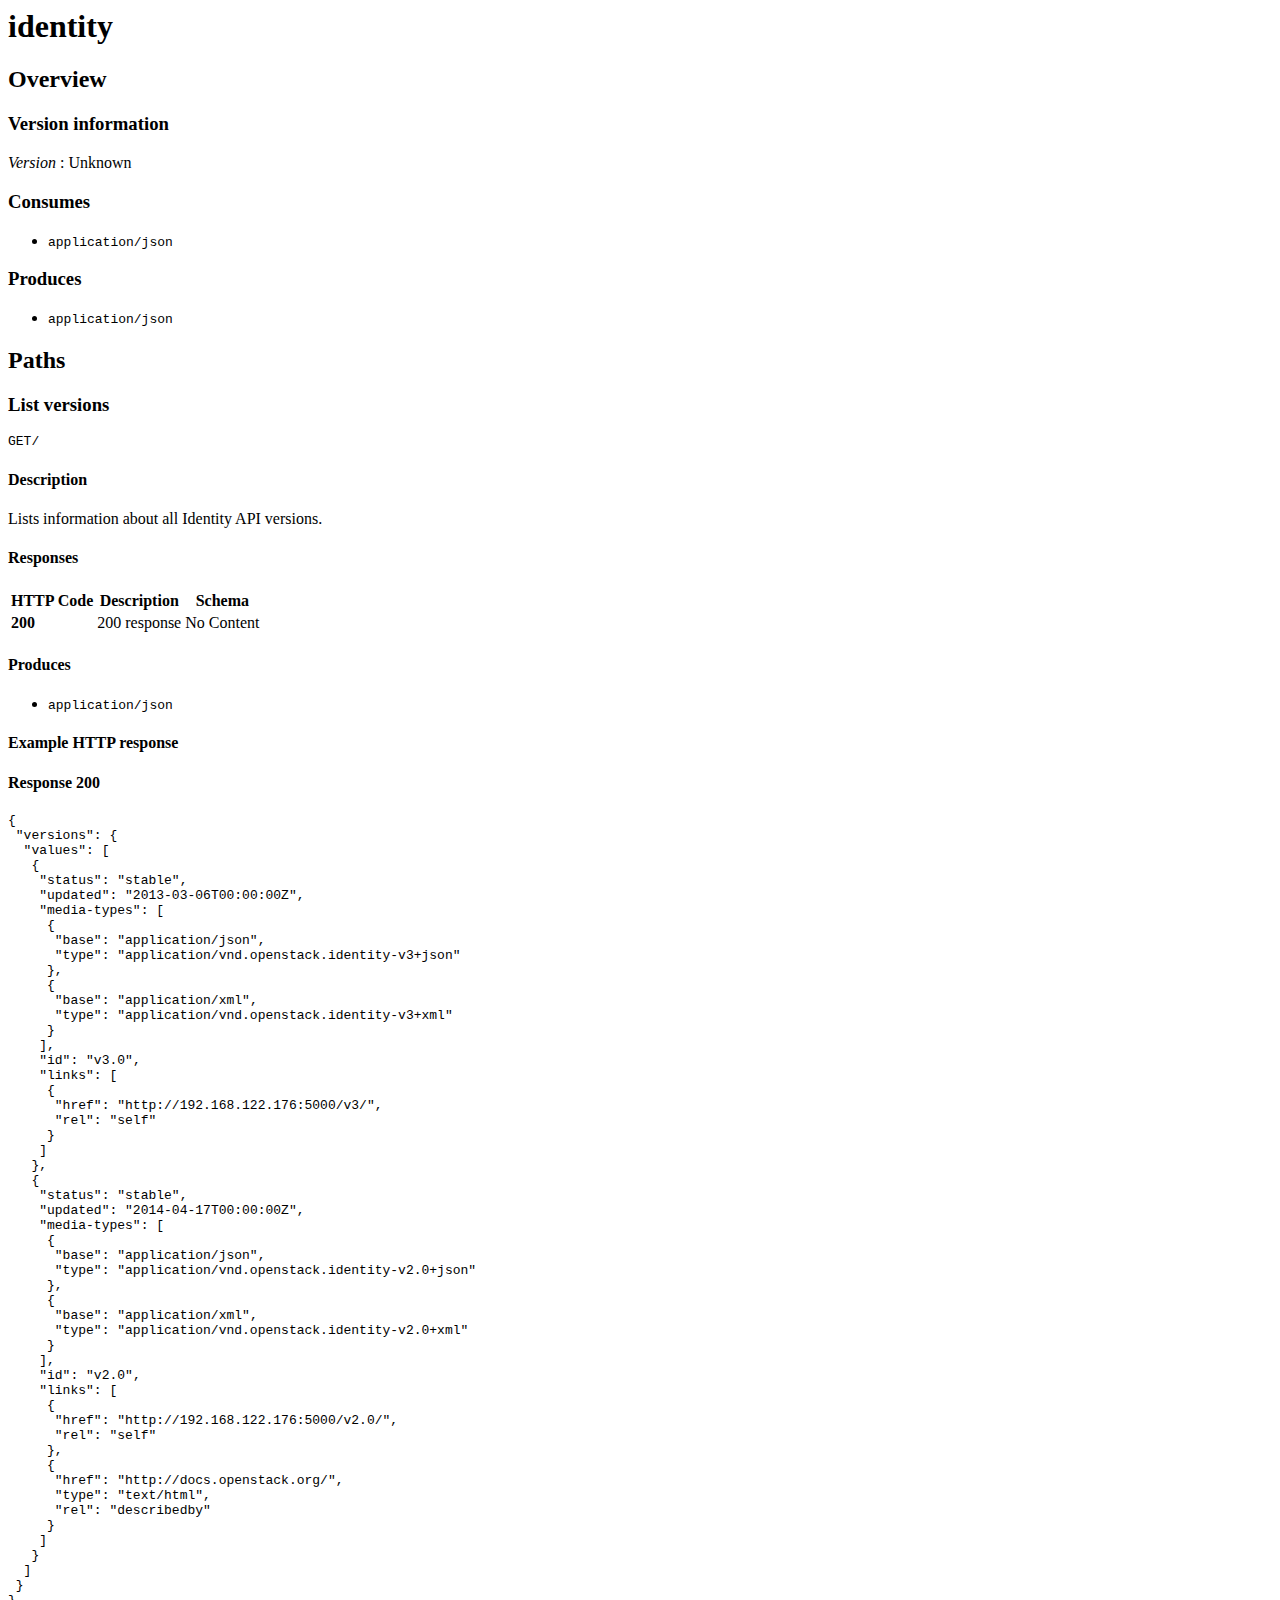
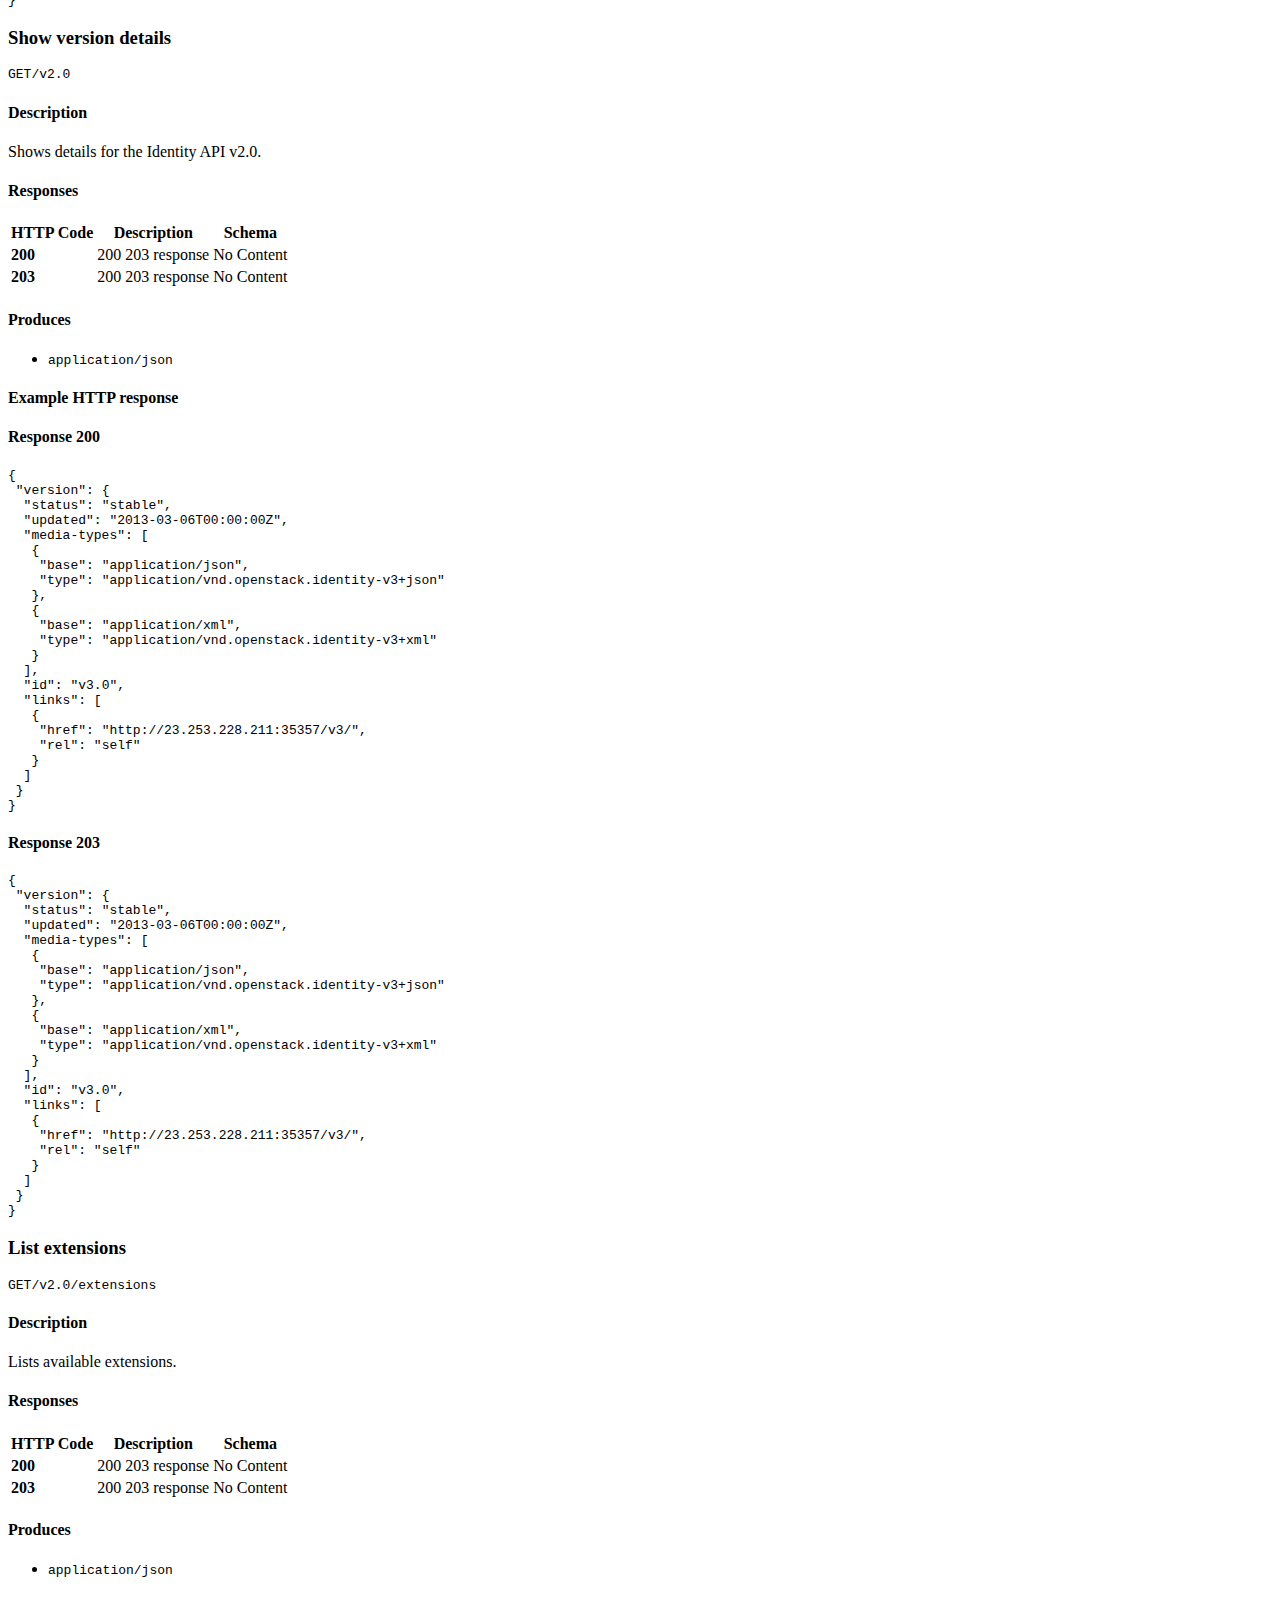
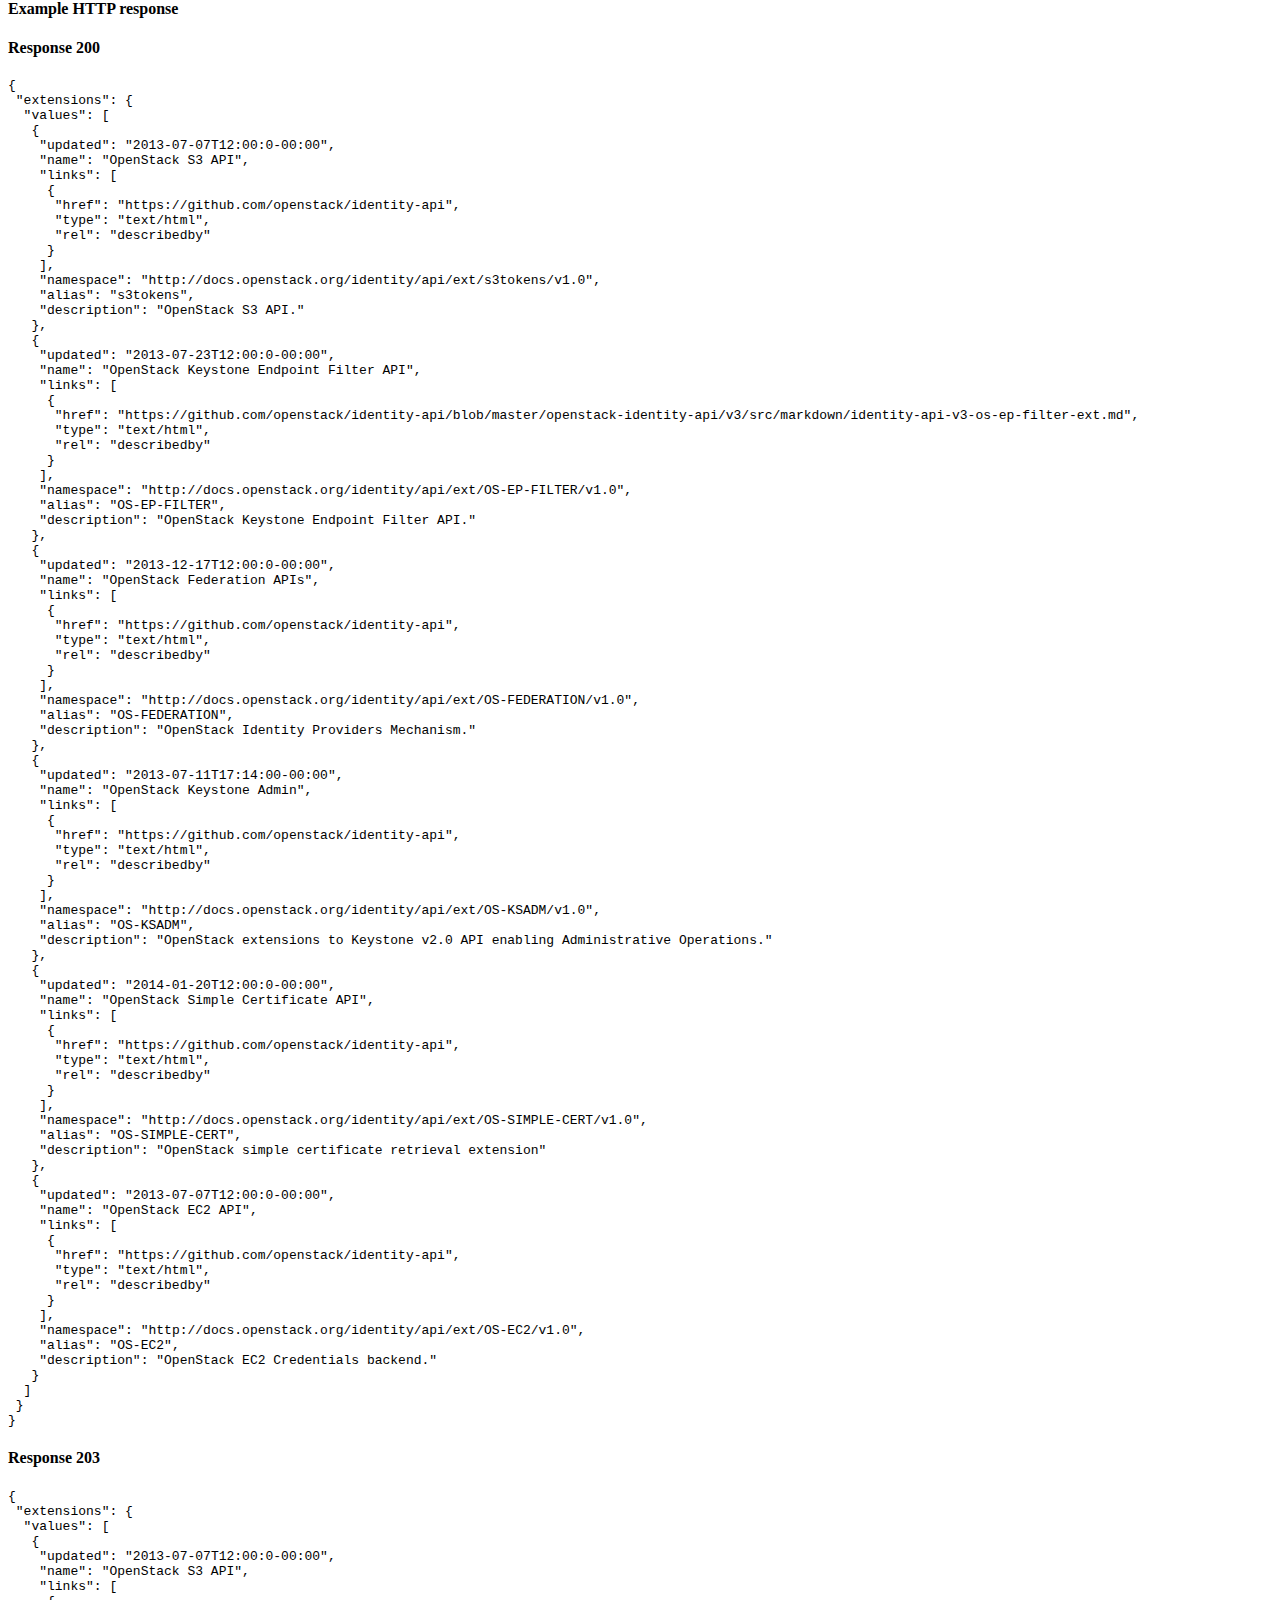
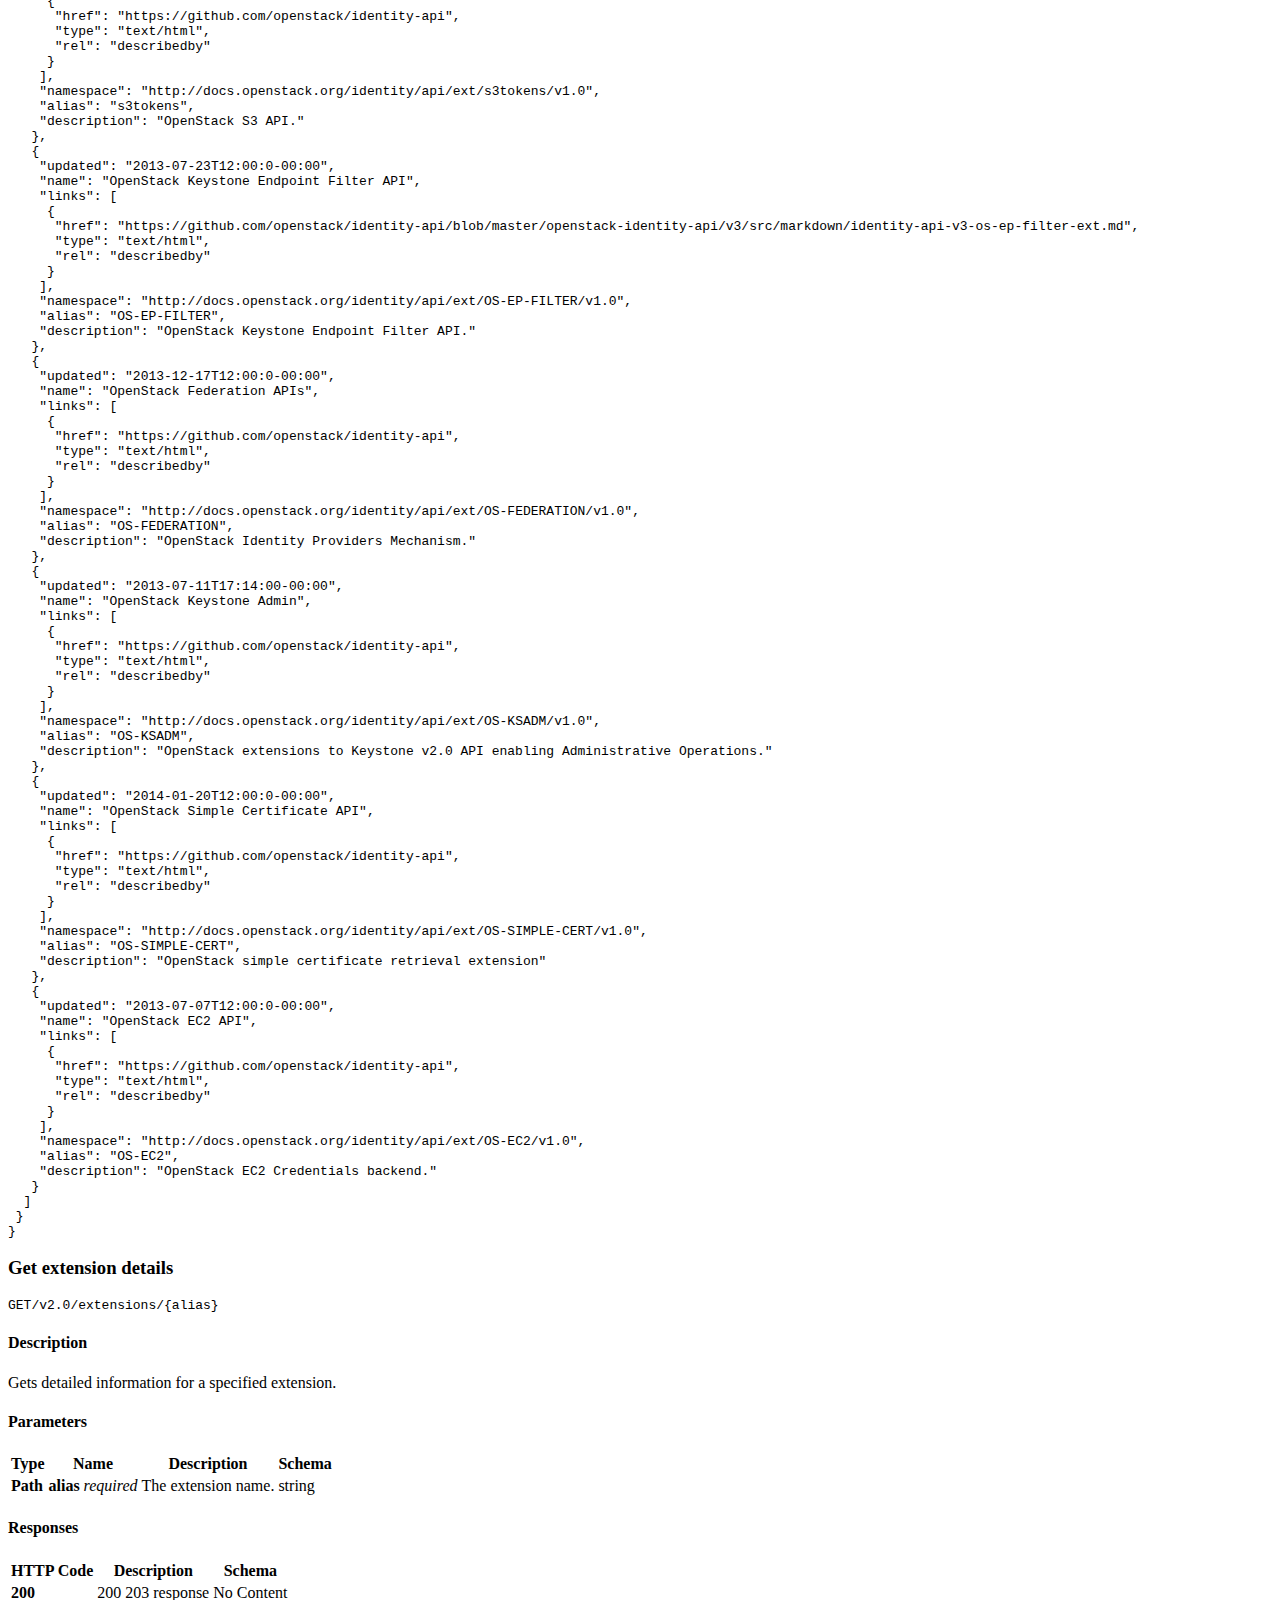
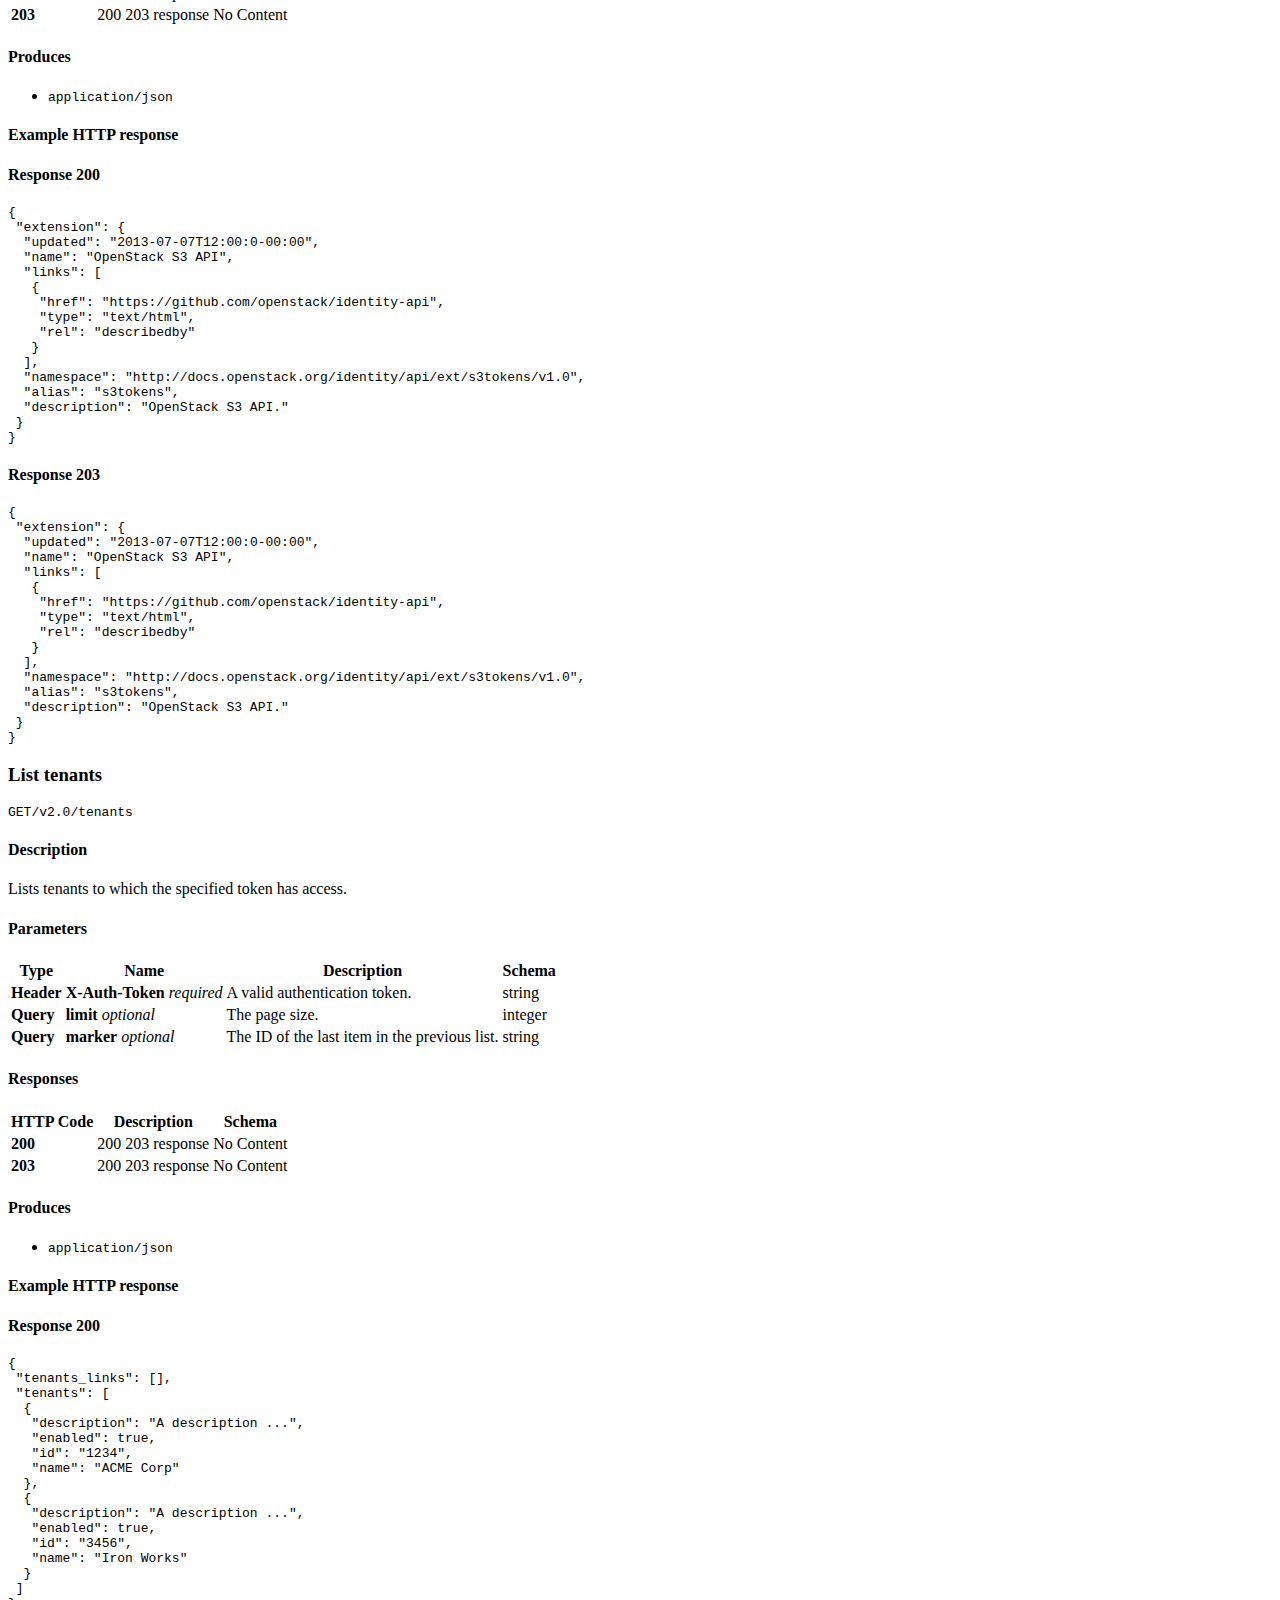
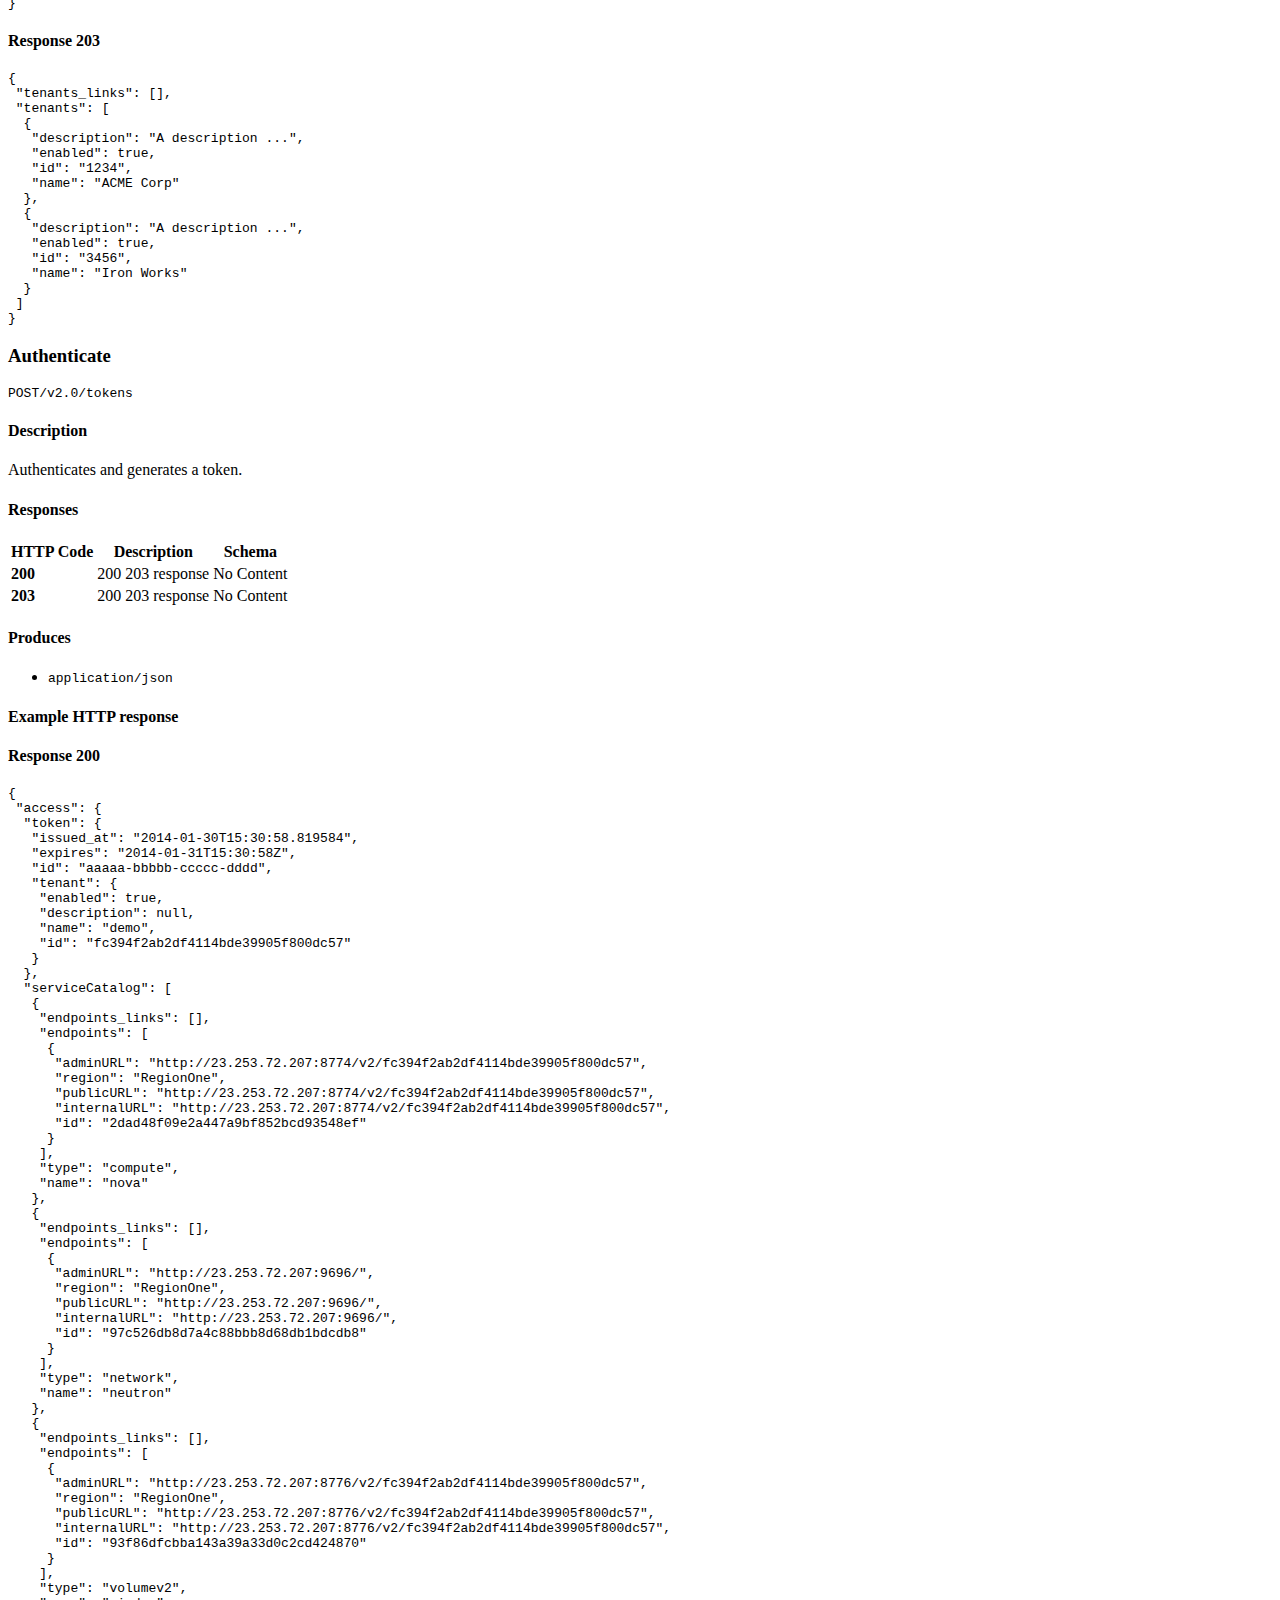
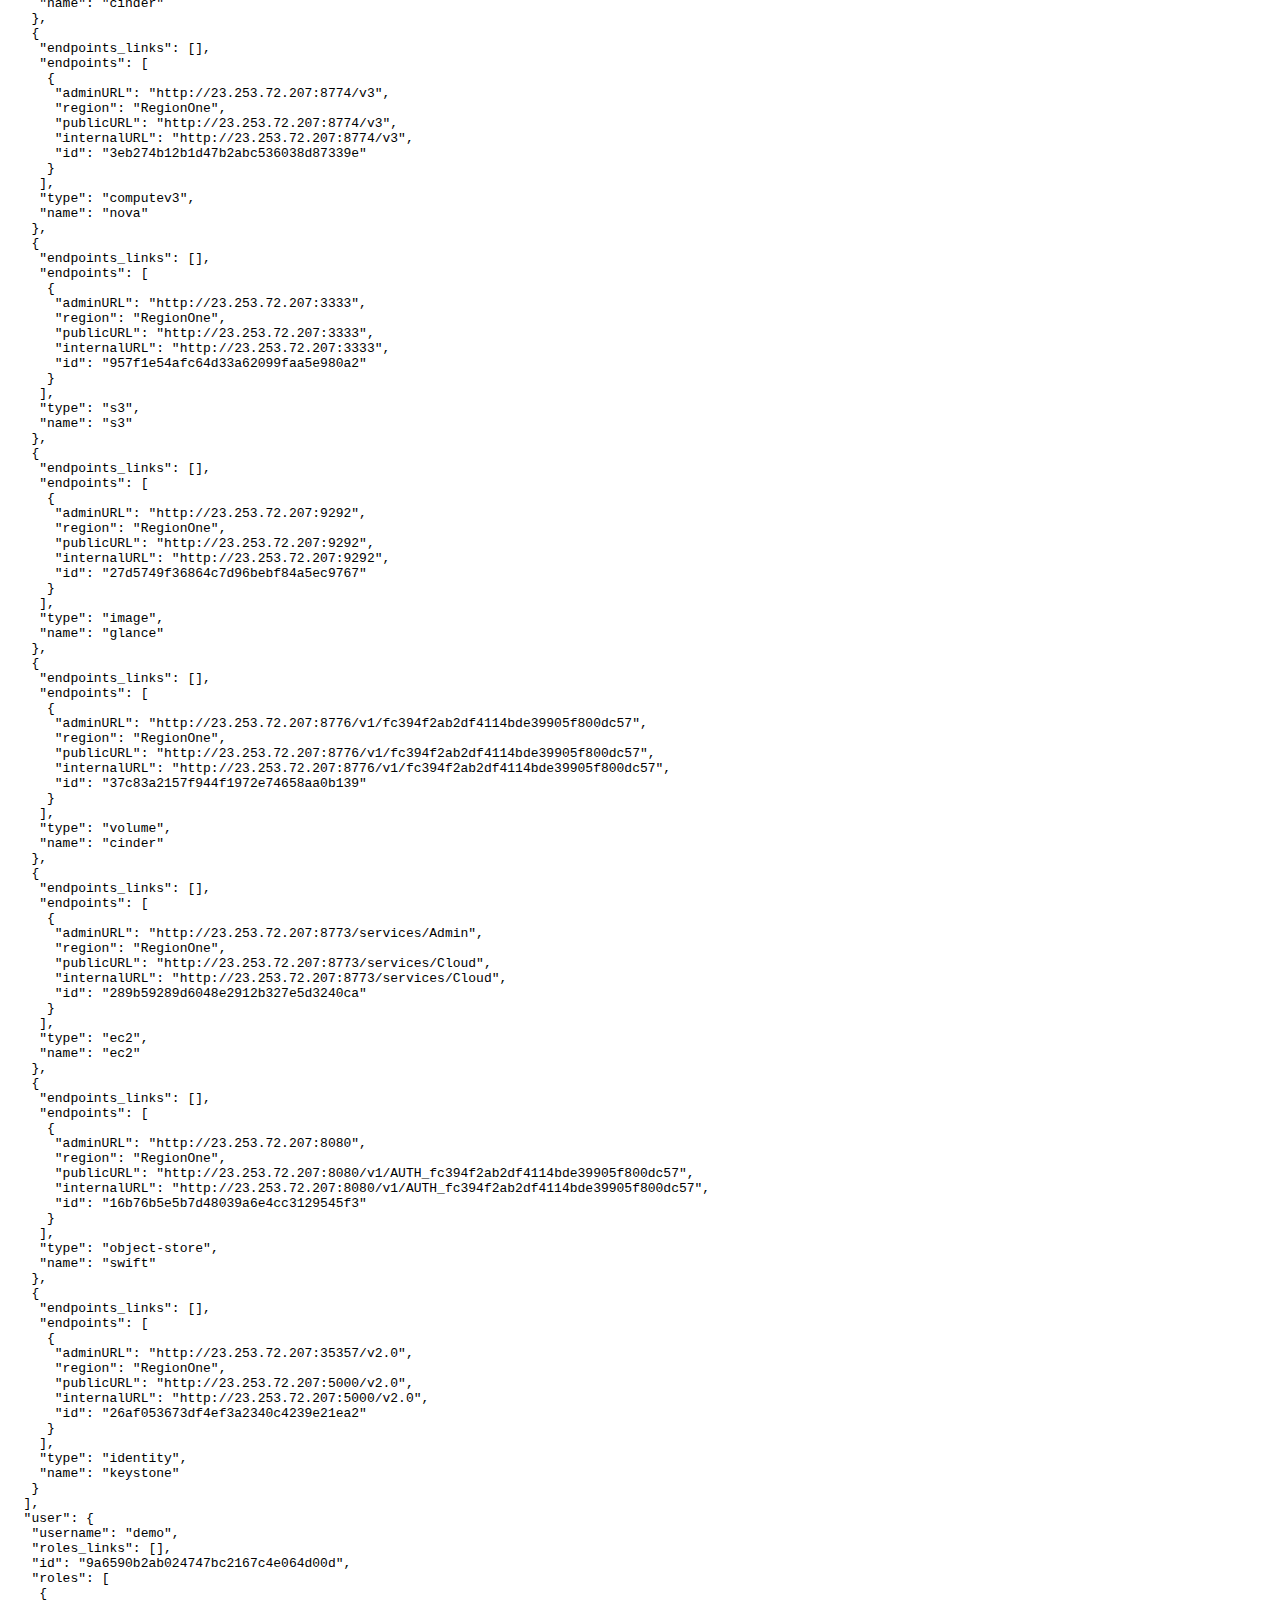
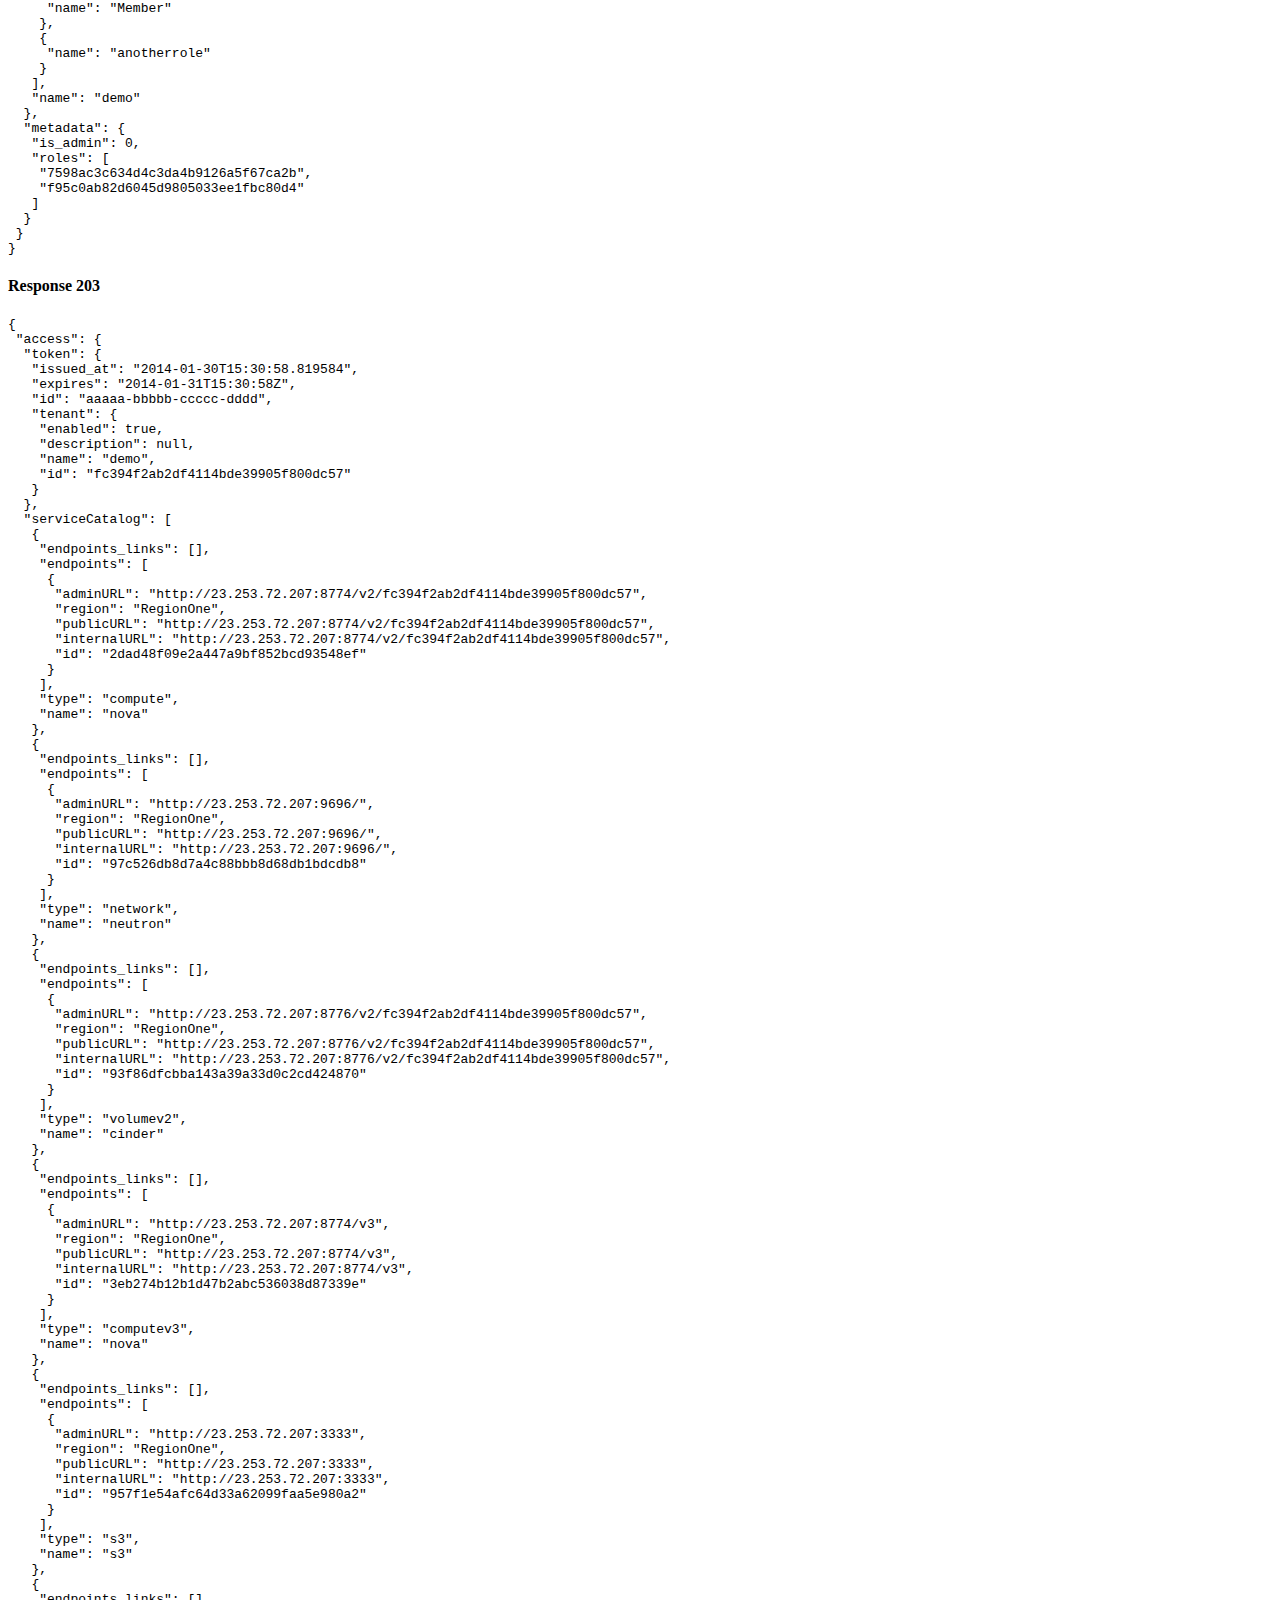
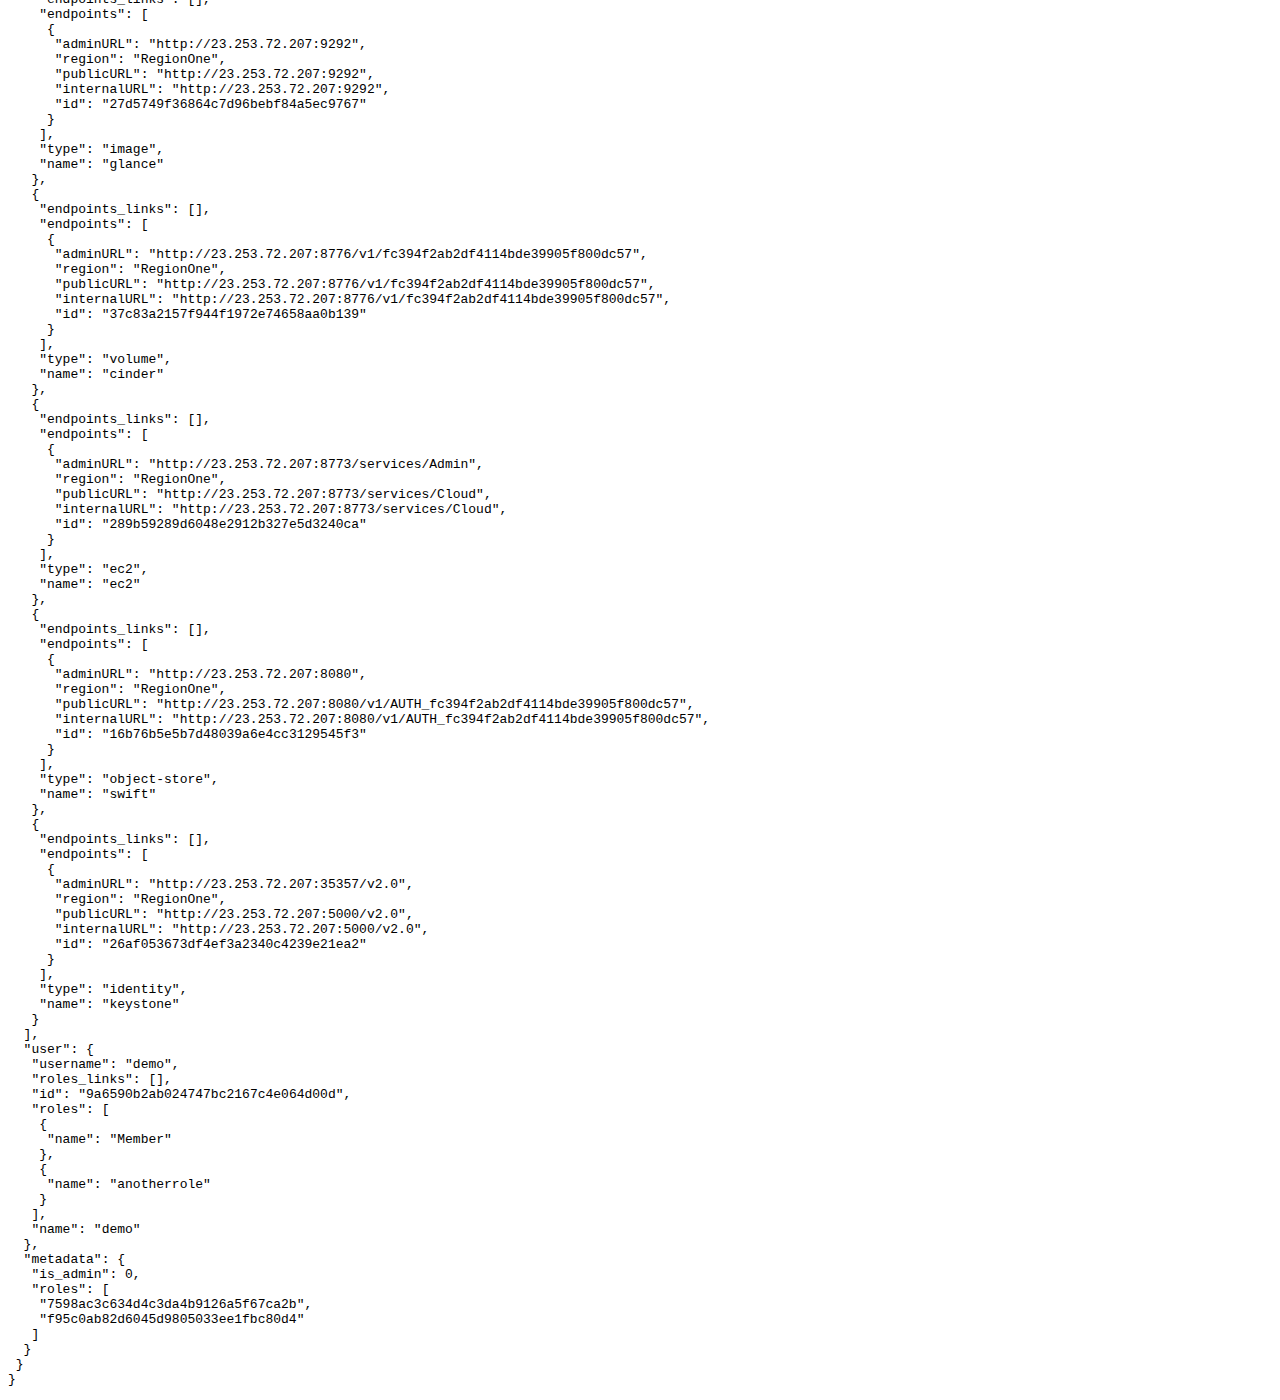
<file: test/html-examples/expected.html>
<body class="swagger" id="identity"><main role="main"><article role="article" aria-labelledby="ariaid-title1">
<h1 class="title topictitle1" id="ariaid-title1">identity</h1>
<div class="body">
</div>
<article class="topic nested1" aria-labelledby="ariaid-title2" id="overview">
<h2 class="title topictitle2" id="ariaid-title2">Overview</h2>
<div class="body">
<section class="section" id="overview__version-information"><h3 class="title sectiontitle">Version information</h3>


<p class="p">
	<em class="i">Version</em> : Unknown
</p>
</section>

<section class="section" id="overview__consumes"><h3 class="title sectiontitle">Consumes</h3>


<ul class="ul">
	<li class="li"><code class="codeph">application/json</code></li>
</ul>
</section>

<section class="section" id="overview__produces"><h3 class="title sectiontitle">Produces</h3>


<ul class="ul">
	<li class="li"><code class="codeph">application/json</code></li>
</ul>
</section>

</div>

</article>

<article class="topic nested1" aria-labelledby="ariaid-title3" id="paths">
<h2 class="title topictitle2" id="ariaid-title3">Paths</h2>
<div class="body">
</div>
<article class="topic nested2 swagger-get" aria-labelledby="ariaid-title4" id="getversions-v2">
<h3 class="title topictitle3" id="ariaid-title4">List versions</h3>
<div class="body">
<pre xmlns:dita-ot="http://dita-ot.sourceforge.net/ns/201007/dita-ot" xmlns:xhtml="http://www.w3.org/1999/xhtml" xmlns:xs="http://www.w3.org/2001/XMLSchema" class="codeblock swagger-get"><code><span class="swagger-verb">GET</span>/</code></pre>
<section class="section" id="getversions-v2__description"><h4 class="title sectiontitle">Description</h4>


<p class="p">
	Lists information about all Identity API versions.
</p>
</section>

<section class="section" id="getversions-v2__responses"><h4 class="title sectiontitle">Responses</h4>


<table class="table"><caption></caption><colgroup><col><col><col></colgroup><thead class="thead">
			<tr class="row">
				<th class="entry align-left" id="getversions-v2__responses__entry__1">HTTP Code</th>
				<th class="entry align-left" id="getversions-v2__responses__entry__2">Description</th>
				<th class="entry align-left" id="getversions-v2__responses__entry__3">Schema</th>
			</tr>
		</thead><tbody class="tbody">
			<tr class="row">
				<td class="entry align-left" headers="getversions-v2__responses__entry__1"><strong class="b">200</strong></td>
				<td class="entry align-left" headers="getversions-v2__responses__entry__2">200 response</td>
				<td class="entry align-left" headers="getversions-v2__responses__entry__3">No Content</td>
			</tr>
		</tbody></table>
</section>

<section class="section" id="getversions-v2__produces-1"><h4 class="title sectiontitle">Produces</h4>


<ul class="ul">
	<li class="li"><code class="codeph">application/json</code></li>
</ul>
</section>

<section class="section" id="getversions-v2__example-http-response"><h4 class="title sectiontitle">Example HTTP response</h4>


</section>

<div class="example" id="getversions-v2__response-200"><h4 class="title sectiontitle">Response 200</h4>


<pre class="codeblock language-json"><code><span class="ph token punctuation">{</span>
 <span class="ph token property">"versions"</span><span class="ph token operator">:</span> <span class="ph token punctuation">{</span>
  <span class="ph token property">"values"</span><span class="ph token operator">:</span> <span class="ph token punctuation">[</span>
   <span class="ph token punctuation">{</span>
    <span class="ph token property">"status"</span><span class="ph token operator">:</span> <span class="ph token string">"stable"</span><span class="ph token punctuation">,</span>
    <span class="ph token property">"updated"</span><span class="ph token operator">:</span> <span class="ph token string">"2013-03-06T00:00:00Z"</span><span class="ph token punctuation">,</span>
    <span class="ph token property">"media-types"</span><span class="ph token operator">:</span> <span class="ph token punctuation">[</span>
     <span class="ph token punctuation">{</span>
      <span class="ph token property">"base"</span><span class="ph token operator">:</span> <span class="ph token string">"application/json"</span><span class="ph token punctuation">,</span>
      <span class="ph token property">"type"</span><span class="ph token operator">:</span> <span class="ph token string">"application/vnd.openstack.identity-v3+json"</span>
     <span class="ph token punctuation">}</span><span class="ph token punctuation">,</span>
     <span class="ph token punctuation">{</span>
      <span class="ph token property">"base"</span><span class="ph token operator">:</span> <span class="ph token string">"application/xml"</span><span class="ph token punctuation">,</span>
      <span class="ph token property">"type"</span><span class="ph token operator">:</span> <span class="ph token string">"application/vnd.openstack.identity-v3+xml"</span>
     <span class="ph token punctuation">}</span>
    <span class="ph token punctuation">]</span><span class="ph token punctuation">,</span>
    <span class="ph token property">"id"</span><span class="ph token operator">:</span> <span class="ph token string">"v3.0"</span><span class="ph token punctuation">,</span>
    <span class="ph token property">"links"</span><span class="ph token operator">:</span> <span class="ph token punctuation">[</span>
     <span class="ph token punctuation">{</span>
      <span class="ph token property">"href"</span><span class="ph token operator">:</span> <span class="ph token string">"http://192.168.122.176:5000/v3/"</span><span class="ph token punctuation">,</span>
      <span class="ph token property">"rel"</span><span class="ph token operator">:</span> <span class="ph token string">"self"</span>
     <span class="ph token punctuation">}</span>
    <span class="ph token punctuation">]</span>
   <span class="ph token punctuation">}</span><span class="ph token punctuation">,</span>
   <span class="ph token punctuation">{</span>
    <span class="ph token property">"status"</span><span class="ph token operator">:</span> <span class="ph token string">"stable"</span><span class="ph token punctuation">,</span>
    <span class="ph token property">"updated"</span><span class="ph token operator">:</span> <span class="ph token string">"2014-04-17T00:00:00Z"</span><span class="ph token punctuation">,</span>
    <span class="ph token property">"media-types"</span><span class="ph token operator">:</span> <span class="ph token punctuation">[</span>
     <span class="ph token punctuation">{</span>
      <span class="ph token property">"base"</span><span class="ph token operator">:</span> <span class="ph token string">"application/json"</span><span class="ph token punctuation">,</span>
      <span class="ph token property">"type"</span><span class="ph token operator">:</span> <span class="ph token string">"application/vnd.openstack.identity-v2.0+json"</span>
     <span class="ph token punctuation">}</span><span class="ph token punctuation">,</span>
     <span class="ph token punctuation">{</span>
      <span class="ph token property">"base"</span><span class="ph token operator">:</span> <span class="ph token string">"application/xml"</span><span class="ph token punctuation">,</span>
      <span class="ph token property">"type"</span><span class="ph token operator">:</span> <span class="ph token string">"application/vnd.openstack.identity-v2.0+xml"</span>
     <span class="ph token punctuation">}</span>
    <span class="ph token punctuation">]</span><span class="ph token punctuation">,</span>
    <span class="ph token property">"id"</span><span class="ph token operator">:</span> <span class="ph token string">"v2.0"</span><span class="ph token punctuation">,</span>
    <span class="ph token property">"links"</span><span class="ph token operator">:</span> <span class="ph token punctuation">[</span>
     <span class="ph token punctuation">{</span>
      <span class="ph token property">"href"</span><span class="ph token operator">:</span> <span class="ph token string">"http://192.168.122.176:5000/v2.0/"</span><span class="ph token punctuation">,</span>
      <span class="ph token property">"rel"</span><span class="ph token operator">:</span> <span class="ph token string">"self"</span>
     <span class="ph token punctuation">}</span><span class="ph token punctuation">,</span>
     <span class="ph token punctuation">{</span>
      <span class="ph token property">"href"</span><span class="ph token operator">:</span> <span class="ph token string">"http://docs.openstack.org/"</span><span class="ph token punctuation">,</span>
      <span class="ph token property">"type"</span><span class="ph token operator">:</span> <span class="ph token string">"text/html"</span><span class="ph token punctuation">,</span>
      <span class="ph token property">"rel"</span><span class="ph token operator">:</span> <span class="ph token string">"describedby"</span>
     <span class="ph token punctuation">}</span>
    <span class="ph token punctuation">]</span>
   <span class="ph token punctuation">}</span>
  <span class="ph token punctuation">]</span>
 <span class="ph token punctuation">}</span>
<span class="ph token punctuation">}</span></code></pre>
</div>

</div>

</article>

<article class="topic nested2 swagger-get" aria-labelledby="ariaid-title5" id="getversioninfo-v2-0">
<h3 class="title topictitle3" id="ariaid-title5">Show version details</h3>
<div class="body">
<pre xmlns:dita-ot="http://dita-ot.sourceforge.net/ns/201007/dita-ot" xmlns:xhtml="http://www.w3.org/1999/xhtml" xmlns:xs="http://www.w3.org/2001/XMLSchema" class="codeblock swagger-get"><code><span class="swagger-verb">GET</span>/v2.0</code></pre>
<section class="section" id="getversioninfo-v2-0__description-1"><h4 class="title sectiontitle">Description</h4>


<p class="p">
	Shows details for the Identity API v2.0.
</p>
</section>

<section class="section" id="getversioninfo-v2-0__responses-1"><h4 class="title sectiontitle">Responses</h4>


<table class="table"><caption></caption><colgroup><col><col><col></colgroup><thead class="thead">
			<tr class="row">
				<th class="entry align-left" id="getversioninfo-v2-0__responses-1__entry__1">HTTP Code</th>
				<th class="entry align-left" id="getversioninfo-v2-0__responses-1__entry__2">Description</th>
				<th class="entry align-left" id="getversioninfo-v2-0__responses-1__entry__3">Schema</th>
			</tr>
		</thead><tbody class="tbody">
			<tr class="row">
				<td class="entry align-left" headers="getversioninfo-v2-0__responses-1__entry__1"><strong class="b">200</strong></td>
				<td class="entry align-left" headers="getversioninfo-v2-0__responses-1__entry__2">200 203 response</td>
				<td class="entry align-left" headers="getversioninfo-v2-0__responses-1__entry__3">No Content</td>
			</tr>
			<tr class="row">
				<td class="entry align-left" headers="getversioninfo-v2-0__responses-1__entry__1"><strong class="b">203</strong></td>
				<td class="entry align-left" headers="getversioninfo-v2-0__responses-1__entry__2">200 203 response</td>
				<td class="entry align-left" headers="getversioninfo-v2-0__responses-1__entry__3">No Content</td>
			</tr>
		</tbody></table>
</section>

<section class="section" id="getversioninfo-v2-0__produces-2"><h4 class="title sectiontitle">Produces</h4>


<ul class="ul">
	<li class="li"><code class="codeph">application/json</code></li>
</ul>
</section>

<section class="section" id="getversioninfo-v2-0__example-http-response-1"><h4 class="title sectiontitle">Example HTTP response</h4>


</section>

<div class="example" id="getversioninfo-v2-0__response-200-1"><h4 class="title sectiontitle">Response 200</h4>


<pre class="codeblock language-json"><code><span class="ph token punctuation">{</span>
 <span class="ph token property">"version"</span><span class="ph token operator">:</span> <span class="ph token punctuation">{</span>
  <span class="ph token property">"status"</span><span class="ph token operator">:</span> <span class="ph token string">"stable"</span><span class="ph token punctuation">,</span>
  <span class="ph token property">"updated"</span><span class="ph token operator">:</span> <span class="ph token string">"2013-03-06T00:00:00Z"</span><span class="ph token punctuation">,</span>
  <span class="ph token property">"media-types"</span><span class="ph token operator">:</span> <span class="ph token punctuation">[</span>
   <span class="ph token punctuation">{</span>
    <span class="ph token property">"base"</span><span class="ph token operator">:</span> <span class="ph token string">"application/json"</span><span class="ph token punctuation">,</span>
    <span class="ph token property">"type"</span><span class="ph token operator">:</span> <span class="ph token string">"application/vnd.openstack.identity-v3+json"</span>
   <span class="ph token punctuation">}</span><span class="ph token punctuation">,</span>
   <span class="ph token punctuation">{</span>
    <span class="ph token property">"base"</span><span class="ph token operator">:</span> <span class="ph token string">"application/xml"</span><span class="ph token punctuation">,</span>
    <span class="ph token property">"type"</span><span class="ph token operator">:</span> <span class="ph token string">"application/vnd.openstack.identity-v3+xml"</span>
   <span class="ph token punctuation">}</span>
  <span class="ph token punctuation">]</span><span class="ph token punctuation">,</span>
  <span class="ph token property">"id"</span><span class="ph token operator">:</span> <span class="ph token string">"v3.0"</span><span class="ph token punctuation">,</span>
  <span class="ph token property">"links"</span><span class="ph token operator">:</span> <span class="ph token punctuation">[</span>
   <span class="ph token punctuation">{</span>
    <span class="ph token property">"href"</span><span class="ph token operator">:</span> <span class="ph token string">"http://23.253.228.211:35357/v3/"</span><span class="ph token punctuation">,</span>
    <span class="ph token property">"rel"</span><span class="ph token operator">:</span> <span class="ph token string">"self"</span>
   <span class="ph token punctuation">}</span>
  <span class="ph token punctuation">]</span>
 <span class="ph token punctuation">}</span>
<span class="ph token punctuation">}</span></code></pre>
</div>

<div class="example" id="getversioninfo-v2-0__response-203"><h4 class="title sectiontitle">Response 203</h4>


<pre class="codeblock language-json"><code><span class="ph token punctuation">{</span>
 <span class="ph token property">"version"</span><span class="ph token operator">:</span> <span class="ph token punctuation">{</span>
  <span class="ph token property">"status"</span><span class="ph token operator">:</span> <span class="ph token string">"stable"</span><span class="ph token punctuation">,</span>
  <span class="ph token property">"updated"</span><span class="ph token operator">:</span> <span class="ph token string">"2013-03-06T00:00:00Z"</span><span class="ph token punctuation">,</span>
  <span class="ph token property">"media-types"</span><span class="ph token operator">:</span> <span class="ph token punctuation">[</span>
   <span class="ph token punctuation">{</span>
    <span class="ph token property">"base"</span><span class="ph token operator">:</span> <span class="ph token string">"application/json"</span><span class="ph token punctuation">,</span>
    <span class="ph token property">"type"</span><span class="ph token operator">:</span> <span class="ph token string">"application/vnd.openstack.identity-v3+json"</span>
   <span class="ph token punctuation">}</span><span class="ph token punctuation">,</span>
   <span class="ph token punctuation">{</span>
    <span class="ph token property">"base"</span><span class="ph token operator">:</span> <span class="ph token string">"application/xml"</span><span class="ph token punctuation">,</span>
    <span class="ph token property">"type"</span><span class="ph token operator">:</span> <span class="ph token string">"application/vnd.openstack.identity-v3+xml"</span>
   <span class="ph token punctuation">}</span>
  <span class="ph token punctuation">]</span><span class="ph token punctuation">,</span>
  <span class="ph token property">"id"</span><span class="ph token operator">:</span> <span class="ph token string">"v3.0"</span><span class="ph token punctuation">,</span>
  <span class="ph token property">"links"</span><span class="ph token operator">:</span> <span class="ph token punctuation">[</span>
   <span class="ph token punctuation">{</span>
    <span class="ph token property">"href"</span><span class="ph token operator">:</span> <span class="ph token string">"http://23.253.228.211:35357/v3/"</span><span class="ph token punctuation">,</span>
    <span class="ph token property">"rel"</span><span class="ph token operator">:</span> <span class="ph token string">"self"</span>
   <span class="ph token punctuation">}</span>
  <span class="ph token punctuation">]</span>
 <span class="ph token punctuation">}</span>
<span class="ph token punctuation">}</span></code></pre>
</div>

</div>

</article>

<article class="topic nested2 swagger-get" aria-labelledby="ariaid-title6" id="listextensions-v2-0">
<h3 class="title topictitle3" id="ariaid-title6">List extensions</h3>
<div class="body">
<pre xmlns:dita-ot="http://dita-ot.sourceforge.net/ns/201007/dita-ot" xmlns:xhtml="http://www.w3.org/1999/xhtml" xmlns:xs="http://www.w3.org/2001/XMLSchema" class="codeblock swagger-get"><code><span class="swagger-verb">GET</span>/v2.0/extensions</code></pre>
<section class="section" id="listextensions-v2-0__description-2"><h4 class="title sectiontitle">Description</h4>


<p class="p">
	Lists available extensions.
</p>
</section>

<section class="section" id="listextensions-v2-0__responses-2"><h4 class="title sectiontitle">Responses</h4>


<table class="table"><caption></caption><colgroup><col><col><col></colgroup><thead class="thead">
			<tr class="row">
				<th class="entry align-left" id="listextensions-v2-0__responses-2__entry__1">HTTP Code</th>
				<th class="entry align-left" id="listextensions-v2-0__responses-2__entry__2">Description</th>
				<th class="entry align-left" id="listextensions-v2-0__responses-2__entry__3">Schema</th>
			</tr>
		</thead><tbody class="tbody">
			<tr class="row">
				<td class="entry align-left" headers="listextensions-v2-0__responses-2__entry__1"><strong class="b">200</strong></td>
				<td class="entry align-left" headers="listextensions-v2-0__responses-2__entry__2">200 203 response</td>
				<td class="entry align-left" headers="listextensions-v2-0__responses-2__entry__3">No Content</td>
			</tr>
			<tr class="row">
				<td class="entry align-left" headers="listextensions-v2-0__responses-2__entry__1"><strong class="b">203</strong></td>
				<td class="entry align-left" headers="listextensions-v2-0__responses-2__entry__2">200 203 response</td>
				<td class="entry align-left" headers="listextensions-v2-0__responses-2__entry__3">No Content</td>
			</tr>
		</tbody></table>
</section>

<section class="section" id="listextensions-v2-0__produces-3"><h4 class="title sectiontitle">Produces</h4>


<ul class="ul">
	<li class="li"><code class="codeph">application/json</code></li>
</ul>
</section>

<section class="section" id="listextensions-v2-0__example-http-response-2"><h4 class="title sectiontitle">Example HTTP response</h4>


</section>

<div class="example" id="listextensions-v2-0__response-200-2"><h4 class="title sectiontitle">Response 200</h4>


<pre class="codeblock language-json"><code><span class="ph token punctuation">{</span>
 <span class="ph token property">"extensions"</span><span class="ph token operator">:</span> <span class="ph token punctuation">{</span>
  <span class="ph token property">"values"</span><span class="ph token operator">:</span> <span class="ph token punctuation">[</span>
   <span class="ph token punctuation">{</span>
    <span class="ph token property">"updated"</span><span class="ph token operator">:</span> <span class="ph token string">"2013-07-07T12:00:0-00:00"</span><span class="ph token punctuation">,</span>
    <span class="ph token property">"name"</span><span class="ph token operator">:</span> <span class="ph token string">"OpenStack S3 API"</span><span class="ph token punctuation">,</span>
    <span class="ph token property">"links"</span><span class="ph token operator">:</span> <span class="ph token punctuation">[</span>
     <span class="ph token punctuation">{</span>
      <span class="ph token property">"href"</span><span class="ph token operator">:</span> <span class="ph token string">"https://github.com/openstack/identity-api"</span><span class="ph token punctuation">,</span>
      <span class="ph token property">"type"</span><span class="ph token operator">:</span> <span class="ph token string">"text/html"</span><span class="ph token punctuation">,</span>
      <span class="ph token property">"rel"</span><span class="ph token operator">:</span> <span class="ph token string">"describedby"</span>
     <span class="ph token punctuation">}</span>
    <span class="ph token punctuation">]</span><span class="ph token punctuation">,</span>
    <span class="ph token property">"namespace"</span><span class="ph token operator">:</span> <span class="ph token string">"http://docs.openstack.org/identity/api/ext/s3tokens/v1.0"</span><span class="ph token punctuation">,</span>
    <span class="ph token property">"alias"</span><span class="ph token operator">:</span> <span class="ph token string">"s3tokens"</span><span class="ph token punctuation">,</span>
    <span class="ph token property">"description"</span><span class="ph token operator">:</span> <span class="ph token string">"OpenStack S3 API."</span>
   <span class="ph token punctuation">}</span><span class="ph token punctuation">,</span>
   <span class="ph token punctuation">{</span>
    <span class="ph token property">"updated"</span><span class="ph token operator">:</span> <span class="ph token string">"2013-07-23T12:00:0-00:00"</span><span class="ph token punctuation">,</span>
    <span class="ph token property">"name"</span><span class="ph token operator">:</span> <span class="ph token string">"OpenStack Keystone Endpoint Filter API"</span><span class="ph token punctuation">,</span>
    <span class="ph token property">"links"</span><span class="ph token operator">:</span> <span class="ph token punctuation">[</span>
     <span class="ph token punctuation">{</span>
      <span class="ph token property">"href"</span><span class="ph token operator">:</span> <span class="ph token string">"https://github.com/openstack/identity-api/blob/master/openstack-identity-api/v3/src/markdown/identity-api-v3-os-ep-filter-ext.md"</span><span class="ph token punctuation">,</span>
      <span class="ph token property">"type"</span><span class="ph token operator">:</span> <span class="ph token string">"text/html"</span><span class="ph token punctuation">,</span>
      <span class="ph token property">"rel"</span><span class="ph token operator">:</span> <span class="ph token string">"describedby"</span>
     <span class="ph token punctuation">}</span>
    <span class="ph token punctuation">]</span><span class="ph token punctuation">,</span>
    <span class="ph token property">"namespace"</span><span class="ph token operator">:</span> <span class="ph token string">"http://docs.openstack.org/identity/api/ext/OS-EP-FILTER/v1.0"</span><span class="ph token punctuation">,</span>
    <span class="ph token property">"alias"</span><span class="ph token operator">:</span> <span class="ph token string">"OS-EP-FILTER"</span><span class="ph token punctuation">,</span>
    <span class="ph token property">"description"</span><span class="ph token operator">:</span> <span class="ph token string">"OpenStack Keystone Endpoint Filter API."</span>
   <span class="ph token punctuation">}</span><span class="ph token punctuation">,</span>
   <span class="ph token punctuation">{</span>
    <span class="ph token property">"updated"</span><span class="ph token operator">:</span> <span class="ph token string">"2013-12-17T12:00:0-00:00"</span><span class="ph token punctuation">,</span>
    <span class="ph token property">"name"</span><span class="ph token operator">:</span> <span class="ph token string">"OpenStack Federation APIs"</span><span class="ph token punctuation">,</span>
    <span class="ph token property">"links"</span><span class="ph token operator">:</span> <span class="ph token punctuation">[</span>
     <span class="ph token punctuation">{</span>
      <span class="ph token property">"href"</span><span class="ph token operator">:</span> <span class="ph token string">"https://github.com/openstack/identity-api"</span><span class="ph token punctuation">,</span>
      <span class="ph token property">"type"</span><span class="ph token operator">:</span> <span class="ph token string">"text/html"</span><span class="ph token punctuation">,</span>
      <span class="ph token property">"rel"</span><span class="ph token operator">:</span> <span class="ph token string">"describedby"</span>
     <span class="ph token punctuation">}</span>
    <span class="ph token punctuation">]</span><span class="ph token punctuation">,</span>
    <span class="ph token property">"namespace"</span><span class="ph token operator">:</span> <span class="ph token string">"http://docs.openstack.org/identity/api/ext/OS-FEDERATION/v1.0"</span><span class="ph token punctuation">,</span>
    <span class="ph token property">"alias"</span><span class="ph token operator">:</span> <span class="ph token string">"OS-FEDERATION"</span><span class="ph token punctuation">,</span>
    <span class="ph token property">"description"</span><span class="ph token operator">:</span> <span class="ph token string">"OpenStack Identity Providers Mechanism."</span>
   <span class="ph token punctuation">}</span><span class="ph token punctuation">,</span>
   <span class="ph token punctuation">{</span>
    <span class="ph token property">"updated"</span><span class="ph token operator">:</span> <span class="ph token string">"2013-07-11T17:14:00-00:00"</span><span class="ph token punctuation">,</span>
    <span class="ph token property">"name"</span><span class="ph token operator">:</span> <span class="ph token string">"OpenStack Keystone Admin"</span><span class="ph token punctuation">,</span>
    <span class="ph token property">"links"</span><span class="ph token operator">:</span> <span class="ph token punctuation">[</span>
     <span class="ph token punctuation">{</span>
      <span class="ph token property">"href"</span><span class="ph token operator">:</span> <span class="ph token string">"https://github.com/openstack/identity-api"</span><span class="ph token punctuation">,</span>
      <span class="ph token property">"type"</span><span class="ph token operator">:</span> <span class="ph token string">"text/html"</span><span class="ph token punctuation">,</span>
      <span class="ph token property">"rel"</span><span class="ph token operator">:</span> <span class="ph token string">"describedby"</span>
     <span class="ph token punctuation">}</span>
    <span class="ph token punctuation">]</span><span class="ph token punctuation">,</span>
    <span class="ph token property">"namespace"</span><span class="ph token operator">:</span> <span class="ph token string">"http://docs.openstack.org/identity/api/ext/OS-KSADM/v1.0"</span><span class="ph token punctuation">,</span>
    <span class="ph token property">"alias"</span><span class="ph token operator">:</span> <span class="ph token string">"OS-KSADM"</span><span class="ph token punctuation">,</span>
    <span class="ph token property">"description"</span><span class="ph token operator">:</span> <span class="ph token string">"OpenStack extensions to Keystone v2.0 API enabling Administrative Operations."</span>
   <span class="ph token punctuation">}</span><span class="ph token punctuation">,</span>
   <span class="ph token punctuation">{</span>
    <span class="ph token property">"updated"</span><span class="ph token operator">:</span> <span class="ph token string">"2014-01-20T12:00:0-00:00"</span><span class="ph token punctuation">,</span>
    <span class="ph token property">"name"</span><span class="ph token operator">:</span> <span class="ph token string">"OpenStack Simple Certificate API"</span><span class="ph token punctuation">,</span>
    <span class="ph token property">"links"</span><span class="ph token operator">:</span> <span class="ph token punctuation">[</span>
     <span class="ph token punctuation">{</span>
      <span class="ph token property">"href"</span><span class="ph token operator">:</span> <span class="ph token string">"https://github.com/openstack/identity-api"</span><span class="ph token punctuation">,</span>
      <span class="ph token property">"type"</span><span class="ph token operator">:</span> <span class="ph token string">"text/html"</span><span class="ph token punctuation">,</span>
      <span class="ph token property">"rel"</span><span class="ph token operator">:</span> <span class="ph token string">"describedby"</span>
     <span class="ph token punctuation">}</span>
    <span class="ph token punctuation">]</span><span class="ph token punctuation">,</span>
    <span class="ph token property">"namespace"</span><span class="ph token operator">:</span> <span class="ph token string">"http://docs.openstack.org/identity/api/ext/OS-SIMPLE-CERT/v1.0"</span><span class="ph token punctuation">,</span>
    <span class="ph token property">"alias"</span><span class="ph token operator">:</span> <span class="ph token string">"OS-SIMPLE-CERT"</span><span class="ph token punctuation">,</span>
    <span class="ph token property">"description"</span><span class="ph token operator">:</span> <span class="ph token string">"OpenStack simple certificate retrieval extension"</span>
   <span class="ph token punctuation">}</span><span class="ph token punctuation">,</span>
   <span class="ph token punctuation">{</span>
    <span class="ph token property">"updated"</span><span class="ph token operator">:</span> <span class="ph token string">"2013-07-07T12:00:0-00:00"</span><span class="ph token punctuation">,</span>
    <span class="ph token property">"name"</span><span class="ph token operator">:</span> <span class="ph token string">"OpenStack EC2 API"</span><span class="ph token punctuation">,</span>
    <span class="ph token property">"links"</span><span class="ph token operator">:</span> <span class="ph token punctuation">[</span>
     <span class="ph token punctuation">{</span>
      <span class="ph token property">"href"</span><span class="ph token operator">:</span> <span class="ph token string">"https://github.com/openstack/identity-api"</span><span class="ph token punctuation">,</span>
      <span class="ph token property">"type"</span><span class="ph token operator">:</span> <span class="ph token string">"text/html"</span><span class="ph token punctuation">,</span>
      <span class="ph token property">"rel"</span><span class="ph token operator">:</span> <span class="ph token string">"describedby"</span>
     <span class="ph token punctuation">}</span>
    <span class="ph token punctuation">]</span><span class="ph token punctuation">,</span>
    <span class="ph token property">"namespace"</span><span class="ph token operator">:</span> <span class="ph token string">"http://docs.openstack.org/identity/api/ext/OS-EC2/v1.0"</span><span class="ph token punctuation">,</span>
    <span class="ph token property">"alias"</span><span class="ph token operator">:</span> <span class="ph token string">"OS-EC2"</span><span class="ph token punctuation">,</span>
    <span class="ph token property">"description"</span><span class="ph token operator">:</span> <span class="ph token string">"OpenStack EC2 Credentials backend."</span>
   <span class="ph token punctuation">}</span>
  <span class="ph token punctuation">]</span>
 <span class="ph token punctuation">}</span>
<span class="ph token punctuation">}</span></code></pre>
</div>

<div class="example" id="listextensions-v2-0__response-203-1"><h4 class="title sectiontitle">Response 203</h4>


<pre class="codeblock language-json"><code><span class="ph token punctuation">{</span>
 <span class="ph token property">"extensions"</span><span class="ph token operator">:</span> <span class="ph token punctuation">{</span>
  <span class="ph token property">"values"</span><span class="ph token operator">:</span> <span class="ph token punctuation">[</span>
   <span class="ph token punctuation">{</span>
    <span class="ph token property">"updated"</span><span class="ph token operator">:</span> <span class="ph token string">"2013-07-07T12:00:0-00:00"</span><span class="ph token punctuation">,</span>
    <span class="ph token property">"name"</span><span class="ph token operator">:</span> <span class="ph token string">"OpenStack S3 API"</span><span class="ph token punctuation">,</span>
    <span class="ph token property">"links"</span><span class="ph token operator">:</span> <span class="ph token punctuation">[</span>
     <span class="ph token punctuation">{</span>
      <span class="ph token property">"href"</span><span class="ph token operator">:</span> <span class="ph token string">"https://github.com/openstack/identity-api"</span><span class="ph token punctuation">,</span>
      <span class="ph token property">"type"</span><span class="ph token operator">:</span> <span class="ph token string">"text/html"</span><span class="ph token punctuation">,</span>
      <span class="ph token property">"rel"</span><span class="ph token operator">:</span> <span class="ph token string">"describedby"</span>
     <span class="ph token punctuation">}</span>
    <span class="ph token punctuation">]</span><span class="ph token punctuation">,</span>
    <span class="ph token property">"namespace"</span><span class="ph token operator">:</span> <span class="ph token string">"http://docs.openstack.org/identity/api/ext/s3tokens/v1.0"</span><span class="ph token punctuation">,</span>
    <span class="ph token property">"alias"</span><span class="ph token operator">:</span> <span class="ph token string">"s3tokens"</span><span class="ph token punctuation">,</span>
    <span class="ph token property">"description"</span><span class="ph token operator">:</span> <span class="ph token string">"OpenStack S3 API."</span>
   <span class="ph token punctuation">}</span><span class="ph token punctuation">,</span>
   <span class="ph token punctuation">{</span>
    <span class="ph token property">"updated"</span><span class="ph token operator">:</span> <span class="ph token string">"2013-07-23T12:00:0-00:00"</span><span class="ph token punctuation">,</span>
    <span class="ph token property">"name"</span><span class="ph token operator">:</span> <span class="ph token string">"OpenStack Keystone Endpoint Filter API"</span><span class="ph token punctuation">,</span>
    <span class="ph token property">"links"</span><span class="ph token operator">:</span> <span class="ph token punctuation">[</span>
     <span class="ph token punctuation">{</span>
      <span class="ph token property">"href"</span><span class="ph token operator">:</span> <span class="ph token string">"https://github.com/openstack/identity-api/blob/master/openstack-identity-api/v3/src/markdown/identity-api-v3-os-ep-filter-ext.md"</span><span class="ph token punctuation">,</span>
      <span class="ph token property">"type"</span><span class="ph token operator">:</span> <span class="ph token string">"text/html"</span><span class="ph token punctuation">,</span>
      <span class="ph token property">"rel"</span><span class="ph token operator">:</span> <span class="ph token string">"describedby"</span>
     <span class="ph token punctuation">}</span>
    <span class="ph token punctuation">]</span><span class="ph token punctuation">,</span>
    <span class="ph token property">"namespace"</span><span class="ph token operator">:</span> <span class="ph token string">"http://docs.openstack.org/identity/api/ext/OS-EP-FILTER/v1.0"</span><span class="ph token punctuation">,</span>
    <span class="ph token property">"alias"</span><span class="ph token operator">:</span> <span class="ph token string">"OS-EP-FILTER"</span><span class="ph token punctuation">,</span>
    <span class="ph token property">"description"</span><span class="ph token operator">:</span> <span class="ph token string">"OpenStack Keystone Endpoint Filter API."</span>
   <span class="ph token punctuation">}</span><span class="ph token punctuation">,</span>
   <span class="ph token punctuation">{</span>
    <span class="ph token property">"updated"</span><span class="ph token operator">:</span> <span class="ph token string">"2013-12-17T12:00:0-00:00"</span><span class="ph token punctuation">,</span>
    <span class="ph token property">"name"</span><span class="ph token operator">:</span> <span class="ph token string">"OpenStack Federation APIs"</span><span class="ph token punctuation">,</span>
    <span class="ph token property">"links"</span><span class="ph token operator">:</span> <span class="ph token punctuation">[</span>
     <span class="ph token punctuation">{</span>
      <span class="ph token property">"href"</span><span class="ph token operator">:</span> <span class="ph token string">"https://github.com/openstack/identity-api"</span><span class="ph token punctuation">,</span>
      <span class="ph token property">"type"</span><span class="ph token operator">:</span> <span class="ph token string">"text/html"</span><span class="ph token punctuation">,</span>
      <span class="ph token property">"rel"</span><span class="ph token operator">:</span> <span class="ph token string">"describedby"</span>
     <span class="ph token punctuation">}</span>
    <span class="ph token punctuation">]</span><span class="ph token punctuation">,</span>
    <span class="ph token property">"namespace"</span><span class="ph token operator">:</span> <span class="ph token string">"http://docs.openstack.org/identity/api/ext/OS-FEDERATION/v1.0"</span><span class="ph token punctuation">,</span>
    <span class="ph token property">"alias"</span><span class="ph token operator">:</span> <span class="ph token string">"OS-FEDERATION"</span><span class="ph token punctuation">,</span>
    <span class="ph token property">"description"</span><span class="ph token operator">:</span> <span class="ph token string">"OpenStack Identity Providers Mechanism."</span>
   <span class="ph token punctuation">}</span><span class="ph token punctuation">,</span>
   <span class="ph token punctuation">{</span>
    <span class="ph token property">"updated"</span><span class="ph token operator">:</span> <span class="ph token string">"2013-07-11T17:14:00-00:00"</span><span class="ph token punctuation">,</span>
    <span class="ph token property">"name"</span><span class="ph token operator">:</span> <span class="ph token string">"OpenStack Keystone Admin"</span><span class="ph token punctuation">,</span>
    <span class="ph token property">"links"</span><span class="ph token operator">:</span> <span class="ph token punctuation">[</span>
     <span class="ph token punctuation">{</span>
      <span class="ph token property">"href"</span><span class="ph token operator">:</span> <span class="ph token string">"https://github.com/openstack/identity-api"</span><span class="ph token punctuation">,</span>
      <span class="ph token property">"type"</span><span class="ph token operator">:</span> <span class="ph token string">"text/html"</span><span class="ph token punctuation">,</span>
      <span class="ph token property">"rel"</span><span class="ph token operator">:</span> <span class="ph token string">"describedby"</span>
     <span class="ph token punctuation">}</span>
    <span class="ph token punctuation">]</span><span class="ph token punctuation">,</span>
    <span class="ph token property">"namespace"</span><span class="ph token operator">:</span> <span class="ph token string">"http://docs.openstack.org/identity/api/ext/OS-KSADM/v1.0"</span><span class="ph token punctuation">,</span>
    <span class="ph token property">"alias"</span><span class="ph token operator">:</span> <span class="ph token string">"OS-KSADM"</span><span class="ph token punctuation">,</span>
    <span class="ph token property">"description"</span><span class="ph token operator">:</span> <span class="ph token string">"OpenStack extensions to Keystone v2.0 API enabling Administrative Operations."</span>
   <span class="ph token punctuation">}</span><span class="ph token punctuation">,</span>
   <span class="ph token punctuation">{</span>
    <span class="ph token property">"updated"</span><span class="ph token operator">:</span> <span class="ph token string">"2014-01-20T12:00:0-00:00"</span><span class="ph token punctuation">,</span>
    <span class="ph token property">"name"</span><span class="ph token operator">:</span> <span class="ph token string">"OpenStack Simple Certificate API"</span><span class="ph token punctuation">,</span>
    <span class="ph token property">"links"</span><span class="ph token operator">:</span> <span class="ph token punctuation">[</span>
     <span class="ph token punctuation">{</span>
      <span class="ph token property">"href"</span><span class="ph token operator">:</span> <span class="ph token string">"https://github.com/openstack/identity-api"</span><span class="ph token punctuation">,</span>
      <span class="ph token property">"type"</span><span class="ph token operator">:</span> <span class="ph token string">"text/html"</span><span class="ph token punctuation">,</span>
      <span class="ph token property">"rel"</span><span class="ph token operator">:</span> <span class="ph token string">"describedby"</span>
     <span class="ph token punctuation">}</span>
    <span class="ph token punctuation">]</span><span class="ph token punctuation">,</span>
    <span class="ph token property">"namespace"</span><span class="ph token operator">:</span> <span class="ph token string">"http://docs.openstack.org/identity/api/ext/OS-SIMPLE-CERT/v1.0"</span><span class="ph token punctuation">,</span>
    <span class="ph token property">"alias"</span><span class="ph token operator">:</span> <span class="ph token string">"OS-SIMPLE-CERT"</span><span class="ph token punctuation">,</span>
    <span class="ph token property">"description"</span><span class="ph token operator">:</span> <span class="ph token string">"OpenStack simple certificate retrieval extension"</span>
   <span class="ph token punctuation">}</span><span class="ph token punctuation">,</span>
   <span class="ph token punctuation">{</span>
    <span class="ph token property">"updated"</span><span class="ph token operator">:</span> <span class="ph token string">"2013-07-07T12:00:0-00:00"</span><span class="ph token punctuation">,</span>
    <span class="ph token property">"name"</span><span class="ph token operator">:</span> <span class="ph token string">"OpenStack EC2 API"</span><span class="ph token punctuation">,</span>
    <span class="ph token property">"links"</span><span class="ph token operator">:</span> <span class="ph token punctuation">[</span>
     <span class="ph token punctuation">{</span>
      <span class="ph token property">"href"</span><span class="ph token operator">:</span> <span class="ph token string">"https://github.com/openstack/identity-api"</span><span class="ph token punctuation">,</span>
      <span class="ph token property">"type"</span><span class="ph token operator">:</span> <span class="ph token string">"text/html"</span><span class="ph token punctuation">,</span>
      <span class="ph token property">"rel"</span><span class="ph token operator">:</span> <span class="ph token string">"describedby"</span>
     <span class="ph token punctuation">}</span>
    <span class="ph token punctuation">]</span><span class="ph token punctuation">,</span>
    <span class="ph token property">"namespace"</span><span class="ph token operator">:</span> <span class="ph token string">"http://docs.openstack.org/identity/api/ext/OS-EC2/v1.0"</span><span class="ph token punctuation">,</span>
    <span class="ph token property">"alias"</span><span class="ph token operator">:</span> <span class="ph token string">"OS-EC2"</span><span class="ph token punctuation">,</span>
    <span class="ph token property">"description"</span><span class="ph token operator">:</span> <span class="ph token string">"OpenStack EC2 Credentials backend."</span>
   <span class="ph token punctuation">}</span>
  <span class="ph token punctuation">]</span>
 <span class="ph token punctuation">}</span>
<span class="ph token punctuation">}</span></code></pre>
</div>

</div>

</article>

<article class="topic nested2 swagger-get" aria-labelledby="ariaid-title7" id="getextension-v2-0">
<h3 class="title topictitle3" id="ariaid-title7">Get extension details</h3>
<div class="body">
<pre xmlns:dita-ot="http://dita-ot.sourceforge.net/ns/201007/dita-ot" xmlns:xhtml="http://www.w3.org/1999/xhtml" xmlns:xs="http://www.w3.org/2001/XMLSchema" class="codeblock swagger-get"><code><span class="swagger-verb">GET</span>/v2.0/extensions/{alias}</code></pre>
<section class="section" id="getextension-v2-0__description-3"><h4 class="title sectiontitle">Description</h4>


<p class="p">
	Gets detailed information for a specified extension.
</p>
</section>

<section class="section" id="getextension-v2-0__parameters"><h4 class="title sectiontitle">Parameters</h4>


<table class="table"><caption></caption><colgroup><col><col><col><col></colgroup><thead class="thead">
			<tr class="row">
				<th class="entry align-left" id="getextension-v2-0__parameters__entry__1">Type</th>
				<th class="entry align-left" id="getextension-v2-0__parameters__entry__2">Name</th>
				<th class="entry align-left" id="getextension-v2-0__parameters__entry__3">Description</th>
				<th class="entry align-left" id="getextension-v2-0__parameters__entry__4">Schema</th>
			</tr>
		</thead><tbody class="tbody">
			<tr class="row">
				<td class="entry align-left" headers="getextension-v2-0__parameters__entry__1"><strong class="b">Path</strong></td>
				<td class="entry align-left" headers="getextension-v2-0__parameters__entry__2"><strong class="b">alias</strong> &#xD;<em class="i">required</em></td>
				<td class="entry align-left" headers="getextension-v2-0__parameters__entry__3">The extension name.</td>
				<td class="entry align-left" headers="getextension-v2-0__parameters__entry__4">string</td>
			</tr>
		</tbody></table>
</section>

<section class="section" id="getextension-v2-0__responses-3"><h4 class="title sectiontitle">Responses</h4>


<table class="table"><caption></caption><colgroup><col><col><col></colgroup><thead class="thead">
			<tr class="row">
				<th class="entry align-left" id="getextension-v2-0__responses-3__entry__1">HTTP Code</th>
				<th class="entry align-left" id="getextension-v2-0__responses-3__entry__2">Description</th>
				<th class="entry align-left" id="getextension-v2-0__responses-3__entry__3">Schema</th>
			</tr>
		</thead><tbody class="tbody">
			<tr class="row">
				<td class="entry align-left" headers="getextension-v2-0__responses-3__entry__1"><strong class="b">200</strong></td>
				<td class="entry align-left" headers="getextension-v2-0__responses-3__entry__2">200 203 response</td>
				<td class="entry align-left" headers="getextension-v2-0__responses-3__entry__3">No Content</td>
			</tr>
			<tr class="row">
				<td class="entry align-left" headers="getextension-v2-0__responses-3__entry__1"><strong class="b">203</strong></td>
				<td class="entry align-left" headers="getextension-v2-0__responses-3__entry__2">200 203 response</td>
				<td class="entry align-left" headers="getextension-v2-0__responses-3__entry__3">No Content</td>
			</tr>
		</tbody></table>
</section>

<section class="section" id="getextension-v2-0__produces-4"><h4 class="title sectiontitle">Produces</h4>


<ul class="ul">
	<li class="li"><code class="codeph">application/json</code></li>
</ul>
</section>

<section class="section" id="getextension-v2-0__example-http-response-3"><h4 class="title sectiontitle">Example HTTP response</h4>


</section>

<div class="example" id="getextension-v2-0__response-200-3"><h4 class="title sectiontitle">Response 200</h4>


<pre class="codeblock language-json"><code><span class="ph token punctuation">{</span>
 <span class="ph token property">"extension"</span><span class="ph token operator">:</span> <span class="ph token punctuation">{</span>
  <span class="ph token property">"updated"</span><span class="ph token operator">:</span> <span class="ph token string">"2013-07-07T12:00:0-00:00"</span><span class="ph token punctuation">,</span>
  <span class="ph token property">"name"</span><span class="ph token operator">:</span> <span class="ph token string">"OpenStack S3 API"</span><span class="ph token punctuation">,</span>
  <span class="ph token property">"links"</span><span class="ph token operator">:</span> <span class="ph token punctuation">[</span>
   <span class="ph token punctuation">{</span>
    <span class="ph token property">"href"</span><span class="ph token operator">:</span> <span class="ph token string">"https://github.com/openstack/identity-api"</span><span class="ph token punctuation">,</span>
    <span class="ph token property">"type"</span><span class="ph token operator">:</span> <span class="ph token string">"text/html"</span><span class="ph token punctuation">,</span>
    <span class="ph token property">"rel"</span><span class="ph token operator">:</span> <span class="ph token string">"describedby"</span>
   <span class="ph token punctuation">}</span>
  <span class="ph token punctuation">]</span><span class="ph token punctuation">,</span>
  <span class="ph token property">"namespace"</span><span class="ph token operator">:</span> <span class="ph token string">"http://docs.openstack.org/identity/api/ext/s3tokens/v1.0"</span><span class="ph token punctuation">,</span>
  <span class="ph token property">"alias"</span><span class="ph token operator">:</span> <span class="ph token string">"s3tokens"</span><span class="ph token punctuation">,</span>
  <span class="ph token property">"description"</span><span class="ph token operator">:</span> <span class="ph token string">"OpenStack S3 API."</span>
 <span class="ph token punctuation">}</span>
<span class="ph token punctuation">}</span></code></pre>
</div>

<div class="example" id="getextension-v2-0__response-203-2"><h4 class="title sectiontitle">Response 203</h4>


<pre class="codeblock language-json"><code><span class="ph token punctuation">{</span>
 <span class="ph token property">"extension"</span><span class="ph token operator">:</span> <span class="ph token punctuation">{</span>
  <span class="ph token property">"updated"</span><span class="ph token operator">:</span> <span class="ph token string">"2013-07-07T12:00:0-00:00"</span><span class="ph token punctuation">,</span>
  <span class="ph token property">"name"</span><span class="ph token operator">:</span> <span class="ph token string">"OpenStack S3 API"</span><span class="ph token punctuation">,</span>
  <span class="ph token property">"links"</span><span class="ph token operator">:</span> <span class="ph token punctuation">[</span>
   <span class="ph token punctuation">{</span>
    <span class="ph token property">"href"</span><span class="ph token operator">:</span> <span class="ph token string">"https://github.com/openstack/identity-api"</span><span class="ph token punctuation">,</span>
    <span class="ph token property">"type"</span><span class="ph token operator">:</span> <span class="ph token string">"text/html"</span><span class="ph token punctuation">,</span>
    <span class="ph token property">"rel"</span><span class="ph token operator">:</span> <span class="ph token string">"describedby"</span>
   <span class="ph token punctuation">}</span>
  <span class="ph token punctuation">]</span><span class="ph token punctuation">,</span>
  <span class="ph token property">"namespace"</span><span class="ph token operator">:</span> <span class="ph token string">"http://docs.openstack.org/identity/api/ext/s3tokens/v1.0"</span><span class="ph token punctuation">,</span>
  <span class="ph token property">"alias"</span><span class="ph token operator">:</span> <span class="ph token string">"s3tokens"</span><span class="ph token punctuation">,</span>
  <span class="ph token property">"description"</span><span class="ph token operator">:</span> <span class="ph token string">"OpenStack S3 API."</span>
 <span class="ph token punctuation">}</span>
<span class="ph token punctuation">}</span></code></pre>
</div>

</div>

</article>

<article class="topic nested2 swagger-get" aria-labelledby="ariaid-title8" id="listtenants">
<h3 class="title topictitle3" id="ariaid-title8">List tenants</h3>
<div class="body">
<pre xmlns:dita-ot="http://dita-ot.sourceforge.net/ns/201007/dita-ot" xmlns:xhtml="http://www.w3.org/1999/xhtml" xmlns:xs="http://www.w3.org/2001/XMLSchema" class="codeblock swagger-get"><code><span class="swagger-verb">GET</span>/v2.0/tenants</code></pre>
<section class="section" id="listtenants__description-4"><h4 class="title sectiontitle">Description</h4>


<p class="p">
	Lists tenants to which the specified token has access.
</p>
</section>

<section class="section" id="listtenants__parameters-1"><h4 class="title sectiontitle">Parameters</h4>


<table class="table"><caption></caption><colgroup><col><col><col><col></colgroup><thead class="thead">
			<tr class="row">
				<th class="entry align-left" id="listtenants__parameters-1__entry__1">Type</th>
				<th class="entry align-left" id="listtenants__parameters-1__entry__2">Name</th>
				<th class="entry align-left" id="listtenants__parameters-1__entry__3">Description</th>
				<th class="entry align-left" id="listtenants__parameters-1__entry__4">Schema</th>
			</tr>
		</thead><tbody class="tbody">
			<tr class="row">
				<td class="entry align-left" headers="listtenants__parameters-1__entry__1"><strong class="b">Header</strong></td>
				<td class="entry align-left" headers="listtenants__parameters-1__entry__2"><strong class="b">X-Auth-Token</strong> &#xD;<em class="i">required</em></td>
				<td class="entry align-left" headers="listtenants__parameters-1__entry__3">A valid authentication token.</td>
				<td class="entry align-left" headers="listtenants__parameters-1__entry__4">string</td>
			</tr>
			<tr class="row">
				<td class="entry align-left" headers="listtenants__parameters-1__entry__1"><strong class="b">Query</strong></td>
				<td class="entry align-left" headers="listtenants__parameters-1__entry__2"><strong class="b">limit</strong> &#xD;<em class="i">optional</em></td>
				<td class="entry align-left" headers="listtenants__parameters-1__entry__3">The page size.</td>
				<td class="entry align-left" headers="listtenants__parameters-1__entry__4">integer</td>
			</tr>
			<tr class="row">
				<td class="entry align-left" headers="listtenants__parameters-1__entry__1"><strong class="b">Query</strong></td>
				<td class="entry align-left" headers="listtenants__parameters-1__entry__2"><strong class="b">marker</strong> &#xD;<em class="i">optional</em></td>
				<td class="entry align-left" headers="listtenants__parameters-1__entry__3">The ID of the last item in the previous list.</td>
				<td class="entry align-left" headers="listtenants__parameters-1__entry__4">string</td>
			</tr>
		</tbody></table>
</section>

<section class="section" id="listtenants__responses-4"><h4 class="title sectiontitle">Responses</h4>


<table class="table"><caption></caption><colgroup><col><col><col></colgroup><thead class="thead">
			<tr class="row">
				<th class="entry align-left" id="listtenants__responses-4__entry__1">HTTP Code</th>
				<th class="entry align-left" id="listtenants__responses-4__entry__2">Description</th>
				<th class="entry align-left" id="listtenants__responses-4__entry__3">Schema</th>
			</tr>
		</thead><tbody class="tbody">
			<tr class="row">
				<td class="entry align-left" headers="listtenants__responses-4__entry__1"><strong class="b">200</strong></td>
				<td class="entry align-left" headers="listtenants__responses-4__entry__2">200 203 response</td>
				<td class="entry align-left" headers="listtenants__responses-4__entry__3">No Content</td>
			</tr>
			<tr class="row">
				<td class="entry align-left" headers="listtenants__responses-4__entry__1"><strong class="b">203</strong></td>
				<td class="entry align-left" headers="listtenants__responses-4__entry__2">200 203 response</td>
				<td class="entry align-left" headers="listtenants__responses-4__entry__3">No Content</td>
			</tr>
		</tbody></table>
</section>

<section class="section" id="listtenants__produces-5"><h4 class="title sectiontitle">Produces</h4>


<ul class="ul">
	<li class="li"><code class="codeph">application/json</code></li>
</ul>
</section>

<section class="section" id="listtenants__example-http-response-4"><h4 class="title sectiontitle">Example HTTP response</h4>


</section>

<div class="example" id="listtenants__response-200-4"><h4 class="title sectiontitle">Response 200</h4>


<pre class="codeblock language-json"><code><span class="ph token punctuation">{</span>
 <span class="ph token property">"tenants_links"</span><span class="ph token operator">:</span> <span class="ph token punctuation">[</span><span class="ph token punctuation">]</span><span class="ph token punctuation">,</span>
 <span class="ph token property">"tenants"</span><span class="ph token operator">:</span> <span class="ph token punctuation">[</span>
  <span class="ph token punctuation">{</span>
   <span class="ph token property">"description"</span><span class="ph token operator">:</span> <span class="ph token string">"A description ..."</span><span class="ph token punctuation">,</span>
   <span class="ph token property">"enabled"</span><span class="ph token operator">:</span> <span class="ph token boolean">true</span><span class="ph token punctuation">,</span>
   <span class="ph token property">"id"</span><span class="ph token operator">:</span> <span class="ph token string">"1234"</span><span class="ph token punctuation">,</span>
   <span class="ph token property">"name"</span><span class="ph token operator">:</span> <span class="ph token string">"ACME Corp"</span>
  <span class="ph token punctuation">}</span><span class="ph token punctuation">,</span>
  <span class="ph token punctuation">{</span>
   <span class="ph token property">"description"</span><span class="ph token operator">:</span> <span class="ph token string">"A description ..."</span><span class="ph token punctuation">,</span>
   <span class="ph token property">"enabled"</span><span class="ph token operator">:</span> <span class="ph token boolean">true</span><span class="ph token punctuation">,</span>
   <span class="ph token property">"id"</span><span class="ph token operator">:</span> <span class="ph token string">"3456"</span><span class="ph token punctuation">,</span>
   <span class="ph token property">"name"</span><span class="ph token operator">:</span> <span class="ph token string">"Iron Works"</span>
  <span class="ph token punctuation">}</span>
 <span class="ph token punctuation">]</span>
<span class="ph token punctuation">}</span></code></pre>
</div>

<div class="example" id="listtenants__response-203-3"><h4 class="title sectiontitle">Response 203</h4>


<pre class="codeblock language-json"><code><span class="ph token punctuation">{</span>
 <span class="ph token property">"tenants_links"</span><span class="ph token operator">:</span> <span class="ph token punctuation">[</span><span class="ph token punctuation">]</span><span class="ph token punctuation">,</span>
 <span class="ph token property">"tenants"</span><span class="ph token operator">:</span> <span class="ph token punctuation">[</span>
  <span class="ph token punctuation">{</span>
   <span class="ph token property">"description"</span><span class="ph token operator">:</span> <span class="ph token string">"A description ..."</span><span class="ph token punctuation">,</span>
   <span class="ph token property">"enabled"</span><span class="ph token operator">:</span> <span class="ph token boolean">true</span><span class="ph token punctuation">,</span>
   <span class="ph token property">"id"</span><span class="ph token operator">:</span> <span class="ph token string">"1234"</span><span class="ph token punctuation">,</span>
   <span class="ph token property">"name"</span><span class="ph token operator">:</span> <span class="ph token string">"ACME Corp"</span>
  <span class="ph token punctuation">}</span><span class="ph token punctuation">,</span>
  <span class="ph token punctuation">{</span>
   <span class="ph token property">"description"</span><span class="ph token operator">:</span> <span class="ph token string">"A description ..."</span><span class="ph token punctuation">,</span>
   <span class="ph token property">"enabled"</span><span class="ph token operator">:</span> <span class="ph token boolean">true</span><span class="ph token punctuation">,</span>
   <span class="ph token property">"id"</span><span class="ph token operator">:</span> <span class="ph token string">"3456"</span><span class="ph token punctuation">,</span>
   <span class="ph token property">"name"</span><span class="ph token operator">:</span> <span class="ph token string">"Iron Works"</span>
  <span class="ph token punctuation">}</span>
 <span class="ph token punctuation">]</span>
<span class="ph token punctuation">}</span></code></pre>
</div>

</div>

</article>

<article class="topic nested2 swagger-post" aria-labelledby="ariaid-title9" id="authenticate-v2-0">
<h3 class="title topictitle3" id="ariaid-title9">Authenticate</h3>
<div class="body">
<pre xmlns:dita-ot="http://dita-ot.sourceforge.net/ns/201007/dita-ot" xmlns:xhtml="http://www.w3.org/1999/xhtml" xmlns:xs="http://www.w3.org/2001/XMLSchema" class="codeblock swagger-post"><code><span class="swagger-verb">POST</span>/v2.0/tokens</code></pre>
<section class="section" id="authenticate-v2-0__description-5"><h4 class="title sectiontitle">Description</h4>


<p class="p">
	Authenticates and generates a token.
</p>
</section>

<section class="section" id="authenticate-v2-0__responses-5"><h4 class="title sectiontitle">Responses</h4>


<table class="table"><caption></caption><colgroup><col><col><col></colgroup><thead class="thead">
			<tr class="row">
				<th class="entry align-left" id="authenticate-v2-0__responses-5__entry__1">HTTP Code</th>
				<th class="entry align-left" id="authenticate-v2-0__responses-5__entry__2">Description</th>
				<th class="entry align-left" id="authenticate-v2-0__responses-5__entry__3">Schema</th>
			</tr>
		</thead><tbody class="tbody">
			<tr class="row">
				<td class="entry align-left" headers="authenticate-v2-0__responses-5__entry__1"><strong class="b">200</strong></td>
				<td class="entry align-left" headers="authenticate-v2-0__responses-5__entry__2">200 203 response</td>
				<td class="entry align-left" headers="authenticate-v2-0__responses-5__entry__3">No Content</td>
			</tr>
			<tr class="row">
				<td class="entry align-left" headers="authenticate-v2-0__responses-5__entry__1"><strong class="b">203</strong></td>
				<td class="entry align-left" headers="authenticate-v2-0__responses-5__entry__2">200 203 response</td>
				<td class="entry align-left" headers="authenticate-v2-0__responses-5__entry__3">No Content</td>
			</tr>
		</tbody></table>
</section>

<section class="section" id="authenticate-v2-0__produces-6"><h4 class="title sectiontitle">Produces</h4>


<ul class="ul">
	<li class="li"><code class="codeph">application/json</code></li>
</ul>
</section>

<section class="section" id="authenticate-v2-0__example-http-response-5"><h4 class="title sectiontitle">Example HTTP response</h4>


</section>

<div class="example" id="authenticate-v2-0__response-200-5"><h4 class="title sectiontitle">Response 200</h4>


<pre class="codeblock language-json"><code><span class="ph token punctuation">{</span>
 <span class="ph token property">"access"</span><span class="ph token operator">:</span> <span class="ph token punctuation">{</span>
  <span class="ph token property">"token"</span><span class="ph token operator">:</span> <span class="ph token punctuation">{</span>
   <span class="ph token property">"issued_at"</span><span class="ph token operator">:</span> <span class="ph token string">"2014-01-30T15:30:58.819584"</span><span class="ph token punctuation">,</span>
   <span class="ph token property">"expires"</span><span class="ph token operator">:</span> <span class="ph token string">"2014-01-31T15:30:58Z"</span><span class="ph token punctuation">,</span>
   <span class="ph token property">"id"</span><span class="ph token operator">:</span> <span class="ph token string">"aaaaa-bbbbb-ccccc-dddd"</span><span class="ph token punctuation">,</span>
   <span class="ph token property">"tenant"</span><span class="ph token operator">:</span> <span class="ph token punctuation">{</span>
    <span class="ph token property">"enabled"</span><span class="ph token operator">:</span> <span class="ph token boolean">true</span><span class="ph token punctuation">,</span>
    <span class="ph token property">"description"</span><span class="ph token operator">:</span> <span class="ph token null keyword">null</span><span class="ph token punctuation">,</span>
    <span class="ph token property">"name"</span><span class="ph token operator">:</span> <span class="ph token string">"demo"</span><span class="ph token punctuation">,</span>
    <span class="ph token property">"id"</span><span class="ph token operator">:</span> <span class="ph token string">"fc394f2ab2df4114bde39905f800dc57"</span>
   <span class="ph token punctuation">}</span>
  <span class="ph token punctuation">}</span><span class="ph token punctuation">,</span>
  <span class="ph token property">"serviceCatalog"</span><span class="ph token operator">:</span> <span class="ph token punctuation">[</span>
   <span class="ph token punctuation">{</span>
    <span class="ph token property">"endpoints_links"</span><span class="ph token operator">:</span> <span class="ph token punctuation">[</span><span class="ph token punctuation">]</span><span class="ph token punctuation">,</span>
    <span class="ph token property">"endpoints"</span><span class="ph token operator">:</span> <span class="ph token punctuation">[</span>
     <span class="ph token punctuation">{</span>
      <span class="ph token property">"adminURL"</span><span class="ph token operator">:</span> <span class="ph token string">"http://23.253.72.207:8774/v2/fc394f2ab2df4114bde39905f800dc57"</span><span class="ph token punctuation">,</span>
      <span class="ph token property">"region"</span><span class="ph token operator">:</span> <span class="ph token string">"RegionOne"</span><span class="ph token punctuation">,</span>
      <span class="ph token property">"publicURL"</span><span class="ph token operator">:</span> <span class="ph token string">"http://23.253.72.207:8774/v2/fc394f2ab2df4114bde39905f800dc57"</span><span class="ph token punctuation">,</span>
      <span class="ph token property">"internalURL"</span><span class="ph token operator">:</span> <span class="ph token string">"http://23.253.72.207:8774/v2/fc394f2ab2df4114bde39905f800dc57"</span><span class="ph token punctuation">,</span>
      <span class="ph token property">"id"</span><span class="ph token operator">:</span> <span class="ph token string">"2dad48f09e2a447a9bf852bcd93548ef"</span>
     <span class="ph token punctuation">}</span>
    <span class="ph token punctuation">]</span><span class="ph token punctuation">,</span>
    <span class="ph token property">"type"</span><span class="ph token operator">:</span> <span class="ph token string">"compute"</span><span class="ph token punctuation">,</span>
    <span class="ph token property">"name"</span><span class="ph token operator">:</span> <span class="ph token string">"nova"</span>
   <span class="ph token punctuation">}</span><span class="ph token punctuation">,</span>
   <span class="ph token punctuation">{</span>
    <span class="ph token property">"endpoints_links"</span><span class="ph token operator">:</span> <span class="ph token punctuation">[</span><span class="ph token punctuation">]</span><span class="ph token punctuation">,</span>
    <span class="ph token property">"endpoints"</span><span class="ph token operator">:</span> <span class="ph token punctuation">[</span>
     <span class="ph token punctuation">{</span>
      <span class="ph token property">"adminURL"</span><span class="ph token operator">:</span> <span class="ph token string">"http://23.253.72.207:9696/"</span><span class="ph token punctuation">,</span>
      <span class="ph token property">"region"</span><span class="ph token operator">:</span> <span class="ph token string">"RegionOne"</span><span class="ph token punctuation">,</span>
      <span class="ph token property">"publicURL"</span><span class="ph token operator">:</span> <span class="ph token string">"http://23.253.72.207:9696/"</span><span class="ph token punctuation">,</span>
      <span class="ph token property">"internalURL"</span><span class="ph token operator">:</span> <span class="ph token string">"http://23.253.72.207:9696/"</span><span class="ph token punctuation">,</span>
      <span class="ph token property">"id"</span><span class="ph token operator">:</span> <span class="ph token string">"97c526db8d7a4c88bbb8d68db1bdcdb8"</span>
     <span class="ph token punctuation">}</span>
    <span class="ph token punctuation">]</span><span class="ph token punctuation">,</span>
    <span class="ph token property">"type"</span><span class="ph token operator">:</span> <span class="ph token string">"network"</span><span class="ph token punctuation">,</span>
    <span class="ph token property">"name"</span><span class="ph token operator">:</span> <span class="ph token string">"neutron"</span>
   <span class="ph token punctuation">}</span><span class="ph token punctuation">,</span>
   <span class="ph token punctuation">{</span>
    <span class="ph token property">"endpoints_links"</span><span class="ph token operator">:</span> <span class="ph token punctuation">[</span><span class="ph token punctuation">]</span><span class="ph token punctuation">,</span>
    <span class="ph token property">"endpoints"</span><span class="ph token operator">:</span> <span class="ph token punctuation">[</span>
     <span class="ph token punctuation">{</span>
      <span class="ph token property">"adminURL"</span><span class="ph token operator">:</span> <span class="ph token string">"http://23.253.72.207:8776/v2/fc394f2ab2df4114bde39905f800dc57"</span><span class="ph token punctuation">,</span>
      <span class="ph token property">"region"</span><span class="ph token operator">:</span> <span class="ph token string">"RegionOne"</span><span class="ph token punctuation">,</span>
      <span class="ph token property">"publicURL"</span><span class="ph token operator">:</span> <span class="ph token string">"http://23.253.72.207:8776/v2/fc394f2ab2df4114bde39905f800dc57"</span><span class="ph token punctuation">,</span>
      <span class="ph token property">"internalURL"</span><span class="ph token operator">:</span> <span class="ph token string">"http://23.253.72.207:8776/v2/fc394f2ab2df4114bde39905f800dc57"</span><span class="ph token punctuation">,</span>
      <span class="ph token property">"id"</span><span class="ph token operator">:</span> <span class="ph token string">"93f86dfcbba143a39a33d0c2cd424870"</span>
     <span class="ph token punctuation">}</span>
    <span class="ph token punctuation">]</span><span class="ph token punctuation">,</span>
    <span class="ph token property">"type"</span><span class="ph token operator">:</span> <span class="ph token string">"volumev2"</span><span class="ph token punctuation">,</span>
    <span class="ph token property">"name"</span><span class="ph token operator">:</span> <span class="ph token string">"cinder"</span>
   <span class="ph token punctuation">}</span><span class="ph token punctuation">,</span>
   <span class="ph token punctuation">{</span>
    <span class="ph token property">"endpoints_links"</span><span class="ph token operator">:</span> <span class="ph token punctuation">[</span><span class="ph token punctuation">]</span><span class="ph token punctuation">,</span>
    <span class="ph token property">"endpoints"</span><span class="ph token operator">:</span> <span class="ph token punctuation">[</span>
     <span class="ph token punctuation">{</span>
      <span class="ph token property">"adminURL"</span><span class="ph token operator">:</span> <span class="ph token string">"http://23.253.72.207:8774/v3"</span><span class="ph token punctuation">,</span>
      <span class="ph token property">"region"</span><span class="ph token operator">:</span> <span class="ph token string">"RegionOne"</span><span class="ph token punctuation">,</span>
      <span class="ph token property">"publicURL"</span><span class="ph token operator">:</span> <span class="ph token string">"http://23.253.72.207:8774/v3"</span><span class="ph token punctuation">,</span>
      <span class="ph token property">"internalURL"</span><span class="ph token operator">:</span> <span class="ph token string">"http://23.253.72.207:8774/v3"</span><span class="ph token punctuation">,</span>
      <span class="ph token property">"id"</span><span class="ph token operator">:</span> <span class="ph token string">"3eb274b12b1d47b2abc536038d87339e"</span>
     <span class="ph token punctuation">}</span>
    <span class="ph token punctuation">]</span><span class="ph token punctuation">,</span>
    <span class="ph token property">"type"</span><span class="ph token operator">:</span> <span class="ph token string">"computev3"</span><span class="ph token punctuation">,</span>
    <span class="ph token property">"name"</span><span class="ph token operator">:</span> <span class="ph token string">"nova"</span>
   <span class="ph token punctuation">}</span><span class="ph token punctuation">,</span>
   <span class="ph token punctuation">{</span>
    <span class="ph token property">"endpoints_links"</span><span class="ph token operator">:</span> <span class="ph token punctuation">[</span><span class="ph token punctuation">]</span><span class="ph token punctuation">,</span>
    <span class="ph token property">"endpoints"</span><span class="ph token operator">:</span> <span class="ph token punctuation">[</span>
     <span class="ph token punctuation">{</span>
      <span class="ph token property">"adminURL"</span><span class="ph token operator">:</span> <span class="ph token string">"http://23.253.72.207:3333"</span><span class="ph token punctuation">,</span>
      <span class="ph token property">"region"</span><span class="ph token operator">:</span> <span class="ph token string">"RegionOne"</span><span class="ph token punctuation">,</span>
      <span class="ph token property">"publicURL"</span><span class="ph token operator">:</span> <span class="ph token string">"http://23.253.72.207:3333"</span><span class="ph token punctuation">,</span>
      <span class="ph token property">"internalURL"</span><span class="ph token operator">:</span> <span class="ph token string">"http://23.253.72.207:3333"</span><span class="ph token punctuation">,</span>
      <span class="ph token property">"id"</span><span class="ph token operator">:</span> <span class="ph token string">"957f1e54afc64d33a62099faa5e980a2"</span>
     <span class="ph token punctuation">}</span>
    <span class="ph token punctuation">]</span><span class="ph token punctuation">,</span>
    <span class="ph token property">"type"</span><span class="ph token operator">:</span> <span class="ph token string">"s3"</span><span class="ph token punctuation">,</span>
    <span class="ph token property">"name"</span><span class="ph token operator">:</span> <span class="ph token string">"s3"</span>
   <span class="ph token punctuation">}</span><span class="ph token punctuation">,</span>
   <span class="ph token punctuation">{</span>
    <span class="ph token property">"endpoints_links"</span><span class="ph token operator">:</span> <span class="ph token punctuation">[</span><span class="ph token punctuation">]</span><span class="ph token punctuation">,</span>
    <span class="ph token property">"endpoints"</span><span class="ph token operator">:</span> <span class="ph token punctuation">[</span>
     <span class="ph token punctuation">{</span>
      <span class="ph token property">"adminURL"</span><span class="ph token operator">:</span> <span class="ph token string">"http://23.253.72.207:9292"</span><span class="ph token punctuation">,</span>
      <span class="ph token property">"region"</span><span class="ph token operator">:</span> <span class="ph token string">"RegionOne"</span><span class="ph token punctuation">,</span>
      <span class="ph token property">"publicURL"</span><span class="ph token operator">:</span> <span class="ph token string">"http://23.253.72.207:9292"</span><span class="ph token punctuation">,</span>
      <span class="ph token property">"internalURL"</span><span class="ph token operator">:</span> <span class="ph token string">"http://23.253.72.207:9292"</span><span class="ph token punctuation">,</span>
      <span class="ph token property">"id"</span><span class="ph token operator">:</span> <span class="ph token string">"27d5749f36864c7d96bebf84a5ec9767"</span>
     <span class="ph token punctuation">}</span>
    <span class="ph token punctuation">]</span><span class="ph token punctuation">,</span>
    <span class="ph token property">"type"</span><span class="ph token operator">:</span> <span class="ph token string">"image"</span><span class="ph token punctuation">,</span>
    <span class="ph token property">"name"</span><span class="ph token operator">:</span> <span class="ph token string">"glance"</span>
   <span class="ph token punctuation">}</span><span class="ph token punctuation">,</span>
   <span class="ph token punctuation">{</span>
    <span class="ph token property">"endpoints_links"</span><span class="ph token operator">:</span> <span class="ph token punctuation">[</span><span class="ph token punctuation">]</span><span class="ph token punctuation">,</span>
    <span class="ph token property">"endpoints"</span><span class="ph token operator">:</span> <span class="ph token punctuation">[</span>
     <span class="ph token punctuation">{</span>
      <span class="ph token property">"adminURL"</span><span class="ph token operator">:</span> <span class="ph token string">"http://23.253.72.207:8776/v1/fc394f2ab2df4114bde39905f800dc57"</span><span class="ph token punctuation">,</span>
      <span class="ph token property">"region"</span><span class="ph token operator">:</span> <span class="ph token string">"RegionOne"</span><span class="ph token punctuation">,</span>
      <span class="ph token property">"publicURL"</span><span class="ph token operator">:</span> <span class="ph token string">"http://23.253.72.207:8776/v1/fc394f2ab2df4114bde39905f800dc57"</span><span class="ph token punctuation">,</span>
      <span class="ph token property">"internalURL"</span><span class="ph token operator">:</span> <span class="ph token string">"http://23.253.72.207:8776/v1/fc394f2ab2df4114bde39905f800dc57"</span><span class="ph token punctuation">,</span>
      <span class="ph token property">"id"</span><span class="ph token operator">:</span> <span class="ph token string">"37c83a2157f944f1972e74658aa0b139"</span>
     <span class="ph token punctuation">}</span>
    <span class="ph token punctuation">]</span><span class="ph token punctuation">,</span>
    <span class="ph token property">"type"</span><span class="ph token operator">:</span> <span class="ph token string">"volume"</span><span class="ph token punctuation">,</span>
    <span class="ph token property">"name"</span><span class="ph token operator">:</span> <span class="ph token string">"cinder"</span>
   <span class="ph token punctuation">}</span><span class="ph token punctuation">,</span>
   <span class="ph token punctuation">{</span>
    <span class="ph token property">"endpoints_links"</span><span class="ph token operator">:</span> <span class="ph token punctuation">[</span><span class="ph token punctuation">]</span><span class="ph token punctuation">,</span>
    <span class="ph token property">"endpoints"</span><span class="ph token operator">:</span> <span class="ph token punctuation">[</span>
     <span class="ph token punctuation">{</span>
      <span class="ph token property">"adminURL"</span><span class="ph token operator">:</span> <span class="ph token string">"http://23.253.72.207:8773/services/Admin"</span><span class="ph token punctuation">,</span>
      <span class="ph token property">"region"</span><span class="ph token operator">:</span> <span class="ph token string">"RegionOne"</span><span class="ph token punctuation">,</span>
      <span class="ph token property">"publicURL"</span><span class="ph token operator">:</span> <span class="ph token string">"http://23.253.72.207:8773/services/Cloud"</span><span class="ph token punctuation">,</span>
      <span class="ph token property">"internalURL"</span><span class="ph token operator">:</span> <span class="ph token string">"http://23.253.72.207:8773/services/Cloud"</span><span class="ph token punctuation">,</span>
      <span class="ph token property">"id"</span><span class="ph token operator">:</span> <span class="ph token string">"289b59289d6048e2912b327e5d3240ca"</span>
     <span class="ph token punctuation">}</span>
    <span class="ph token punctuation">]</span><span class="ph token punctuation">,</span>
    <span class="ph token property">"type"</span><span class="ph token operator">:</span> <span class="ph token string">"ec2"</span><span class="ph token punctuation">,</span>
    <span class="ph token property">"name"</span><span class="ph token operator">:</span> <span class="ph token string">"ec2"</span>
   <span class="ph token punctuation">}</span><span class="ph token punctuation">,</span>
   <span class="ph token punctuation">{</span>
    <span class="ph token property">"endpoints_links"</span><span class="ph token operator">:</span> <span class="ph token punctuation">[</span><span class="ph token punctuation">]</span><span class="ph token punctuation">,</span>
    <span class="ph token property">"endpoints"</span><span class="ph token operator">:</span> <span class="ph token punctuation">[</span>
     <span class="ph token punctuation">{</span>
      <span class="ph token property">"adminURL"</span><span class="ph token operator">:</span> <span class="ph token string">"http://23.253.72.207:8080"</span><span class="ph token punctuation">,</span>
      <span class="ph token property">"region"</span><span class="ph token operator">:</span> <span class="ph token string">"RegionOne"</span><span class="ph token punctuation">,</span>
      <span class="ph token property">"publicURL"</span><span class="ph token operator">:</span> <span class="ph token string">"http://23.253.72.207:8080/v1/AUTH_fc394f2ab2df4114bde39905f800dc57"</span><span class="ph token punctuation">,</span>
      <span class="ph token property">"internalURL"</span><span class="ph token operator">:</span> <span class="ph token string">"http://23.253.72.207:8080/v1/AUTH_fc394f2ab2df4114bde39905f800dc57"</span><span class="ph token punctuation">,</span>
      <span class="ph token property">"id"</span><span class="ph token operator">:</span> <span class="ph token string">"16b76b5e5b7d48039a6e4cc3129545f3"</span>
     <span class="ph token punctuation">}</span>
    <span class="ph token punctuation">]</span><span class="ph token punctuation">,</span>
    <span class="ph token property">"type"</span><span class="ph token operator">:</span> <span class="ph token string">"object-store"</span><span class="ph token punctuation">,</span>
    <span class="ph token property">"name"</span><span class="ph token operator">:</span> <span class="ph token string">"swift"</span>
   <span class="ph token punctuation">}</span><span class="ph token punctuation">,</span>
   <span class="ph token punctuation">{</span>
    <span class="ph token property">"endpoints_links"</span><span class="ph token operator">:</span> <span class="ph token punctuation">[</span><span class="ph token punctuation">]</span><span class="ph token punctuation">,</span>
    <span class="ph token property">"endpoints"</span><span class="ph token operator">:</span> <span class="ph token punctuation">[</span>
     <span class="ph token punctuation">{</span>
      <span class="ph token property">"adminURL"</span><span class="ph token operator">:</span> <span class="ph token string">"http://23.253.72.207:35357/v2.0"</span><span class="ph token punctuation">,</span>
      <span class="ph token property">"region"</span><span class="ph token operator">:</span> <span class="ph token string">"RegionOne"</span><span class="ph token punctuation">,</span>
      <span class="ph token property">"publicURL"</span><span class="ph token operator">:</span> <span class="ph token string">"http://23.253.72.207:5000/v2.0"</span><span class="ph token punctuation">,</span>
      <span class="ph token property">"internalURL"</span><span class="ph token operator">:</span> <span class="ph token string">"http://23.253.72.207:5000/v2.0"</span><span class="ph token punctuation">,</span>
      <span class="ph token property">"id"</span><span class="ph token operator">:</span> <span class="ph token string">"26af053673df4ef3a2340c4239e21ea2"</span>
     <span class="ph token punctuation">}</span>
    <span class="ph token punctuation">]</span><span class="ph token punctuation">,</span>
    <span class="ph token property">"type"</span><span class="ph token operator">:</span> <span class="ph token string">"identity"</span><span class="ph token punctuation">,</span>
    <span class="ph token property">"name"</span><span class="ph token operator">:</span> <span class="ph token string">"keystone"</span>
   <span class="ph token punctuation">}</span>
  <span class="ph token punctuation">]</span><span class="ph token punctuation">,</span>
  <span class="ph token property">"user"</span><span class="ph token operator">:</span> <span class="ph token punctuation">{</span>
   <span class="ph token property">"username"</span><span class="ph token operator">:</span> <span class="ph token string">"demo"</span><span class="ph token punctuation">,</span>
   <span class="ph token property">"roles_links"</span><span class="ph token operator">:</span> <span class="ph token punctuation">[</span><span class="ph token punctuation">]</span><span class="ph token punctuation">,</span>
   <span class="ph token property">"id"</span><span class="ph token operator">:</span> <span class="ph token string">"9a6590b2ab024747bc2167c4e064d00d"</span><span class="ph token punctuation">,</span>
   <span class="ph token property">"roles"</span><span class="ph token operator">:</span> <span class="ph token punctuation">[</span>
    <span class="ph token punctuation">{</span>
     <span class="ph token property">"name"</span><span class="ph token operator">:</span> <span class="ph token string">"Member"</span>
    <span class="ph token punctuation">}</span><span class="ph token punctuation">,</span>
    <span class="ph token punctuation">{</span>
     <span class="ph token property">"name"</span><span class="ph token operator">:</span> <span class="ph token string">"anotherrole"</span>
    <span class="ph token punctuation">}</span>
   <span class="ph token punctuation">]</span><span class="ph token punctuation">,</span>
   <span class="ph token property">"name"</span><span class="ph token operator">:</span> <span class="ph token string">"demo"</span>
  <span class="ph token punctuation">}</span><span class="ph token punctuation">,</span>
  <span class="ph token property">"metadata"</span><span class="ph token operator">:</span> <span class="ph token punctuation">{</span>
   <span class="ph token property">"is_admin"</span><span class="ph token operator">:</span> <span class="ph token number">0</span><span class="ph token punctuation">,</span>
   <span class="ph token property">"roles"</span><span class="ph token operator">:</span> <span class="ph token punctuation">[</span>
    <span class="ph token string">"7598ac3c634d4c3da4b9126a5f67ca2b"</span><span class="ph token punctuation">,</span>
    <span class="ph token string">"f95c0ab82d6045d9805033ee1fbc80d4"</span>
   <span class="ph token punctuation">]</span>
  <span class="ph token punctuation">}</span>
 <span class="ph token punctuation">}</span>
<span class="ph token punctuation">}</span></code></pre>
</div>

<div class="example" id="authenticate-v2-0__response-203-4"><h4 class="title sectiontitle">Response 203</h4>


<pre class="codeblock language-json"><code><span class="ph token punctuation">{</span>
 <span class="ph token property">"access"</span><span class="ph token operator">:</span> <span class="ph token punctuation">{</span>
  <span class="ph token property">"token"</span><span class="ph token operator">:</span> <span class="ph token punctuation">{</span>
   <span class="ph token property">"issued_at"</span><span class="ph token operator">:</span> <span class="ph token string">"2014-01-30T15:30:58.819584"</span><span class="ph token punctuation">,</span>
   <span class="ph token property">"expires"</span><span class="ph token operator">:</span> <span class="ph token string">"2014-01-31T15:30:58Z"</span><span class="ph token punctuation">,</span>
   <span class="ph token property">"id"</span><span class="ph token operator">:</span> <span class="ph token string">"aaaaa-bbbbb-ccccc-dddd"</span><span class="ph token punctuation">,</span>
   <span class="ph token property">"tenant"</span><span class="ph token operator">:</span> <span class="ph token punctuation">{</span>
    <span class="ph token property">"enabled"</span><span class="ph token operator">:</span> <span class="ph token boolean">true</span><span class="ph token punctuation">,</span>
    <span class="ph token property">"description"</span><span class="ph token operator">:</span> <span class="ph token null keyword">null</span><span class="ph token punctuation">,</span>
    <span class="ph token property">"name"</span><span class="ph token operator">:</span> <span class="ph token string">"demo"</span><span class="ph token punctuation">,</span>
    <span class="ph token property">"id"</span><span class="ph token operator">:</span> <span class="ph token string">"fc394f2ab2df4114bde39905f800dc57"</span>
   <span class="ph token punctuation">}</span>
  <span class="ph token punctuation">}</span><span class="ph token punctuation">,</span>
  <span class="ph token property">"serviceCatalog"</span><span class="ph token operator">:</span> <span class="ph token punctuation">[</span>
   <span class="ph token punctuation">{</span>
    <span class="ph token property">"endpoints_links"</span><span class="ph token operator">:</span> <span class="ph token punctuation">[</span><span class="ph token punctuation">]</span><span class="ph token punctuation">,</span>
    <span class="ph token property">"endpoints"</span><span class="ph token operator">:</span> <span class="ph token punctuation">[</span>
     <span class="ph token punctuation">{</span>
      <span class="ph token property">"adminURL"</span><span class="ph token operator">:</span> <span class="ph token string">"http://23.253.72.207:8774/v2/fc394f2ab2df4114bde39905f800dc57"</span><span class="ph token punctuation">,</span>
      <span class="ph token property">"region"</span><span class="ph token operator">:</span> <span class="ph token string">"RegionOne"</span><span class="ph token punctuation">,</span>
      <span class="ph token property">"publicURL"</span><span class="ph token operator">:</span> <span class="ph token string">"http://23.253.72.207:8774/v2/fc394f2ab2df4114bde39905f800dc57"</span><span class="ph token punctuation">,</span>
      <span class="ph token property">"internalURL"</span><span class="ph token operator">:</span> <span class="ph token string">"http://23.253.72.207:8774/v2/fc394f2ab2df4114bde39905f800dc57"</span><span class="ph token punctuation">,</span>
      <span class="ph token property">"id"</span><span class="ph token operator">:</span> <span class="ph token string">"2dad48f09e2a447a9bf852bcd93548ef"</span>
     <span class="ph token punctuation">}</span>
    <span class="ph token punctuation">]</span><span class="ph token punctuation">,</span>
    <span class="ph token property">"type"</span><span class="ph token operator">:</span> <span class="ph token string">"compute"</span><span class="ph token punctuation">,</span>
    <span class="ph token property">"name"</span><span class="ph token operator">:</span> <span class="ph token string">"nova"</span>
   <span class="ph token punctuation">}</span><span class="ph token punctuation">,</span>
   <span class="ph token punctuation">{</span>
    <span class="ph token property">"endpoints_links"</span><span class="ph token operator">:</span> <span class="ph token punctuation">[</span><span class="ph token punctuation">]</span><span class="ph token punctuation">,</span>
    <span class="ph token property">"endpoints"</span><span class="ph token operator">:</span> <span class="ph token punctuation">[</span>
     <span class="ph token punctuation">{</span>
      <span class="ph token property">"adminURL"</span><span class="ph token operator">:</span> <span class="ph token string">"http://23.253.72.207:9696/"</span><span class="ph token punctuation">,</span>
      <span class="ph token property">"region"</span><span class="ph token operator">:</span> <span class="ph token string">"RegionOne"</span><span class="ph token punctuation">,</span>
      <span class="ph token property">"publicURL"</span><span class="ph token operator">:</span> <span class="ph token string">"http://23.253.72.207:9696/"</span><span class="ph token punctuation">,</span>
      <span class="ph token property">"internalURL"</span><span class="ph token operator">:</span> <span class="ph token string">"http://23.253.72.207:9696/"</span><span class="ph token punctuation">,</span>
      <span class="ph token property">"id"</span><span class="ph token operator">:</span> <span class="ph token string">"97c526db8d7a4c88bbb8d68db1bdcdb8"</span>
     <span class="ph token punctuation">}</span>
    <span class="ph token punctuation">]</span><span class="ph token punctuation">,</span>
    <span class="ph token property">"type"</span><span class="ph token operator">:</span> <span class="ph token string">"network"</span><span class="ph token punctuation">,</span>
    <span class="ph token property">"name"</span><span class="ph token operator">:</span> <span class="ph token string">"neutron"</span>
   <span class="ph token punctuation">}</span><span class="ph token punctuation">,</span>
   <span class="ph token punctuation">{</span>
    <span class="ph token property">"endpoints_links"</span><span class="ph token operator">:</span> <span class="ph token punctuation">[</span><span class="ph token punctuation">]</span><span class="ph token punctuation">,</span>
    <span class="ph token property">"endpoints"</span><span class="ph token operator">:</span> <span class="ph token punctuation">[</span>
     <span class="ph token punctuation">{</span>
      <span class="ph token property">"adminURL"</span><span class="ph token operator">:</span> <span class="ph token string">"http://23.253.72.207:8776/v2/fc394f2ab2df4114bde39905f800dc57"</span><span class="ph token punctuation">,</span>
      <span class="ph token property">"region"</span><span class="ph token operator">:</span> <span class="ph token string">"RegionOne"</span><span class="ph token punctuation">,</span>
      <span class="ph token property">"publicURL"</span><span class="ph token operator">:</span> <span class="ph token string">"http://23.253.72.207:8776/v2/fc394f2ab2df4114bde39905f800dc57"</span><span class="ph token punctuation">,</span>
      <span class="ph token property">"internalURL"</span><span class="ph token operator">:</span> <span class="ph token string">"http://23.253.72.207:8776/v2/fc394f2ab2df4114bde39905f800dc57"</span><span class="ph token punctuation">,</span>
      <span class="ph token property">"id"</span><span class="ph token operator">:</span> <span class="ph token string">"93f86dfcbba143a39a33d0c2cd424870"</span>
     <span class="ph token punctuation">}</span>
    <span class="ph token punctuation">]</span><span class="ph token punctuation">,</span>
    <span class="ph token property">"type"</span><span class="ph token operator">:</span> <span class="ph token string">"volumev2"</span><span class="ph token punctuation">,</span>
    <span class="ph token property">"name"</span><span class="ph token operator">:</span> <span class="ph token string">"cinder"</span>
   <span class="ph token punctuation">}</span><span class="ph token punctuation">,</span>
   <span class="ph token punctuation">{</span>
    <span class="ph token property">"endpoints_links"</span><span class="ph token operator">:</span> <span class="ph token punctuation">[</span><span class="ph token punctuation">]</span><span class="ph token punctuation">,</span>
    <span class="ph token property">"endpoints"</span><span class="ph token operator">:</span> <span class="ph token punctuation">[</span>
     <span class="ph token punctuation">{</span>
      <span class="ph token property">"adminURL"</span><span class="ph token operator">:</span> <span class="ph token string">"http://23.253.72.207:8774/v3"</span><span class="ph token punctuation">,</span>
      <span class="ph token property">"region"</span><span class="ph token operator">:</span> <span class="ph token string">"RegionOne"</span><span class="ph token punctuation">,</span>
      <span class="ph token property">"publicURL"</span><span class="ph token operator">:</span> <span class="ph token string">"http://23.253.72.207:8774/v3"</span><span class="ph token punctuation">,</span>
      <span class="ph token property">"internalURL"</span><span class="ph token operator">:</span> <span class="ph token string">"http://23.253.72.207:8774/v3"</span><span class="ph token punctuation">,</span>
      <span class="ph token property">"id"</span><span class="ph token operator">:</span> <span class="ph token string">"3eb274b12b1d47b2abc536038d87339e"</span>
     <span class="ph token punctuation">}</span>
    <span class="ph token punctuation">]</span><span class="ph token punctuation">,</span>
    <span class="ph token property">"type"</span><span class="ph token operator">:</span> <span class="ph token string">"computev3"</span><span class="ph token punctuation">,</span>
    <span class="ph token property">"name"</span><span class="ph token operator">:</span> <span class="ph token string">"nova"</span>
   <span class="ph token punctuation">}</span><span class="ph token punctuation">,</span>
   <span class="ph token punctuation">{</span>
    <span class="ph token property">"endpoints_links"</span><span class="ph token operator">:</span> <span class="ph token punctuation">[</span><span class="ph token punctuation">]</span><span class="ph token punctuation">,</span>
    <span class="ph token property">"endpoints"</span><span class="ph token operator">:</span> <span class="ph token punctuation">[</span>
     <span class="ph token punctuation">{</span>
      <span class="ph token property">"adminURL"</span><span class="ph token operator">:</span> <span class="ph token string">"http://23.253.72.207:3333"</span><span class="ph token punctuation">,</span>
      <span class="ph token property">"region"</span><span class="ph token operator">:</span> <span class="ph token string">"RegionOne"</span><span class="ph token punctuation">,</span>
      <span class="ph token property">"publicURL"</span><span class="ph token operator">:</span> <span class="ph token string">"http://23.253.72.207:3333"</span><span class="ph token punctuation">,</span>
      <span class="ph token property">"internalURL"</span><span class="ph token operator">:</span> <span class="ph token string">"http://23.253.72.207:3333"</span><span class="ph token punctuation">,</span>
      <span class="ph token property">"id"</span><span class="ph token operator">:</span> <span class="ph token string">"957f1e54afc64d33a62099faa5e980a2"</span>
     <span class="ph token punctuation">}</span>
    <span class="ph token punctuation">]</span><span class="ph token punctuation">,</span>
    <span class="ph token property">"type"</span><span class="ph token operator">:</span> <span class="ph token string">"s3"</span><span class="ph token punctuation">,</span>
    <span class="ph token property">"name"</span><span class="ph token operator">:</span> <span class="ph token string">"s3"</span>
   <span class="ph token punctuation">}</span><span class="ph token punctuation">,</span>
   <span class="ph token punctuation">{</span>
    <span class="ph token property">"endpoints_links"</span><span class="ph token operator">:</span> <span class="ph token punctuation">[</span><span class="ph token punctuation">]</span><span class="ph token punctuation">,</span>
    <span class="ph token property">"endpoints"</span><span class="ph token operator">:</span> <span class="ph token punctuation">[</span>
     <span class="ph token punctuation">{</span>
      <span class="ph token property">"adminURL"</span><span class="ph token operator">:</span> <span class="ph token string">"http://23.253.72.207:9292"</span><span class="ph token punctuation">,</span>
      <span class="ph token property">"region"</span><span class="ph token operator">:</span> <span class="ph token string">"RegionOne"</span><span class="ph token punctuation">,</span>
      <span class="ph token property">"publicURL"</span><span class="ph token operator">:</span> <span class="ph token string">"http://23.253.72.207:9292"</span><span class="ph token punctuation">,</span>
      <span class="ph token property">"internalURL"</span><span class="ph token operator">:</span> <span class="ph token string">"http://23.253.72.207:9292"</span><span class="ph token punctuation">,</span>
      <span class="ph token property">"id"</span><span class="ph token operator">:</span> <span class="ph token string">"27d5749f36864c7d96bebf84a5ec9767"</span>
     <span class="ph token punctuation">}</span>
    <span class="ph token punctuation">]</span><span class="ph token punctuation">,</span>
    <span class="ph token property">"type"</span><span class="ph token operator">:</span> <span class="ph token string">"image"</span><span class="ph token punctuation">,</span>
    <span class="ph token property">"name"</span><span class="ph token operator">:</span> <span class="ph token string">"glance"</span>
   <span class="ph token punctuation">}</span><span class="ph token punctuation">,</span>
   <span class="ph token punctuation">{</span>
    <span class="ph token property">"endpoints_links"</span><span class="ph token operator">:</span> <span class="ph token punctuation">[</span><span class="ph token punctuation">]</span><span class="ph token punctuation">,</span>
    <span class="ph token property">"endpoints"</span><span class="ph token operator">:</span> <span class="ph token punctuation">[</span>
     <span class="ph token punctuation">{</span>
      <span class="ph token property">"adminURL"</span><span class="ph token operator">:</span> <span class="ph token string">"http://23.253.72.207:8776/v1/fc394f2ab2df4114bde39905f800dc57"</span><span class="ph token punctuation">,</span>
      <span class="ph token property">"region"</span><span class="ph token operator">:</span> <span class="ph token string">"RegionOne"</span><span class="ph token punctuation">,</span>
      <span class="ph token property">"publicURL"</span><span class="ph token operator">:</span> <span class="ph token string">"http://23.253.72.207:8776/v1/fc394f2ab2df4114bde39905f800dc57"</span><span class="ph token punctuation">,</span>
      <span class="ph token property">"internalURL"</span><span class="ph token operator">:</span> <span class="ph token string">"http://23.253.72.207:8776/v1/fc394f2ab2df4114bde39905f800dc57"</span><span class="ph token punctuation">,</span>
      <span class="ph token property">"id"</span><span class="ph token operator">:</span> <span class="ph token string">"37c83a2157f944f1972e74658aa0b139"</span>
     <span class="ph token punctuation">}</span>
    <span class="ph token punctuation">]</span><span class="ph token punctuation">,</span>
    <span class="ph token property">"type"</span><span class="ph token operator">:</span> <span class="ph token string">"volume"</span><span class="ph token punctuation">,</span>
    <span class="ph token property">"name"</span><span class="ph token operator">:</span> <span class="ph token string">"cinder"</span>
   <span class="ph token punctuation">}</span><span class="ph token punctuation">,</span>
   <span class="ph token punctuation">{</span>
    <span class="ph token property">"endpoints_links"</span><span class="ph token operator">:</span> <span class="ph token punctuation">[</span><span class="ph token punctuation">]</span><span class="ph token punctuation">,</span>
    <span class="ph token property">"endpoints"</span><span class="ph token operator">:</span> <span class="ph token punctuation">[</span>
     <span class="ph token punctuation">{</span>
      <span class="ph token property">"adminURL"</span><span class="ph token operator">:</span> <span class="ph token string">"http://23.253.72.207:8773/services/Admin"</span><span class="ph token punctuation">,</span>
      <span class="ph token property">"region"</span><span class="ph token operator">:</span> <span class="ph token string">"RegionOne"</span><span class="ph token punctuation">,</span>
      <span class="ph token property">"publicURL"</span><span class="ph token operator">:</span> <span class="ph token string">"http://23.253.72.207:8773/services/Cloud"</span><span class="ph token punctuation">,</span>
      <span class="ph token property">"internalURL"</span><span class="ph token operator">:</span> <span class="ph token string">"http://23.253.72.207:8773/services/Cloud"</span><span class="ph token punctuation">,</span>
      <span class="ph token property">"id"</span><span class="ph token operator">:</span> <span class="ph token string">"289b59289d6048e2912b327e5d3240ca"</span>
     <span class="ph token punctuation">}</span>
    <span class="ph token punctuation">]</span><span class="ph token punctuation">,</span>
    <span class="ph token property">"type"</span><span class="ph token operator">:</span> <span class="ph token string">"ec2"</span><span class="ph token punctuation">,</span>
    <span class="ph token property">"name"</span><span class="ph token operator">:</span> <span class="ph token string">"ec2"</span>
   <span class="ph token punctuation">}</span><span class="ph token punctuation">,</span>
   <span class="ph token punctuation">{</span>
    <span class="ph token property">"endpoints_links"</span><span class="ph token operator">:</span> <span class="ph token punctuation">[</span><span class="ph token punctuation">]</span><span class="ph token punctuation">,</span>
    <span class="ph token property">"endpoints"</span><span class="ph token operator">:</span> <span class="ph token punctuation">[</span>
     <span class="ph token punctuation">{</span>
      <span class="ph token property">"adminURL"</span><span class="ph token operator">:</span> <span class="ph token string">"http://23.253.72.207:8080"</span><span class="ph token punctuation">,</span>
      <span class="ph token property">"region"</span><span class="ph token operator">:</span> <span class="ph token string">"RegionOne"</span><span class="ph token punctuation">,</span>
      <span class="ph token property">"publicURL"</span><span class="ph token operator">:</span> <span class="ph token string">"http://23.253.72.207:8080/v1/AUTH_fc394f2ab2df4114bde39905f800dc57"</span><span class="ph token punctuation">,</span>
      <span class="ph token property">"internalURL"</span><span class="ph token operator">:</span> <span class="ph token string">"http://23.253.72.207:8080/v1/AUTH_fc394f2ab2df4114bde39905f800dc57"</span><span class="ph token punctuation">,</span>
      <span class="ph token property">"id"</span><span class="ph token operator">:</span> <span class="ph token string">"16b76b5e5b7d48039a6e4cc3129545f3"</span>
     <span class="ph token punctuation">}</span>
    <span class="ph token punctuation">]</span><span class="ph token punctuation">,</span>
    <span class="ph token property">"type"</span><span class="ph token operator">:</span> <span class="ph token string">"object-store"</span><span class="ph token punctuation">,</span>
    <span class="ph token property">"name"</span><span class="ph token operator">:</span> <span class="ph token string">"swift"</span>
   <span class="ph token punctuation">}</span><span class="ph token punctuation">,</span>
   <span class="ph token punctuation">{</span>
    <span class="ph token property">"endpoints_links"</span><span class="ph token operator">:</span> <span class="ph token punctuation">[</span><span class="ph token punctuation">]</span><span class="ph token punctuation">,</span>
    <span class="ph token property">"endpoints"</span><span class="ph token operator">:</span> <span class="ph token punctuation">[</span>
     <span class="ph token punctuation">{</span>
      <span class="ph token property">"adminURL"</span><span class="ph token operator">:</span> <span class="ph token string">"http://23.253.72.207:35357/v2.0"</span><span class="ph token punctuation">,</span>
      <span class="ph token property">"region"</span><span class="ph token operator">:</span> <span class="ph token string">"RegionOne"</span><span class="ph token punctuation">,</span>
      <span class="ph token property">"publicURL"</span><span class="ph token operator">:</span> <span class="ph token string">"http://23.253.72.207:5000/v2.0"</span><span class="ph token punctuation">,</span>
      <span class="ph token property">"internalURL"</span><span class="ph token operator">:</span> <span class="ph token string">"http://23.253.72.207:5000/v2.0"</span><span class="ph token punctuation">,</span>
      <span class="ph token property">"id"</span><span class="ph token operator">:</span> <span class="ph token string">"26af053673df4ef3a2340c4239e21ea2"</span>
     <span class="ph token punctuation">}</span>
    <span class="ph token punctuation">]</span><span class="ph token punctuation">,</span>
    <span class="ph token property">"type"</span><span class="ph token operator">:</span> <span class="ph token string">"identity"</span><span class="ph token punctuation">,</span>
    <span class="ph token property">"name"</span><span class="ph token operator">:</span> <span class="ph token string">"keystone"</span>
   <span class="ph token punctuation">}</span>
  <span class="ph token punctuation">]</span><span class="ph token punctuation">,</span>
  <span class="ph token property">"user"</span><span class="ph token operator">:</span> <span class="ph token punctuation">{</span>
   <span class="ph token property">"username"</span><span class="ph token operator">:</span> <span class="ph token string">"demo"</span><span class="ph token punctuation">,</span>
   <span class="ph token property">"roles_links"</span><span class="ph token operator">:</span> <span class="ph token punctuation">[</span><span class="ph token punctuation">]</span><span class="ph token punctuation">,</span>
   <span class="ph token property">"id"</span><span class="ph token operator">:</span> <span class="ph token string">"9a6590b2ab024747bc2167c4e064d00d"</span><span class="ph token punctuation">,</span>
   <span class="ph token property">"roles"</span><span class="ph token operator">:</span> <span class="ph token punctuation">[</span>
    <span class="ph token punctuation">{</span>
     <span class="ph token property">"name"</span><span class="ph token operator">:</span> <span class="ph token string">"Member"</span>
    <span class="ph token punctuation">}</span><span class="ph token punctuation">,</span>
    <span class="ph token punctuation">{</span>
     <span class="ph token property">"name"</span><span class="ph token operator">:</span> <span class="ph token string">"anotherrole"</span>
    <span class="ph token punctuation">}</span>
   <span class="ph token punctuation">]</span><span class="ph token punctuation">,</span>
   <span class="ph token property">"name"</span><span class="ph token operator">:</span> <span class="ph token string">"demo"</span>
  <span class="ph token punctuation">}</span><span class="ph token punctuation">,</span>
  <span class="ph token property">"metadata"</span><span class="ph token operator">:</span> <span class="ph token punctuation">{</span>
   <span class="ph token property">"is_admin"</span><span class="ph token operator">:</span> <span class="ph token number">0</span><span class="ph token punctuation">,</span>
   <span class="ph token property">"roles"</span><span class="ph token operator">:</span> <span class="ph token punctuation">[</span>
    <span class="ph token string">"7598ac3c634d4c3da4b9126a5f67ca2b"</span><span class="ph token punctuation">,</span>
    <span class="ph token string">"f95c0ab82d6045d9805033ee1fbc80d4"</span>
   <span class="ph token punctuation">]</span>
  <span class="ph token punctuation">}</span>
 <span class="ph token punctuation">}</span>
<span class="ph token punctuation">}</span></code></pre>
</div>

</div>

</article>

</article>

</article></main></body>
</file>
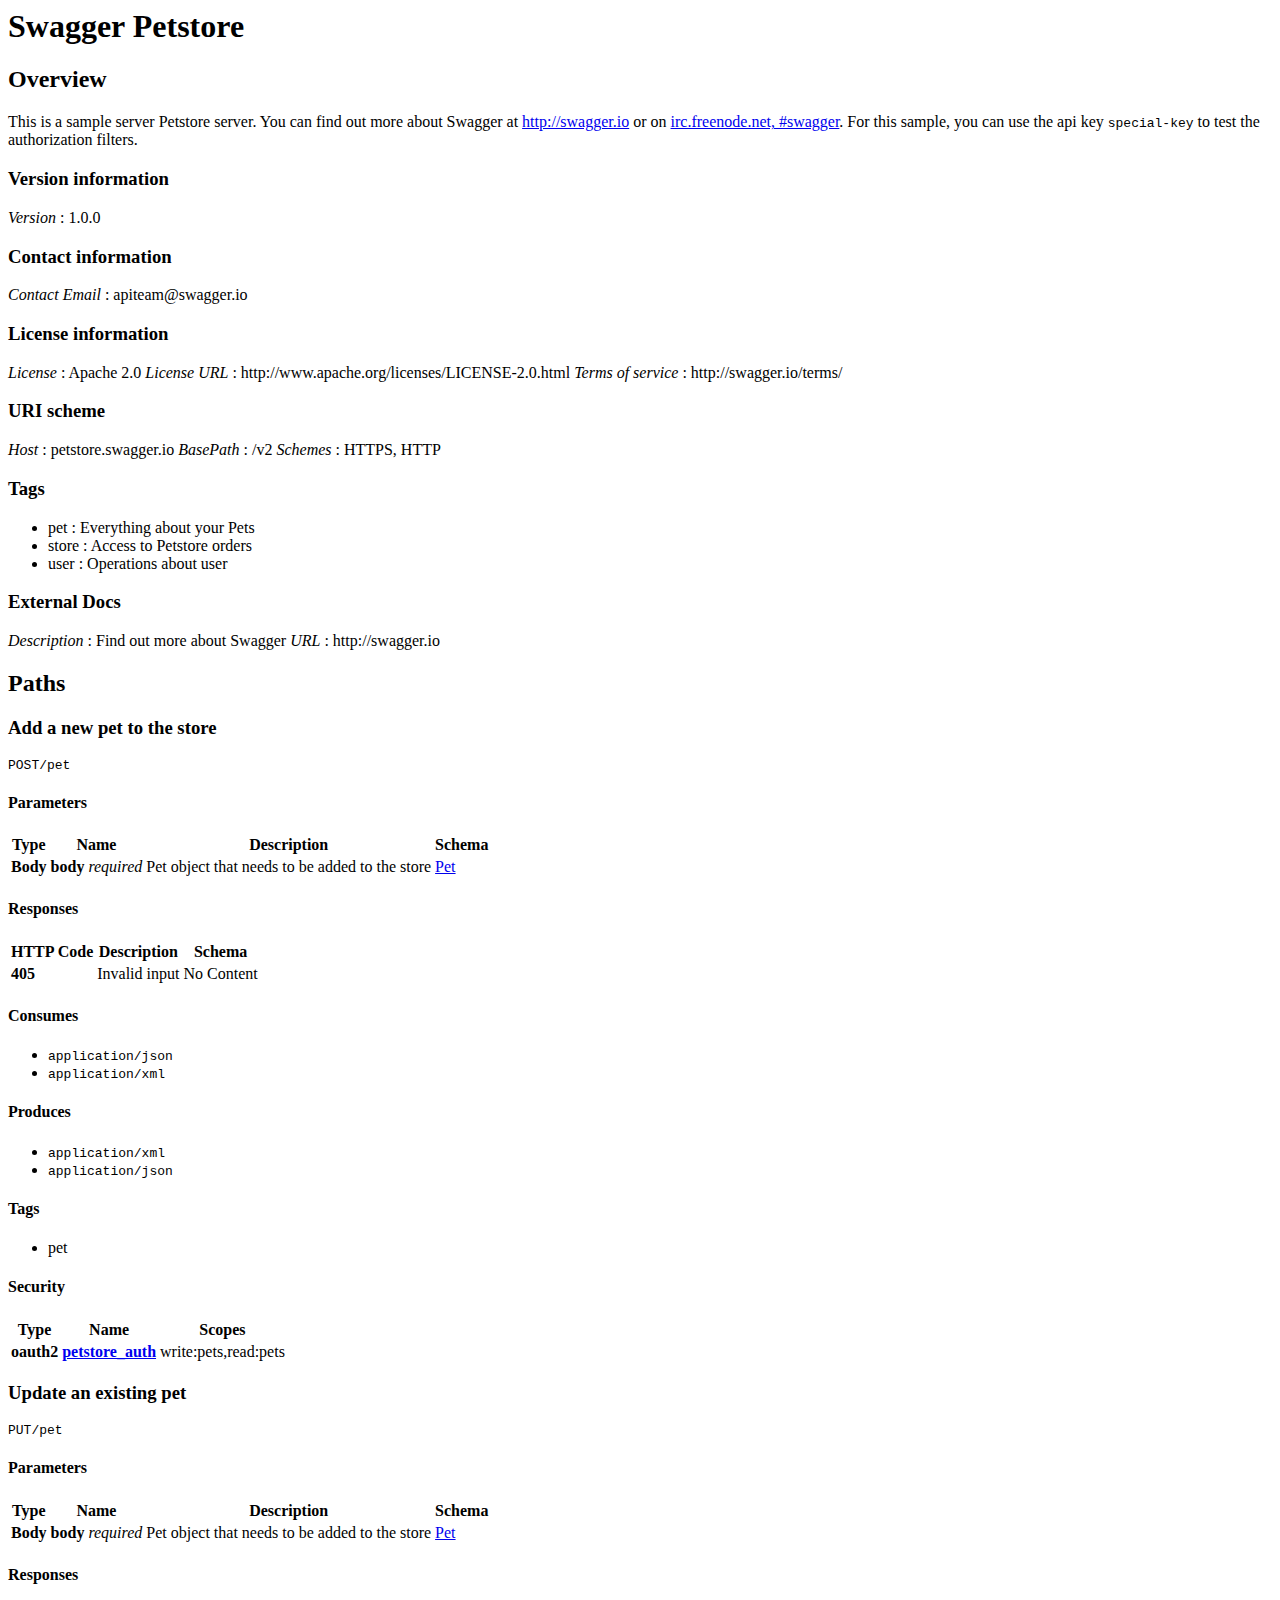
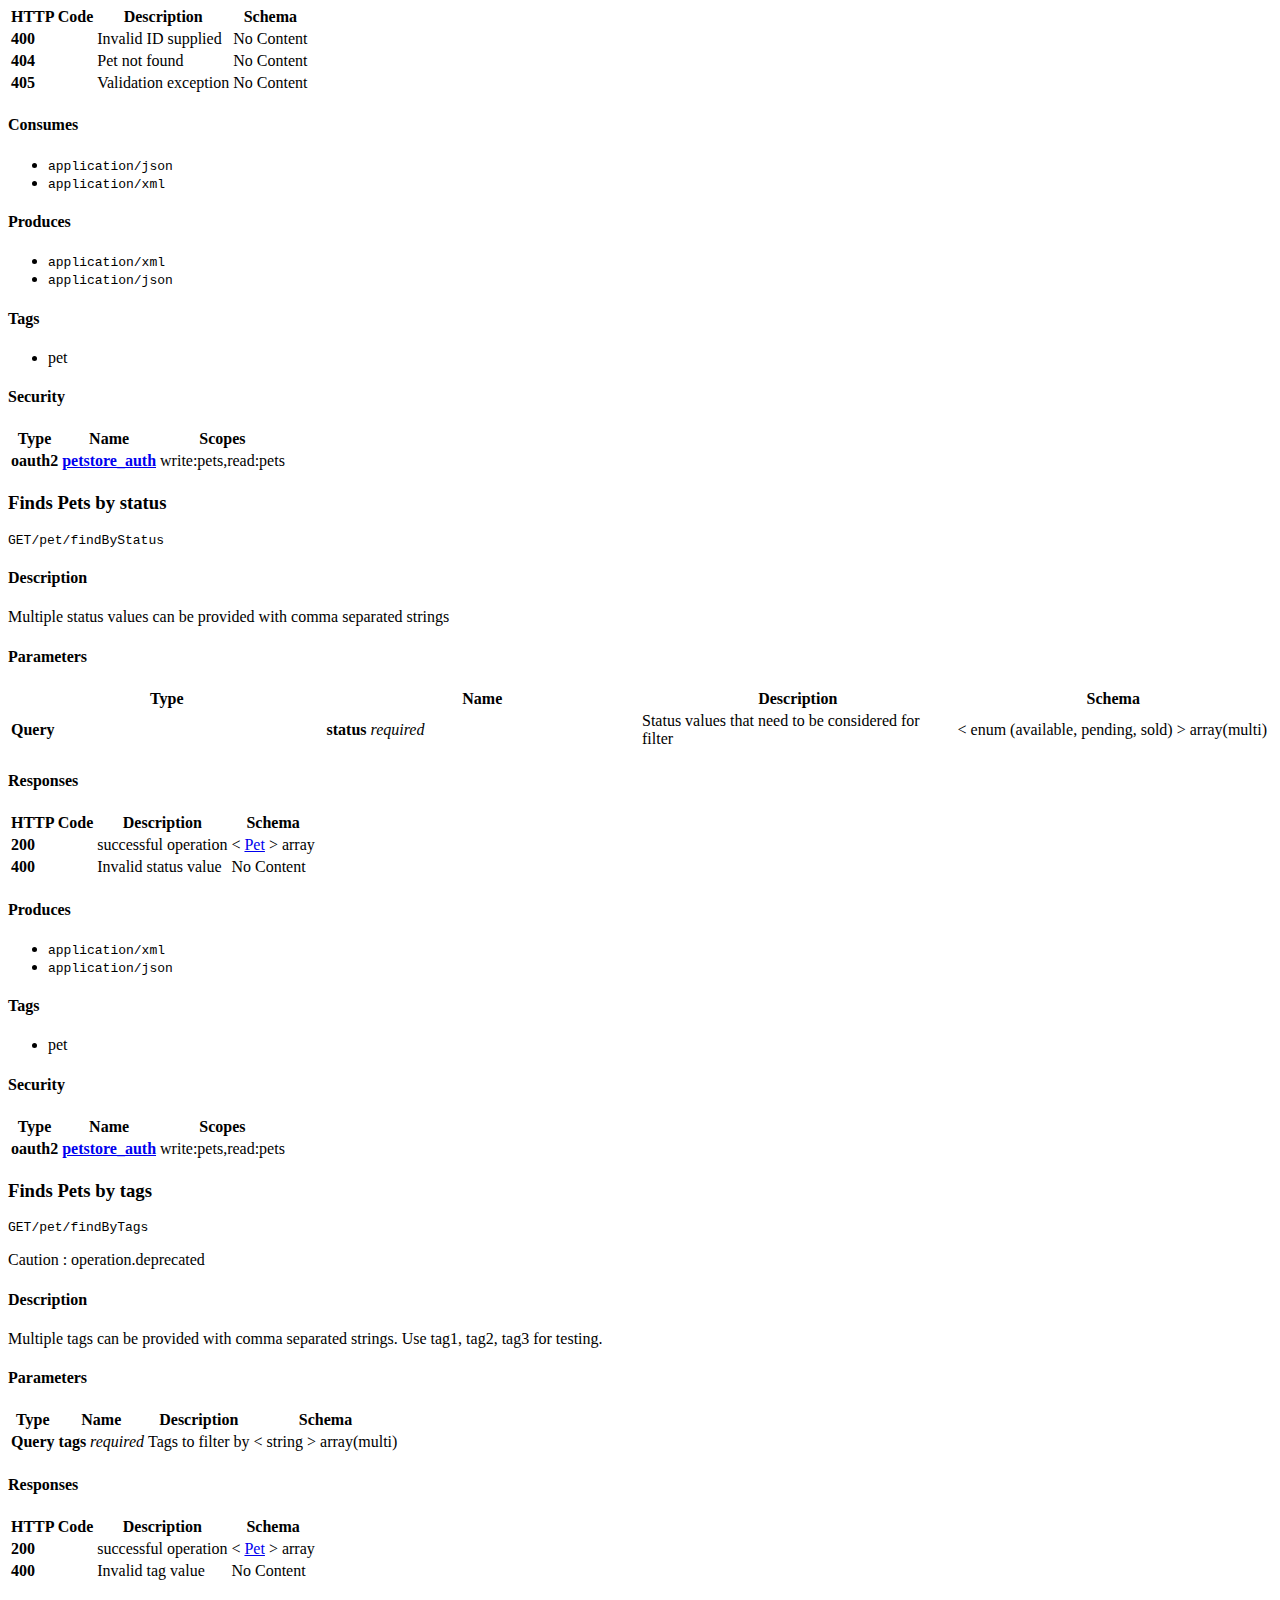
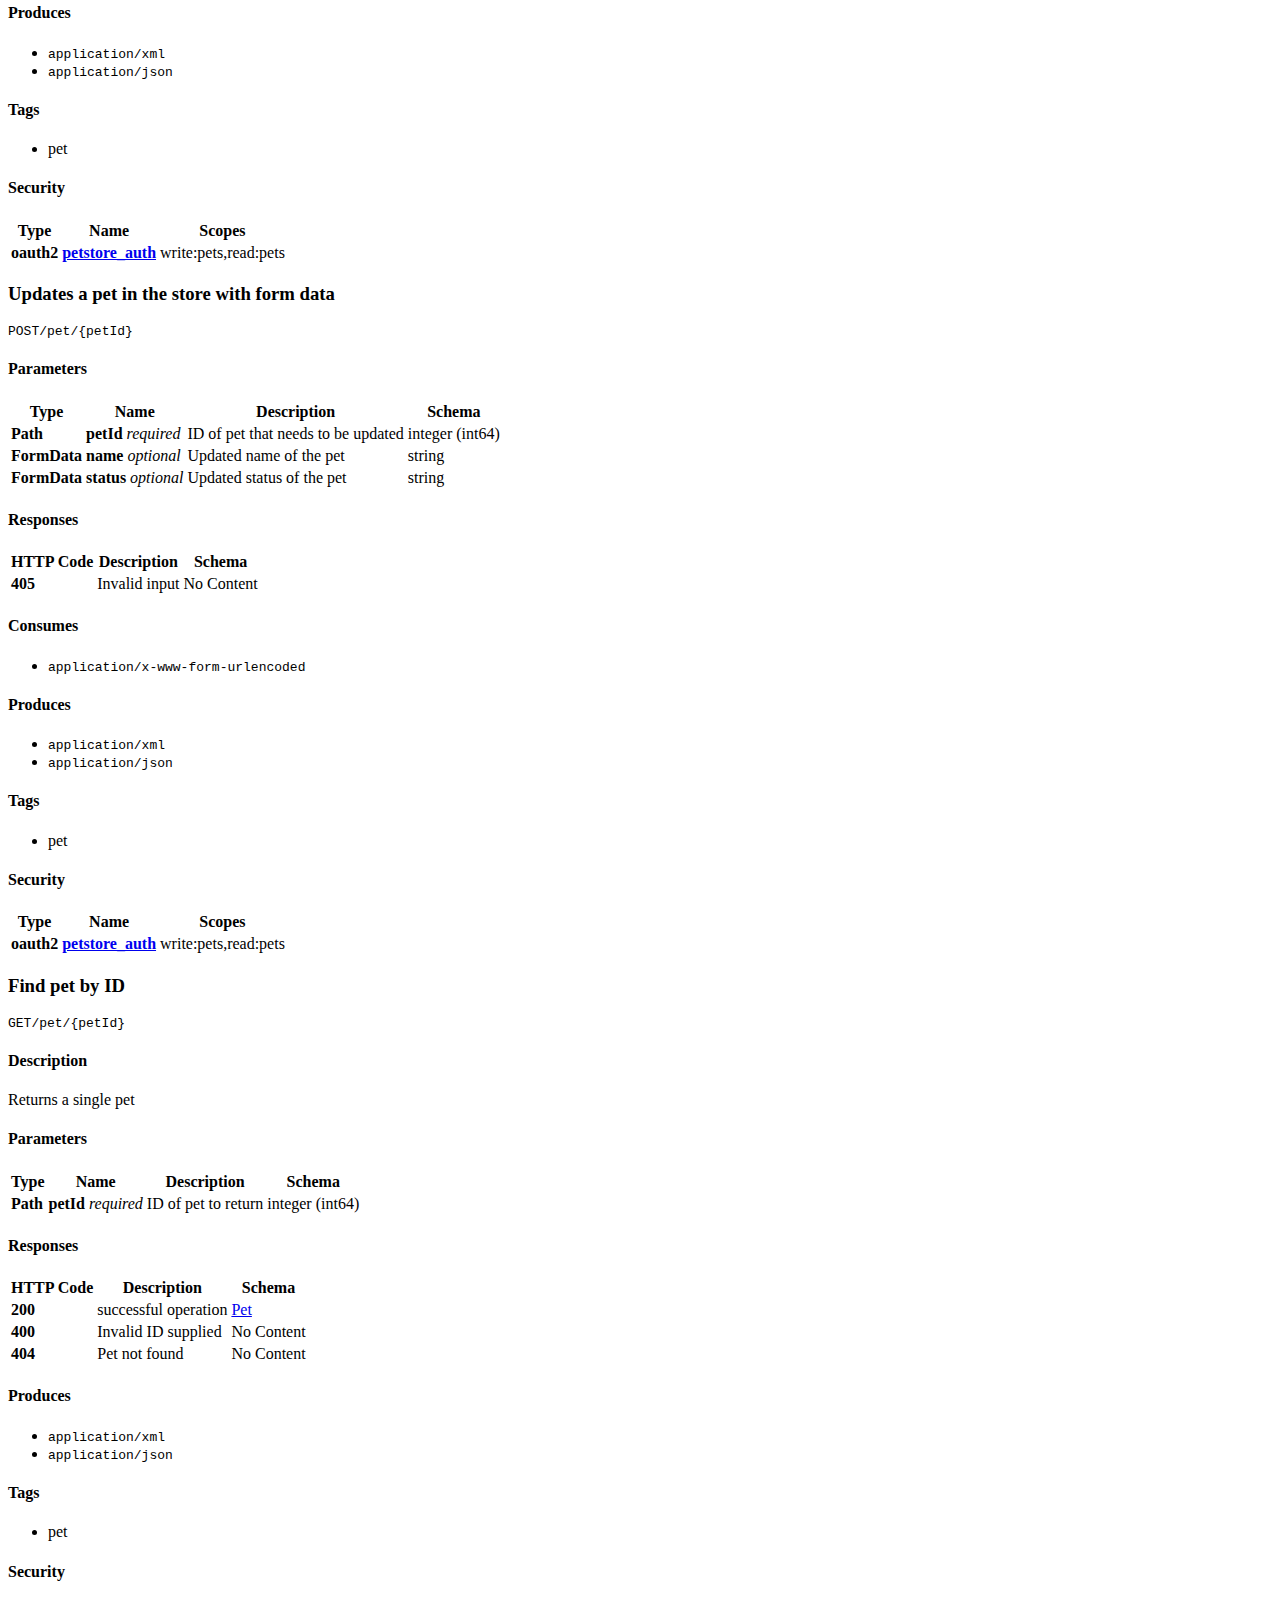
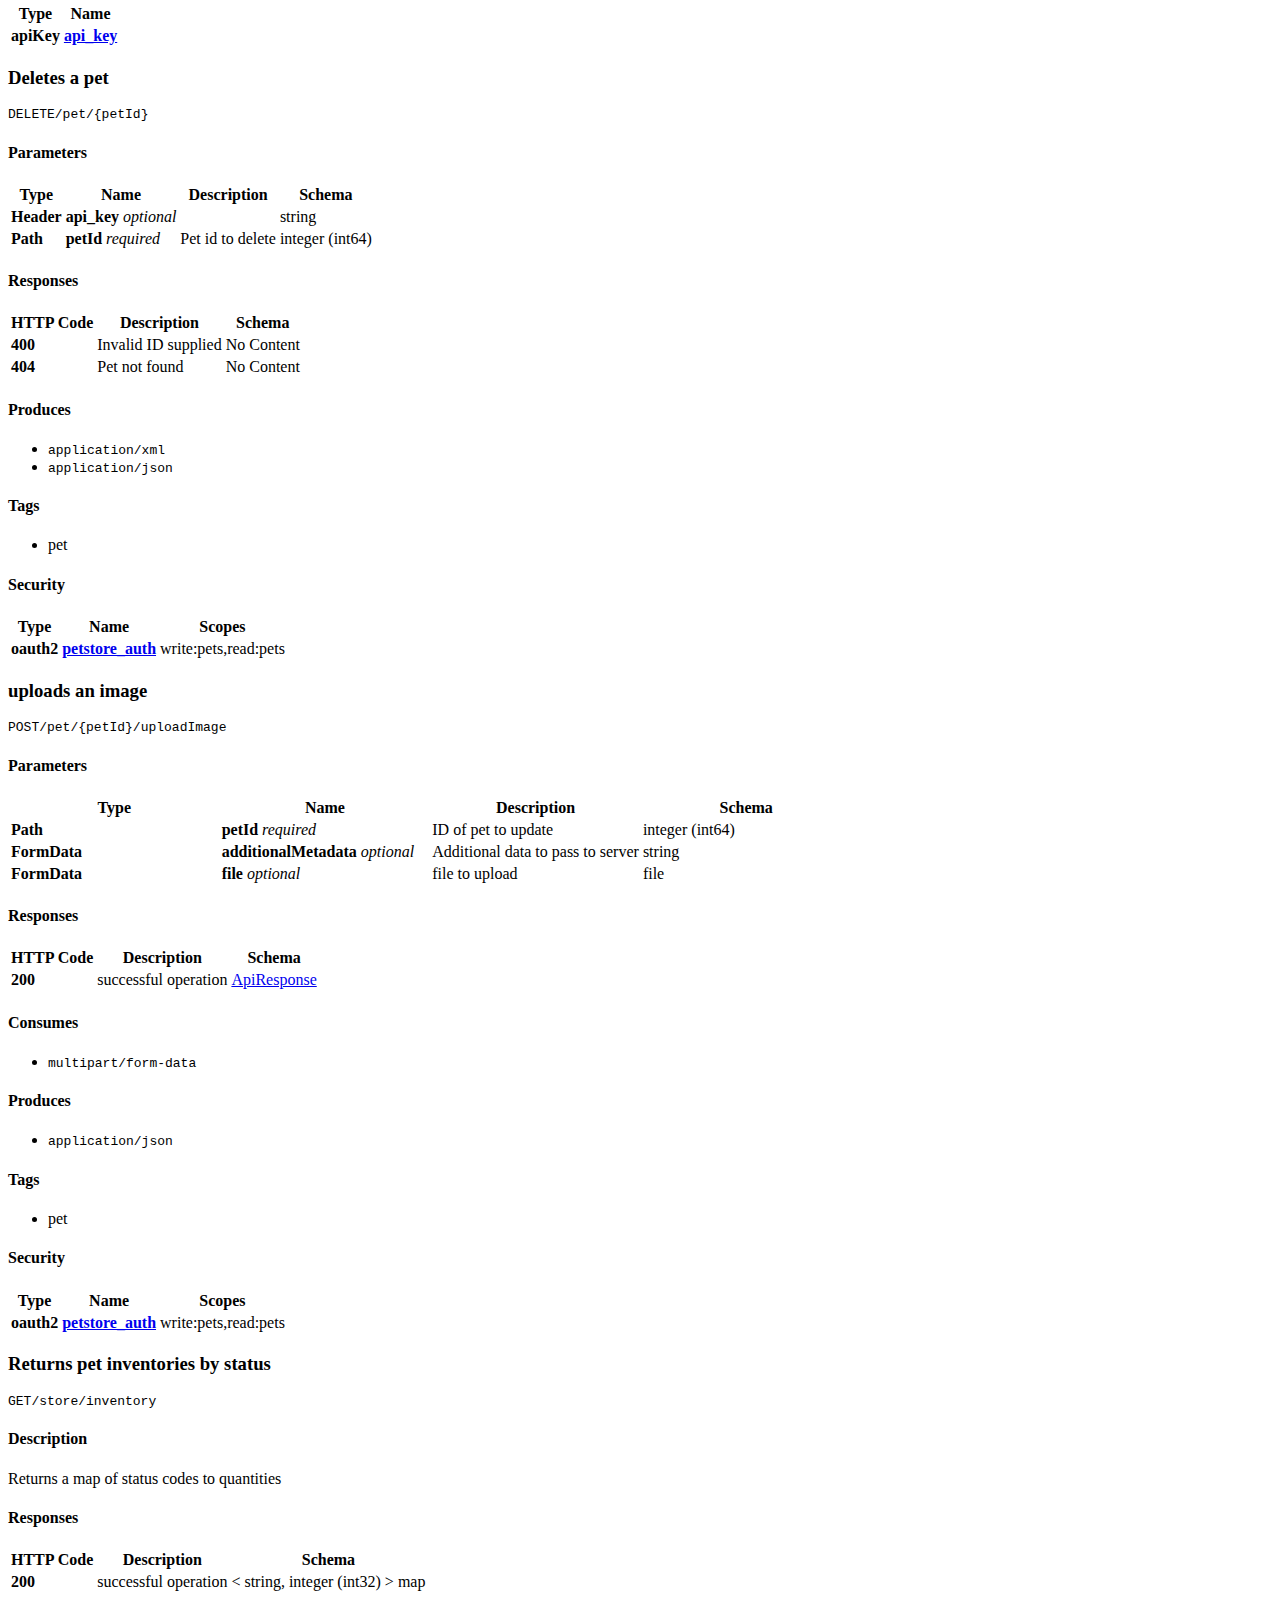
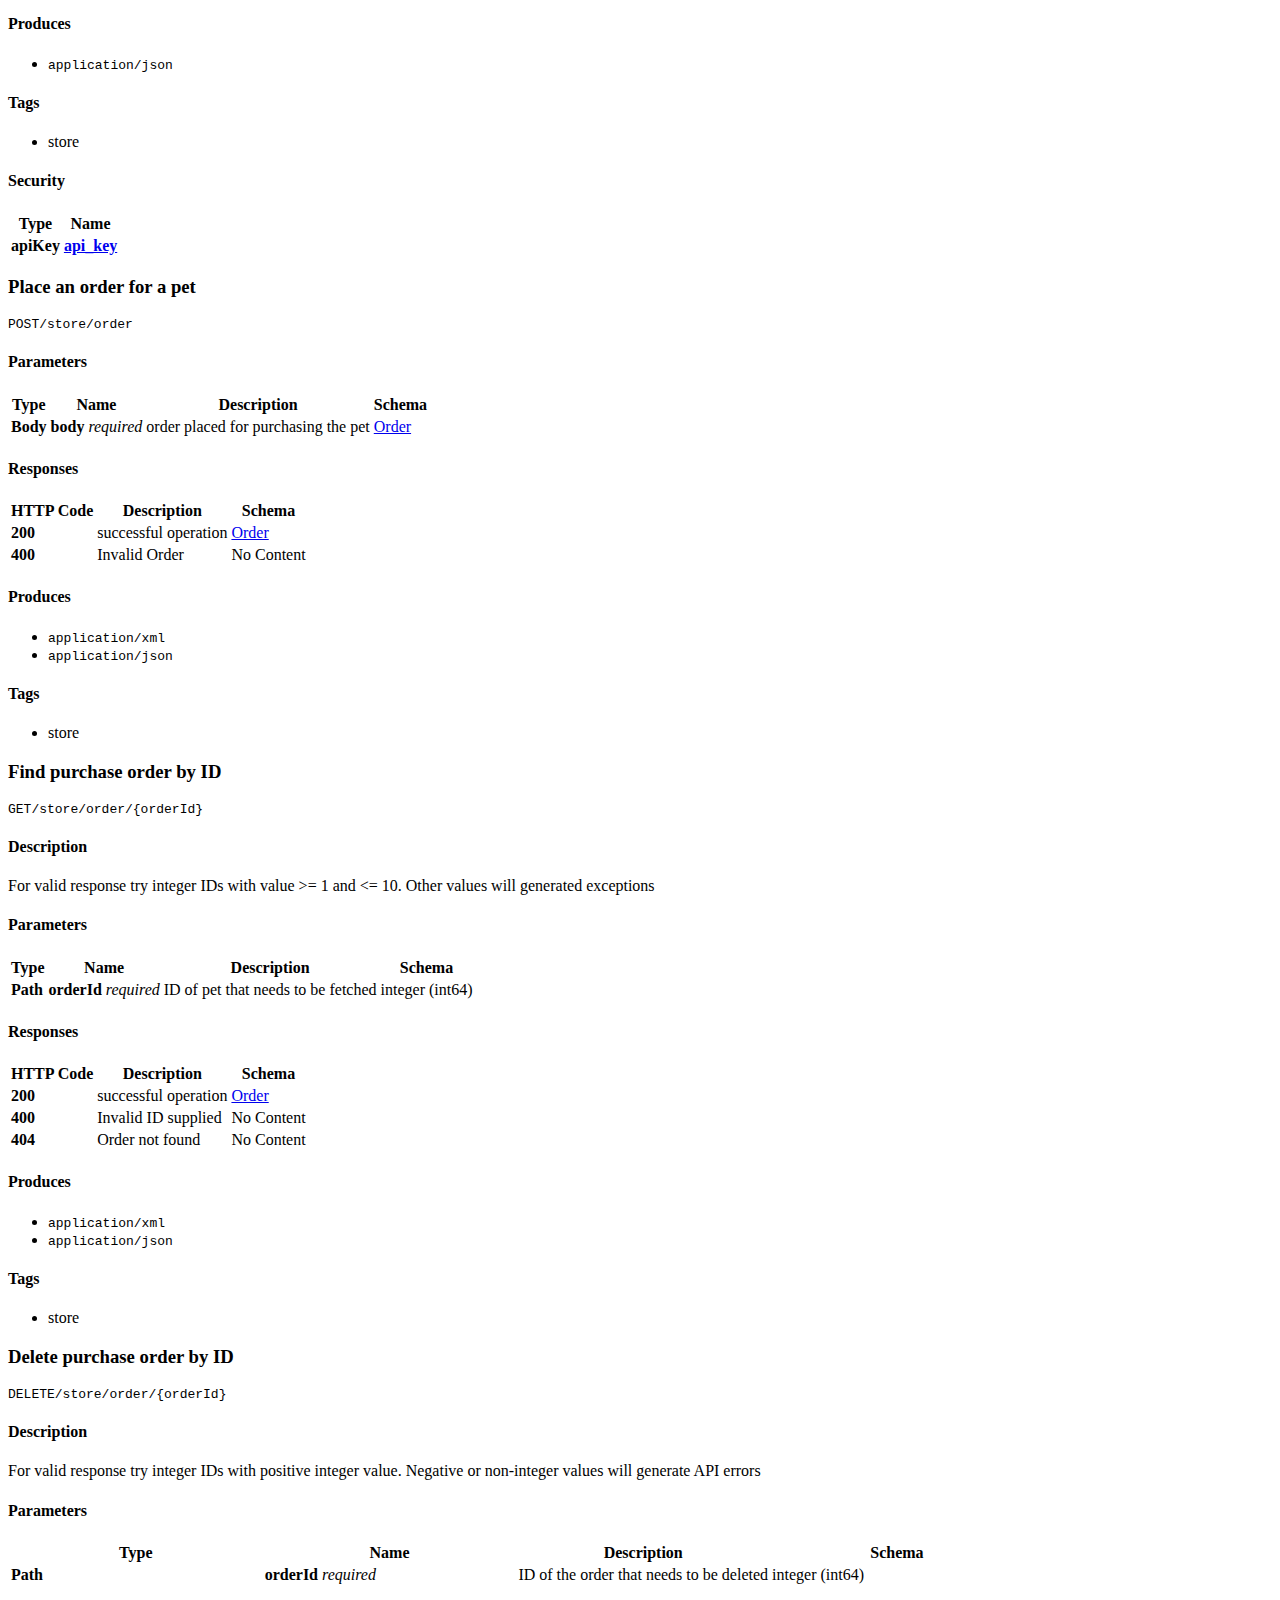
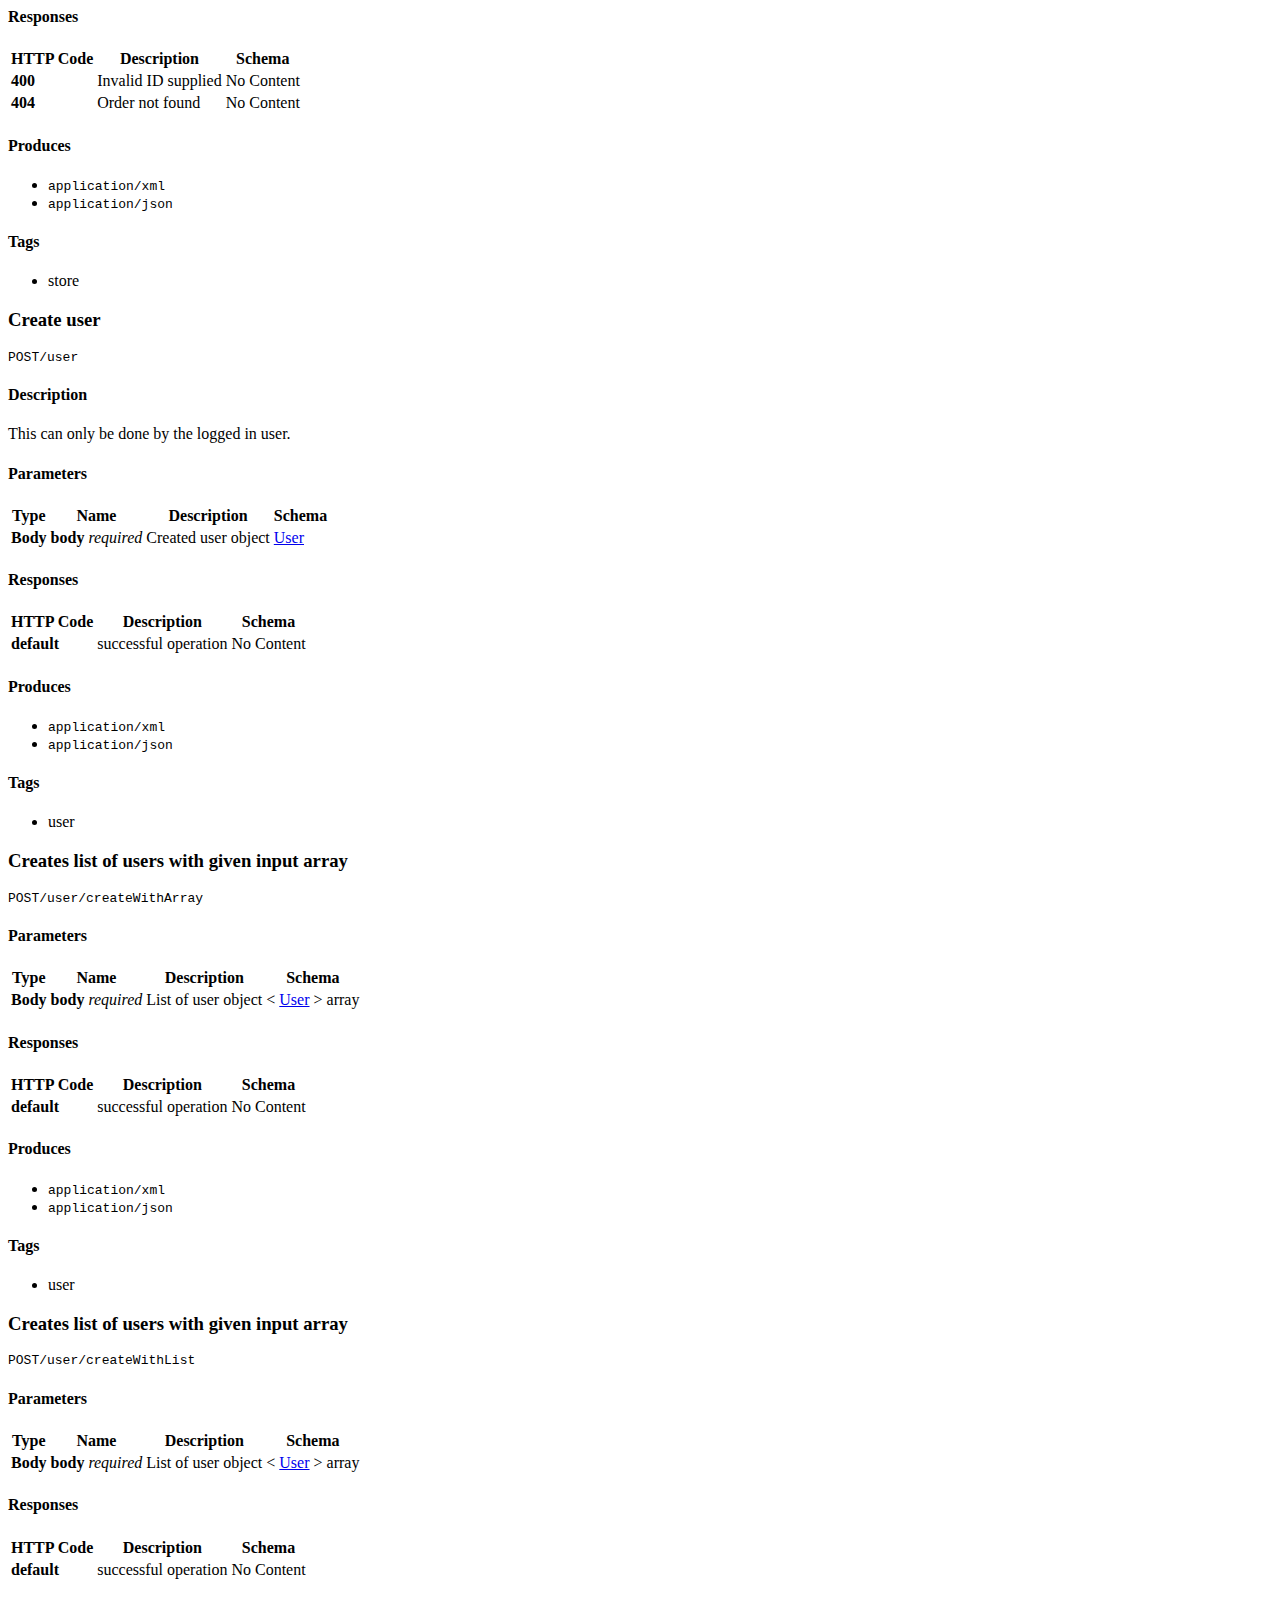
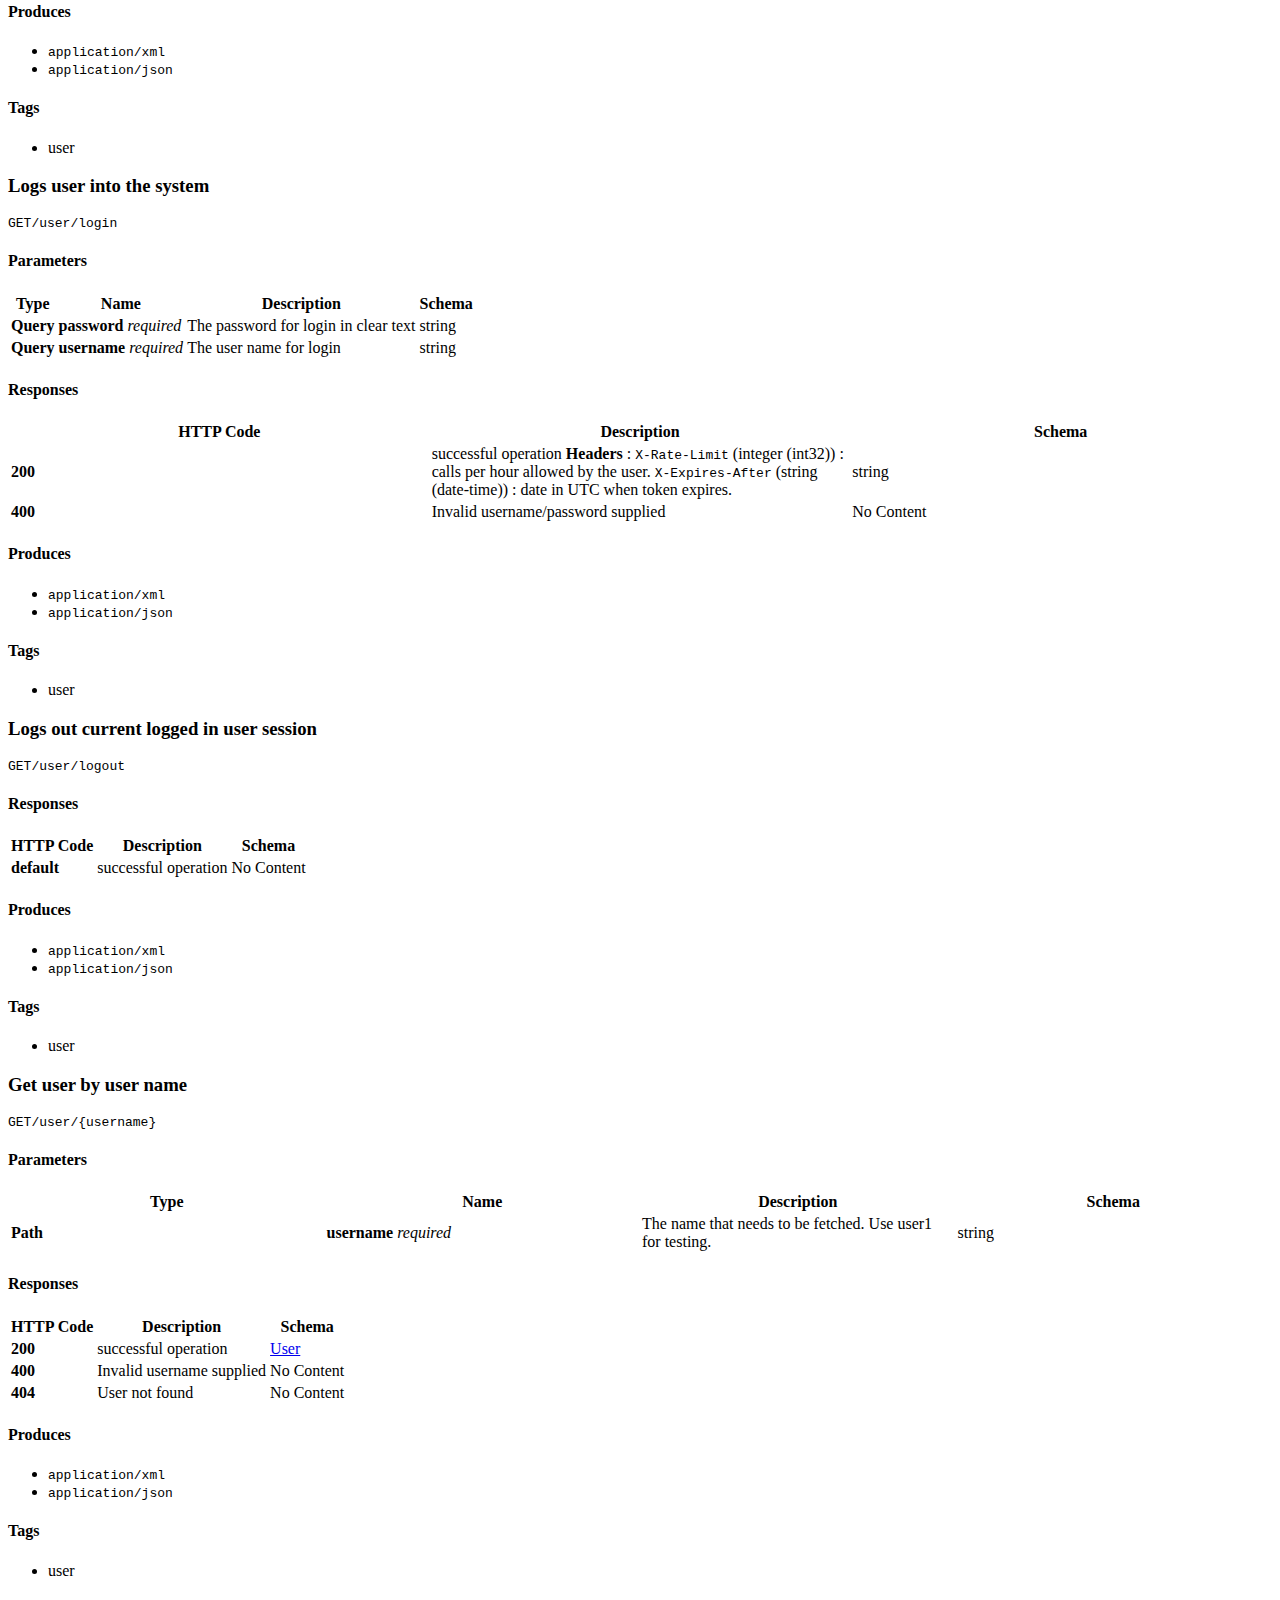
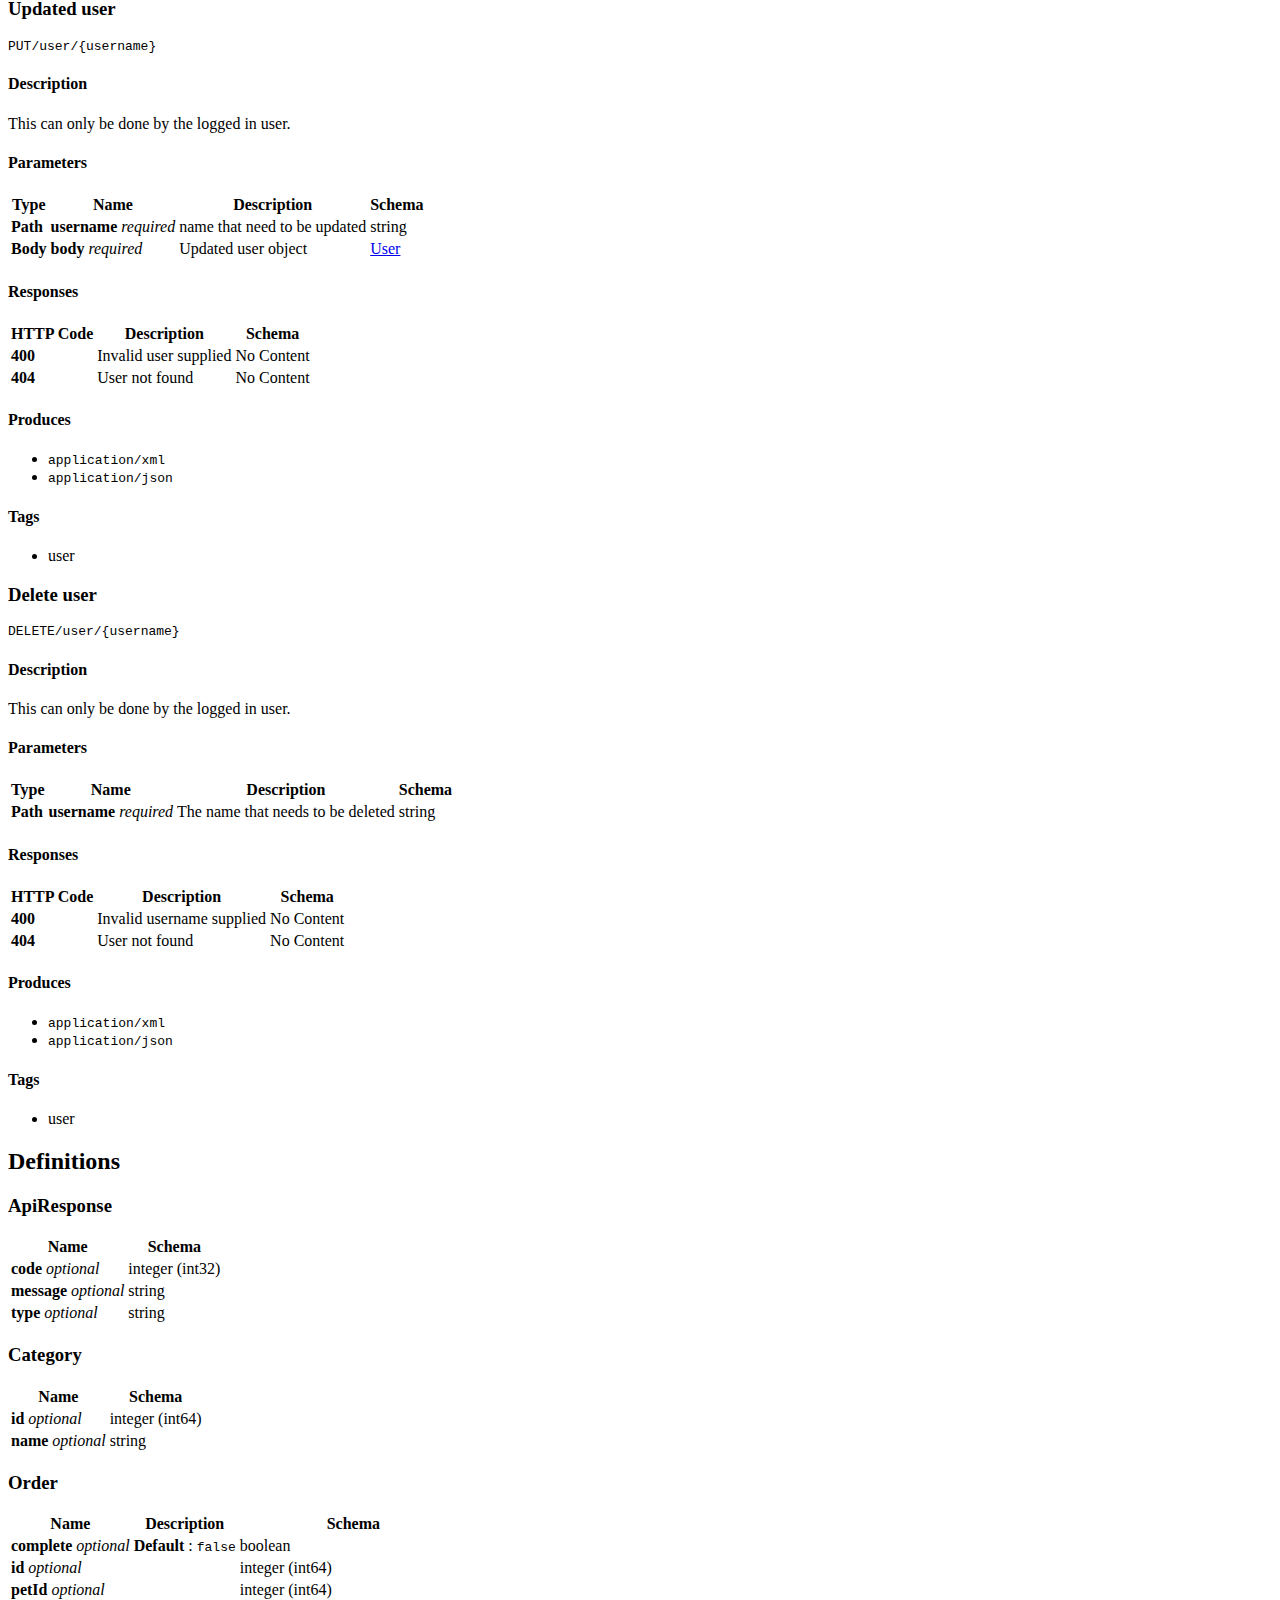
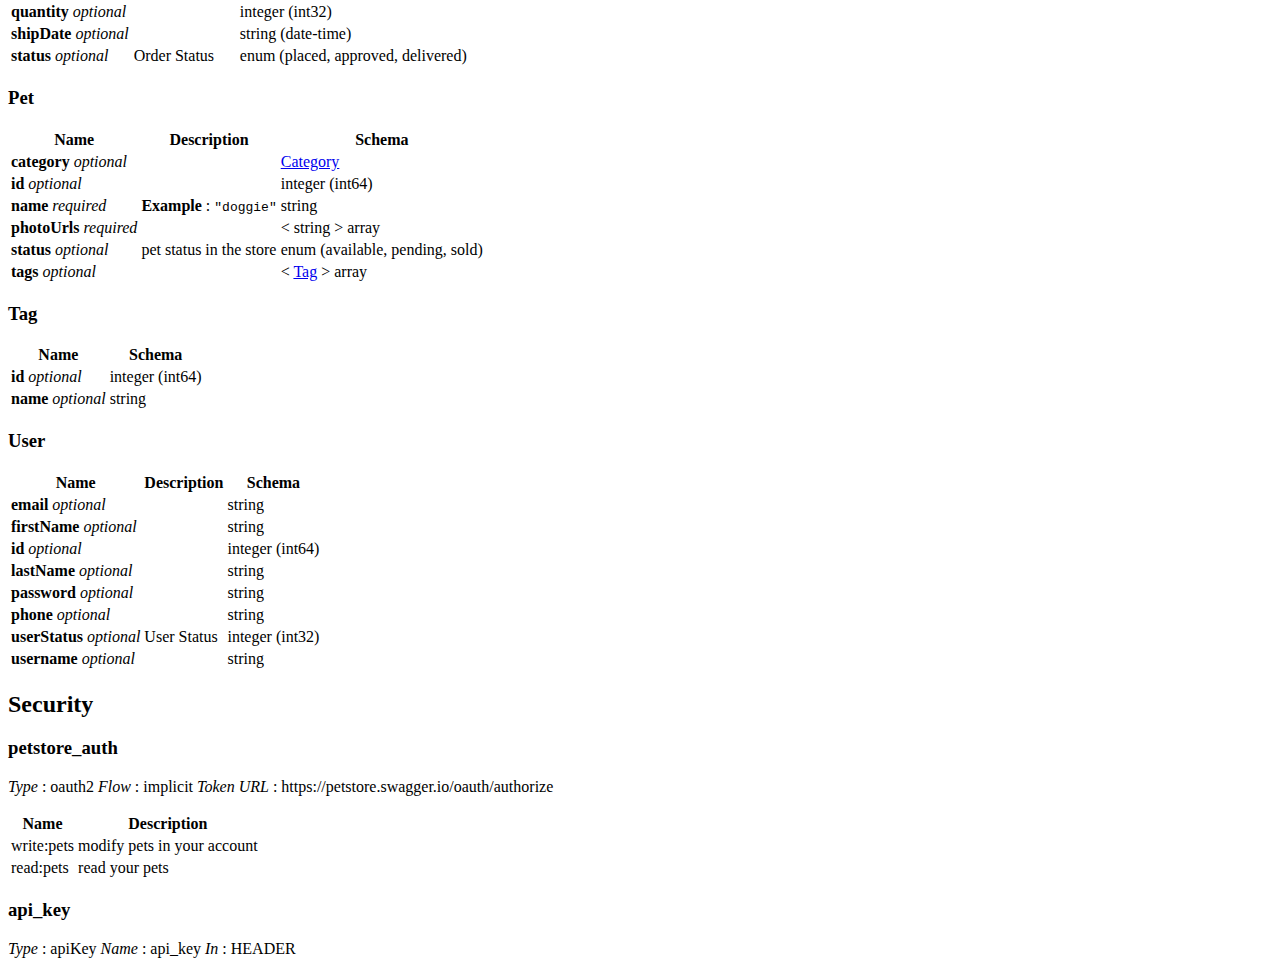
<file: test/html-local-file/expected.html>
<body class="swagger" id="swagger-petstore"><main role="main"><article role="article" aria-labelledby="ariaid-title1">
<h1 class="title topictitle1" id="ariaid-title1">Swagger Petstore</h1>
<div class="body">
</div>
<article class="topic nested1" aria-labelledby="ariaid-title2" id="overview">
<h2 class="title topictitle2" id="ariaid-title2">Overview</h2>
<div class="body">
<p class="p">
	This is a sample server Petstore server. You can find out more about Swagger at <a class="xref" href="http://swagger.io" target="_blank">http://swagger.io</a> or on <a class="xref" href="http://swagger.io/irc/" target="_blank">irc.freenode.net, #swagger</a>. For this sample, you can use the api key <code class="codeph">special-key</code> to test the authorization filters.
</p>
<section class="section" id="overview__version-information"><h3 class="title sectiontitle">Version information</h3>


<p class="p">
	<em class="i">Version</em> : 1.0.0
</p>
</section>

<section class="section" id="overview__contact-information"><h3 class="title sectiontitle">Contact information</h3>


<p class="p">
	<em class="i">Contact Email</em> : apiteam@swagger.io
</p>
</section>

<section class="section" id="overview__license-information"><h3 class="title sectiontitle">License information</h3>


<p class="p">
	<em class="i">License</em> : Apache 2.0
<em class="i">License URL</em> : http://www.apache.org/licenses/LICENSE-2.0.html
<em class="i">Terms of service</em> : http://swagger.io/terms/
</p>
</section>

<section class="section" id="overview__uri-scheme"><h3 class="title sectiontitle">URI scheme</h3>


<p class="p">
	<em class="i">Host</em> : petstore.swagger.io
<em class="i">BasePath</em> : /v2
<em class="i">Schemes</em> : HTTPS, HTTP
</p>
</section>

<section class="section" id="overview__tags"><h3 class="title sectiontitle">Tags</h3>


<ul class="ul">
	<li class="li">pet : Everything about your Pets</li>
	<li class="li">store : Access to Petstore orders</li>
	<li class="li">user : Operations about user</li>
</ul>
</section>

<section class="section" id="overview__external-docs"><h3 class="title sectiontitle">External Docs</h3>


<p class="p">
	<em class="i">Description</em> : Find out more about Swagger
<em class="i">URL</em> : http://swagger.io
</p>
</section>

</div>

</article>

<article class="topic nested1" aria-labelledby="ariaid-title3" id="paths">
<h2 class="title topictitle2" id="ariaid-title3">Paths</h2>
<div class="body">
</div>
<article class="topic nested2 swagger-post" aria-labelledby="ariaid-title4" id="addpet">
<h3 class="title topictitle3" id="ariaid-title4">Add a new pet to the store</h3>
<div class="body">
<pre xmlns:dita-ot="http://dita-ot.sourceforge.net/ns/201007/dita-ot" xmlns:xhtml="http://www.w3.org/1999/xhtml" xmlns:xs="http://www.w3.org/2001/XMLSchema" class="codeblock swagger-post"><code><span class="swagger-verb">POST</span>/pet</code></pre>
<section class="section" id="addpet__parameters"><h4 class="title sectiontitle">Parameters</h4>


<table class="table"><caption></caption><colgroup><col><col><col><col></colgroup><thead class="thead">
			<tr class="row">
				<th class="entry align-left" id="addpet__parameters__entry__1">Type</th>
				<th class="entry align-left" id="addpet__parameters__entry__2">Name</th>
				<th class="entry align-left" id="addpet__parameters__entry__3">Description</th>
				<th class="entry align-left" id="addpet__parameters__entry__4">Schema</th>
			</tr>
		</thead><tbody class="tbody">
			<tr class="row">
				<td class="entry align-left" headers="addpet__parameters__entry__1"><strong class="b">Body</strong></td>
				<td class="entry align-left" headers="addpet__parameters__entry__2"><strong class="b">body</strong> &#xD;<em class="i">required</em></td>
				<td class="entry align-left" headers="addpet__parameters__entry__3">Pet object that needs to be added to the store</td>
				<td class="entry align-left" headers="addpet__parameters__entry__4"><a class="xref" href="#pet">Pet</a></td>
			</tr>
		</tbody></table>
</section>

<section class="section" id="addpet__responses"><h4 class="title sectiontitle">Responses</h4>


<table class="table"><caption></caption><colgroup><col><col><col></colgroup><thead class="thead">
			<tr class="row">
				<th class="entry align-left" id="addpet__responses__entry__1">HTTP Code</th>
				<th class="entry align-left" id="addpet__responses__entry__2">Description</th>
				<th class="entry align-left" id="addpet__responses__entry__3">Schema</th>
			</tr>
		</thead><tbody class="tbody">
			<tr class="row">
				<td class="entry align-left" headers="addpet__responses__entry__1"><strong class="b">405</strong></td>
				<td class="entry align-left" headers="addpet__responses__entry__2">Invalid input</td>
				<td class="entry align-left" headers="addpet__responses__entry__3">No Content</td>
			</tr>
		</tbody></table>
</section>

<section class="section" id="addpet__consumes"><h4 class="title sectiontitle">Consumes</h4>


<ul class="ul">
	<li class="li"><code class="codeph">application/json</code></li>
	<li class="li"><code class="codeph">application/xml</code></li>
</ul>
</section>

<section class="section" id="addpet__produces"><h4 class="title sectiontitle">Produces</h4>


<ul class="ul">
	<li class="li"><code class="codeph">application/xml</code></li>
	<li class="li"><code class="codeph">application/json</code></li>
</ul>
</section>

<section class="section" id="addpet__tags-1"><h4 class="title sectiontitle">Tags</h4>


<ul class="ul">
	<li class="li">pet</li>
</ul>
</section>

<section class="section" id="addpet__security"><h4 class="title sectiontitle">Security</h4>


<table class="table"><caption></caption><colgroup><col><col><col></colgroup><thead class="thead">
			<tr class="row">
				<th class="entry align-left" id="addpet__security__entry__1">Type</th>
				<th class="entry align-left" id="addpet__security__entry__2">Name</th>
				<th class="entry align-left" id="addpet__security__entry__3">Scopes</th>
			</tr>
		</thead><tbody class="tbody">
			<tr class="row">
				<td class="entry align-left" headers="addpet__security__entry__1"><strong class="b">oauth2</strong></td>
				<td class="entry align-left" headers="addpet__security__entry__2"><strong class="b"><a class="xref" href="#petstore-auth">petstore_auth</a></strong></td>
				<td class="entry align-left" headers="addpet__security__entry__3">write:pets,read:pets</td>
			</tr>
		</tbody></table>
</section>

</div>

</article>

<article class="topic nested2 swagger-put" aria-labelledby="ariaid-title5" id="updatepet">
<h3 class="title topictitle3" id="ariaid-title5">Update an existing pet</h3>
<div class="body">
<pre xmlns:dita-ot="http://dita-ot.sourceforge.net/ns/201007/dita-ot" xmlns:xhtml="http://www.w3.org/1999/xhtml" xmlns:xs="http://www.w3.org/2001/XMLSchema" class="codeblock swagger-put"><code><span class="swagger-verb">PUT</span>/pet</code></pre>
<section class="section" id="updatepet__parameters-1"><h4 class="title sectiontitle">Parameters</h4>


<table class="table"><caption></caption><colgroup><col><col><col><col></colgroup><thead class="thead">
			<tr class="row">
				<th class="entry align-left" id="updatepet__parameters-1__entry__1">Type</th>
				<th class="entry align-left" id="updatepet__parameters-1__entry__2">Name</th>
				<th class="entry align-left" id="updatepet__parameters-1__entry__3">Description</th>
				<th class="entry align-left" id="updatepet__parameters-1__entry__4">Schema</th>
			</tr>
		</thead><tbody class="tbody">
			<tr class="row">
				<td class="entry align-left" headers="updatepet__parameters-1__entry__1"><strong class="b">Body</strong></td>
				<td class="entry align-left" headers="updatepet__parameters-1__entry__2"><strong class="b">body</strong> &#xD;<em class="i">required</em></td>
				<td class="entry align-left" headers="updatepet__parameters-1__entry__3">Pet object that needs to be added to the store</td>
				<td class="entry align-left" headers="updatepet__parameters-1__entry__4"><a class="xref" href="#pet">Pet</a></td>
			</tr>
		</tbody></table>
</section>

<section class="section" id="updatepet__responses-1"><h4 class="title sectiontitle">Responses</h4>


<table class="table"><caption></caption><colgroup><col><col><col></colgroup><thead class="thead">
			<tr class="row">
				<th class="entry align-left" id="updatepet__responses-1__entry__1">HTTP Code</th>
				<th class="entry align-left" id="updatepet__responses-1__entry__2">Description</th>
				<th class="entry align-left" id="updatepet__responses-1__entry__3">Schema</th>
			</tr>
		</thead><tbody class="tbody">
			<tr class="row">
				<td class="entry align-left" headers="updatepet__responses-1__entry__1"><strong class="b">400</strong></td>
				<td class="entry align-left" headers="updatepet__responses-1__entry__2">Invalid ID supplied</td>
				<td class="entry align-left" headers="updatepet__responses-1__entry__3">No Content</td>
			</tr>
			<tr class="row">
				<td class="entry align-left" headers="updatepet__responses-1__entry__1"><strong class="b">404</strong></td>
				<td class="entry align-left" headers="updatepet__responses-1__entry__2">Pet not found</td>
				<td class="entry align-left" headers="updatepet__responses-1__entry__3">No Content</td>
			</tr>
			<tr class="row">
				<td class="entry align-left" headers="updatepet__responses-1__entry__1"><strong class="b">405</strong></td>
				<td class="entry align-left" headers="updatepet__responses-1__entry__2">Validation exception</td>
				<td class="entry align-left" headers="updatepet__responses-1__entry__3">No Content</td>
			</tr>
		</tbody></table>
</section>

<section class="section" id="updatepet__consumes-1"><h4 class="title sectiontitle">Consumes</h4>


<ul class="ul">
	<li class="li"><code class="codeph">application/json</code></li>
	<li class="li"><code class="codeph">application/xml</code></li>
</ul>
</section>

<section class="section" id="updatepet__produces-1"><h4 class="title sectiontitle">Produces</h4>


<ul class="ul">
	<li class="li"><code class="codeph">application/xml</code></li>
	<li class="li"><code class="codeph">application/json</code></li>
</ul>
</section>

<section class="section" id="updatepet__tags-2"><h4 class="title sectiontitle">Tags</h4>


<ul class="ul">
	<li class="li">pet</li>
</ul>
</section>

<section class="section" id="updatepet__security-1"><h4 class="title sectiontitle">Security</h4>


<table class="table"><caption></caption><colgroup><col><col><col></colgroup><thead class="thead">
			<tr class="row">
				<th class="entry align-left" id="updatepet__security-1__entry__1">Type</th>
				<th class="entry align-left" id="updatepet__security-1__entry__2">Name</th>
				<th class="entry align-left" id="updatepet__security-1__entry__3">Scopes</th>
			</tr>
		</thead><tbody class="tbody">
			<tr class="row">
				<td class="entry align-left" headers="updatepet__security-1__entry__1"><strong class="b">oauth2</strong></td>
				<td class="entry align-left" headers="updatepet__security-1__entry__2"><strong class="b"><a class="xref" href="#petstore-auth">petstore_auth</a></strong></td>
				<td class="entry align-left" headers="updatepet__security-1__entry__3">write:pets,read:pets</td>
			</tr>
		</tbody></table>
</section>

</div>

</article>

<article class="topic nested2 swagger-get" aria-labelledby="ariaid-title6" id="findpetsbystatus">
<h3 class="title topictitle3" id="ariaid-title6">Finds Pets by status</h3>
<div class="body">
<pre xmlns:dita-ot="http://dita-ot.sourceforge.net/ns/201007/dita-ot" xmlns:xhtml="http://www.w3.org/1999/xhtml" xmlns:xs="http://www.w3.org/2001/XMLSchema" class="codeblock swagger-get"><code><span class="swagger-verb">GET</span>/pet/findByStatus</code></pre>
<section class="section" id="findpetsbystatus__description"><h4 class="title sectiontitle">Description</h4>


<p class="p">
	Multiple status values can be provided with comma separated strings
</p>
</section>

<section class="section" id="findpetsbystatus__parameters-2"><h4 class="title sectiontitle">Parameters</h4>


<table class="table"><caption></caption><colgroup><col style="width:25%"><col style="width:25%"><col style="width:25%"><col style="width:25%"></colgroup><thead class="thead">
			<tr class="row">
				<th class="entry align-left" id="findpetsbystatus__parameters-2__entry__1">Type</th>
				<th class="entry align-left" id="findpetsbystatus__parameters-2__entry__2">Name</th>
				<th class="entry align-left" id="findpetsbystatus__parameters-2__entry__3">Description</th>
				<th class="entry align-left" id="findpetsbystatus__parameters-2__entry__4">Schema</th>
			</tr>
		</thead><tbody class="tbody">
			<tr class="row">
				<td class="entry align-left" headers="findpetsbystatus__parameters-2__entry__1"><strong class="b">Query</strong></td>
				<td class="entry align-left" headers="findpetsbystatus__parameters-2__entry__2"><strong class="b">status</strong> &#xD;<em class="i">required</em></td>
				<td class="entry align-left" headers="findpetsbystatus__parameters-2__entry__3">Status values that need to be considered for filter</td>
				<td class="entry align-left" headers="findpetsbystatus__parameters-2__entry__4">&lt; enum (available, pending, sold) &gt; array(multi)</td>
			</tr>
		</tbody></table>
</section>

<section class="section" id="findpetsbystatus__responses-2"><h4 class="title sectiontitle">Responses</h4>


<table class="table"><caption></caption><colgroup><col><col><col></colgroup><thead class="thead">
			<tr class="row">
				<th class="entry align-left" id="findpetsbystatus__responses-2__entry__1">HTTP Code</th>
				<th class="entry align-left" id="findpetsbystatus__responses-2__entry__2">Description</th>
				<th class="entry align-left" id="findpetsbystatus__responses-2__entry__3">Schema</th>
			</tr>
		</thead><tbody class="tbody">
			<tr class="row">
				<td class="entry align-left" headers="findpetsbystatus__responses-2__entry__1"><strong class="b">200</strong></td>
				<td class="entry align-left" headers="findpetsbystatus__responses-2__entry__2">successful operation</td>
				<td class="entry align-left" headers="findpetsbystatus__responses-2__entry__3">&lt; <a class="xref" href="#pet">Pet</a> &gt; array</td>
			</tr>
			<tr class="row">
				<td class="entry align-left" headers="findpetsbystatus__responses-2__entry__1"><strong class="b">400</strong></td>
				<td class="entry align-left" headers="findpetsbystatus__responses-2__entry__2">Invalid status value</td>
				<td class="entry align-left" headers="findpetsbystatus__responses-2__entry__3">No Content</td>
			</tr>
		</tbody></table>
</section>

<section class="section" id="findpetsbystatus__produces-2"><h4 class="title sectiontitle">Produces</h4>


<ul class="ul">
	<li class="li"><code class="codeph">application/xml</code></li>
	<li class="li"><code class="codeph">application/json</code></li>
</ul>
</section>

<section class="section" id="findpetsbystatus__tags-3"><h4 class="title sectiontitle">Tags</h4>


<ul class="ul">
	<li class="li">pet</li>
</ul>
</section>

<section class="section" id="findpetsbystatus__security-2"><h4 class="title sectiontitle">Security</h4>


<table class="table"><caption></caption><colgroup><col><col><col></colgroup><thead class="thead">
			<tr class="row">
				<th class="entry align-left" id="findpetsbystatus__security-2__entry__1">Type</th>
				<th class="entry align-left" id="findpetsbystatus__security-2__entry__2">Name</th>
				<th class="entry align-left" id="findpetsbystatus__security-2__entry__3">Scopes</th>
			</tr>
		</thead><tbody class="tbody">
			<tr class="row">
				<td class="entry align-left" headers="findpetsbystatus__security-2__entry__1"><strong class="b">oauth2</strong></td>
				<td class="entry align-left" headers="findpetsbystatus__security-2__entry__2"><strong class="b"><a class="xref" href="#petstore-auth">petstore_auth</a></strong></td>
				<td class="entry align-left" headers="findpetsbystatus__security-2__entry__3">write:pets,read:pets</td>
			</tr>
		</tbody></table>
</section>

</div>

</article>

<article class="topic nested2 swagger-get" aria-labelledby="ariaid-title7" id="findpetsbytags">
<h3 class="title topictitle3" id="ariaid-title7">Finds Pets by tags</h3>
<div class="body">
<pre xmlns:dita-ot="http://dita-ot.sourceforge.net/ns/201007/dita-ot" xmlns:xhtml="http://www.w3.org/1999/xhtml" xmlns:xs="http://www.w3.org/2001/XMLSchema" class="codeblock swagger-get"><code><span class="swagger-verb">GET</span>/pet/findByTags</code></pre>
<p class="p">
	Caution :
operation.deprecated
</p>
<section class="section" id="findpetsbytags__description-1"><h4 class="title sectiontitle">Description</h4>


<p class="p">
	Multiple tags can be provided with comma separated strings. Use tag1, tag2, tag3 for testing.
</p>
</section>

<section class="section" id="findpetsbytags__parameters-3"><h4 class="title sectiontitle">Parameters</h4>


<table class="table"><caption></caption><colgroup><col><col><col><col></colgroup><thead class="thead">
			<tr class="row">
				<th class="entry align-left" id="findpetsbytags__parameters-3__entry__1">Type</th>
				<th class="entry align-left" id="findpetsbytags__parameters-3__entry__2">Name</th>
				<th class="entry align-left" id="findpetsbytags__parameters-3__entry__3">Description</th>
				<th class="entry align-left" id="findpetsbytags__parameters-3__entry__4">Schema</th>
			</tr>
		</thead><tbody class="tbody">
			<tr class="row">
				<td class="entry align-left" headers="findpetsbytags__parameters-3__entry__1"><strong class="b">Query</strong></td>
				<td class="entry align-left" headers="findpetsbytags__parameters-3__entry__2"><strong class="b">tags</strong> &#xD;<em class="i">required</em></td>
				<td class="entry align-left" headers="findpetsbytags__parameters-3__entry__3">Tags to filter by</td>
				<td class="entry align-left" headers="findpetsbytags__parameters-3__entry__4">&lt; string &gt; array(multi)</td>
			</tr>
		</tbody></table>
</section>

<section class="section" id="findpetsbytags__responses-3"><h4 class="title sectiontitle">Responses</h4>


<table class="table"><caption></caption><colgroup><col><col><col></colgroup><thead class="thead">
			<tr class="row">
				<th class="entry align-left" id="findpetsbytags__responses-3__entry__1">HTTP Code</th>
				<th class="entry align-left" id="findpetsbytags__responses-3__entry__2">Description</th>
				<th class="entry align-left" id="findpetsbytags__responses-3__entry__3">Schema</th>
			</tr>
		</thead><tbody class="tbody">
			<tr class="row">
				<td class="entry align-left" headers="findpetsbytags__responses-3__entry__1"><strong class="b">200</strong></td>
				<td class="entry align-left" headers="findpetsbytags__responses-3__entry__2">successful operation</td>
				<td class="entry align-left" headers="findpetsbytags__responses-3__entry__3">&lt; <a class="xref" href="#pet">Pet</a> &gt; array</td>
			</tr>
			<tr class="row">
				<td class="entry align-left" headers="findpetsbytags__responses-3__entry__1"><strong class="b">400</strong></td>
				<td class="entry align-left" headers="findpetsbytags__responses-3__entry__2">Invalid tag value</td>
				<td class="entry align-left" headers="findpetsbytags__responses-3__entry__3">No Content</td>
			</tr>
		</tbody></table>
</section>

<section class="section" id="findpetsbytags__produces-3"><h4 class="title sectiontitle">Produces</h4>


<ul class="ul">
	<li class="li"><code class="codeph">application/xml</code></li>
	<li class="li"><code class="codeph">application/json</code></li>
</ul>
</section>

<section class="section" id="findpetsbytags__tags-4"><h4 class="title sectiontitle">Tags</h4>


<ul class="ul">
	<li class="li">pet</li>
</ul>
</section>

<section class="section" id="findpetsbytags__security-3"><h4 class="title sectiontitle">Security</h4>


<table class="table"><caption></caption><colgroup><col><col><col></colgroup><thead class="thead">
			<tr class="row">
				<th class="entry align-left" id="findpetsbytags__security-3__entry__1">Type</th>
				<th class="entry align-left" id="findpetsbytags__security-3__entry__2">Name</th>
				<th class="entry align-left" id="findpetsbytags__security-3__entry__3">Scopes</th>
			</tr>
		</thead><tbody class="tbody">
			<tr class="row">
				<td class="entry align-left" headers="findpetsbytags__security-3__entry__1"><strong class="b">oauth2</strong></td>
				<td class="entry align-left" headers="findpetsbytags__security-3__entry__2"><strong class="b"><a class="xref" href="#petstore-auth">petstore_auth</a></strong></td>
				<td class="entry align-left" headers="findpetsbytags__security-3__entry__3">write:pets,read:pets</td>
			</tr>
		</tbody></table>
</section>

</div>

</article>

<article class="topic nested2 swagger-post" aria-labelledby="ariaid-title8" id="updatepetwithform">
<h3 class="title topictitle3" id="ariaid-title8">Updates a pet in the store with form data</h3>
<div class="body">
<pre xmlns:dita-ot="http://dita-ot.sourceforge.net/ns/201007/dita-ot" xmlns:xhtml="http://www.w3.org/1999/xhtml" xmlns:xs="http://www.w3.org/2001/XMLSchema" class="codeblock swagger-post"><code><span class="swagger-verb">POST</span>/pet/{petId}</code></pre>
<section class="section" id="updatepetwithform__parameters-4"><h4 class="title sectiontitle">Parameters</h4>


<table class="table"><caption></caption><colgroup><col><col><col><col></colgroup><thead class="thead">
			<tr class="row">
				<th class="entry align-left" id="updatepetwithform__parameters-4__entry__1">Type</th>
				<th class="entry align-left" id="updatepetwithform__parameters-4__entry__2">Name</th>
				<th class="entry align-left" id="updatepetwithform__parameters-4__entry__3">Description</th>
				<th class="entry align-left" id="updatepetwithform__parameters-4__entry__4">Schema</th>
			</tr>
		</thead><tbody class="tbody">
			<tr class="row">
				<td class="entry align-left" headers="updatepetwithform__parameters-4__entry__1"><strong class="b">Path</strong></td>
				<td class="entry align-left" headers="updatepetwithform__parameters-4__entry__2"><strong class="b">petId</strong> &#xD;<em class="i">required</em></td>
				<td class="entry align-left" headers="updatepetwithform__parameters-4__entry__3">ID of pet that needs to be updated</td>
				<td class="entry align-left" headers="updatepetwithform__parameters-4__entry__4">integer (int64)</td>
			</tr>
			<tr class="row">
				<td class="entry align-left" headers="updatepetwithform__parameters-4__entry__1"><strong class="b">FormData</strong></td>
				<td class="entry align-left" headers="updatepetwithform__parameters-4__entry__2"><strong class="b">name</strong> &#xD;<em class="i">optional</em></td>
				<td class="entry align-left" headers="updatepetwithform__parameters-4__entry__3">Updated name of the pet</td>
				<td class="entry align-left" headers="updatepetwithform__parameters-4__entry__4">string</td>
			</tr>
			<tr class="row">
				<td class="entry align-left" headers="updatepetwithform__parameters-4__entry__1"><strong class="b">FormData</strong></td>
				<td class="entry align-left" headers="updatepetwithform__parameters-4__entry__2"><strong class="b">status</strong> &#xD;<em class="i">optional</em></td>
				<td class="entry align-left" headers="updatepetwithform__parameters-4__entry__3">Updated status of the pet</td>
				<td class="entry align-left" headers="updatepetwithform__parameters-4__entry__4">string</td>
			</tr>
		</tbody></table>
</section>

<section class="section" id="updatepetwithform__responses-4"><h4 class="title sectiontitle">Responses</h4>


<table class="table"><caption></caption><colgroup><col><col><col></colgroup><thead class="thead">
			<tr class="row">
				<th class="entry align-left" id="updatepetwithform__responses-4__entry__1">HTTP Code</th>
				<th class="entry align-left" id="updatepetwithform__responses-4__entry__2">Description</th>
				<th class="entry align-left" id="updatepetwithform__responses-4__entry__3">Schema</th>
			</tr>
		</thead><tbody class="tbody">
			<tr class="row">
				<td class="entry align-left" headers="updatepetwithform__responses-4__entry__1"><strong class="b">405</strong></td>
				<td class="entry align-left" headers="updatepetwithform__responses-4__entry__2">Invalid input</td>
				<td class="entry align-left" headers="updatepetwithform__responses-4__entry__3">No Content</td>
			</tr>
		</tbody></table>
</section>

<section class="section" id="updatepetwithform__consumes-2"><h4 class="title sectiontitle">Consumes</h4>


<ul class="ul">
	<li class="li"><code class="codeph">application/x-www-form-urlencoded</code></li>
</ul>
</section>

<section class="section" id="updatepetwithform__produces-4"><h4 class="title sectiontitle">Produces</h4>


<ul class="ul">
	<li class="li"><code class="codeph">application/xml</code></li>
	<li class="li"><code class="codeph">application/json</code></li>
</ul>
</section>

<section class="section" id="updatepetwithform__tags-5"><h4 class="title sectiontitle">Tags</h4>


<ul class="ul">
	<li class="li">pet</li>
</ul>
</section>

<section class="section" id="updatepetwithform__security-4"><h4 class="title sectiontitle">Security</h4>


<table class="table"><caption></caption><colgroup><col><col><col></colgroup><thead class="thead">
			<tr class="row">
				<th class="entry align-left" id="updatepetwithform__security-4__entry__1">Type</th>
				<th class="entry align-left" id="updatepetwithform__security-4__entry__2">Name</th>
				<th class="entry align-left" id="updatepetwithform__security-4__entry__3">Scopes</th>
			</tr>
		</thead><tbody class="tbody">
			<tr class="row">
				<td class="entry align-left" headers="updatepetwithform__security-4__entry__1"><strong class="b">oauth2</strong></td>
				<td class="entry align-left" headers="updatepetwithform__security-4__entry__2"><strong class="b"><a class="xref" href="#petstore-auth">petstore_auth</a></strong></td>
				<td class="entry align-left" headers="updatepetwithform__security-4__entry__3">write:pets,read:pets</td>
			</tr>
		</tbody></table>
</section>

</div>

</article>

<article class="topic nested2 swagger-get" aria-labelledby="ariaid-title9" id="getpetbyid">
<h3 class="title topictitle3" id="ariaid-title9">Find pet by ID</h3>
<div class="body">
<pre xmlns:dita-ot="http://dita-ot.sourceforge.net/ns/201007/dita-ot" xmlns:xhtml="http://www.w3.org/1999/xhtml" xmlns:xs="http://www.w3.org/2001/XMLSchema" class="codeblock swagger-get"><code><span class="swagger-verb">GET</span>/pet/{petId}</code></pre>
<section class="section" id="getpetbyid__description-2"><h4 class="title sectiontitle">Description</h4>


<p class="p">
	Returns a single pet
</p>
</section>

<section class="section" id="getpetbyid__parameters-5"><h4 class="title sectiontitle">Parameters</h4>


<table class="table"><caption></caption><colgroup><col><col><col><col></colgroup><thead class="thead">
			<tr class="row">
				<th class="entry align-left" id="getpetbyid__parameters-5__entry__1">Type</th>
				<th class="entry align-left" id="getpetbyid__parameters-5__entry__2">Name</th>
				<th class="entry align-left" id="getpetbyid__parameters-5__entry__3">Description</th>
				<th class="entry align-left" id="getpetbyid__parameters-5__entry__4">Schema</th>
			</tr>
		</thead><tbody class="tbody">
			<tr class="row">
				<td class="entry align-left" headers="getpetbyid__parameters-5__entry__1"><strong class="b">Path</strong></td>
				<td class="entry align-left" headers="getpetbyid__parameters-5__entry__2"><strong class="b">petId</strong> &#xD;<em class="i">required</em></td>
				<td class="entry align-left" headers="getpetbyid__parameters-5__entry__3">ID of pet to return</td>
				<td class="entry align-left" headers="getpetbyid__parameters-5__entry__4">integer (int64)</td>
			</tr>
		</tbody></table>
</section>

<section class="section" id="getpetbyid__responses-5"><h4 class="title sectiontitle">Responses</h4>


<table class="table"><caption></caption><colgroup><col><col><col></colgroup><thead class="thead">
			<tr class="row">
				<th class="entry align-left" id="getpetbyid__responses-5__entry__1">HTTP Code</th>
				<th class="entry align-left" id="getpetbyid__responses-5__entry__2">Description</th>
				<th class="entry align-left" id="getpetbyid__responses-5__entry__3">Schema</th>
			</tr>
		</thead><tbody class="tbody">
			<tr class="row">
				<td class="entry align-left" headers="getpetbyid__responses-5__entry__1"><strong class="b">200</strong></td>
				<td class="entry align-left" headers="getpetbyid__responses-5__entry__2">successful operation</td>
				<td class="entry align-left" headers="getpetbyid__responses-5__entry__3"><a class="xref" href="#pet">Pet</a></td>
			</tr>
			<tr class="row">
				<td class="entry align-left" headers="getpetbyid__responses-5__entry__1"><strong class="b">400</strong></td>
				<td class="entry align-left" headers="getpetbyid__responses-5__entry__2">Invalid ID supplied</td>
				<td class="entry align-left" headers="getpetbyid__responses-5__entry__3">No Content</td>
			</tr>
			<tr class="row">
				<td class="entry align-left" headers="getpetbyid__responses-5__entry__1"><strong class="b">404</strong></td>
				<td class="entry align-left" headers="getpetbyid__responses-5__entry__2">Pet not found</td>
				<td class="entry align-left" headers="getpetbyid__responses-5__entry__3">No Content</td>
			</tr>
		</tbody></table>
</section>

<section class="section" id="getpetbyid__produces-5"><h4 class="title sectiontitle">Produces</h4>


<ul class="ul">
	<li class="li"><code class="codeph">application/xml</code></li>
	<li class="li"><code class="codeph">application/json</code></li>
</ul>
</section>

<section class="section" id="getpetbyid__tags-6"><h4 class="title sectiontitle">Tags</h4>


<ul class="ul">
	<li class="li">pet</li>
</ul>
</section>

<section class="section" id="getpetbyid__security-5"><h4 class="title sectiontitle">Security</h4>


<table class="table"><caption></caption><colgroup><col><col></colgroup><thead class="thead">
			<tr class="row">
				<th class="entry align-left" id="getpetbyid__security-5__entry__1">Type</th>
				<th class="entry align-left" id="getpetbyid__security-5__entry__2">Name</th>
			</tr>
		</thead><tbody class="tbody">
			<tr class="row">
				<td class="entry align-left" headers="getpetbyid__security-5__entry__1"><strong class="b">apiKey</strong></td>
				<td class="entry align-left" headers="getpetbyid__security-5__entry__2"><strong class="b"><a class="xref" href="#api-key">api_key</a></strong></td>
			</tr>
		</tbody></table>
</section>

</div>

</article>

<article class="topic nested2 swagger-delete" aria-labelledby="ariaid-title10" id="deletepet">
<h3 class="title topictitle3" id="ariaid-title10">Deletes a pet</h3>
<div class="body">
<pre xmlns:dita-ot="http://dita-ot.sourceforge.net/ns/201007/dita-ot" xmlns:xhtml="http://www.w3.org/1999/xhtml" xmlns:xs="http://www.w3.org/2001/XMLSchema" class="codeblock swagger-delete"><code><span class="swagger-verb">DELETE</span>/pet/{petId}</code></pre>
<section class="section" id="deletepet__parameters-6"><h4 class="title sectiontitle">Parameters</h4>


<table class="table"><caption></caption><colgroup><col><col><col><col></colgroup><thead class="thead">
			<tr class="row">
				<th class="entry align-left" id="deletepet__parameters-6__entry__1">Type</th>
				<th class="entry align-left" id="deletepet__parameters-6__entry__2">Name</th>
				<th class="entry align-left" id="deletepet__parameters-6__entry__3">Description</th>
				<th class="entry align-left" id="deletepet__parameters-6__entry__4">Schema</th>
			</tr>
		</thead><tbody class="tbody">
			<tr class="row">
				<td class="entry align-left" headers="deletepet__parameters-6__entry__1"><strong class="b">Header</strong></td>
				<td class="entry align-left" headers="deletepet__parameters-6__entry__2"><strong class="b">api_key</strong> &#xD;<em class="i">optional</em></td>
				<td class="entry align-left" headers="deletepet__parameters-6__entry__3"></td>
				<td class="entry align-left" headers="deletepet__parameters-6__entry__4">string</td>
			</tr>
			<tr class="row">
				<td class="entry align-left" headers="deletepet__parameters-6__entry__1"><strong class="b">Path</strong></td>
				<td class="entry align-left" headers="deletepet__parameters-6__entry__2"><strong class="b">petId</strong> &#xD;<em class="i">required</em></td>
				<td class="entry align-left" headers="deletepet__parameters-6__entry__3">Pet id to delete</td>
				<td class="entry align-left" headers="deletepet__parameters-6__entry__4">integer (int64)</td>
			</tr>
		</tbody></table>
</section>

<section class="section" id="deletepet__responses-6"><h4 class="title sectiontitle">Responses</h4>


<table class="table"><caption></caption><colgroup><col><col><col></colgroup><thead class="thead">
			<tr class="row">
				<th class="entry align-left" id="deletepet__responses-6__entry__1">HTTP Code</th>
				<th class="entry align-left" id="deletepet__responses-6__entry__2">Description</th>
				<th class="entry align-left" id="deletepet__responses-6__entry__3">Schema</th>
			</tr>
		</thead><tbody class="tbody">
			<tr class="row">
				<td class="entry align-left" headers="deletepet__responses-6__entry__1"><strong class="b">400</strong></td>
				<td class="entry align-left" headers="deletepet__responses-6__entry__2">Invalid ID supplied</td>
				<td class="entry align-left" headers="deletepet__responses-6__entry__3">No Content</td>
			</tr>
			<tr class="row">
				<td class="entry align-left" headers="deletepet__responses-6__entry__1"><strong class="b">404</strong></td>
				<td class="entry align-left" headers="deletepet__responses-6__entry__2">Pet not found</td>
				<td class="entry align-left" headers="deletepet__responses-6__entry__3">No Content</td>
			</tr>
		</tbody></table>
</section>

<section class="section" id="deletepet__produces-6"><h4 class="title sectiontitle">Produces</h4>


<ul class="ul">
	<li class="li"><code class="codeph">application/xml</code></li>
	<li class="li"><code class="codeph">application/json</code></li>
</ul>
</section>

<section class="section" id="deletepet__tags-7"><h4 class="title sectiontitle">Tags</h4>


<ul class="ul">
	<li class="li">pet</li>
</ul>
</section>

<section class="section" id="deletepet__security-6"><h4 class="title sectiontitle">Security</h4>


<table class="table"><caption></caption><colgroup><col><col><col></colgroup><thead class="thead">
			<tr class="row">
				<th class="entry align-left" id="deletepet__security-6__entry__1">Type</th>
				<th class="entry align-left" id="deletepet__security-6__entry__2">Name</th>
				<th class="entry align-left" id="deletepet__security-6__entry__3">Scopes</th>
			</tr>
		</thead><tbody class="tbody">
			<tr class="row">
				<td class="entry align-left" headers="deletepet__security-6__entry__1"><strong class="b">oauth2</strong></td>
				<td class="entry align-left" headers="deletepet__security-6__entry__2"><strong class="b"><a class="xref" href="#petstore-auth">petstore_auth</a></strong></td>
				<td class="entry align-left" headers="deletepet__security-6__entry__3">write:pets,read:pets</td>
			</tr>
		</tbody></table>
</section>

</div>

</article>

<article class="topic nested2 swagger-post" aria-labelledby="ariaid-title11" id="uploadfile">
<h3 class="title topictitle3" id="ariaid-title11">uploads an image</h3>
<div class="body">
<pre xmlns:dita-ot="http://dita-ot.sourceforge.net/ns/201007/dita-ot" xmlns:xhtml="http://www.w3.org/1999/xhtml" xmlns:xs="http://www.w3.org/2001/XMLSchema" class="codeblock swagger-post"><code><span class="swagger-verb">POST</span>/pet/{petId}/uploadImage</code></pre>
<section class="section" id="uploadfile__parameters-7"><h4 class="title sectiontitle">Parameters</h4>


<table class="table"><caption></caption><colgroup><col style="width:25%"><col style="width:25%"><col style="width:25%"><col style="width:25%"></colgroup><thead class="thead">
			<tr class="row">
				<th class="entry align-left" id="uploadfile__parameters-7__entry__1">Type</th>
				<th class="entry align-left" id="uploadfile__parameters-7__entry__2">Name</th>
				<th class="entry align-left" id="uploadfile__parameters-7__entry__3">Description</th>
				<th class="entry align-left" id="uploadfile__parameters-7__entry__4">Schema</th>
			</tr>
		</thead><tbody class="tbody">
			<tr class="row">
				<td class="entry align-left" headers="uploadfile__parameters-7__entry__1"><strong class="b">Path</strong></td>
				<td class="entry align-left" headers="uploadfile__parameters-7__entry__2"><strong class="b">petId</strong> &#xD;<em class="i">required</em></td>
				<td class="entry align-left" headers="uploadfile__parameters-7__entry__3">ID of pet to update</td>
				<td class="entry align-left" headers="uploadfile__parameters-7__entry__4">integer (int64)</td>
			</tr>
			<tr class="row">
				<td class="entry align-left" headers="uploadfile__parameters-7__entry__1"><strong class="b">FormData</strong></td>
				<td class="entry align-left" headers="uploadfile__parameters-7__entry__2"><strong class="b">additionalMetadata</strong> &#xD;<em class="i">optional</em></td>
				<td class="entry align-left" headers="uploadfile__parameters-7__entry__3">Additional data to pass to server</td>
				<td class="entry align-left" headers="uploadfile__parameters-7__entry__4">string</td>
			</tr>
			<tr class="row">
				<td class="entry align-left" headers="uploadfile__parameters-7__entry__1"><strong class="b">FormData</strong></td>
				<td class="entry align-left" headers="uploadfile__parameters-7__entry__2"><strong class="b">file</strong> &#xD;<em class="i">optional</em></td>
				<td class="entry align-left" headers="uploadfile__parameters-7__entry__3">file to upload</td>
				<td class="entry align-left" headers="uploadfile__parameters-7__entry__4">file</td>
			</tr>
		</tbody></table>
</section>

<section class="section" id="uploadfile__responses-7"><h4 class="title sectiontitle">Responses</h4>


<table class="table"><caption></caption><colgroup><col><col><col></colgroup><thead class="thead">
			<tr class="row">
				<th class="entry align-left" id="uploadfile__responses-7__entry__1">HTTP Code</th>
				<th class="entry align-left" id="uploadfile__responses-7__entry__2">Description</th>
				<th class="entry align-left" id="uploadfile__responses-7__entry__3">Schema</th>
			</tr>
		</thead><tbody class="tbody">
			<tr class="row">
				<td class="entry align-left" headers="uploadfile__responses-7__entry__1"><strong class="b">200</strong></td>
				<td class="entry align-left" headers="uploadfile__responses-7__entry__2">successful operation</td>
				<td class="entry align-left" headers="uploadfile__responses-7__entry__3"><a class="xref" href="#apiresponse">ApiResponse</a></td>
			</tr>
		</tbody></table>
</section>

<section class="section" id="uploadfile__consumes-3"><h4 class="title sectiontitle">Consumes</h4>


<ul class="ul">
	<li class="li"><code class="codeph">multipart/form-data</code></li>
</ul>
</section>

<section class="section" id="uploadfile__produces-7"><h4 class="title sectiontitle">Produces</h4>


<ul class="ul">
	<li class="li"><code class="codeph">application/json</code></li>
</ul>
</section>

<section class="section" id="uploadfile__tags-8"><h4 class="title sectiontitle">Tags</h4>


<ul class="ul">
	<li class="li">pet</li>
</ul>
</section>

<section class="section" id="uploadfile__security-7"><h4 class="title sectiontitle">Security</h4>


<table class="table"><caption></caption><colgroup><col><col><col></colgroup><thead class="thead">
			<tr class="row">
				<th class="entry align-left" id="uploadfile__security-7__entry__1">Type</th>
				<th class="entry align-left" id="uploadfile__security-7__entry__2">Name</th>
				<th class="entry align-left" id="uploadfile__security-7__entry__3">Scopes</th>
			</tr>
		</thead><tbody class="tbody">
			<tr class="row">
				<td class="entry align-left" headers="uploadfile__security-7__entry__1"><strong class="b">oauth2</strong></td>
				<td class="entry align-left" headers="uploadfile__security-7__entry__2"><strong class="b"><a class="xref" href="#petstore-auth">petstore_auth</a></strong></td>
				<td class="entry align-left" headers="uploadfile__security-7__entry__3">write:pets,read:pets</td>
			</tr>
		</tbody></table>
</section>

</div>

</article>

<article class="topic nested2 swagger-get" aria-labelledby="ariaid-title12" id="getinventory">
<h3 class="title topictitle3" id="ariaid-title12">Returns pet inventories by status</h3>
<div class="body">
<pre xmlns:dita-ot="http://dita-ot.sourceforge.net/ns/201007/dita-ot" xmlns:xhtml="http://www.w3.org/1999/xhtml" xmlns:xs="http://www.w3.org/2001/XMLSchema" class="codeblock swagger-get"><code><span class="swagger-verb">GET</span>/store/inventory</code></pre>
<section class="section" id="getinventory__description-3"><h4 class="title sectiontitle">Description</h4>


<p class="p">
	Returns a map of status codes to quantities
</p>
</section>

<section class="section" id="getinventory__responses-8"><h4 class="title sectiontitle">Responses</h4>


<table class="table"><caption></caption><colgroup><col><col><col></colgroup><thead class="thead">
			<tr class="row">
				<th class="entry align-left" id="getinventory__responses-8__entry__1">HTTP Code</th>
				<th class="entry align-left" id="getinventory__responses-8__entry__2">Description</th>
				<th class="entry align-left" id="getinventory__responses-8__entry__3">Schema</th>
			</tr>
		</thead><tbody class="tbody">
			<tr class="row">
				<td class="entry align-left" headers="getinventory__responses-8__entry__1"><strong class="b">200</strong></td>
				<td class="entry align-left" headers="getinventory__responses-8__entry__2">successful operation</td>
				<td class="entry align-left" headers="getinventory__responses-8__entry__3">&lt; string, integer (int32) &gt; map</td>
			</tr>
		</tbody></table>
</section>

<section class="section" id="getinventory__produces-8"><h4 class="title sectiontitle">Produces</h4>


<ul class="ul">
	<li class="li"><code class="codeph">application/json</code></li>
</ul>
</section>

<section class="section" id="getinventory__tags-9"><h4 class="title sectiontitle">Tags</h4>


<ul class="ul">
	<li class="li">store</li>
</ul>
</section>

<section class="section" id="getinventory__security-8"><h4 class="title sectiontitle">Security</h4>


<table class="table"><caption></caption><colgroup><col><col></colgroup><thead class="thead">
			<tr class="row">
				<th class="entry align-left" id="getinventory__security-8__entry__1">Type</th>
				<th class="entry align-left" id="getinventory__security-8__entry__2">Name</th>
			</tr>
		</thead><tbody class="tbody">
			<tr class="row">
				<td class="entry align-left" headers="getinventory__security-8__entry__1"><strong class="b">apiKey</strong></td>
				<td class="entry align-left" headers="getinventory__security-8__entry__2"><strong class="b"><a class="xref" href="#api-key">api_key</a></strong></td>
			</tr>
		</tbody></table>
</section>

</div>

</article>

<article class="topic nested2 swagger-post" aria-labelledby="ariaid-title13" id="placeorder">
<h3 class="title topictitle3" id="ariaid-title13">Place an order for a pet</h3>
<div class="body">
<pre xmlns:dita-ot="http://dita-ot.sourceforge.net/ns/201007/dita-ot" xmlns:xhtml="http://www.w3.org/1999/xhtml" xmlns:xs="http://www.w3.org/2001/XMLSchema" class="codeblock swagger-post"><code><span class="swagger-verb">POST</span>/store/order</code></pre>
<section class="section" id="placeorder__parameters-8"><h4 class="title sectiontitle">Parameters</h4>


<table class="table"><caption></caption><colgroup><col><col><col><col></colgroup><thead class="thead">
			<tr class="row">
				<th class="entry align-left" id="placeorder__parameters-8__entry__1">Type</th>
				<th class="entry align-left" id="placeorder__parameters-8__entry__2">Name</th>
				<th class="entry align-left" id="placeorder__parameters-8__entry__3">Description</th>
				<th class="entry align-left" id="placeorder__parameters-8__entry__4">Schema</th>
			</tr>
		</thead><tbody class="tbody">
			<tr class="row">
				<td class="entry align-left" headers="placeorder__parameters-8__entry__1"><strong class="b">Body</strong></td>
				<td class="entry align-left" headers="placeorder__parameters-8__entry__2"><strong class="b">body</strong> &#xD;<em class="i">required</em></td>
				<td class="entry align-left" headers="placeorder__parameters-8__entry__3">order placed for purchasing the pet</td>
				<td class="entry align-left" headers="placeorder__parameters-8__entry__4"><a class="xref" href="#order">Order</a></td>
			</tr>
		</tbody></table>
</section>

<section class="section" id="placeorder__responses-9"><h4 class="title sectiontitle">Responses</h4>


<table class="table"><caption></caption><colgroup><col><col><col></colgroup><thead class="thead">
			<tr class="row">
				<th class="entry align-left" id="placeorder__responses-9__entry__1">HTTP Code</th>
				<th class="entry align-left" id="placeorder__responses-9__entry__2">Description</th>
				<th class="entry align-left" id="placeorder__responses-9__entry__3">Schema</th>
			</tr>
		</thead><tbody class="tbody">
			<tr class="row">
				<td class="entry align-left" headers="placeorder__responses-9__entry__1"><strong class="b">200</strong></td>
				<td class="entry align-left" headers="placeorder__responses-9__entry__2">successful operation</td>
				<td class="entry align-left" headers="placeorder__responses-9__entry__3"><a class="xref" href="#order">Order</a></td>
			</tr>
			<tr class="row">
				<td class="entry align-left" headers="placeorder__responses-9__entry__1"><strong class="b">400</strong></td>
				<td class="entry align-left" headers="placeorder__responses-9__entry__2">Invalid Order</td>
				<td class="entry align-left" headers="placeorder__responses-9__entry__3">No Content</td>
			</tr>
		</tbody></table>
</section>

<section class="section" id="placeorder__produces-9"><h4 class="title sectiontitle">Produces</h4>


<ul class="ul">
	<li class="li"><code class="codeph">application/xml</code></li>
	<li class="li"><code class="codeph">application/json</code></li>
</ul>
</section>

<section class="section" id="placeorder__tags-10"><h4 class="title sectiontitle">Tags</h4>


<ul class="ul">
	<li class="li">store</li>
</ul>
</section>

</div>

</article>

<article class="topic nested2 swagger-get" aria-labelledby="ariaid-title14" id="getorderbyid">
<h3 class="title topictitle3" id="ariaid-title14">Find purchase order by ID</h3>
<div class="body">
<pre xmlns:dita-ot="http://dita-ot.sourceforge.net/ns/201007/dita-ot" xmlns:xhtml="http://www.w3.org/1999/xhtml" xmlns:xs="http://www.w3.org/2001/XMLSchema" class="codeblock swagger-get"><code><span class="swagger-verb">GET</span>/store/order/{orderId}</code></pre>
<section class="section" id="getorderbyid__description-4"><h4 class="title sectiontitle">Description</h4>


<p class="p">
	For valid response try integer IDs with value &gt;= 1 and &lt;= 10. Other values will generated exceptions
</p>
</section>

<section class="section" id="getorderbyid__parameters-9"><h4 class="title sectiontitle">Parameters</h4>


<table class="table"><caption></caption><colgroup><col><col><col><col></colgroup><thead class="thead">
			<tr class="row">
				<th class="entry align-left" id="getorderbyid__parameters-9__entry__1">Type</th>
				<th class="entry align-left" id="getorderbyid__parameters-9__entry__2">Name</th>
				<th class="entry align-left" id="getorderbyid__parameters-9__entry__3">Description</th>
				<th class="entry align-left" id="getorderbyid__parameters-9__entry__4">Schema</th>
			</tr>
		</thead><tbody class="tbody">
			<tr class="row">
				<td class="entry align-left" headers="getorderbyid__parameters-9__entry__1"><strong class="b">Path</strong></td>
				<td class="entry align-left" headers="getorderbyid__parameters-9__entry__2"><strong class="b">orderId</strong> &#xD;<em class="i">required</em></td>
				<td class="entry align-left" headers="getorderbyid__parameters-9__entry__3">ID of pet that needs to be fetched</td>
				<td class="entry align-left" headers="getorderbyid__parameters-9__entry__4">integer (int64)</td>
			</tr>
		</tbody></table>
</section>

<section class="section" id="getorderbyid__responses-10"><h4 class="title sectiontitle">Responses</h4>


<table class="table"><caption></caption><colgroup><col><col><col></colgroup><thead class="thead">
			<tr class="row">
				<th class="entry align-left" id="getorderbyid__responses-10__entry__1">HTTP Code</th>
				<th class="entry align-left" id="getorderbyid__responses-10__entry__2">Description</th>
				<th class="entry align-left" id="getorderbyid__responses-10__entry__3">Schema</th>
			</tr>
		</thead><tbody class="tbody">
			<tr class="row">
				<td class="entry align-left" headers="getorderbyid__responses-10__entry__1"><strong class="b">200</strong></td>
				<td class="entry align-left" headers="getorderbyid__responses-10__entry__2">successful operation</td>
				<td class="entry align-left" headers="getorderbyid__responses-10__entry__3"><a class="xref" href="#order">Order</a></td>
			</tr>
			<tr class="row">
				<td class="entry align-left" headers="getorderbyid__responses-10__entry__1"><strong class="b">400</strong></td>
				<td class="entry align-left" headers="getorderbyid__responses-10__entry__2">Invalid ID supplied</td>
				<td class="entry align-left" headers="getorderbyid__responses-10__entry__3">No Content</td>
			</tr>
			<tr class="row">
				<td class="entry align-left" headers="getorderbyid__responses-10__entry__1"><strong class="b">404</strong></td>
				<td class="entry align-left" headers="getorderbyid__responses-10__entry__2">Order not found</td>
				<td class="entry align-left" headers="getorderbyid__responses-10__entry__3">No Content</td>
			</tr>
		</tbody></table>
</section>

<section class="section" id="getorderbyid__produces-10"><h4 class="title sectiontitle">Produces</h4>


<ul class="ul">
	<li class="li"><code class="codeph">application/xml</code></li>
	<li class="li"><code class="codeph">application/json</code></li>
</ul>
</section>

<section class="section" id="getorderbyid__tags-11"><h4 class="title sectiontitle">Tags</h4>


<ul class="ul">
	<li class="li">store</li>
</ul>
</section>

</div>

</article>

<article class="topic nested2 swagger-delete" aria-labelledby="ariaid-title15" id="deleteorder">
<h3 class="title topictitle3" id="ariaid-title15">Delete purchase order by ID</h3>
<div class="body">
<pre xmlns:dita-ot="http://dita-ot.sourceforge.net/ns/201007/dita-ot" xmlns:xhtml="http://www.w3.org/1999/xhtml" xmlns:xs="http://www.w3.org/2001/XMLSchema" class="codeblock swagger-delete"><code><span class="swagger-verb">DELETE</span>/store/order/{orderId}</code></pre>
<section class="section" id="deleteorder__description-5"><h4 class="title sectiontitle">Description</h4>


<p class="p">
	For valid response try integer IDs with positive integer value. Negative or non-integer values will generate API errors
</p>
</section>

<section class="section" id="deleteorder__parameters-10"><h4 class="title sectiontitle">Parameters</h4>


<table class="table"><caption></caption><colgroup><col style="width:25%"><col style="width:25%"><col style="width:25%"><col style="width:25%"></colgroup><thead class="thead">
			<tr class="row">
				<th class="entry align-left" id="deleteorder__parameters-10__entry__1">Type</th>
				<th class="entry align-left" id="deleteorder__parameters-10__entry__2">Name</th>
				<th class="entry align-left" id="deleteorder__parameters-10__entry__3">Description</th>
				<th class="entry align-left" id="deleteorder__parameters-10__entry__4">Schema</th>
			</tr>
		</thead><tbody class="tbody">
			<tr class="row">
				<td class="entry align-left" headers="deleteorder__parameters-10__entry__1"><strong class="b">Path</strong></td>
				<td class="entry align-left" headers="deleteorder__parameters-10__entry__2"><strong class="b">orderId</strong> &#xD;<em class="i">required</em></td>
				<td class="entry align-left" headers="deleteorder__parameters-10__entry__3">ID of the order that needs to be deleted</td>
				<td class="entry align-left" headers="deleteorder__parameters-10__entry__4">integer (int64)</td>
			</tr>
		</tbody></table>
</section>

<section class="section" id="deleteorder__responses-11"><h4 class="title sectiontitle">Responses</h4>


<table class="table"><caption></caption><colgroup><col><col><col></colgroup><thead class="thead">
			<tr class="row">
				<th class="entry align-left" id="deleteorder__responses-11__entry__1">HTTP Code</th>
				<th class="entry align-left" id="deleteorder__responses-11__entry__2">Description</th>
				<th class="entry align-left" id="deleteorder__responses-11__entry__3">Schema</th>
			</tr>
		</thead><tbody class="tbody">
			<tr class="row">
				<td class="entry align-left" headers="deleteorder__responses-11__entry__1"><strong class="b">400</strong></td>
				<td class="entry align-left" headers="deleteorder__responses-11__entry__2">Invalid ID supplied</td>
				<td class="entry align-left" headers="deleteorder__responses-11__entry__3">No Content</td>
			</tr>
			<tr class="row">
				<td class="entry align-left" headers="deleteorder__responses-11__entry__1"><strong class="b">404</strong></td>
				<td class="entry align-left" headers="deleteorder__responses-11__entry__2">Order not found</td>
				<td class="entry align-left" headers="deleteorder__responses-11__entry__3">No Content</td>
			</tr>
		</tbody></table>
</section>

<section class="section" id="deleteorder__produces-11"><h4 class="title sectiontitle">Produces</h4>


<ul class="ul">
	<li class="li"><code class="codeph">application/xml</code></li>
	<li class="li"><code class="codeph">application/json</code></li>
</ul>
</section>

<section class="section" id="deleteorder__tags-12"><h4 class="title sectiontitle">Tags</h4>


<ul class="ul">
	<li class="li">store</li>
</ul>
</section>

</div>

</article>

<article class="topic nested2 swagger-post" aria-labelledby="ariaid-title16" id="createuser">
<h3 class="title topictitle3" id="ariaid-title16">Create user</h3>
<div class="body">
<pre xmlns:dita-ot="http://dita-ot.sourceforge.net/ns/201007/dita-ot" xmlns:xhtml="http://www.w3.org/1999/xhtml" xmlns:xs="http://www.w3.org/2001/XMLSchema" class="codeblock swagger-post"><code><span class="swagger-verb">POST</span>/user</code></pre>
<section class="section" id="createuser__description-6"><h4 class="title sectiontitle">Description</h4>


<p class="p">
	This can only be done by the logged in user.
</p>
</section>

<section class="section" id="createuser__parameters-11"><h4 class="title sectiontitle">Parameters</h4>


<table class="table"><caption></caption><colgroup><col><col><col><col></colgroup><thead class="thead">
			<tr class="row">
				<th class="entry align-left" id="createuser__parameters-11__entry__1">Type</th>
				<th class="entry align-left" id="createuser__parameters-11__entry__2">Name</th>
				<th class="entry align-left" id="createuser__parameters-11__entry__3">Description</th>
				<th class="entry align-left" id="createuser__parameters-11__entry__4">Schema</th>
			</tr>
		</thead><tbody class="tbody">
			<tr class="row">
				<td class="entry align-left" headers="createuser__parameters-11__entry__1"><strong class="b">Body</strong></td>
				<td class="entry align-left" headers="createuser__parameters-11__entry__2"><strong class="b">body</strong> &#xD;<em class="i">required</em></td>
				<td class="entry align-left" headers="createuser__parameters-11__entry__3">Created user object</td>
				<td class="entry align-left" headers="createuser__parameters-11__entry__4"><a class="xref" href="#user">User</a></td>
			</tr>
		</tbody></table>
</section>

<section class="section" id="createuser__responses-12"><h4 class="title sectiontitle">Responses</h4>


<table class="table"><caption></caption><colgroup><col><col><col></colgroup><thead class="thead">
			<tr class="row">
				<th class="entry align-left" id="createuser__responses-12__entry__1">HTTP Code</th>
				<th class="entry align-left" id="createuser__responses-12__entry__2">Description</th>
				<th class="entry align-left" id="createuser__responses-12__entry__3">Schema</th>
			</tr>
		</thead><tbody class="tbody">
			<tr class="row">
				<td class="entry align-left" headers="createuser__responses-12__entry__1"><strong class="b">default</strong></td>
				<td class="entry align-left" headers="createuser__responses-12__entry__2">successful operation</td>
				<td class="entry align-left" headers="createuser__responses-12__entry__3">No Content</td>
			</tr>
		</tbody></table>
</section>

<section class="section" id="createuser__produces-12"><h4 class="title sectiontitle">Produces</h4>


<ul class="ul">
	<li class="li"><code class="codeph">application/xml</code></li>
	<li class="li"><code class="codeph">application/json</code></li>
</ul>
</section>

<section class="section" id="createuser__tags-13"><h4 class="title sectiontitle">Tags</h4>


<ul class="ul">
	<li class="li">user</li>
</ul>
</section>

</div>

</article>

<article class="topic nested2 swagger-post" aria-labelledby="ariaid-title17" id="createuserswitharrayinput">
<h3 class="title topictitle3" id="ariaid-title17">Creates list of users with given input array</h3>
<div class="body">
<pre xmlns:dita-ot="http://dita-ot.sourceforge.net/ns/201007/dita-ot" xmlns:xhtml="http://www.w3.org/1999/xhtml" xmlns:xs="http://www.w3.org/2001/XMLSchema" class="codeblock swagger-post"><code><span class="swagger-verb">POST</span>/user/createWithArray</code></pre>
<section class="section" id="createuserswitharrayinput__parameters-12"><h4 class="title sectiontitle">Parameters</h4>


<table class="table"><caption></caption><colgroup><col><col><col><col></colgroup><thead class="thead">
			<tr class="row">
				<th class="entry align-left" id="createuserswitharrayinput__parameters-12__entry__1">Type</th>
				<th class="entry align-left" id="createuserswitharrayinput__parameters-12__entry__2">Name</th>
				<th class="entry align-left" id="createuserswitharrayinput__parameters-12__entry__3">Description</th>
				<th class="entry align-left" id="createuserswitharrayinput__parameters-12__entry__4">Schema</th>
			</tr>
		</thead><tbody class="tbody">
			<tr class="row">
				<td class="entry align-left" headers="createuserswitharrayinput__parameters-12__entry__1"><strong class="b">Body</strong></td>
				<td class="entry align-left" headers="createuserswitharrayinput__parameters-12__entry__2"><strong class="b">body</strong> &#xD;<em class="i">required</em></td>
				<td class="entry align-left" headers="createuserswitharrayinput__parameters-12__entry__3">List of user object</td>
				<td class="entry align-left" headers="createuserswitharrayinput__parameters-12__entry__4">&lt; <a class="xref" href="#user">User</a> &gt; array</td>
			</tr>
		</tbody></table>
</section>

<section class="section" id="createuserswitharrayinput__responses-13"><h4 class="title sectiontitle">Responses</h4>


<table class="table"><caption></caption><colgroup><col><col><col></colgroup><thead class="thead">
			<tr class="row">
				<th class="entry align-left" id="createuserswitharrayinput__responses-13__entry__1">HTTP Code</th>
				<th class="entry align-left" id="createuserswitharrayinput__responses-13__entry__2">Description</th>
				<th class="entry align-left" id="createuserswitharrayinput__responses-13__entry__3">Schema</th>
			</tr>
		</thead><tbody class="tbody">
			<tr class="row">
				<td class="entry align-left" headers="createuserswitharrayinput__responses-13__entry__1"><strong class="b">default</strong></td>
				<td class="entry align-left" headers="createuserswitharrayinput__responses-13__entry__2">successful operation</td>
				<td class="entry align-left" headers="createuserswitharrayinput__responses-13__entry__3">No Content</td>
			</tr>
		</tbody></table>
</section>

<section class="section" id="createuserswitharrayinput__produces-13"><h4 class="title sectiontitle">Produces</h4>


<ul class="ul">
	<li class="li"><code class="codeph">application/xml</code></li>
	<li class="li"><code class="codeph">application/json</code></li>
</ul>
</section>

<section class="section" id="createuserswitharrayinput__tags-14"><h4 class="title sectiontitle">Tags</h4>


<ul class="ul">
	<li class="li">user</li>
</ul>
</section>

</div>

</article>

<article class="topic nested2 swagger-post" aria-labelledby="ariaid-title18" id="createuserswithlistinput">
<h3 class="title topictitle3" id="ariaid-title18">Creates list of users with given input array</h3>
<div class="body">
<pre xmlns:dita-ot="http://dita-ot.sourceforge.net/ns/201007/dita-ot" xmlns:xhtml="http://www.w3.org/1999/xhtml" xmlns:xs="http://www.w3.org/2001/XMLSchema" class="codeblock swagger-post"><code><span class="swagger-verb">POST</span>/user/createWithList</code></pre>
<section class="section" id="createuserswithlistinput__parameters-13"><h4 class="title sectiontitle">Parameters</h4>


<table class="table"><caption></caption><colgroup><col><col><col><col></colgroup><thead class="thead">
			<tr class="row">
				<th class="entry align-left" id="createuserswithlistinput__parameters-13__entry__1">Type</th>
				<th class="entry align-left" id="createuserswithlistinput__parameters-13__entry__2">Name</th>
				<th class="entry align-left" id="createuserswithlistinput__parameters-13__entry__3">Description</th>
				<th class="entry align-left" id="createuserswithlistinput__parameters-13__entry__4">Schema</th>
			</tr>
		</thead><tbody class="tbody">
			<tr class="row">
				<td class="entry align-left" headers="createuserswithlistinput__parameters-13__entry__1"><strong class="b">Body</strong></td>
				<td class="entry align-left" headers="createuserswithlistinput__parameters-13__entry__2"><strong class="b">body</strong> &#xD;<em class="i">required</em></td>
				<td class="entry align-left" headers="createuserswithlistinput__parameters-13__entry__3">List of user object</td>
				<td class="entry align-left" headers="createuserswithlistinput__parameters-13__entry__4">&lt; <a class="xref" href="#user">User</a> &gt; array</td>
			</tr>
		</tbody></table>
</section>

<section class="section" id="createuserswithlistinput__responses-14"><h4 class="title sectiontitle">Responses</h4>


<table class="table"><caption></caption><colgroup><col><col><col></colgroup><thead class="thead">
			<tr class="row">
				<th class="entry align-left" id="createuserswithlistinput__responses-14__entry__1">HTTP Code</th>
				<th class="entry align-left" id="createuserswithlistinput__responses-14__entry__2">Description</th>
				<th class="entry align-left" id="createuserswithlistinput__responses-14__entry__3">Schema</th>
			</tr>
		</thead><tbody class="tbody">
			<tr class="row">
				<td class="entry align-left" headers="createuserswithlistinput__responses-14__entry__1"><strong class="b">default</strong></td>
				<td class="entry align-left" headers="createuserswithlistinput__responses-14__entry__2">successful operation</td>
				<td class="entry align-left" headers="createuserswithlistinput__responses-14__entry__3">No Content</td>
			</tr>
		</tbody></table>
</section>

<section class="section" id="createuserswithlistinput__produces-14"><h4 class="title sectiontitle">Produces</h4>


<ul class="ul">
	<li class="li"><code class="codeph">application/xml</code></li>
	<li class="li"><code class="codeph">application/json</code></li>
</ul>
</section>

<section class="section" id="createuserswithlistinput__tags-15"><h4 class="title sectiontitle">Tags</h4>


<ul class="ul">
	<li class="li">user</li>
</ul>
</section>

</div>

</article>

<article class="topic nested2 swagger-get" aria-labelledby="ariaid-title19" id="loginuser">
<h3 class="title topictitle3" id="ariaid-title19">Logs user into the system</h3>
<div class="body">
<pre xmlns:dita-ot="http://dita-ot.sourceforge.net/ns/201007/dita-ot" xmlns:xhtml="http://www.w3.org/1999/xhtml" xmlns:xs="http://www.w3.org/2001/XMLSchema" class="codeblock swagger-get"><code><span class="swagger-verb">GET</span>/user/login</code></pre>
<section class="section" id="loginuser__parameters-14"><h4 class="title sectiontitle">Parameters</h4>


<table class="table"><caption></caption><colgroup><col><col><col><col></colgroup><thead class="thead">
			<tr class="row">
				<th class="entry align-left" id="loginuser__parameters-14__entry__1">Type</th>
				<th class="entry align-left" id="loginuser__parameters-14__entry__2">Name</th>
				<th class="entry align-left" id="loginuser__parameters-14__entry__3">Description</th>
				<th class="entry align-left" id="loginuser__parameters-14__entry__4">Schema</th>
			</tr>
		</thead><tbody class="tbody">
			<tr class="row">
				<td class="entry align-left" headers="loginuser__parameters-14__entry__1"><strong class="b">Query</strong></td>
				<td class="entry align-left" headers="loginuser__parameters-14__entry__2"><strong class="b">password</strong> &#xD;<em class="i">required</em></td>
				<td class="entry align-left" headers="loginuser__parameters-14__entry__3">The password for login in clear text</td>
				<td class="entry align-left" headers="loginuser__parameters-14__entry__4">string</td>
			</tr>
			<tr class="row">
				<td class="entry align-left" headers="loginuser__parameters-14__entry__1"><strong class="b">Query</strong></td>
				<td class="entry align-left" headers="loginuser__parameters-14__entry__2"><strong class="b">username</strong> &#xD;<em class="i">required</em></td>
				<td class="entry align-left" headers="loginuser__parameters-14__entry__3">The user name for login</td>
				<td class="entry align-left" headers="loginuser__parameters-14__entry__4">string</td>
			</tr>
		</tbody></table>
</section>

<section class="section" id="loginuser__responses-15"><h4 class="title sectiontitle">Responses</h4>


<table class="table"><caption></caption><colgroup><col style="width:33%"><col style="width:33%"><col style="width:33%"></colgroup><thead class="thead">
			<tr class="row">
				<th class="entry align-left" id="loginuser__responses-15__entry__1">HTTP Code</th>
				<th class="entry align-left" id="loginuser__responses-15__entry__2">Description</th>
				<th class="entry align-left" id="loginuser__responses-15__entry__3">Schema</th>
			</tr>
		</thead><tbody class="tbody">
			<tr class="row">
				<td class="entry align-left" headers="loginuser__responses-15__entry__1"><strong class="b">200</strong></td>
				<td class="entry align-left" headers="loginuser__responses-15__entry__2">successful operation &#xD;<strong class="b">Headers</strong> : &#xD;<code class="codeph">X-Rate-Limit</code> (integer (int32)) : calls per hour allowed by the user. &#xD;<code class="codeph">X-Expires-After</code> (string (date-time)) : date in UTC when token expires.</td>
				<td class="entry align-left" headers="loginuser__responses-15__entry__3">string</td>
			</tr>
			<tr class="row">
				<td class="entry align-left" headers="loginuser__responses-15__entry__1"><strong class="b">400</strong></td>
				<td class="entry align-left" headers="loginuser__responses-15__entry__2">Invalid username/password supplied</td>
				<td class="entry align-left" headers="loginuser__responses-15__entry__3">No Content</td>
			</tr>
		</tbody></table>
</section>

<section class="section" id="loginuser__produces-15"><h4 class="title sectiontitle">Produces</h4>


<ul class="ul">
	<li class="li"><code class="codeph">application/xml</code></li>
	<li class="li"><code class="codeph">application/json</code></li>
</ul>
</section>

<section class="section" id="loginuser__tags-16"><h4 class="title sectiontitle">Tags</h4>


<ul class="ul">
	<li class="li">user</li>
</ul>
</section>

</div>

</article>

<article class="topic nested2 swagger-get" aria-labelledby="ariaid-title20" id="logoutuser">
<h3 class="title topictitle3" id="ariaid-title20">Logs out current logged in user session</h3>
<div class="body">
<pre xmlns:dita-ot="http://dita-ot.sourceforge.net/ns/201007/dita-ot" xmlns:xhtml="http://www.w3.org/1999/xhtml" xmlns:xs="http://www.w3.org/2001/XMLSchema" class="codeblock swagger-get"><code><span class="swagger-verb">GET</span>/user/logout</code></pre>
<section class="section" id="logoutuser__responses-16"><h4 class="title sectiontitle">Responses</h4>


<table class="table"><caption></caption><colgroup><col><col><col></colgroup><thead class="thead">
			<tr class="row">
				<th class="entry align-left" id="logoutuser__responses-16__entry__1">HTTP Code</th>
				<th class="entry align-left" id="logoutuser__responses-16__entry__2">Description</th>
				<th class="entry align-left" id="logoutuser__responses-16__entry__3">Schema</th>
			</tr>
		</thead><tbody class="tbody">
			<tr class="row">
				<td class="entry align-left" headers="logoutuser__responses-16__entry__1"><strong class="b">default</strong></td>
				<td class="entry align-left" headers="logoutuser__responses-16__entry__2">successful operation</td>
				<td class="entry align-left" headers="logoutuser__responses-16__entry__3">No Content</td>
			</tr>
		</tbody></table>
</section>

<section class="section" id="logoutuser__produces-16"><h4 class="title sectiontitle">Produces</h4>


<ul class="ul">
	<li class="li"><code class="codeph">application/xml</code></li>
	<li class="li"><code class="codeph">application/json</code></li>
</ul>
</section>

<section class="section" id="logoutuser__tags-17"><h4 class="title sectiontitle">Tags</h4>


<ul class="ul">
	<li class="li">user</li>
</ul>
</section>

</div>

</article>

<article class="topic nested2 swagger-get" aria-labelledby="ariaid-title21" id="getuserbyname">
<h3 class="title topictitle3" id="ariaid-title21">Get user by user name</h3>
<div class="body">
<pre xmlns:dita-ot="http://dita-ot.sourceforge.net/ns/201007/dita-ot" xmlns:xhtml="http://www.w3.org/1999/xhtml" xmlns:xs="http://www.w3.org/2001/XMLSchema" class="codeblock swagger-get"><code><span class="swagger-verb">GET</span>/user/{username}</code></pre>
<section class="section" id="getuserbyname__parameters-15"><h4 class="title sectiontitle">Parameters</h4>


<table class="table"><caption></caption><colgroup><col style="width:25%"><col style="width:25%"><col style="width:25%"><col style="width:25%"></colgroup><thead class="thead">
			<tr class="row">
				<th class="entry align-left" id="getuserbyname__parameters-15__entry__1">Type</th>
				<th class="entry align-left" id="getuserbyname__parameters-15__entry__2">Name</th>
				<th class="entry align-left" id="getuserbyname__parameters-15__entry__3">Description</th>
				<th class="entry align-left" id="getuserbyname__parameters-15__entry__4">Schema</th>
			</tr>
		</thead><tbody class="tbody">
			<tr class="row">
				<td class="entry align-left" headers="getuserbyname__parameters-15__entry__1"><strong class="b">Path</strong></td>
				<td class="entry align-left" headers="getuserbyname__parameters-15__entry__2"><strong class="b">username</strong> &#xD;<em class="i">required</em></td>
				<td class="entry align-left" headers="getuserbyname__parameters-15__entry__3">The name that needs to be fetched. Use user1 for testing.</td>
				<td class="entry align-left" headers="getuserbyname__parameters-15__entry__4">string</td>
			</tr>
		</tbody></table>
</section>

<section class="section" id="getuserbyname__responses-17"><h4 class="title sectiontitle">Responses</h4>


<table class="table"><caption></caption><colgroup><col><col><col></colgroup><thead class="thead">
			<tr class="row">
				<th class="entry align-left" id="getuserbyname__responses-17__entry__1">HTTP Code</th>
				<th class="entry align-left" id="getuserbyname__responses-17__entry__2">Description</th>
				<th class="entry align-left" id="getuserbyname__responses-17__entry__3">Schema</th>
			</tr>
		</thead><tbody class="tbody">
			<tr class="row">
				<td class="entry align-left" headers="getuserbyname__responses-17__entry__1"><strong class="b">200</strong></td>
				<td class="entry align-left" headers="getuserbyname__responses-17__entry__2">successful operation</td>
				<td class="entry align-left" headers="getuserbyname__responses-17__entry__3"><a class="xref" href="#user">User</a></td>
			</tr>
			<tr class="row">
				<td class="entry align-left" headers="getuserbyname__responses-17__entry__1"><strong class="b">400</strong></td>
				<td class="entry align-left" headers="getuserbyname__responses-17__entry__2">Invalid username supplied</td>
				<td class="entry align-left" headers="getuserbyname__responses-17__entry__3">No Content</td>
			</tr>
			<tr class="row">
				<td class="entry align-left" headers="getuserbyname__responses-17__entry__1"><strong class="b">404</strong></td>
				<td class="entry align-left" headers="getuserbyname__responses-17__entry__2">User not found</td>
				<td class="entry align-left" headers="getuserbyname__responses-17__entry__3">No Content</td>
			</tr>
		</tbody></table>
</section>

<section class="section" id="getuserbyname__produces-17"><h4 class="title sectiontitle">Produces</h4>


<ul class="ul">
	<li class="li"><code class="codeph">application/xml</code></li>
	<li class="li"><code class="codeph">application/json</code></li>
</ul>
</section>

<section class="section" id="getuserbyname__tags-18"><h4 class="title sectiontitle">Tags</h4>


<ul class="ul">
	<li class="li">user</li>
</ul>
</section>

</div>

</article>

<article class="topic nested2 swagger-put" aria-labelledby="ariaid-title22" id="updateuser">
<h3 class="title topictitle3" id="ariaid-title22">Updated user</h3>
<div class="body">
<pre xmlns:dita-ot="http://dita-ot.sourceforge.net/ns/201007/dita-ot" xmlns:xhtml="http://www.w3.org/1999/xhtml" xmlns:xs="http://www.w3.org/2001/XMLSchema" class="codeblock swagger-put"><code><span class="swagger-verb">PUT</span>/user/{username}</code></pre>
<section class="section" id="updateuser__description-7"><h4 class="title sectiontitle">Description</h4>


<p class="p">
	This can only be done by the logged in user.
</p>
</section>

<section class="section" id="updateuser__parameters-16"><h4 class="title sectiontitle">Parameters</h4>


<table class="table"><caption></caption><colgroup><col><col><col><col></colgroup><thead class="thead">
			<tr class="row">
				<th class="entry align-left" id="updateuser__parameters-16__entry__1">Type</th>
				<th class="entry align-left" id="updateuser__parameters-16__entry__2">Name</th>
				<th class="entry align-left" id="updateuser__parameters-16__entry__3">Description</th>
				<th class="entry align-left" id="updateuser__parameters-16__entry__4">Schema</th>
			</tr>
		</thead><tbody class="tbody">
			<tr class="row">
				<td class="entry align-left" headers="updateuser__parameters-16__entry__1"><strong class="b">Path</strong></td>
				<td class="entry align-left" headers="updateuser__parameters-16__entry__2"><strong class="b">username</strong> &#xD;<em class="i">required</em></td>
				<td class="entry align-left" headers="updateuser__parameters-16__entry__3">name that need to be updated</td>
				<td class="entry align-left" headers="updateuser__parameters-16__entry__4">string</td>
			</tr>
			<tr class="row">
				<td class="entry align-left" headers="updateuser__parameters-16__entry__1"><strong class="b">Body</strong></td>
				<td class="entry align-left" headers="updateuser__parameters-16__entry__2"><strong class="b">body</strong> &#xD;<em class="i">required</em></td>
				<td class="entry align-left" headers="updateuser__parameters-16__entry__3">Updated user object</td>
				<td class="entry align-left" headers="updateuser__parameters-16__entry__4"><a class="xref" href="#user">User</a></td>
			</tr>
		</tbody></table>
</section>

<section class="section" id="updateuser__responses-18"><h4 class="title sectiontitle">Responses</h4>


<table class="table"><caption></caption><colgroup><col><col><col></colgroup><thead class="thead">
			<tr class="row">
				<th class="entry align-left" id="updateuser__responses-18__entry__1">HTTP Code</th>
				<th class="entry align-left" id="updateuser__responses-18__entry__2">Description</th>
				<th class="entry align-left" id="updateuser__responses-18__entry__3">Schema</th>
			</tr>
		</thead><tbody class="tbody">
			<tr class="row">
				<td class="entry align-left" headers="updateuser__responses-18__entry__1"><strong class="b">400</strong></td>
				<td class="entry align-left" headers="updateuser__responses-18__entry__2">Invalid user supplied</td>
				<td class="entry align-left" headers="updateuser__responses-18__entry__3">No Content</td>
			</tr>
			<tr class="row">
				<td class="entry align-left" headers="updateuser__responses-18__entry__1"><strong class="b">404</strong></td>
				<td class="entry align-left" headers="updateuser__responses-18__entry__2">User not found</td>
				<td class="entry align-left" headers="updateuser__responses-18__entry__3">No Content</td>
			</tr>
		</tbody></table>
</section>

<section class="section" id="updateuser__produces-18"><h4 class="title sectiontitle">Produces</h4>


<ul class="ul">
	<li class="li"><code class="codeph">application/xml</code></li>
	<li class="li"><code class="codeph">application/json</code></li>
</ul>
</section>

<section class="section" id="updateuser__tags-19"><h4 class="title sectiontitle">Tags</h4>


<ul class="ul">
	<li class="li">user</li>
</ul>
</section>

</div>

</article>

<article class="topic nested2 swagger-delete" aria-labelledby="ariaid-title23" id="deleteuser">
<h3 class="title topictitle3" id="ariaid-title23">Delete user</h3>
<div class="body">
<pre xmlns:dita-ot="http://dita-ot.sourceforge.net/ns/201007/dita-ot" xmlns:xhtml="http://www.w3.org/1999/xhtml" xmlns:xs="http://www.w3.org/2001/XMLSchema" class="codeblock swagger-delete"><code><span class="swagger-verb">DELETE</span>/user/{username}</code></pre>
<section class="section" id="deleteuser__description-8"><h4 class="title sectiontitle">Description</h4>


<p class="p">
	This can only be done by the logged in user.
</p>
</section>

<section class="section" id="deleteuser__parameters-17"><h4 class="title sectiontitle">Parameters</h4>


<table class="table"><caption></caption><colgroup><col><col><col><col></colgroup><thead class="thead">
			<tr class="row">
				<th class="entry align-left" id="deleteuser__parameters-17__entry__1">Type</th>
				<th class="entry align-left" id="deleteuser__parameters-17__entry__2">Name</th>
				<th class="entry align-left" id="deleteuser__parameters-17__entry__3">Description</th>
				<th class="entry align-left" id="deleteuser__parameters-17__entry__4">Schema</th>
			</tr>
		</thead><tbody class="tbody">
			<tr class="row">
				<td class="entry align-left" headers="deleteuser__parameters-17__entry__1"><strong class="b">Path</strong></td>
				<td class="entry align-left" headers="deleteuser__parameters-17__entry__2"><strong class="b">username</strong> &#xD;<em class="i">required</em></td>
				<td class="entry align-left" headers="deleteuser__parameters-17__entry__3">The name that needs to be deleted</td>
				<td class="entry align-left" headers="deleteuser__parameters-17__entry__4">string</td>
			</tr>
		</tbody></table>
</section>

<section class="section" id="deleteuser__responses-19"><h4 class="title sectiontitle">Responses</h4>


<table class="table"><caption></caption><colgroup><col><col><col></colgroup><thead class="thead">
			<tr class="row">
				<th class="entry align-left" id="deleteuser__responses-19__entry__1">HTTP Code</th>
				<th class="entry align-left" id="deleteuser__responses-19__entry__2">Description</th>
				<th class="entry align-left" id="deleteuser__responses-19__entry__3">Schema</th>
			</tr>
		</thead><tbody class="tbody">
			<tr class="row">
				<td class="entry align-left" headers="deleteuser__responses-19__entry__1"><strong class="b">400</strong></td>
				<td class="entry align-left" headers="deleteuser__responses-19__entry__2">Invalid username supplied</td>
				<td class="entry align-left" headers="deleteuser__responses-19__entry__3">No Content</td>
			</tr>
			<tr class="row">
				<td class="entry align-left" headers="deleteuser__responses-19__entry__1"><strong class="b">404</strong></td>
				<td class="entry align-left" headers="deleteuser__responses-19__entry__2">User not found</td>
				<td class="entry align-left" headers="deleteuser__responses-19__entry__3">No Content</td>
			</tr>
		</tbody></table>
</section>

<section class="section" id="deleteuser__produces-19"><h4 class="title sectiontitle">Produces</h4>


<ul class="ul">
	<li class="li"><code class="codeph">application/xml</code></li>
	<li class="li"><code class="codeph">application/json</code></li>
</ul>
</section>

<section class="section" id="deleteuser__tags-20"><h4 class="title sectiontitle">Tags</h4>


<ul class="ul">
	<li class="li">user</li>
</ul>
</section>

</div>

</article>

</article>

<article class="topic nested1" aria-labelledby="ariaid-title24" id="definitions">
<h2 class="title topictitle2" id="ariaid-title24">Definitions</h2>
<div class="body">
</div>
<article class="topic nested2" aria-labelledby="ariaid-title25" id="apiresponse">
<h3 class="title topictitle3" id="ariaid-title25">ApiResponse</h3>
<div class="body">
<table class="table"><caption></caption><colgroup><col><col></colgroup><thead class="thead">
			<tr class="row">
				<th class="entry align-left" id="apiresponse__entry__1">Name</th>
				<th class="entry align-left" id="apiresponse__entry__2">Schema</th>
			</tr>
		</thead><tbody class="tbody">
			<tr class="row">
				<td class="entry align-left" headers="apiresponse__entry__1"><strong class="b">code</strong> &#xD;<em class="i">optional</em></td>
				<td class="entry align-left" headers="apiresponse__entry__2">integer (int32)</td>
			</tr>
			<tr class="row">
				<td class="entry align-left" headers="apiresponse__entry__1"><strong class="b">message</strong> &#xD;<em class="i">optional</em></td>
				<td class="entry align-left" headers="apiresponse__entry__2">string</td>
			</tr>
			<tr class="row">
				<td class="entry align-left" headers="apiresponse__entry__1"><strong class="b">type</strong> &#xD;<em class="i">optional</em></td>
				<td class="entry align-left" headers="apiresponse__entry__2">string</td>
			</tr>
		</tbody></table>
</div>
</article>

<article class="topic nested2" aria-labelledby="ariaid-title26" id="category">
<h3 class="title topictitle3" id="ariaid-title26">Category</h3>
<div class="body">
<table class="table"><caption></caption><colgroup><col><col></colgroup><thead class="thead">
			<tr class="row">
				<th class="entry align-left" id="category__entry__1">Name</th>
				<th class="entry align-left" id="category__entry__2">Schema</th>
			</tr>
		</thead><tbody class="tbody">
			<tr class="row">
				<td class="entry align-left" headers="category__entry__1"><strong class="b">id</strong> &#xD;<em class="i">optional</em></td>
				<td class="entry align-left" headers="category__entry__2">integer (int64)</td>
			</tr>
			<tr class="row">
				<td class="entry align-left" headers="category__entry__1"><strong class="b">name</strong> &#xD;<em class="i">optional</em></td>
				<td class="entry align-left" headers="category__entry__2">string</td>
			</tr>
		</tbody></table>
</div>
</article>

<article class="topic nested2" aria-labelledby="ariaid-title27" id="order">
<h3 class="title topictitle3" id="ariaid-title27">Order</h3>
<div class="body">
<table class="table"><caption></caption><colgroup><col><col><col></colgroup><thead class="thead">
			<tr class="row">
				<th class="entry align-left" id="order__entry__1">Name</th>
				<th class="entry align-left" id="order__entry__2">Description</th>
				<th class="entry align-left" id="order__entry__3">Schema</th>
			</tr>
		</thead><tbody class="tbody">
			<tr class="row">
				<td class="entry align-left" headers="order__entry__1"><strong class="b">complete</strong> &#xD;<em class="i">optional</em></td>
				<td class="entry align-left" headers="order__entry__2"><strong class="b">Default</strong> : <code class="codeph">false</code></td>
				<td class="entry align-left" headers="order__entry__3">boolean</td>
			</tr>
			<tr class="row">
				<td class="entry align-left" headers="order__entry__1"><strong class="b">id</strong> &#xD;<em class="i">optional</em></td>
				<td class="entry align-left" headers="order__entry__2"></td>
				<td class="entry align-left" headers="order__entry__3">integer (int64)</td>
			</tr>
			<tr class="row">
				<td class="entry align-left" headers="order__entry__1"><strong class="b">petId</strong> &#xD;<em class="i">optional</em></td>
				<td class="entry align-left" headers="order__entry__2"></td>
				<td class="entry align-left" headers="order__entry__3">integer (int64)</td>
			</tr>
			<tr class="row">
				<td class="entry align-left" headers="order__entry__1"><strong class="b">quantity</strong> &#xD;<em class="i">optional</em></td>
				<td class="entry align-left" headers="order__entry__2"></td>
				<td class="entry align-left" headers="order__entry__3">integer (int32)</td>
			</tr>
			<tr class="row">
				<td class="entry align-left" headers="order__entry__1"><strong class="b">shipDate</strong> &#xD;<em class="i">optional</em></td>
				<td class="entry align-left" headers="order__entry__2"></td>
				<td class="entry align-left" headers="order__entry__3">string (date-time)</td>
			</tr>
			<tr class="row">
				<td class="entry align-left" headers="order__entry__1"><strong class="b">status</strong> &#xD;<em class="i">optional</em></td>
				<td class="entry align-left" headers="order__entry__2">Order Status</td>
				<td class="entry align-left" headers="order__entry__3">enum (placed, approved, delivered)</td>
			</tr>
		</tbody></table>
</div>
</article>

<article class="topic nested2" aria-labelledby="ariaid-title28" id="pet">
<h3 class="title topictitle3" id="ariaid-title28">Pet</h3>
<div class="body">
<table class="table"><caption></caption><colgroup><col><col><col></colgroup><thead class="thead">
			<tr class="row">
				<th class="entry align-left" id="pet__entry__1">Name</th>
				<th class="entry align-left" id="pet__entry__2">Description</th>
				<th class="entry align-left" id="pet__entry__3">Schema</th>
			</tr>
		</thead><tbody class="tbody">
			<tr class="row">
				<td class="entry align-left" headers="pet__entry__1"><strong class="b">category</strong> &#xD;<em class="i">optional</em></td>
				<td class="entry align-left" headers="pet__entry__2"></td>
				<td class="entry align-left" headers="pet__entry__3"><a class="xref" href="#category">Category</a></td>
			</tr>
			<tr class="row">
				<td class="entry align-left" headers="pet__entry__1"><strong class="b">id</strong> &#xD;<em class="i">optional</em></td>
				<td class="entry align-left" headers="pet__entry__2"></td>
				<td class="entry align-left" headers="pet__entry__3">integer (int64)</td>
			</tr>
			<tr class="row">
				<td class="entry align-left" headers="pet__entry__1"><strong class="b">name</strong> &#xD;<em class="i">required</em></td>
				<td class="entry align-left" headers="pet__entry__2"><strong class="b">Example</strong> : <code class="codeph">"doggie"</code></td>
				<td class="entry align-left" headers="pet__entry__3">string</td>
			</tr>
			<tr class="row">
				<td class="entry align-left" headers="pet__entry__1"><strong class="b">photoUrls</strong> &#xD;<em class="i">required</em></td>
				<td class="entry align-left" headers="pet__entry__2"></td>
				<td class="entry align-left" headers="pet__entry__3">&lt; string &gt; array</td>
			</tr>
			<tr class="row">
				<td class="entry align-left" headers="pet__entry__1"><strong class="b">status</strong> &#xD;<em class="i">optional</em></td>
				<td class="entry align-left" headers="pet__entry__2">pet status in the store</td>
				<td class="entry align-left" headers="pet__entry__3">enum (available, pending, sold)</td>
			</tr>
			<tr class="row">
				<td class="entry align-left" headers="pet__entry__1"><strong class="b">tags</strong> &#xD;<em class="i">optional</em></td>
				<td class="entry align-left" headers="pet__entry__2"></td>
				<td class="entry align-left" headers="pet__entry__3">&lt; <a class="xref" href="#tag">Tag</a> &gt; array</td>
			</tr>
		</tbody></table>
</div>
</article>

<article class="topic nested2" aria-labelledby="ariaid-title29" id="tag">
<h3 class="title topictitle3" id="ariaid-title29">Tag</h3>
<div class="body">
<table class="table"><caption></caption><colgroup><col><col></colgroup><thead class="thead">
			<tr class="row">
				<th class="entry align-left" id="tag__entry__1">Name</th>
				<th class="entry align-left" id="tag__entry__2">Schema</th>
			</tr>
		</thead><tbody class="tbody">
			<tr class="row">
				<td class="entry align-left" headers="tag__entry__1"><strong class="b">id</strong> &#xD;<em class="i">optional</em></td>
				<td class="entry align-left" headers="tag__entry__2">integer (int64)</td>
			</tr>
			<tr class="row">
				<td class="entry align-left" headers="tag__entry__1"><strong class="b">name</strong> &#xD;<em class="i">optional</em></td>
				<td class="entry align-left" headers="tag__entry__2">string</td>
			</tr>
		</tbody></table>
</div>
</article>

<article class="topic nested2" aria-labelledby="ariaid-title30" id="user">
<h3 class="title topictitle3" id="ariaid-title30">User</h3>
<div class="body">
<table class="table"><caption></caption><colgroup><col><col><col></colgroup><thead class="thead">
			<tr class="row">
				<th class="entry align-left" id="user__entry__1">Name</th>
				<th class="entry align-left" id="user__entry__2">Description</th>
				<th class="entry align-left" id="user__entry__3">Schema</th>
			</tr>
		</thead><tbody class="tbody">
			<tr class="row">
				<td class="entry align-left" headers="user__entry__1"><strong class="b">email</strong> &#xD;<em class="i">optional</em></td>
				<td class="entry align-left" headers="user__entry__2"></td>
				<td class="entry align-left" headers="user__entry__3">string</td>
			</tr>
			<tr class="row">
				<td class="entry align-left" headers="user__entry__1"><strong class="b">firstName</strong> &#xD;<em class="i">optional</em></td>
				<td class="entry align-left" headers="user__entry__2"></td>
				<td class="entry align-left" headers="user__entry__3">string</td>
			</tr>
			<tr class="row">
				<td class="entry align-left" headers="user__entry__1"><strong class="b">id</strong> &#xD;<em class="i">optional</em></td>
				<td class="entry align-left" headers="user__entry__2"></td>
				<td class="entry align-left" headers="user__entry__3">integer (int64)</td>
			</tr>
			<tr class="row">
				<td class="entry align-left" headers="user__entry__1"><strong class="b">lastName</strong> &#xD;<em class="i">optional</em></td>
				<td class="entry align-left" headers="user__entry__2"></td>
				<td class="entry align-left" headers="user__entry__3">string</td>
			</tr>
			<tr class="row">
				<td class="entry align-left" headers="user__entry__1"><strong class="b">password</strong> &#xD;<em class="i">optional</em></td>
				<td class="entry align-left" headers="user__entry__2"></td>
				<td class="entry align-left" headers="user__entry__3">string</td>
			</tr>
			<tr class="row">
				<td class="entry align-left" headers="user__entry__1"><strong class="b">phone</strong> &#xD;<em class="i">optional</em></td>
				<td class="entry align-left" headers="user__entry__2"></td>
				<td class="entry align-left" headers="user__entry__3">string</td>
			</tr>
			<tr class="row">
				<td class="entry align-left" headers="user__entry__1"><strong class="b">userStatus</strong> &#xD;<em class="i">optional</em></td>
				<td class="entry align-left" headers="user__entry__2">User Status</td>
				<td class="entry align-left" headers="user__entry__3">integer (int32)</td>
			</tr>
			<tr class="row">
				<td class="entry align-left" headers="user__entry__1"><strong class="b">username</strong> &#xD;<em class="i">optional</em></td>
				<td class="entry align-left" headers="user__entry__2"></td>
				<td class="entry align-left" headers="user__entry__3">string</td>
			</tr>
		</tbody></table>
</div>
</article>

</article>

<article class="topic nested1" aria-labelledby="ariaid-title31" id="securityscheme">
<h2 class="title topictitle2" id="ariaid-title31">Security</h2>
<div class="body">
</div>
<article class="topic nested2" aria-labelledby="ariaid-title32" id="petstore-auth">
<h3 class="title topictitle3" id="ariaid-title32">petstore_auth</h3>
<div class="body">
<p class="p">
	<em class="i">Type</em> : oauth2
<em class="i">Flow</em> : implicit
<em class="i">Token URL</em> : https://petstore.swagger.io/oauth/authorize
</p>
<table class="table"><caption></caption><colgroup><col><col></colgroup><thead class="thead">
			<tr class="row">
				<th class="entry align-left" id="petstore-auth__entry__1">Name</th>
				<th class="entry align-left" id="petstore-auth__entry__2">Description</th>
			</tr>
		</thead><tbody class="tbody">
			<tr class="row">
				<td class="entry align-left" headers="petstore-auth__entry__1">write:pets</td>
				<td class="entry align-left" headers="petstore-auth__entry__2">modify pets in your account</td>
			</tr>
			<tr class="row">
				<td class="entry align-left" headers="petstore-auth__entry__1">read:pets</td>
				<td class="entry align-left" headers="petstore-auth__entry__2">read your pets</td>
			</tr>
		</tbody></table>
</div>
</article>

<article class="topic nested2" aria-labelledby="ariaid-title33" id="api-key">
<h3 class="title topictitle3" id="ariaid-title33">api_key</h3>
<div class="body">
<p class="p">
	<em class="i">Type</em> : apiKey
<em class="i">Name</em> : api_key
<em class="i">In</em> : HEADER
</p>
</div>
</article>

</article>

</article></main></body>
</file>
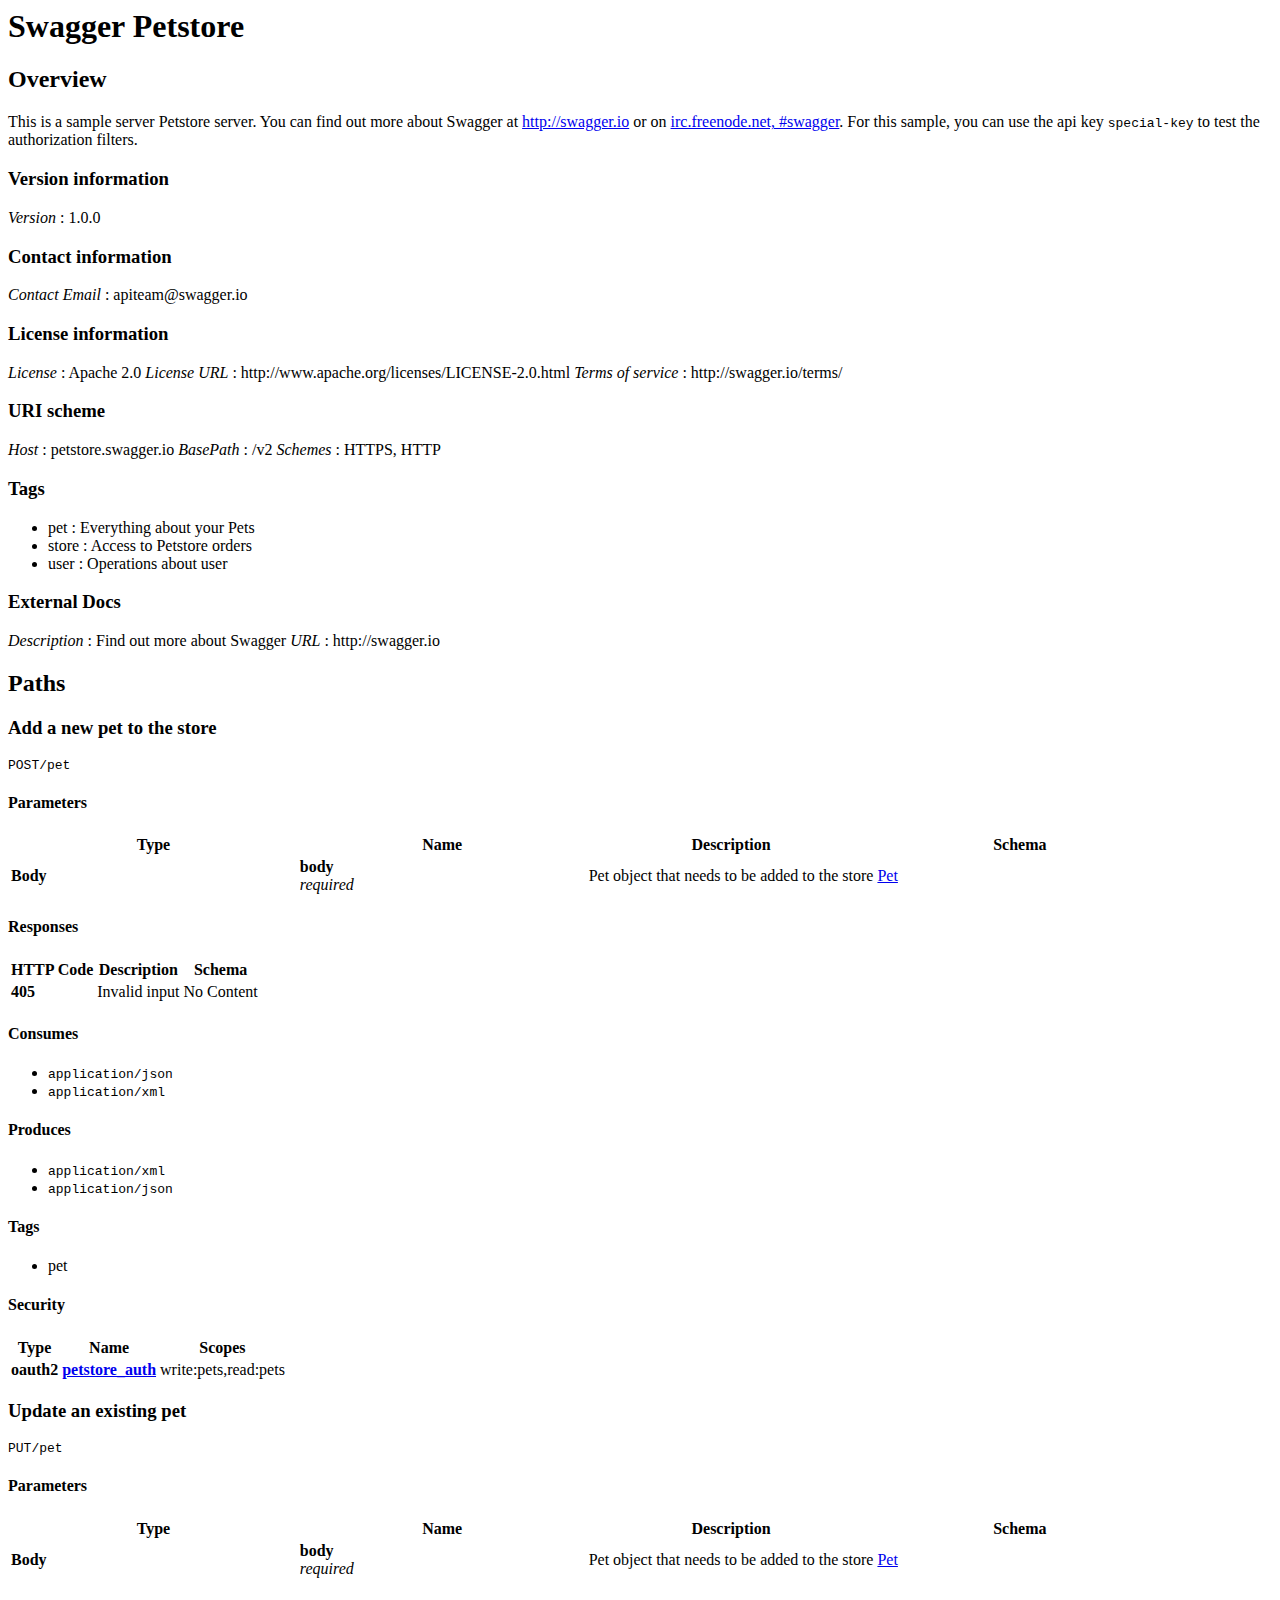
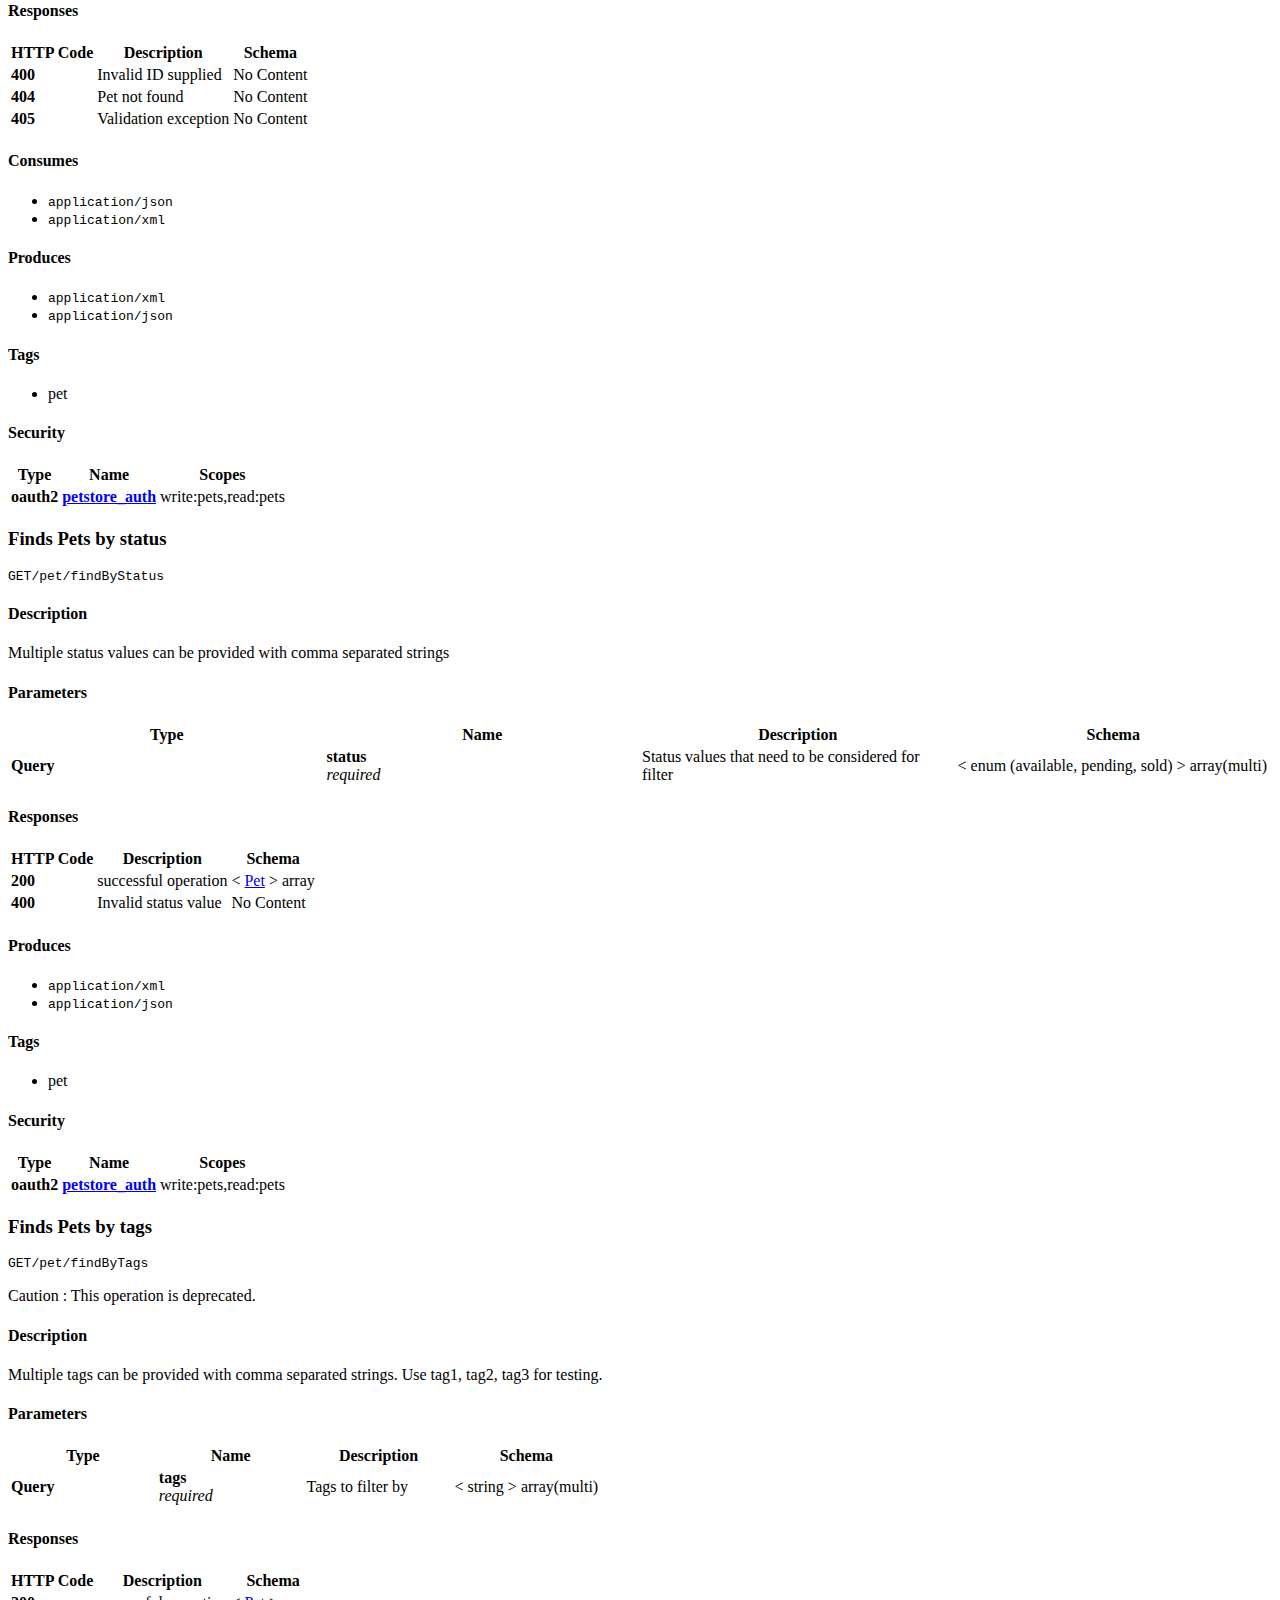
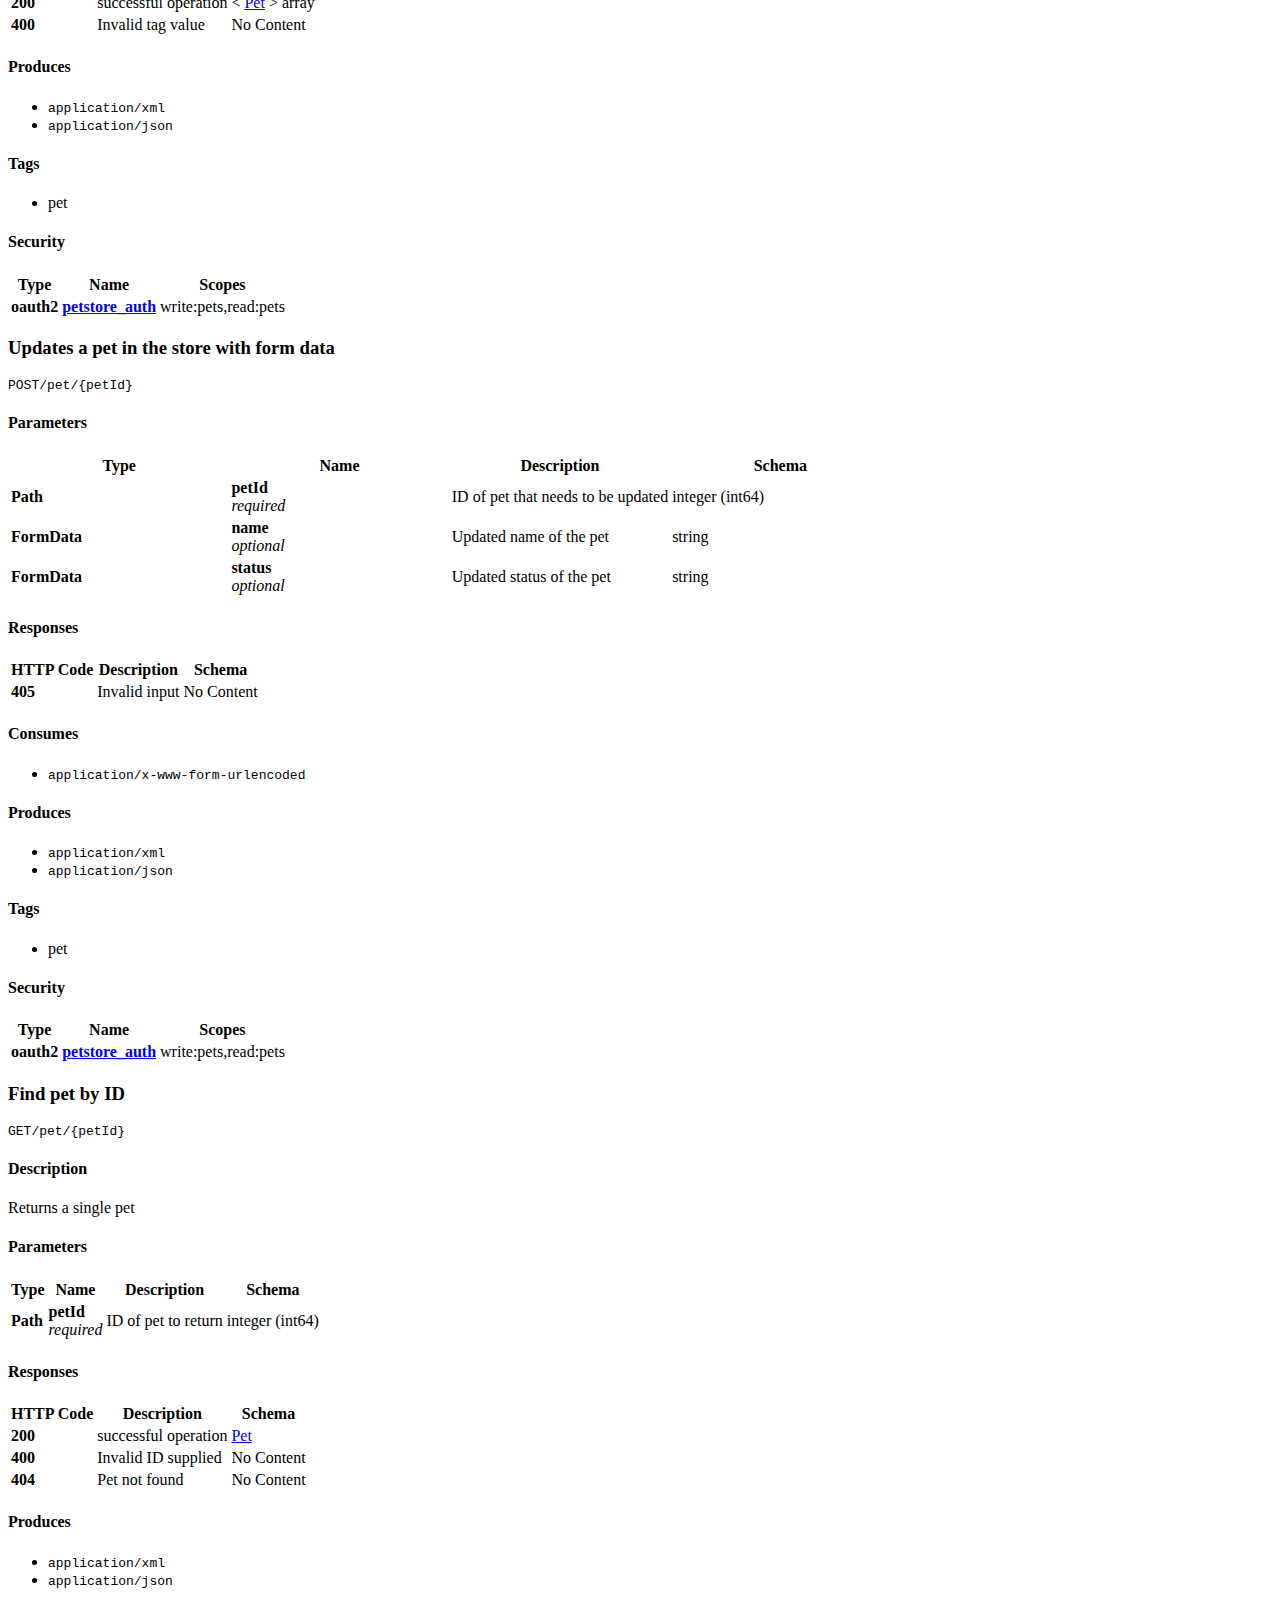
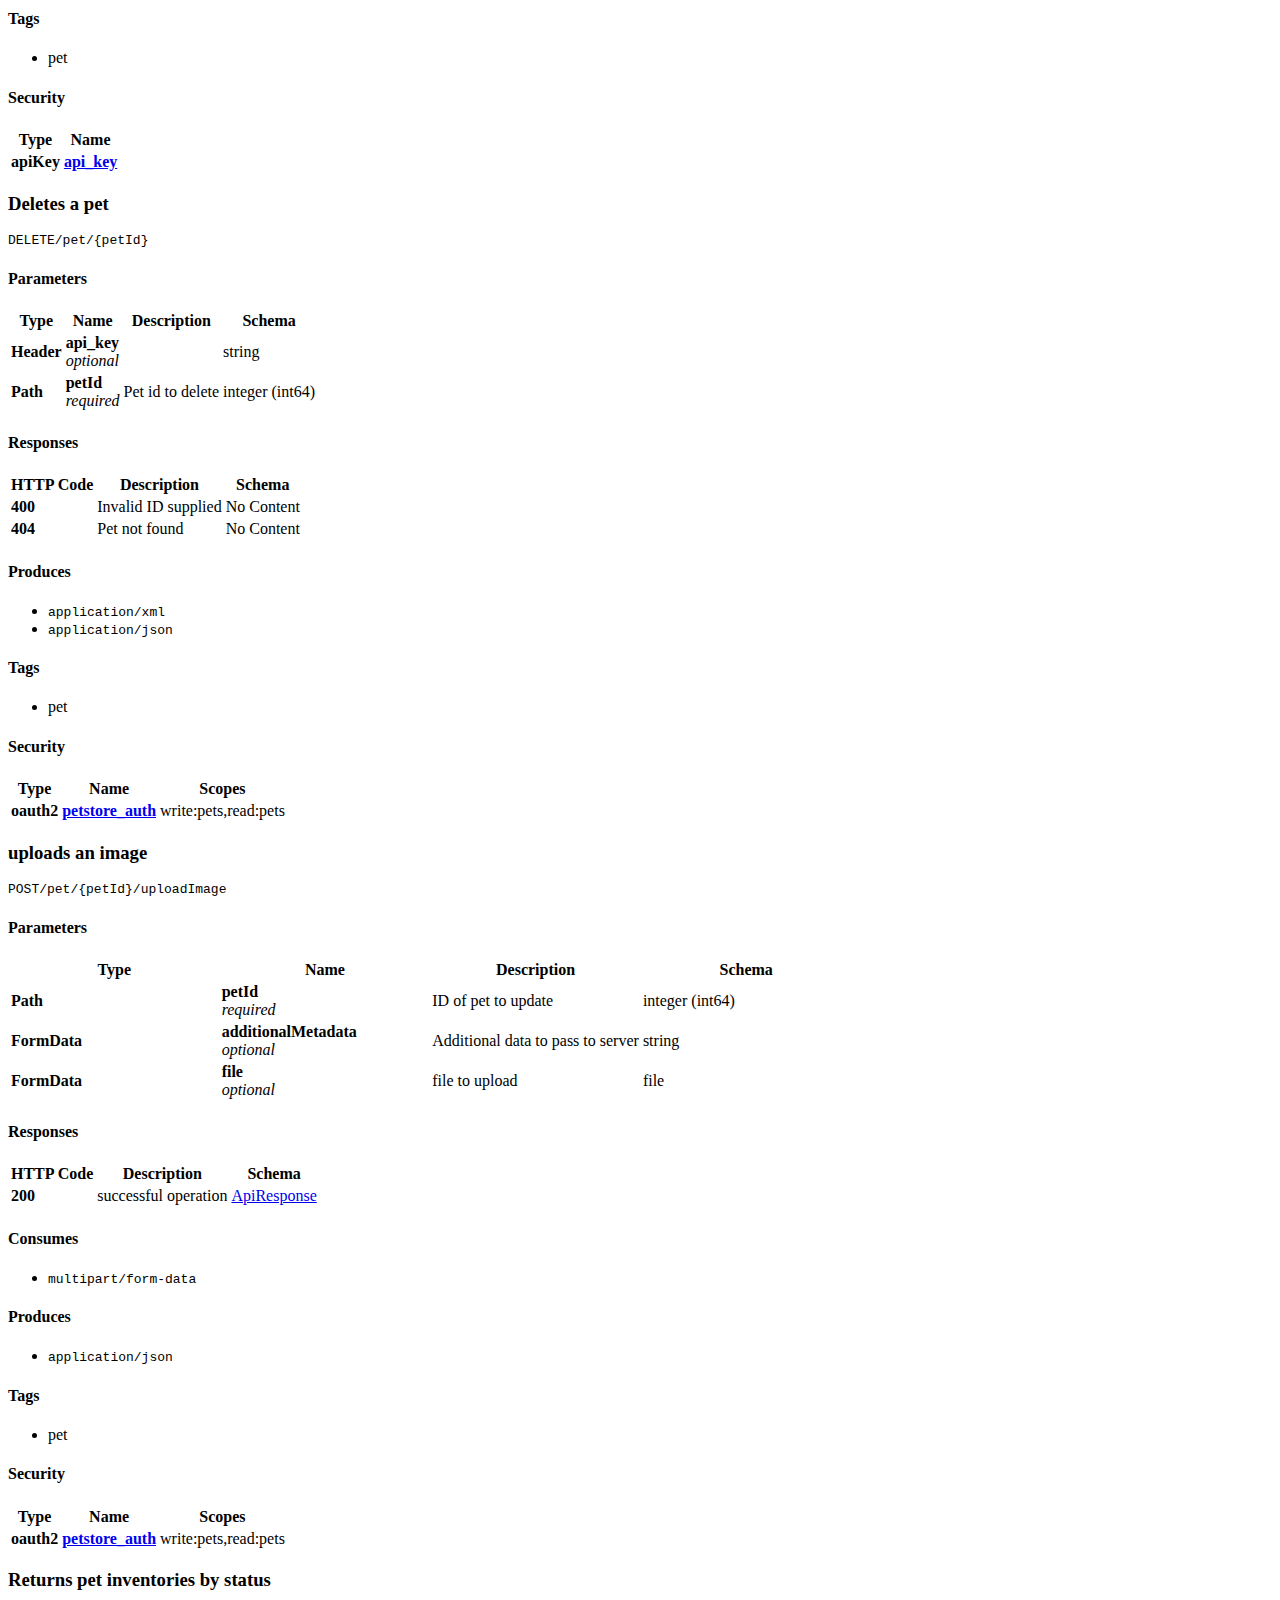
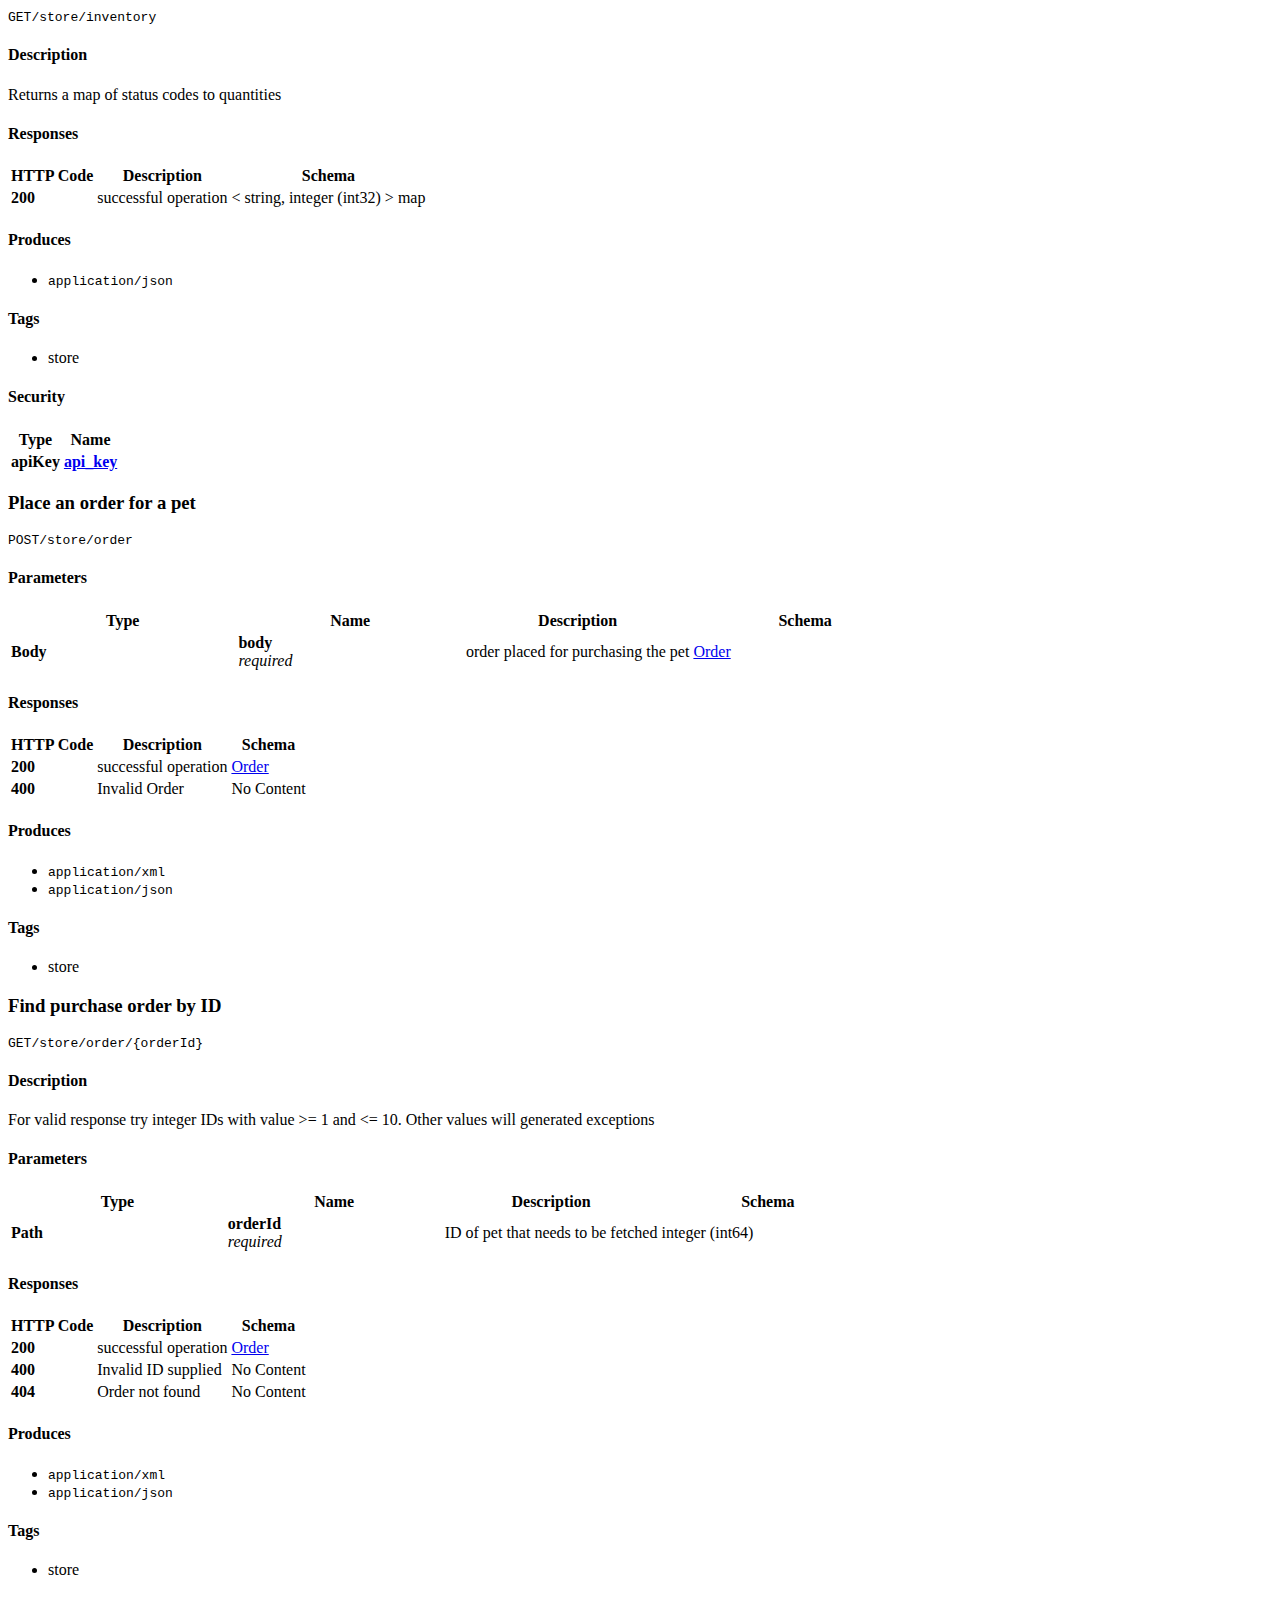
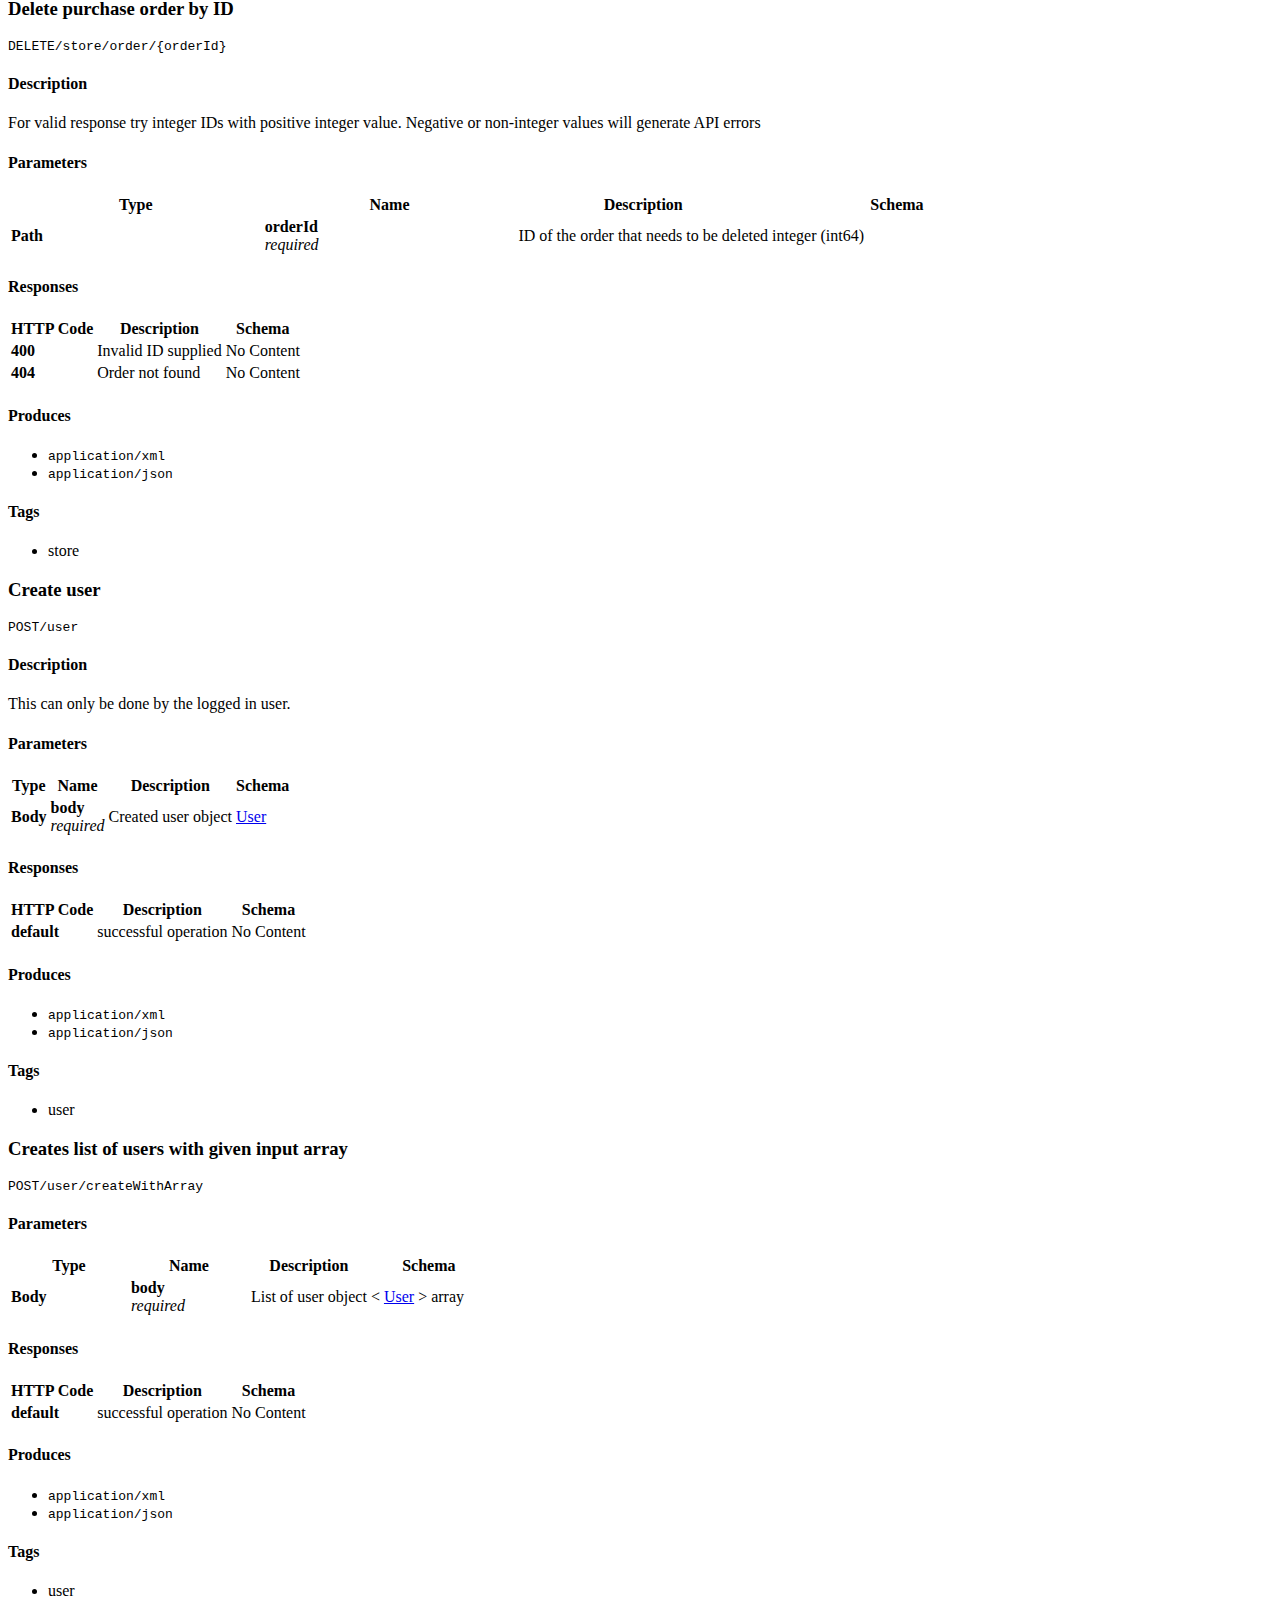
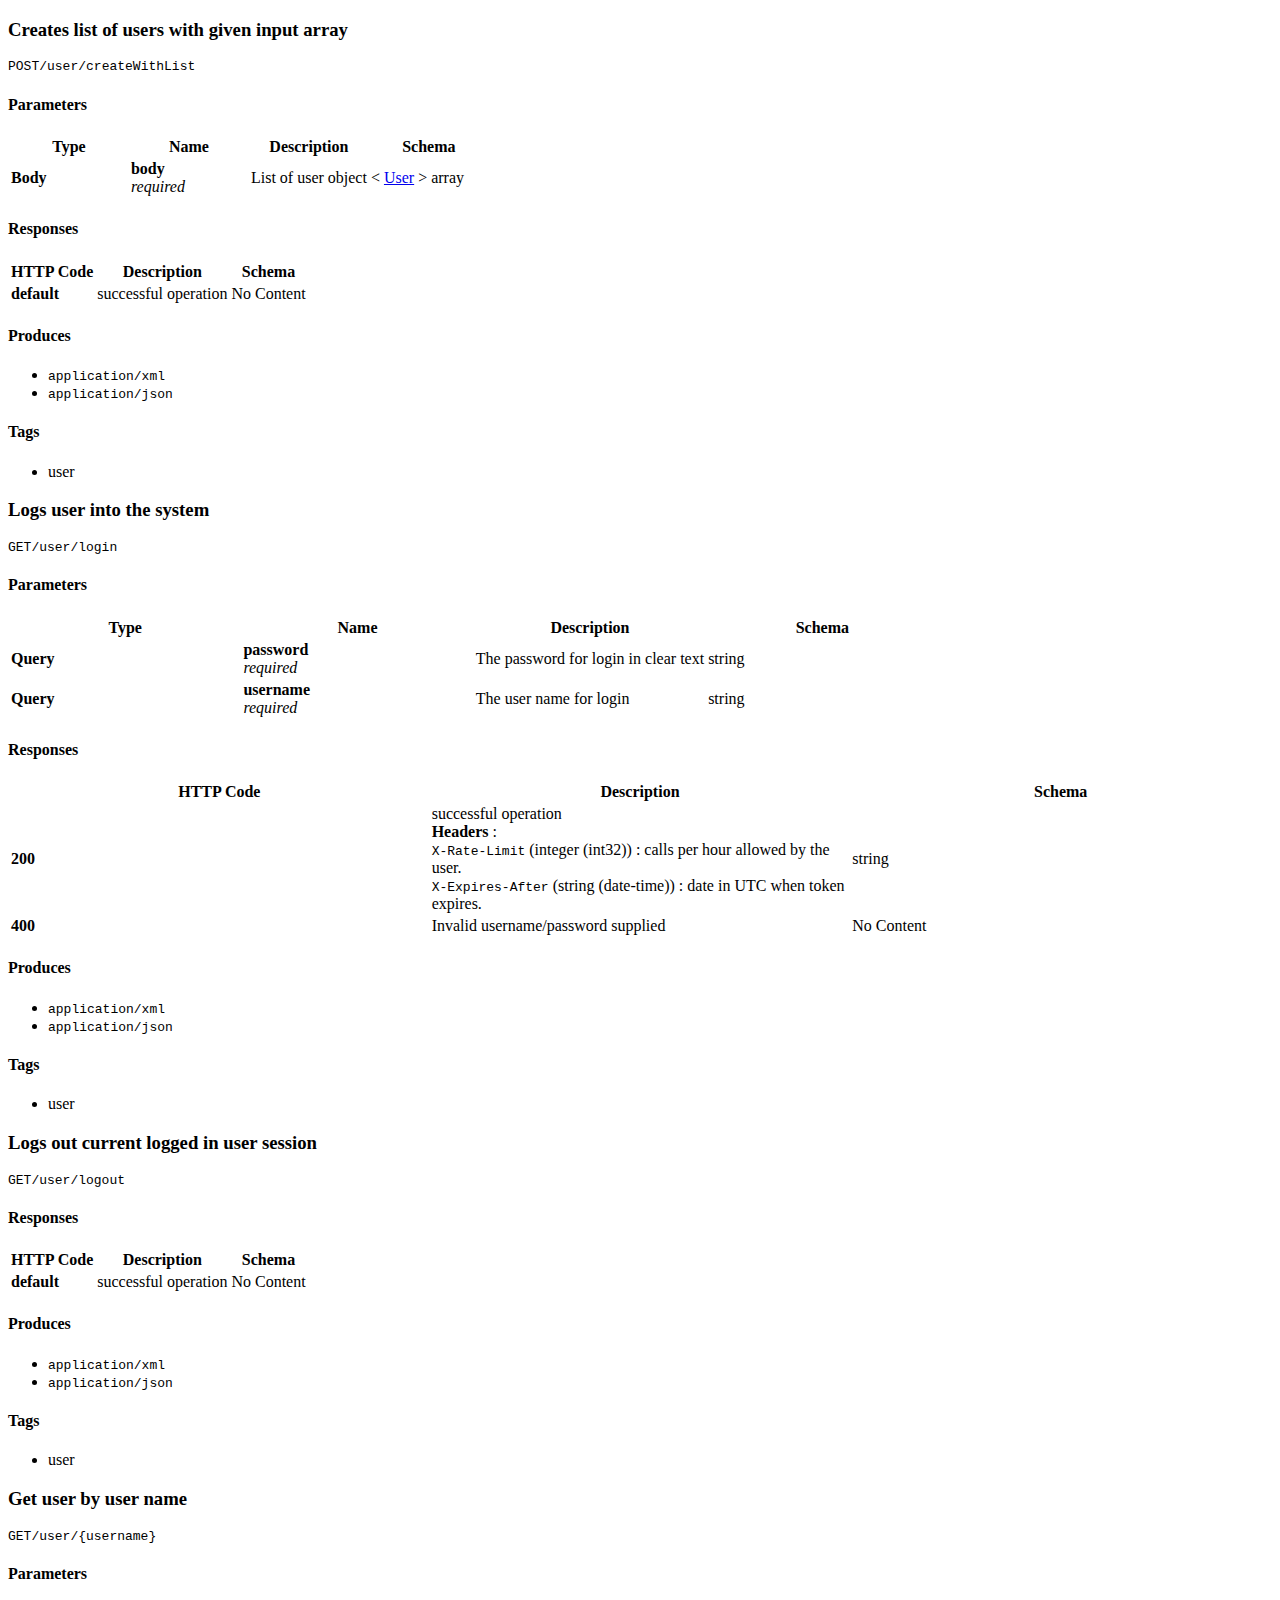
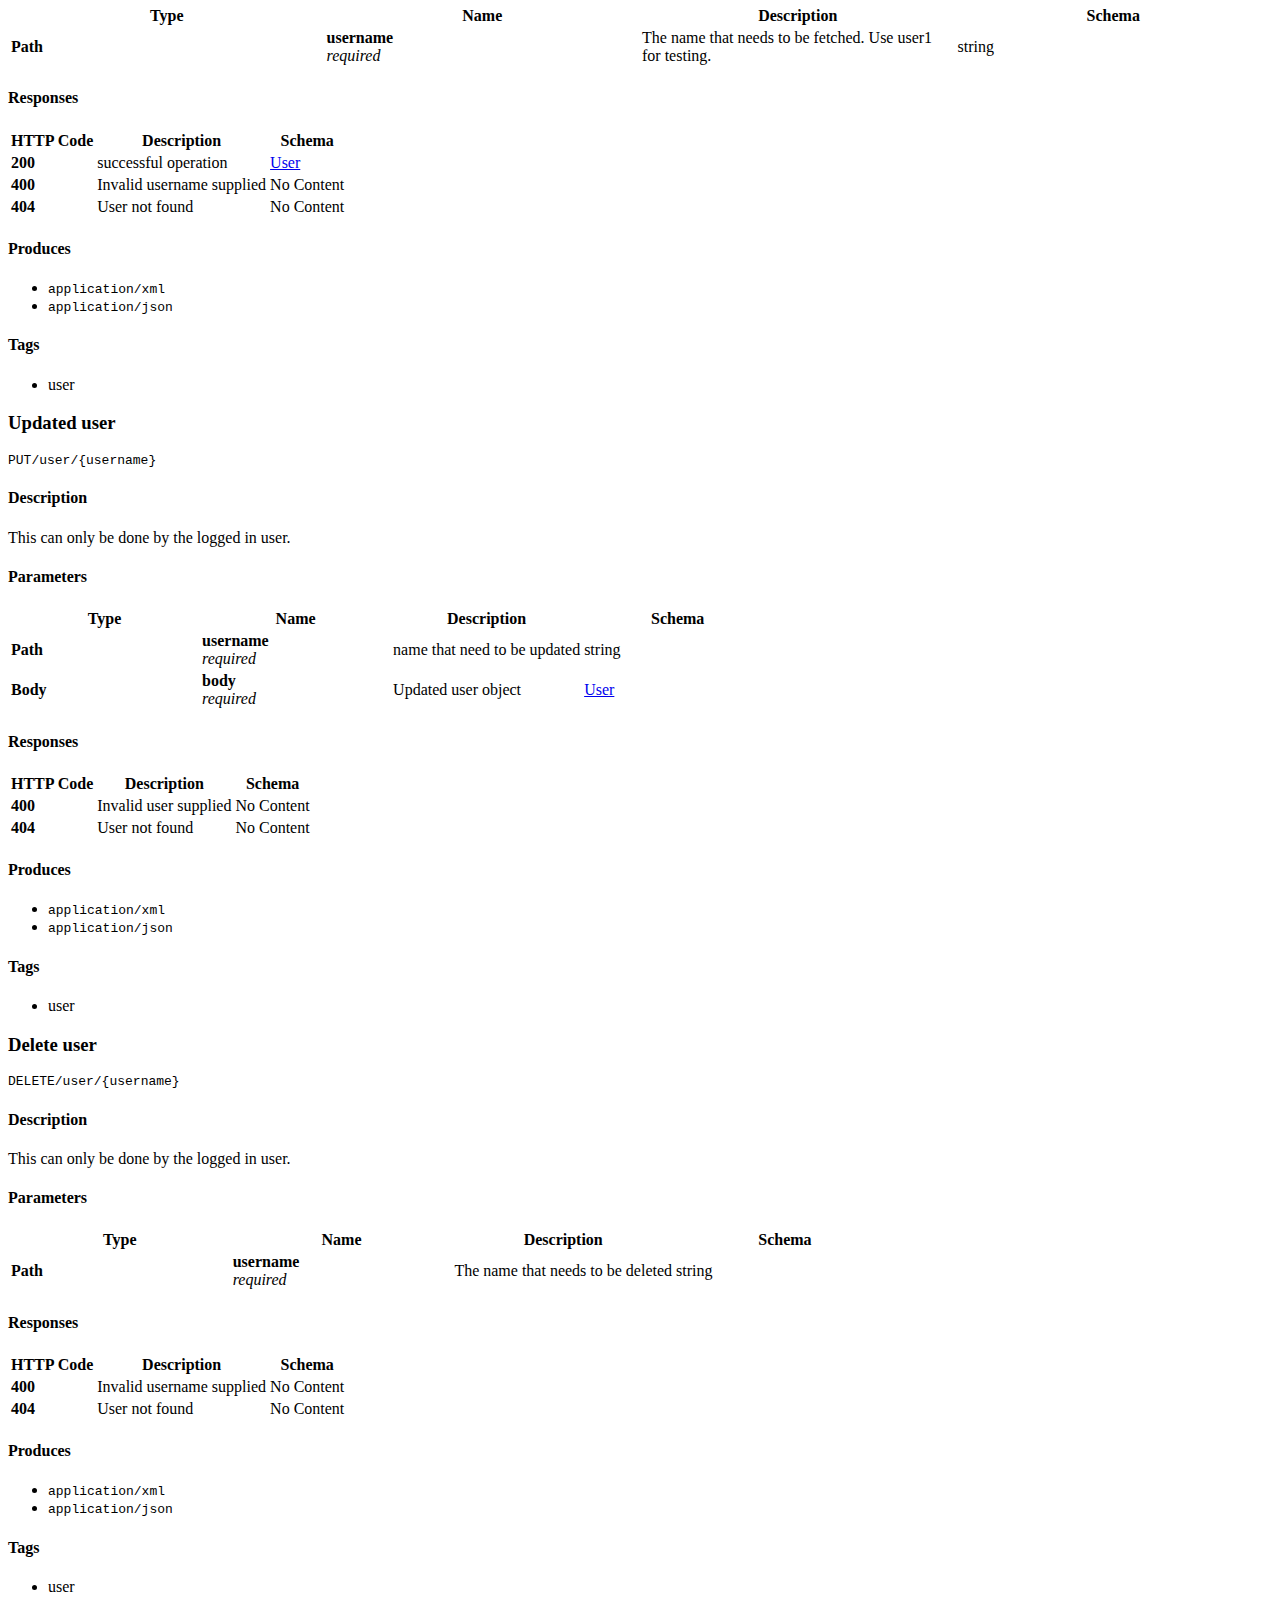
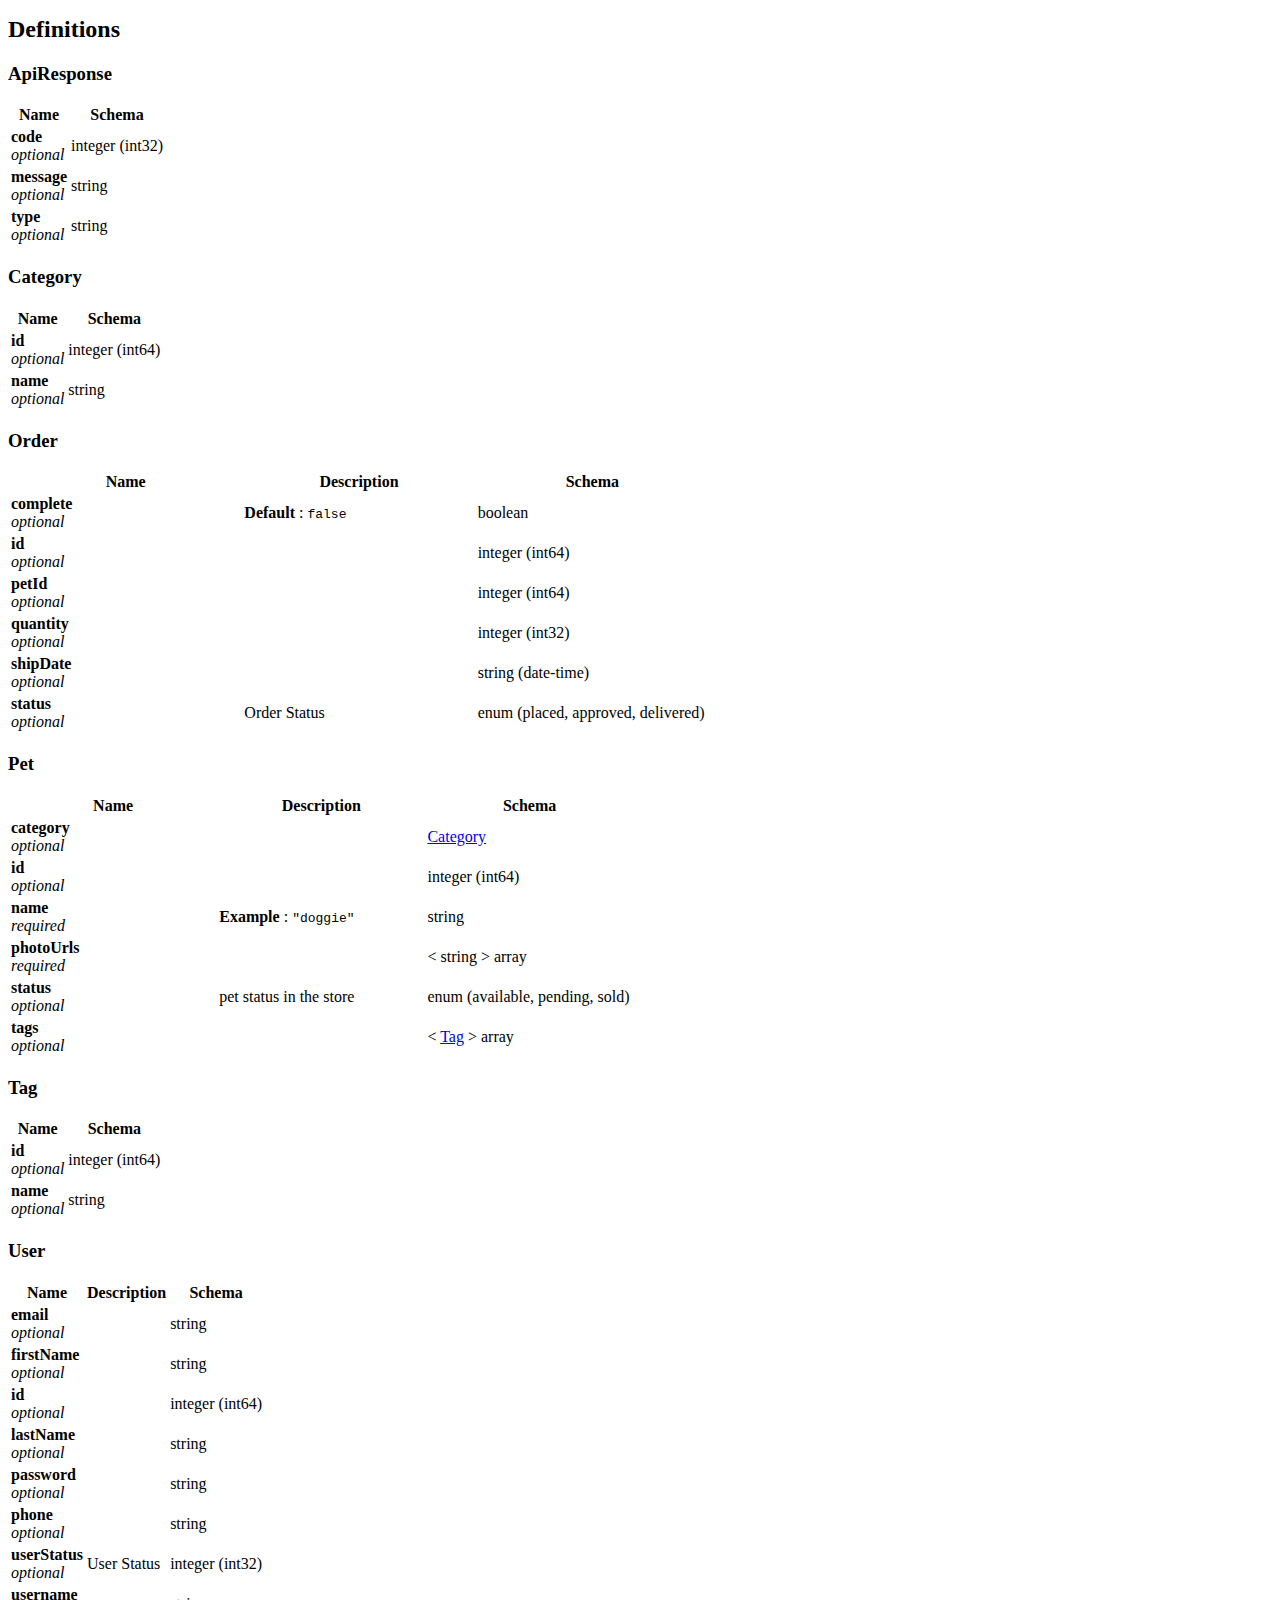
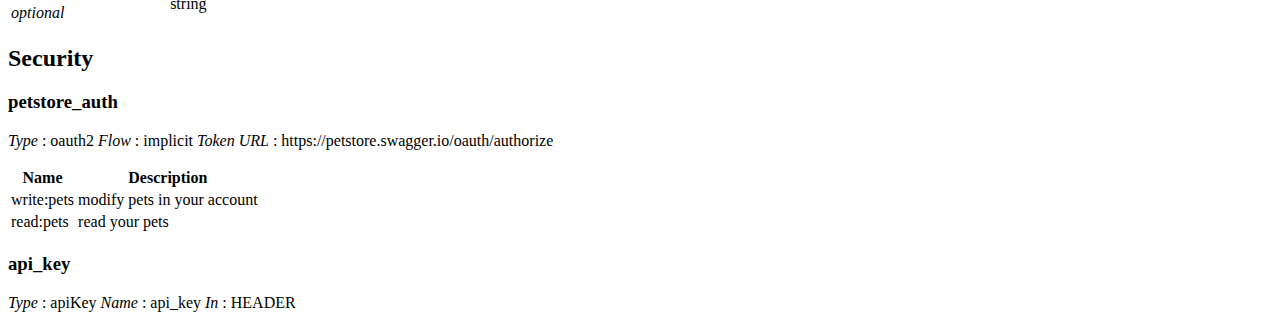
<file: test/output-html/expected.html>
<body class="swagger" id="swagger-petstore"><main role="main"><article role="article" aria-labelledby="ariaid-title1">
<h1 class="title topictitle1" id="ariaid-title1">Swagger Petstore</h1>
<div class="body">
</div>
<article class="topic nested1" aria-labelledby="ariaid-title2" id="overview">
<h2 class="title topictitle2" id="ariaid-title2">Overview</h2>
<div class="body">
<p class="p">
	This is a sample server Petstore server. You can find out more about Swagger at <a class="xref" href="http://swagger.io" target="_blank" rel="external noopener">http://swagger.io</a> or on <a class="xref" href="http://swagger.io/irc/" target="_blank" rel="external noopener">irc.freenode.net, #swagger</a>. For this sample, you can use the api key <code class="ph codeph">special-key</code> to test the authorization filters.
</p>
<section class="section" id="overview__version-information"><h3 class="title sectiontitle">Version information</h3>


<p class="p">
	<em class="ph i">Version</em> : 1.0.0
</p>
</section>

<section class="section" id="overview__contact-information"><h3 class="title sectiontitle">Contact information</h3>


<p class="p">
	<em class="ph i">Contact Email</em> : apiteam@swagger.io
</p>
</section>

<section class="section" id="overview__license-information"><h3 class="title sectiontitle">License information</h3>


<p class="p">
	<em class="ph i">License</em> : Apache 2.0
<em class="ph i">License URL</em> : http://www.apache.org/licenses/LICENSE-2.0.html
<em class="ph i">Terms of service</em> : http://swagger.io/terms/
</p>
</section>

<section class="section" id="overview__uri-scheme"><h3 class="title sectiontitle">URI scheme</h3>


<p class="p">
	<em class="ph i">Host</em> : petstore.swagger.io
<em class="ph i">BasePath</em> : /v2
<em class="ph i">Schemes</em> : HTTPS, HTTP
</p>
</section>

<section class="section" id="overview__tags"><h3 class="title sectiontitle">Tags</h3>


<ul class="ul">
	<li class="li">pet : Everything about your Pets</li>
	<li class="li">store : Access to Petstore orders</li>
	<li class="li">user : Operations about user</li>
</ul>
</section>

<section class="section" id="overview__external-docs"><h3 class="title sectiontitle">External Docs</h3>


<p class="p">
	<em class="ph i">Description</em> : Find out more about Swagger
<em class="ph i">URL</em> : http://swagger.io
</p>
</section>

</div>

</article>

<article class="topic nested1" aria-labelledby="ariaid-title3" id="paths">
<h2 class="title topictitle2" id="ariaid-title3">Paths</h2>
<div class="body">
</div>
<article class="topic nested2 swagger-post" aria-labelledby="ariaid-title4" id="addpet">
<h3 class="title topictitle3" id="ariaid-title4">Add a new pet to the store</h3>
<div class="body">
<pre xmlns:dita-ot="http://dita-ot.sourceforge.net/ns/201007/dita-ot" xmlns:xs="http://www.w3.org/2001/XMLSchema" class="pre codeblock swagger-post"><code><span class="swagger-verb">POST</span>/pet</code></pre>
<section class="section" id="addpet__parameters"><h4 class="title sectiontitle">Parameters</h4>


<table class="table"><caption></caption><colgroup><col style="width:25%"><col style="width:25%"><col style="width:25%"><col style="width:25%"></colgroup><thead class="thead">
			<tr class="row">
				<th class="entry align-left" id="addpet__parameters__entry__1">Type</th>
				<th class="entry align-left" id="addpet__parameters__entry__2">Name</th>
				<th class="entry align-left" id="addpet__parameters__entry__3">Description</th>
				<th class="entry align-left" id="addpet__parameters__entry__4">Schema</th>
			</tr>
		</thead><tbody class="tbody">
			<tr class="row">
				<td class="entry align-left" headers="addpet__parameters__entry__1"><p class="lines"><strong class="ph b">Body</strong></p></td>
				<td class="entry align-left" headers="addpet__parameters__entry__2"><p class="lines"><strong class="ph b">body</strong> <br><em class="ph i">required</em></p></td>
				<td class="entry align-left" headers="addpet__parameters__entry__3"><p class="lines">Pet object that needs to be added to the store</p></td>
				<td class="entry align-left" headers="addpet__parameters__entry__4"><p class="lines"><a class="xref" href="#pet">Pet</a></p></td>
			</tr>
		</tbody></table>
</section>

<section class="section" id="addpet__responses"><h4 class="title sectiontitle">Responses</h4>


<table class="table"><caption></caption><colgroup><col><col><col></colgroup><thead class="thead">
			<tr class="row">
				<th class="entry align-left" id="addpet__responses__entry__1">HTTP Code</th>
				<th class="entry align-left" id="addpet__responses__entry__2">Description</th>
				<th class="entry align-left" id="addpet__responses__entry__3">Schema</th>
			</tr>
		</thead><tbody class="tbody">
			<tr class="row">
				<td class="entry align-left" headers="addpet__responses__entry__1"><strong class="ph b">405</strong></td>
				<td class="entry align-left" headers="addpet__responses__entry__2">Invalid input</td>
				<td class="entry align-left" headers="addpet__responses__entry__3">No Content</td>
			</tr>
		</tbody></table>
</section>

<section class="section" id="addpet__consumes"><h4 class="title sectiontitle">Consumes</h4>


<ul class="ul">
	<li class="li"><code class="ph codeph">application/json</code></li>
	<li class="li"><code class="ph codeph">application/xml</code></li>
</ul>
</section>

<section class="section" id="addpet__produces"><h4 class="title sectiontitle">Produces</h4>


<ul class="ul">
	<li class="li"><code class="ph codeph">application/xml</code></li>
	<li class="li"><code class="ph codeph">application/json</code></li>
</ul>
</section>

<section class="section" id="addpet__tags-1"><h4 class="title sectiontitle">Tags</h4>


<ul class="ul">
	<li class="li">pet</li>
</ul>
</section>

<section class="section" id="addpet__security"><h4 class="title sectiontitle">Security</h4>


<table class="table"><caption></caption><colgroup><col><col><col></colgroup><thead class="thead">
			<tr class="row">
				<th class="entry align-left" id="addpet__security__entry__1">Type</th>
				<th class="entry align-left" id="addpet__security__entry__2">Name</th>
				<th class="entry align-left" id="addpet__security__entry__3">Scopes</th>
			</tr>
		</thead><tbody class="tbody">
			<tr class="row">
				<td class="entry align-left" headers="addpet__security__entry__1"><strong class="ph b">oauth2</strong></td>
				<td class="entry align-left" headers="addpet__security__entry__2"><strong class="ph b"><a class="xref" href="#petstore-auth">petstore_auth</a></strong></td>
				<td class="entry align-left" headers="addpet__security__entry__3">write:pets,read:pets</td>
			</tr>
		</tbody></table>
</section>

</div>

</article>

<article class="topic nested2 swagger-put" aria-labelledby="ariaid-title5" id="updatepet">
<h3 class="title topictitle3" id="ariaid-title5">Update an existing pet</h3>
<div class="body">
<pre xmlns:dita-ot="http://dita-ot.sourceforge.net/ns/201007/dita-ot" xmlns:xs="http://www.w3.org/2001/XMLSchema" class="pre codeblock swagger-put"><code><span class="swagger-verb">PUT</span>/pet</code></pre>
<section class="section" id="updatepet__parameters-1"><h4 class="title sectiontitle">Parameters</h4>


<table class="table"><caption></caption><colgroup><col style="width:25%"><col style="width:25%"><col style="width:25%"><col style="width:25%"></colgroup><thead class="thead">
			<tr class="row">
				<th class="entry align-left" id="updatepet__parameters-1__entry__1">Type</th>
				<th class="entry align-left" id="updatepet__parameters-1__entry__2">Name</th>
				<th class="entry align-left" id="updatepet__parameters-1__entry__3">Description</th>
				<th class="entry align-left" id="updatepet__parameters-1__entry__4">Schema</th>
			</tr>
		</thead><tbody class="tbody">
			<tr class="row">
				<td class="entry align-left" headers="updatepet__parameters-1__entry__1"><p class="lines"><strong class="ph b">Body</strong></p></td>
				<td class="entry align-left" headers="updatepet__parameters-1__entry__2"><p class="lines"><strong class="ph b">body</strong> <br><em class="ph i">required</em></p></td>
				<td class="entry align-left" headers="updatepet__parameters-1__entry__3"><p class="lines">Pet object that needs to be added to the store</p></td>
				<td class="entry align-left" headers="updatepet__parameters-1__entry__4"><p class="lines"><a class="xref" href="#pet">Pet</a></p></td>
			</tr>
		</tbody></table>
</section>

<section class="section" id="updatepet__responses-1"><h4 class="title sectiontitle">Responses</h4>


<table class="table"><caption></caption><colgroup><col><col><col></colgroup><thead class="thead">
			<tr class="row">
				<th class="entry align-left" id="updatepet__responses-1__entry__1">HTTP Code</th>
				<th class="entry align-left" id="updatepet__responses-1__entry__2">Description</th>
				<th class="entry align-left" id="updatepet__responses-1__entry__3">Schema</th>
			</tr>
		</thead><tbody class="tbody">
			<tr class="row">
				<td class="entry align-left" headers="updatepet__responses-1__entry__1"><strong class="ph b">400</strong></td>
				<td class="entry align-left" headers="updatepet__responses-1__entry__2">Invalid ID supplied</td>
				<td class="entry align-left" headers="updatepet__responses-1__entry__3">No Content</td>
			</tr>
			<tr class="row">
				<td class="entry align-left" headers="updatepet__responses-1__entry__1"><strong class="ph b">404</strong></td>
				<td class="entry align-left" headers="updatepet__responses-1__entry__2">Pet not found</td>
				<td class="entry align-left" headers="updatepet__responses-1__entry__3">No Content</td>
			</tr>
			<tr class="row">
				<td class="entry align-left" headers="updatepet__responses-1__entry__1"><strong class="ph b">405</strong></td>
				<td class="entry align-left" headers="updatepet__responses-1__entry__2">Validation exception</td>
				<td class="entry align-left" headers="updatepet__responses-1__entry__3">No Content</td>
			</tr>
		</tbody></table>
</section>

<section class="section" id="updatepet__consumes-1"><h4 class="title sectiontitle">Consumes</h4>


<ul class="ul">
	<li class="li"><code class="ph codeph">application/json</code></li>
	<li class="li"><code class="ph codeph">application/xml</code></li>
</ul>
</section>

<section class="section" id="updatepet__produces-1"><h4 class="title sectiontitle">Produces</h4>


<ul class="ul">
	<li class="li"><code class="ph codeph">application/xml</code></li>
	<li class="li"><code class="ph codeph">application/json</code></li>
</ul>
</section>

<section class="section" id="updatepet__tags-2"><h4 class="title sectiontitle">Tags</h4>


<ul class="ul">
	<li class="li">pet</li>
</ul>
</section>

<section class="section" id="updatepet__security-1"><h4 class="title sectiontitle">Security</h4>


<table class="table"><caption></caption><colgroup><col><col><col></colgroup><thead class="thead">
			<tr class="row">
				<th class="entry align-left" id="updatepet__security-1__entry__1">Type</th>
				<th class="entry align-left" id="updatepet__security-1__entry__2">Name</th>
				<th class="entry align-left" id="updatepet__security-1__entry__3">Scopes</th>
			</tr>
		</thead><tbody class="tbody">
			<tr class="row">
				<td class="entry align-left" headers="updatepet__security-1__entry__1"><strong class="ph b">oauth2</strong></td>
				<td class="entry align-left" headers="updatepet__security-1__entry__2"><strong class="ph b"><a class="xref" href="#petstore-auth">petstore_auth</a></strong></td>
				<td class="entry align-left" headers="updatepet__security-1__entry__3">write:pets,read:pets</td>
			</tr>
		</tbody></table>
</section>

</div>

</article>

<article class="topic nested2 swagger-get" aria-labelledby="ariaid-title6" id="findpetsbystatus">
<h3 class="title topictitle3" id="ariaid-title6">Finds Pets by status</h3>
<div class="body">
<pre xmlns:dita-ot="http://dita-ot.sourceforge.net/ns/201007/dita-ot" xmlns:xs="http://www.w3.org/2001/XMLSchema" class="pre codeblock swagger-get"><code><span class="swagger-verb">GET</span>/pet/findByStatus</code></pre>
<section class="section" id="findpetsbystatus__description"><h4 class="title sectiontitle">Description</h4>


<p class="p">
	Multiple status values can be provided with comma separated strings
</p>
</section>

<section class="section" id="findpetsbystatus__parameters-2"><h4 class="title sectiontitle">Parameters</h4>


<table class="table"><caption></caption><colgroup><col style="width:25%"><col style="width:25%"><col style="width:25%"><col style="width:25%"></colgroup><thead class="thead">
			<tr class="row">
				<th class="entry align-left" id="findpetsbystatus__parameters-2__entry__1">Type</th>
				<th class="entry align-left" id="findpetsbystatus__parameters-2__entry__2">Name</th>
				<th class="entry align-left" id="findpetsbystatus__parameters-2__entry__3">Description</th>
				<th class="entry align-left" id="findpetsbystatus__parameters-2__entry__4">Schema</th>
			</tr>
		</thead><tbody class="tbody">
			<tr class="row">
				<td class="entry align-left" headers="findpetsbystatus__parameters-2__entry__1"><p class="lines"><strong class="ph b">Query</strong></p></td>
				<td class="entry align-left" headers="findpetsbystatus__parameters-2__entry__2"><p class="lines"><strong class="ph b">status</strong> <br><em class="ph i">required</em></p></td>
				<td class="entry align-left" headers="findpetsbystatus__parameters-2__entry__3"><p class="lines">Status values that need to be considered for filter</p></td>
				<td class="entry align-left" headers="findpetsbystatus__parameters-2__entry__4"><p class="lines">&lt; enum (available, pending, sold) &gt; array(multi)</p></td>
			</tr>
		</tbody></table>
</section>

<section class="section" id="findpetsbystatus__responses-2"><h4 class="title sectiontitle">Responses</h4>


<table class="table"><caption></caption><colgroup><col><col><col></colgroup><thead class="thead">
			<tr class="row">
				<th class="entry align-left" id="findpetsbystatus__responses-2__entry__1">HTTP Code</th>
				<th class="entry align-left" id="findpetsbystatus__responses-2__entry__2">Description</th>
				<th class="entry align-left" id="findpetsbystatus__responses-2__entry__3">Schema</th>
			</tr>
		</thead><tbody class="tbody">
			<tr class="row">
				<td class="entry align-left" headers="findpetsbystatus__responses-2__entry__1"><strong class="ph b">200</strong></td>
				<td class="entry align-left" headers="findpetsbystatus__responses-2__entry__2">successful operation</td>
				<td class="entry align-left" headers="findpetsbystatus__responses-2__entry__3">&lt; <a class="xref" href="#pet">Pet</a> &gt; array</td>
			</tr>
			<tr class="row">
				<td class="entry align-left" headers="findpetsbystatus__responses-2__entry__1"><strong class="ph b">400</strong></td>
				<td class="entry align-left" headers="findpetsbystatus__responses-2__entry__2">Invalid status value</td>
				<td class="entry align-left" headers="findpetsbystatus__responses-2__entry__3">No Content</td>
			</tr>
		</tbody></table>
</section>

<section class="section" id="findpetsbystatus__produces-2"><h4 class="title sectiontitle">Produces</h4>


<ul class="ul">
	<li class="li"><code class="ph codeph">application/xml</code></li>
	<li class="li"><code class="ph codeph">application/json</code></li>
</ul>
</section>

<section class="section" id="findpetsbystatus__tags-3"><h4 class="title sectiontitle">Tags</h4>


<ul class="ul">
	<li class="li">pet</li>
</ul>
</section>

<section class="section" id="findpetsbystatus__security-2"><h4 class="title sectiontitle">Security</h4>


<table class="table"><caption></caption><colgroup><col><col><col></colgroup><thead class="thead">
			<tr class="row">
				<th class="entry align-left" id="findpetsbystatus__security-2__entry__1">Type</th>
				<th class="entry align-left" id="findpetsbystatus__security-2__entry__2">Name</th>
				<th class="entry align-left" id="findpetsbystatus__security-2__entry__3">Scopes</th>
			</tr>
		</thead><tbody class="tbody">
			<tr class="row">
				<td class="entry align-left" headers="findpetsbystatus__security-2__entry__1"><strong class="ph b">oauth2</strong></td>
				<td class="entry align-left" headers="findpetsbystatus__security-2__entry__2"><strong class="ph b"><a class="xref" href="#petstore-auth">petstore_auth</a></strong></td>
				<td class="entry align-left" headers="findpetsbystatus__security-2__entry__3">write:pets,read:pets</td>
			</tr>
		</tbody></table>
</section>

</div>

</article>

<article class="topic nested2 swagger-get" aria-labelledby="ariaid-title7" id="findpetsbytags">
<h3 class="title topictitle3" id="ariaid-title7">Finds Pets by tags</h3>
<div class="body">
<pre xmlns:dita-ot="http://dita-ot.sourceforge.net/ns/201007/dita-ot" xmlns:xs="http://www.w3.org/2001/XMLSchema" class="pre codeblock swagger-get"><code><span class="swagger-verb">GET</span>/pet/findByTags</code></pre>
<p class="p">
	Caution :
This operation is deprecated.
</p>
<section class="section" id="findpetsbytags__description-1"><h4 class="title sectiontitle">Description</h4>


<p class="p">
	Multiple tags can be provided with comma separated strings. Use tag1, tag2, tag3 for testing.
</p>
</section>

<section class="section" id="findpetsbytags__parameters-3"><h4 class="title sectiontitle">Parameters</h4>


<table class="table"><caption></caption><colgroup><col style="width:25%"><col style="width:25%"><col style="width:25%"><col style="width:25%"></colgroup><thead class="thead">
			<tr class="row">
				<th class="entry align-left" id="findpetsbytags__parameters-3__entry__1">Type</th>
				<th class="entry align-left" id="findpetsbytags__parameters-3__entry__2">Name</th>
				<th class="entry align-left" id="findpetsbytags__parameters-3__entry__3">Description</th>
				<th class="entry align-left" id="findpetsbytags__parameters-3__entry__4">Schema</th>
			</tr>
		</thead><tbody class="tbody">
			<tr class="row">
				<td class="entry align-left" headers="findpetsbytags__parameters-3__entry__1"><p class="lines"><strong class="ph b">Query</strong></p></td>
				<td class="entry align-left" headers="findpetsbytags__parameters-3__entry__2"><p class="lines"><strong class="ph b">tags</strong> <br><em class="ph i">required</em></p></td>
				<td class="entry align-left" headers="findpetsbytags__parameters-3__entry__3"><p class="lines">Tags to filter by</p></td>
				<td class="entry align-left" headers="findpetsbytags__parameters-3__entry__4"><p class="lines">&lt; string &gt; array(multi)</p></td>
			</tr>
		</tbody></table>
</section>

<section class="section" id="findpetsbytags__responses-3"><h4 class="title sectiontitle">Responses</h4>


<table class="table"><caption></caption><colgroup><col><col><col></colgroup><thead class="thead">
			<tr class="row">
				<th class="entry align-left" id="findpetsbytags__responses-3__entry__1">HTTP Code</th>
				<th class="entry align-left" id="findpetsbytags__responses-3__entry__2">Description</th>
				<th class="entry align-left" id="findpetsbytags__responses-3__entry__3">Schema</th>
			</tr>
		</thead><tbody class="tbody">
			<tr class="row">
				<td class="entry align-left" headers="findpetsbytags__responses-3__entry__1"><strong class="ph b">200</strong></td>
				<td class="entry align-left" headers="findpetsbytags__responses-3__entry__2">successful operation</td>
				<td class="entry align-left" headers="findpetsbytags__responses-3__entry__3">&lt; <a class="xref" href="#pet">Pet</a> &gt; array</td>
			</tr>
			<tr class="row">
				<td class="entry align-left" headers="findpetsbytags__responses-3__entry__1"><strong class="ph b">400</strong></td>
				<td class="entry align-left" headers="findpetsbytags__responses-3__entry__2">Invalid tag value</td>
				<td class="entry align-left" headers="findpetsbytags__responses-3__entry__3">No Content</td>
			</tr>
		</tbody></table>
</section>

<section class="section" id="findpetsbytags__produces-3"><h4 class="title sectiontitle">Produces</h4>


<ul class="ul">
	<li class="li"><code class="ph codeph">application/xml</code></li>
	<li class="li"><code class="ph codeph">application/json</code></li>
</ul>
</section>

<section class="section" id="findpetsbytags__tags-4"><h4 class="title sectiontitle">Tags</h4>


<ul class="ul">
	<li class="li">pet</li>
</ul>
</section>

<section class="section" id="findpetsbytags__security-3"><h4 class="title sectiontitle">Security</h4>


<table class="table"><caption></caption><colgroup><col><col><col></colgroup><thead class="thead">
			<tr class="row">
				<th class="entry align-left" id="findpetsbytags__security-3__entry__1">Type</th>
				<th class="entry align-left" id="findpetsbytags__security-3__entry__2">Name</th>
				<th class="entry align-left" id="findpetsbytags__security-3__entry__3">Scopes</th>
			</tr>
		</thead><tbody class="tbody">
			<tr class="row">
				<td class="entry align-left" headers="findpetsbytags__security-3__entry__1"><strong class="ph b">oauth2</strong></td>
				<td class="entry align-left" headers="findpetsbytags__security-3__entry__2"><strong class="ph b"><a class="xref" href="#petstore-auth">petstore_auth</a></strong></td>
				<td class="entry align-left" headers="findpetsbytags__security-3__entry__3">write:pets,read:pets</td>
			</tr>
		</tbody></table>
</section>

</div>

</article>

<article class="topic nested2 swagger-post" aria-labelledby="ariaid-title8" id="updatepetwithform">
<h3 class="title topictitle3" id="ariaid-title8">Updates a pet in the store with form data</h3>
<div class="body">
<pre xmlns:dita-ot="http://dita-ot.sourceforge.net/ns/201007/dita-ot" xmlns:xs="http://www.w3.org/2001/XMLSchema" class="pre codeblock swagger-post"><code><span class="swagger-verb">POST</span>/pet/{petId}</code></pre>
<section class="section" id="updatepetwithform__parameters-4"><h4 class="title sectiontitle">Parameters</h4>


<table class="table"><caption></caption><colgroup><col style="width:25%"><col style="width:25%"><col style="width:25%"><col style="width:25%"></colgroup><thead class="thead">
			<tr class="row">
				<th class="entry align-left" id="updatepetwithform__parameters-4__entry__1">Type</th>
				<th class="entry align-left" id="updatepetwithform__parameters-4__entry__2">Name</th>
				<th class="entry align-left" id="updatepetwithform__parameters-4__entry__3">Description</th>
				<th class="entry align-left" id="updatepetwithform__parameters-4__entry__4">Schema</th>
			</tr>
		</thead><tbody class="tbody">
			<tr class="row">
				<td class="entry align-left" headers="updatepetwithform__parameters-4__entry__1"><p class="lines"><strong class="ph b">Path</strong></p></td>
				<td class="entry align-left" headers="updatepetwithform__parameters-4__entry__2"><p class="lines"><strong class="ph b">petId</strong> <br><em class="ph i">required</em></p></td>
				<td class="entry align-left" headers="updatepetwithform__parameters-4__entry__3"><p class="lines">ID of pet that needs to be updated</p></td>
				<td class="entry align-left" headers="updatepetwithform__parameters-4__entry__4"><p class="lines">integer (int64)</p></td>
			</tr>
			<tr class="row">
				<td class="entry align-left" headers="updatepetwithform__parameters-4__entry__1"><p class="lines"><strong class="ph b">FormData</strong></p></td>
				<td class="entry align-left" headers="updatepetwithform__parameters-4__entry__2"><p class="lines"><strong class="ph b">name</strong> <br><em class="ph i">optional</em></p></td>
				<td class="entry align-left" headers="updatepetwithform__parameters-4__entry__3"><p class="lines">Updated name of the pet</p></td>
				<td class="entry align-left" headers="updatepetwithform__parameters-4__entry__4"><p class="lines">string</p></td>
			</tr>
			<tr class="row">
				<td class="entry align-left" headers="updatepetwithform__parameters-4__entry__1"><p class="lines"><strong class="ph b">FormData</strong></p></td>
				<td class="entry align-left" headers="updatepetwithform__parameters-4__entry__2"><p class="lines"><strong class="ph b">status</strong> <br><em class="ph i">optional</em></p></td>
				<td class="entry align-left" headers="updatepetwithform__parameters-4__entry__3"><p class="lines">Updated status of the pet</p></td>
				<td class="entry align-left" headers="updatepetwithform__parameters-4__entry__4"><p class="lines">string</p></td>
			</tr>
		</tbody></table>
</section>

<section class="section" id="updatepetwithform__responses-4"><h4 class="title sectiontitle">Responses</h4>


<table class="table"><caption></caption><colgroup><col><col><col></colgroup><thead class="thead">
			<tr class="row">
				<th class="entry align-left" id="updatepetwithform__responses-4__entry__1">HTTP Code</th>
				<th class="entry align-left" id="updatepetwithform__responses-4__entry__2">Description</th>
				<th class="entry align-left" id="updatepetwithform__responses-4__entry__3">Schema</th>
			</tr>
		</thead><tbody class="tbody">
			<tr class="row">
				<td class="entry align-left" headers="updatepetwithform__responses-4__entry__1"><strong class="ph b">405</strong></td>
				<td class="entry align-left" headers="updatepetwithform__responses-4__entry__2">Invalid input</td>
				<td class="entry align-left" headers="updatepetwithform__responses-4__entry__3">No Content</td>
			</tr>
		</tbody></table>
</section>

<section class="section" id="updatepetwithform__consumes-2"><h4 class="title sectiontitle">Consumes</h4>


<ul class="ul">
	<li class="li"><code class="ph codeph">application/x-www-form-urlencoded</code></li>
</ul>
</section>

<section class="section" id="updatepetwithform__produces-4"><h4 class="title sectiontitle">Produces</h4>


<ul class="ul">
	<li class="li"><code class="ph codeph">application/xml</code></li>
	<li class="li"><code class="ph codeph">application/json</code></li>
</ul>
</section>

<section class="section" id="updatepetwithform__tags-5"><h4 class="title sectiontitle">Tags</h4>


<ul class="ul">
	<li class="li">pet</li>
</ul>
</section>

<section class="section" id="updatepetwithform__security-4"><h4 class="title sectiontitle">Security</h4>


<table class="table"><caption></caption><colgroup><col><col><col></colgroup><thead class="thead">
			<tr class="row">
				<th class="entry align-left" id="updatepetwithform__security-4__entry__1">Type</th>
				<th class="entry align-left" id="updatepetwithform__security-4__entry__2">Name</th>
				<th class="entry align-left" id="updatepetwithform__security-4__entry__3">Scopes</th>
			</tr>
		</thead><tbody class="tbody">
			<tr class="row">
				<td class="entry align-left" headers="updatepetwithform__security-4__entry__1"><strong class="ph b">oauth2</strong></td>
				<td class="entry align-left" headers="updatepetwithform__security-4__entry__2"><strong class="ph b"><a class="xref" href="#petstore-auth">petstore_auth</a></strong></td>
				<td class="entry align-left" headers="updatepetwithform__security-4__entry__3">write:pets,read:pets</td>
			</tr>
		</tbody></table>
</section>

</div>

</article>

<article class="topic nested2 swagger-get" aria-labelledby="ariaid-title9" id="getpetbyid">
<h3 class="title topictitle3" id="ariaid-title9">Find pet by ID</h3>
<div class="body">
<pre xmlns:dita-ot="http://dita-ot.sourceforge.net/ns/201007/dita-ot" xmlns:xs="http://www.w3.org/2001/XMLSchema" class="pre codeblock swagger-get"><code><span class="swagger-verb">GET</span>/pet/{petId}</code></pre>
<section class="section" id="getpetbyid__description-2"><h4 class="title sectiontitle">Description</h4>


<p class="p">
	Returns a single pet
</p>
</section>

<section class="section" id="getpetbyid__parameters-5"><h4 class="title sectiontitle">Parameters</h4>


<table class="table"><caption></caption><colgroup><col><col><col><col></colgroup><thead class="thead">
			<tr class="row">
				<th class="entry align-left" id="getpetbyid__parameters-5__entry__1">Type</th>
				<th class="entry align-left" id="getpetbyid__parameters-5__entry__2">Name</th>
				<th class="entry align-left" id="getpetbyid__parameters-5__entry__3">Description</th>
				<th class="entry align-left" id="getpetbyid__parameters-5__entry__4">Schema</th>
			</tr>
		</thead><tbody class="tbody">
			<tr class="row">
				<td class="entry align-left" headers="getpetbyid__parameters-5__entry__1"><p class="lines"><strong class="ph b">Path</strong></p></td>
				<td class="entry align-left" headers="getpetbyid__parameters-5__entry__2"><p class="lines"><strong class="ph b">petId</strong> <br><em class="ph i">required</em></p></td>
				<td class="entry align-left" headers="getpetbyid__parameters-5__entry__3"><p class="lines">ID of pet to return</p></td>
				<td class="entry align-left" headers="getpetbyid__parameters-5__entry__4"><p class="lines">integer (int64)</p></td>
			</tr>
		</tbody></table>
</section>

<section class="section" id="getpetbyid__responses-5"><h4 class="title sectiontitle">Responses</h4>


<table class="table"><caption></caption><colgroup><col><col><col></colgroup><thead class="thead">
			<tr class="row">
				<th class="entry align-left" id="getpetbyid__responses-5__entry__1">HTTP Code</th>
				<th class="entry align-left" id="getpetbyid__responses-5__entry__2">Description</th>
				<th class="entry align-left" id="getpetbyid__responses-5__entry__3">Schema</th>
			</tr>
		</thead><tbody class="tbody">
			<tr class="row">
				<td class="entry align-left" headers="getpetbyid__responses-5__entry__1"><strong class="ph b">200</strong></td>
				<td class="entry align-left" headers="getpetbyid__responses-5__entry__2">successful operation</td>
				<td class="entry align-left" headers="getpetbyid__responses-5__entry__3"><a class="xref" href="#pet">Pet</a></td>
			</tr>
			<tr class="row">
				<td class="entry align-left" headers="getpetbyid__responses-5__entry__1"><strong class="ph b">400</strong></td>
				<td class="entry align-left" headers="getpetbyid__responses-5__entry__2">Invalid ID supplied</td>
				<td class="entry align-left" headers="getpetbyid__responses-5__entry__3">No Content</td>
			</tr>
			<tr class="row">
				<td class="entry align-left" headers="getpetbyid__responses-5__entry__1"><strong class="ph b">404</strong></td>
				<td class="entry align-left" headers="getpetbyid__responses-5__entry__2">Pet not found</td>
				<td class="entry align-left" headers="getpetbyid__responses-5__entry__3">No Content</td>
			</tr>
		</tbody></table>
</section>

<section class="section" id="getpetbyid__produces-5"><h4 class="title sectiontitle">Produces</h4>


<ul class="ul">
	<li class="li"><code class="ph codeph">application/xml</code></li>
	<li class="li"><code class="ph codeph">application/json</code></li>
</ul>
</section>

<section class="section" id="getpetbyid__tags-6"><h4 class="title sectiontitle">Tags</h4>


<ul class="ul">
	<li class="li">pet</li>
</ul>
</section>

<section class="section" id="getpetbyid__security-5"><h4 class="title sectiontitle">Security</h4>


<table class="table"><caption></caption><colgroup><col><col></colgroup><thead class="thead">
			<tr class="row">
				<th class="entry align-left" id="getpetbyid__security-5__entry__1">Type</th>
				<th class="entry align-left" id="getpetbyid__security-5__entry__2">Name</th>
			</tr>
		</thead><tbody class="tbody">
			<tr class="row">
				<td class="entry align-left" headers="getpetbyid__security-5__entry__1"><strong class="ph b">apiKey</strong></td>
				<td class="entry align-left" headers="getpetbyid__security-5__entry__2"><strong class="ph b"><a class="xref" href="#api-key">api_key</a></strong></td>
			</tr>
		</tbody></table>
</section>

</div>

</article>

<article class="topic nested2 swagger-delete" aria-labelledby="ariaid-title10" id="deletepet">
<h3 class="title topictitle3" id="ariaid-title10">Deletes a pet</h3>
<div class="body">
<pre xmlns:dita-ot="http://dita-ot.sourceforge.net/ns/201007/dita-ot" xmlns:xs="http://www.w3.org/2001/XMLSchema" class="pre codeblock swagger-delete"><code><span class="swagger-verb">DELETE</span>/pet/{petId}</code></pre>
<section class="section" id="deletepet__parameters-6"><h4 class="title sectiontitle">Parameters</h4>


<table class="table"><caption></caption><colgroup><col><col><col><col></colgroup><thead class="thead">
			<tr class="row">
				<th class="entry align-left" id="deletepet__parameters-6__entry__1">Type</th>
				<th class="entry align-left" id="deletepet__parameters-6__entry__2">Name</th>
				<th class="entry align-left" id="deletepet__parameters-6__entry__3">Description</th>
				<th class="entry align-left" id="deletepet__parameters-6__entry__4">Schema</th>
			</tr>
		</thead><tbody class="tbody">
			<tr class="row">
				<td class="entry align-left" headers="deletepet__parameters-6__entry__1"><p class="lines"><strong class="ph b">Header</strong></p></td>
				<td class="entry align-left" headers="deletepet__parameters-6__entry__2"><p class="lines"><strong class="ph b">api_key</strong> <br><em class="ph i">optional</em></p></td>
				<td class="entry align-left" headers="deletepet__parameters-6__entry__3"><p class="lines"></p></td>
				<td class="entry align-left" headers="deletepet__parameters-6__entry__4"><p class="lines">string</p></td>
			</tr>
			<tr class="row">
				<td class="entry align-left" headers="deletepet__parameters-6__entry__1"><p class="lines"><strong class="ph b">Path</strong></p></td>
				<td class="entry align-left" headers="deletepet__parameters-6__entry__2"><p class="lines"><strong class="ph b">petId</strong> <br><em class="ph i">required</em></p></td>
				<td class="entry align-left" headers="deletepet__parameters-6__entry__3"><p class="lines">Pet id to delete</p></td>
				<td class="entry align-left" headers="deletepet__parameters-6__entry__4"><p class="lines">integer (int64)</p></td>
			</tr>
		</tbody></table>
</section>

<section class="section" id="deletepet__responses-6"><h4 class="title sectiontitle">Responses</h4>


<table class="table"><caption></caption><colgroup><col><col><col></colgroup><thead class="thead">
			<tr class="row">
				<th class="entry align-left" id="deletepet__responses-6__entry__1">HTTP Code</th>
				<th class="entry align-left" id="deletepet__responses-6__entry__2">Description</th>
				<th class="entry align-left" id="deletepet__responses-6__entry__3">Schema</th>
			</tr>
		</thead><tbody class="tbody">
			<tr class="row">
				<td class="entry align-left" headers="deletepet__responses-6__entry__1"><strong class="ph b">400</strong></td>
				<td class="entry align-left" headers="deletepet__responses-6__entry__2">Invalid ID supplied</td>
				<td class="entry align-left" headers="deletepet__responses-6__entry__3">No Content</td>
			</tr>
			<tr class="row">
				<td class="entry align-left" headers="deletepet__responses-6__entry__1"><strong class="ph b">404</strong></td>
				<td class="entry align-left" headers="deletepet__responses-6__entry__2">Pet not found</td>
				<td class="entry align-left" headers="deletepet__responses-6__entry__3">No Content</td>
			</tr>
		</tbody></table>
</section>

<section class="section" id="deletepet__produces-6"><h4 class="title sectiontitle">Produces</h4>


<ul class="ul">
	<li class="li"><code class="ph codeph">application/xml</code></li>
	<li class="li"><code class="ph codeph">application/json</code></li>
</ul>
</section>

<section class="section" id="deletepet__tags-7"><h4 class="title sectiontitle">Tags</h4>


<ul class="ul">
	<li class="li">pet</li>
</ul>
</section>

<section class="section" id="deletepet__security-6"><h4 class="title sectiontitle">Security</h4>


<table class="table"><caption></caption><colgroup><col><col><col></colgroup><thead class="thead">
			<tr class="row">
				<th class="entry align-left" id="deletepet__security-6__entry__1">Type</th>
				<th class="entry align-left" id="deletepet__security-6__entry__2">Name</th>
				<th class="entry align-left" id="deletepet__security-6__entry__3">Scopes</th>
			</tr>
		</thead><tbody class="tbody">
			<tr class="row">
				<td class="entry align-left" headers="deletepet__security-6__entry__1"><strong class="ph b">oauth2</strong></td>
				<td class="entry align-left" headers="deletepet__security-6__entry__2"><strong class="ph b"><a class="xref" href="#petstore-auth">petstore_auth</a></strong></td>
				<td class="entry align-left" headers="deletepet__security-6__entry__3">write:pets,read:pets</td>
			</tr>
		</tbody></table>
</section>

</div>

</article>

<article class="topic nested2 swagger-post" aria-labelledby="ariaid-title11" id="uploadfile">
<h3 class="title topictitle3" id="ariaid-title11">uploads an image</h3>
<div class="body">
<pre xmlns:dita-ot="http://dita-ot.sourceforge.net/ns/201007/dita-ot" xmlns:xs="http://www.w3.org/2001/XMLSchema" class="pre codeblock swagger-post"><code><span class="swagger-verb">POST</span>/pet/{petId}/uploadImage</code></pre>
<section class="section" id="uploadfile__parameters-7"><h4 class="title sectiontitle">Parameters</h4>


<table class="table"><caption></caption><colgroup><col style="width:25%"><col style="width:25%"><col style="width:25%"><col style="width:25%"></colgroup><thead class="thead">
			<tr class="row">
				<th class="entry align-left" id="uploadfile__parameters-7__entry__1">Type</th>
				<th class="entry align-left" id="uploadfile__parameters-7__entry__2">Name</th>
				<th class="entry align-left" id="uploadfile__parameters-7__entry__3">Description</th>
				<th class="entry align-left" id="uploadfile__parameters-7__entry__4">Schema</th>
			</tr>
		</thead><tbody class="tbody">
			<tr class="row">
				<td class="entry align-left" headers="uploadfile__parameters-7__entry__1"><p class="lines"><strong class="ph b">Path</strong></p></td>
				<td class="entry align-left" headers="uploadfile__parameters-7__entry__2"><p class="lines"><strong class="ph b">petId</strong> <br><em class="ph i">required</em></p></td>
				<td class="entry align-left" headers="uploadfile__parameters-7__entry__3"><p class="lines">ID of pet to update</p></td>
				<td class="entry align-left" headers="uploadfile__parameters-7__entry__4"><p class="lines">integer (int64)</p></td>
			</tr>
			<tr class="row">
				<td class="entry align-left" headers="uploadfile__parameters-7__entry__1"><p class="lines"><strong class="ph b">FormData</strong></p></td>
				<td class="entry align-left" headers="uploadfile__parameters-7__entry__2"><p class="lines"><strong class="ph b">additionalMetadata</strong> <br><em class="ph i">optional</em></p></td>
				<td class="entry align-left" headers="uploadfile__parameters-7__entry__3"><p class="lines">Additional data to pass to server</p></td>
				<td class="entry align-left" headers="uploadfile__parameters-7__entry__4"><p class="lines">string</p></td>
			</tr>
			<tr class="row">
				<td class="entry align-left" headers="uploadfile__parameters-7__entry__1"><p class="lines"><strong class="ph b">FormData</strong></p></td>
				<td class="entry align-left" headers="uploadfile__parameters-7__entry__2"><p class="lines"><strong class="ph b">file</strong> <br><em class="ph i">optional</em></p></td>
				<td class="entry align-left" headers="uploadfile__parameters-7__entry__3"><p class="lines">file to upload</p></td>
				<td class="entry align-left" headers="uploadfile__parameters-7__entry__4"><p class="lines">file</p></td>
			</tr>
		</tbody></table>
</section>

<section class="section" id="uploadfile__responses-7"><h4 class="title sectiontitle">Responses</h4>


<table class="table"><caption></caption><colgroup><col><col><col></colgroup><thead class="thead">
			<tr class="row">
				<th class="entry align-left" id="uploadfile__responses-7__entry__1">HTTP Code</th>
				<th class="entry align-left" id="uploadfile__responses-7__entry__2">Description</th>
				<th class="entry align-left" id="uploadfile__responses-7__entry__3">Schema</th>
			</tr>
		</thead><tbody class="tbody">
			<tr class="row">
				<td class="entry align-left" headers="uploadfile__responses-7__entry__1"><strong class="ph b">200</strong></td>
				<td class="entry align-left" headers="uploadfile__responses-7__entry__2">successful operation</td>
				<td class="entry align-left" headers="uploadfile__responses-7__entry__3"><a class="xref" href="#apiresponse">ApiResponse</a></td>
			</tr>
		</tbody></table>
</section>

<section class="section" id="uploadfile__consumes-3"><h4 class="title sectiontitle">Consumes</h4>


<ul class="ul">
	<li class="li"><code class="ph codeph">multipart/form-data</code></li>
</ul>
</section>

<section class="section" id="uploadfile__produces-7"><h4 class="title sectiontitle">Produces</h4>


<ul class="ul">
	<li class="li"><code class="ph codeph">application/json</code></li>
</ul>
</section>

<section class="section" id="uploadfile__tags-8"><h4 class="title sectiontitle">Tags</h4>


<ul class="ul">
	<li class="li">pet</li>
</ul>
</section>

<section class="section" id="uploadfile__security-7"><h4 class="title sectiontitle">Security</h4>


<table class="table"><caption></caption><colgroup><col><col><col></colgroup><thead class="thead">
			<tr class="row">
				<th class="entry align-left" id="uploadfile__security-7__entry__1">Type</th>
				<th class="entry align-left" id="uploadfile__security-7__entry__2">Name</th>
				<th class="entry align-left" id="uploadfile__security-7__entry__3">Scopes</th>
			</tr>
		</thead><tbody class="tbody">
			<tr class="row">
				<td class="entry align-left" headers="uploadfile__security-7__entry__1"><strong class="ph b">oauth2</strong></td>
				<td class="entry align-left" headers="uploadfile__security-7__entry__2"><strong class="ph b"><a class="xref" href="#petstore-auth">petstore_auth</a></strong></td>
				<td class="entry align-left" headers="uploadfile__security-7__entry__3">write:pets,read:pets</td>
			</tr>
		</tbody></table>
</section>

</div>

</article>

<article class="topic nested2 swagger-get" aria-labelledby="ariaid-title12" id="getinventory">
<h3 class="title topictitle3" id="ariaid-title12">Returns pet inventories by status</h3>
<div class="body">
<pre xmlns:dita-ot="http://dita-ot.sourceforge.net/ns/201007/dita-ot" xmlns:xs="http://www.w3.org/2001/XMLSchema" class="pre codeblock swagger-get"><code><span class="swagger-verb">GET</span>/store/inventory</code></pre>
<section class="section" id="getinventory__description-3"><h4 class="title sectiontitle">Description</h4>


<p class="p">
	Returns a map of status codes to quantities
</p>
</section>

<section class="section" id="getinventory__responses-8"><h4 class="title sectiontitle">Responses</h4>


<table class="table"><caption></caption><colgroup><col><col><col></colgroup><thead class="thead">
			<tr class="row">
				<th class="entry align-left" id="getinventory__responses-8__entry__1">HTTP Code</th>
				<th class="entry align-left" id="getinventory__responses-8__entry__2">Description</th>
				<th class="entry align-left" id="getinventory__responses-8__entry__3">Schema</th>
			</tr>
		</thead><tbody class="tbody">
			<tr class="row">
				<td class="entry align-left" headers="getinventory__responses-8__entry__1"><strong class="ph b">200</strong></td>
				<td class="entry align-left" headers="getinventory__responses-8__entry__2">successful operation</td>
				<td class="entry align-left" headers="getinventory__responses-8__entry__3">&lt; string, integer (int32) &gt; map</td>
			</tr>
		</tbody></table>
</section>

<section class="section" id="getinventory__produces-8"><h4 class="title sectiontitle">Produces</h4>


<ul class="ul">
	<li class="li"><code class="ph codeph">application/json</code></li>
</ul>
</section>

<section class="section" id="getinventory__tags-9"><h4 class="title sectiontitle">Tags</h4>


<ul class="ul">
	<li class="li">store</li>
</ul>
</section>

<section class="section" id="getinventory__security-8"><h4 class="title sectiontitle">Security</h4>


<table class="table"><caption></caption><colgroup><col><col></colgroup><thead class="thead">
			<tr class="row">
				<th class="entry align-left" id="getinventory__security-8__entry__1">Type</th>
				<th class="entry align-left" id="getinventory__security-8__entry__2">Name</th>
			</tr>
		</thead><tbody class="tbody">
			<tr class="row">
				<td class="entry align-left" headers="getinventory__security-8__entry__1"><strong class="ph b">apiKey</strong></td>
				<td class="entry align-left" headers="getinventory__security-8__entry__2"><strong class="ph b"><a class="xref" href="#api-key">api_key</a></strong></td>
			</tr>
		</tbody></table>
</section>

</div>

</article>

<article class="topic nested2 swagger-post" aria-labelledby="ariaid-title13" id="placeorder">
<h3 class="title topictitle3" id="ariaid-title13">Place an order for a pet</h3>
<div class="body">
<pre xmlns:dita-ot="http://dita-ot.sourceforge.net/ns/201007/dita-ot" xmlns:xs="http://www.w3.org/2001/XMLSchema" class="pre codeblock swagger-post"><code><span class="swagger-verb">POST</span>/store/order</code></pre>
<section class="section" id="placeorder__parameters-8"><h4 class="title sectiontitle">Parameters</h4>


<table class="table"><caption></caption><colgroup><col style="width:25%"><col style="width:25%"><col style="width:25%"><col style="width:25%"></colgroup><thead class="thead">
			<tr class="row">
				<th class="entry align-left" id="placeorder__parameters-8__entry__1">Type</th>
				<th class="entry align-left" id="placeorder__parameters-8__entry__2">Name</th>
				<th class="entry align-left" id="placeorder__parameters-8__entry__3">Description</th>
				<th class="entry align-left" id="placeorder__parameters-8__entry__4">Schema</th>
			</tr>
		</thead><tbody class="tbody">
			<tr class="row">
				<td class="entry align-left" headers="placeorder__parameters-8__entry__1"><p class="lines"><strong class="ph b">Body</strong></p></td>
				<td class="entry align-left" headers="placeorder__parameters-8__entry__2"><p class="lines"><strong class="ph b">body</strong> <br><em class="ph i">required</em></p></td>
				<td class="entry align-left" headers="placeorder__parameters-8__entry__3"><p class="lines">order placed for purchasing the pet</p></td>
				<td class="entry align-left" headers="placeorder__parameters-8__entry__4"><p class="lines"><a class="xref" href="#order">Order</a></p></td>
			</tr>
		</tbody></table>
</section>

<section class="section" id="placeorder__responses-9"><h4 class="title sectiontitle">Responses</h4>


<table class="table"><caption></caption><colgroup><col><col><col></colgroup><thead class="thead">
			<tr class="row">
				<th class="entry align-left" id="placeorder__responses-9__entry__1">HTTP Code</th>
				<th class="entry align-left" id="placeorder__responses-9__entry__2">Description</th>
				<th class="entry align-left" id="placeorder__responses-9__entry__3">Schema</th>
			</tr>
		</thead><tbody class="tbody">
			<tr class="row">
				<td class="entry align-left" headers="placeorder__responses-9__entry__1"><strong class="ph b">200</strong></td>
				<td class="entry align-left" headers="placeorder__responses-9__entry__2">successful operation</td>
				<td class="entry align-left" headers="placeorder__responses-9__entry__3"><a class="xref" href="#order">Order</a></td>
			</tr>
			<tr class="row">
				<td class="entry align-left" headers="placeorder__responses-9__entry__1"><strong class="ph b">400</strong></td>
				<td class="entry align-left" headers="placeorder__responses-9__entry__2">Invalid Order</td>
				<td class="entry align-left" headers="placeorder__responses-9__entry__3">No Content</td>
			</tr>
		</tbody></table>
</section>

<section class="section" id="placeorder__produces-9"><h4 class="title sectiontitle">Produces</h4>


<ul class="ul">
	<li class="li"><code class="ph codeph">application/xml</code></li>
	<li class="li"><code class="ph codeph">application/json</code></li>
</ul>
</section>

<section class="section" id="placeorder__tags-10"><h4 class="title sectiontitle">Tags</h4>


<ul class="ul">
	<li class="li">store</li>
</ul>
</section>

</div>

</article>

<article class="topic nested2 swagger-get" aria-labelledby="ariaid-title14" id="getorderbyid">
<h3 class="title topictitle3" id="ariaid-title14">Find purchase order by ID</h3>
<div class="body">
<pre xmlns:dita-ot="http://dita-ot.sourceforge.net/ns/201007/dita-ot" xmlns:xs="http://www.w3.org/2001/XMLSchema" class="pre codeblock swagger-get"><code><span class="swagger-verb">GET</span>/store/order/{orderId}</code></pre>
<section class="section" id="getorderbyid__description-4"><h4 class="title sectiontitle">Description</h4>


<p class="p">
	For valid response try integer IDs with value &gt;= 1 and &lt;= 10. Other values will generated exceptions
</p>
</section>

<section class="section" id="getorderbyid__parameters-9"><h4 class="title sectiontitle">Parameters</h4>


<table class="table"><caption></caption><colgroup><col style="width:25%"><col style="width:25%"><col style="width:25%"><col style="width:25%"></colgroup><thead class="thead">
			<tr class="row">
				<th class="entry align-left" id="getorderbyid__parameters-9__entry__1">Type</th>
				<th class="entry align-left" id="getorderbyid__parameters-9__entry__2">Name</th>
				<th class="entry align-left" id="getorderbyid__parameters-9__entry__3">Description</th>
				<th class="entry align-left" id="getorderbyid__parameters-9__entry__4">Schema</th>
			</tr>
		</thead><tbody class="tbody">
			<tr class="row">
				<td class="entry align-left" headers="getorderbyid__parameters-9__entry__1"><p class="lines"><strong class="ph b">Path</strong></p></td>
				<td class="entry align-left" headers="getorderbyid__parameters-9__entry__2"><p class="lines"><strong class="ph b">orderId</strong> <br><em class="ph i">required</em></p></td>
				<td class="entry align-left" headers="getorderbyid__parameters-9__entry__3"><p class="lines">ID of pet that needs to be fetched</p></td>
				<td class="entry align-left" headers="getorderbyid__parameters-9__entry__4"><p class="lines">integer (int64)</p></td>
			</tr>
		</tbody></table>
</section>

<section class="section" id="getorderbyid__responses-10"><h4 class="title sectiontitle">Responses</h4>


<table class="table"><caption></caption><colgroup><col><col><col></colgroup><thead class="thead">
			<tr class="row">
				<th class="entry align-left" id="getorderbyid__responses-10__entry__1">HTTP Code</th>
				<th class="entry align-left" id="getorderbyid__responses-10__entry__2">Description</th>
				<th class="entry align-left" id="getorderbyid__responses-10__entry__3">Schema</th>
			</tr>
		</thead><tbody class="tbody">
			<tr class="row">
				<td class="entry align-left" headers="getorderbyid__responses-10__entry__1"><strong class="ph b">200</strong></td>
				<td class="entry align-left" headers="getorderbyid__responses-10__entry__2">successful operation</td>
				<td class="entry align-left" headers="getorderbyid__responses-10__entry__3"><a class="xref" href="#order">Order</a></td>
			</tr>
			<tr class="row">
				<td class="entry align-left" headers="getorderbyid__responses-10__entry__1"><strong class="ph b">400</strong></td>
				<td class="entry align-left" headers="getorderbyid__responses-10__entry__2">Invalid ID supplied</td>
				<td class="entry align-left" headers="getorderbyid__responses-10__entry__3">No Content</td>
			</tr>
			<tr class="row">
				<td class="entry align-left" headers="getorderbyid__responses-10__entry__1"><strong class="ph b">404</strong></td>
				<td class="entry align-left" headers="getorderbyid__responses-10__entry__2">Order not found</td>
				<td class="entry align-left" headers="getorderbyid__responses-10__entry__3">No Content</td>
			</tr>
		</tbody></table>
</section>

<section class="section" id="getorderbyid__produces-10"><h4 class="title sectiontitle">Produces</h4>


<ul class="ul">
	<li class="li"><code class="ph codeph">application/xml</code></li>
	<li class="li"><code class="ph codeph">application/json</code></li>
</ul>
</section>

<section class="section" id="getorderbyid__tags-11"><h4 class="title sectiontitle">Tags</h4>


<ul class="ul">
	<li class="li">store</li>
</ul>
</section>

</div>

</article>

<article class="topic nested2 swagger-delete" aria-labelledby="ariaid-title15" id="deleteorder">
<h3 class="title topictitle3" id="ariaid-title15">Delete purchase order by ID</h3>
<div class="body">
<pre xmlns:dita-ot="http://dita-ot.sourceforge.net/ns/201007/dita-ot" xmlns:xs="http://www.w3.org/2001/XMLSchema" class="pre codeblock swagger-delete"><code><span class="swagger-verb">DELETE</span>/store/order/{orderId}</code></pre>
<section class="section" id="deleteorder__description-5"><h4 class="title sectiontitle">Description</h4>


<p class="p">
	For valid response try integer IDs with positive integer value. Negative or non-integer values will generate API errors
</p>
</section>

<section class="section" id="deleteorder__parameters-10"><h4 class="title sectiontitle">Parameters</h4>


<table class="table"><caption></caption><colgroup><col style="width:25%"><col style="width:25%"><col style="width:25%"><col style="width:25%"></colgroup><thead class="thead">
			<tr class="row">
				<th class="entry align-left" id="deleteorder__parameters-10__entry__1">Type</th>
				<th class="entry align-left" id="deleteorder__parameters-10__entry__2">Name</th>
				<th class="entry align-left" id="deleteorder__parameters-10__entry__3">Description</th>
				<th class="entry align-left" id="deleteorder__parameters-10__entry__4">Schema</th>
			</tr>
		</thead><tbody class="tbody">
			<tr class="row">
				<td class="entry align-left" headers="deleteorder__parameters-10__entry__1"><p class="lines"><strong class="ph b">Path</strong></p></td>
				<td class="entry align-left" headers="deleteorder__parameters-10__entry__2"><p class="lines"><strong class="ph b">orderId</strong> <br><em class="ph i">required</em></p></td>
				<td class="entry align-left" headers="deleteorder__parameters-10__entry__3"><p class="lines">ID of the order that needs to be deleted</p></td>
				<td class="entry align-left" headers="deleteorder__parameters-10__entry__4"><p class="lines">integer (int64)</p></td>
			</tr>
		</tbody></table>
</section>

<section class="section" id="deleteorder__responses-11"><h4 class="title sectiontitle">Responses</h4>


<table class="table"><caption></caption><colgroup><col><col><col></colgroup><thead class="thead">
			<tr class="row">
				<th class="entry align-left" id="deleteorder__responses-11__entry__1">HTTP Code</th>
				<th class="entry align-left" id="deleteorder__responses-11__entry__2">Description</th>
				<th class="entry align-left" id="deleteorder__responses-11__entry__3">Schema</th>
			</tr>
		</thead><tbody class="tbody">
			<tr class="row">
				<td class="entry align-left" headers="deleteorder__responses-11__entry__1"><strong class="ph b">400</strong></td>
				<td class="entry align-left" headers="deleteorder__responses-11__entry__2">Invalid ID supplied</td>
				<td class="entry align-left" headers="deleteorder__responses-11__entry__3">No Content</td>
			</tr>
			<tr class="row">
				<td class="entry align-left" headers="deleteorder__responses-11__entry__1"><strong class="ph b">404</strong></td>
				<td class="entry align-left" headers="deleteorder__responses-11__entry__2">Order not found</td>
				<td class="entry align-left" headers="deleteorder__responses-11__entry__3">No Content</td>
			</tr>
		</tbody></table>
</section>

<section class="section" id="deleteorder__produces-11"><h4 class="title sectiontitle">Produces</h4>


<ul class="ul">
	<li class="li"><code class="ph codeph">application/xml</code></li>
	<li class="li"><code class="ph codeph">application/json</code></li>
</ul>
</section>

<section class="section" id="deleteorder__tags-12"><h4 class="title sectiontitle">Tags</h4>


<ul class="ul">
	<li class="li">store</li>
</ul>
</section>

</div>

</article>

<article class="topic nested2 swagger-post" aria-labelledby="ariaid-title16" id="createuser">
<h3 class="title topictitle3" id="ariaid-title16">Create user</h3>
<div class="body">
<pre xmlns:dita-ot="http://dita-ot.sourceforge.net/ns/201007/dita-ot" xmlns:xs="http://www.w3.org/2001/XMLSchema" class="pre codeblock swagger-post"><code><span class="swagger-verb">POST</span>/user</code></pre>
<section class="section" id="createuser__description-6"><h4 class="title sectiontitle">Description</h4>


<p class="p">
	This can only be done by the logged in user.
</p>
</section>

<section class="section" id="createuser__parameters-11"><h4 class="title sectiontitle">Parameters</h4>


<table class="table"><caption></caption><colgroup><col><col><col><col></colgroup><thead class="thead">
			<tr class="row">
				<th class="entry align-left" id="createuser__parameters-11__entry__1">Type</th>
				<th class="entry align-left" id="createuser__parameters-11__entry__2">Name</th>
				<th class="entry align-left" id="createuser__parameters-11__entry__3">Description</th>
				<th class="entry align-left" id="createuser__parameters-11__entry__4">Schema</th>
			</tr>
		</thead><tbody class="tbody">
			<tr class="row">
				<td class="entry align-left" headers="createuser__parameters-11__entry__1"><p class="lines"><strong class="ph b">Body</strong></p></td>
				<td class="entry align-left" headers="createuser__parameters-11__entry__2"><p class="lines"><strong class="ph b">body</strong> <br><em class="ph i">required</em></p></td>
				<td class="entry align-left" headers="createuser__parameters-11__entry__3"><p class="lines">Created user object</p></td>
				<td class="entry align-left" headers="createuser__parameters-11__entry__4"><p class="lines"><a class="xref" href="#user">User</a></p></td>
			</tr>
		</tbody></table>
</section>

<section class="section" id="createuser__responses-12"><h4 class="title sectiontitle">Responses</h4>


<table class="table"><caption></caption><colgroup><col><col><col></colgroup><thead class="thead">
			<tr class="row">
				<th class="entry align-left" id="createuser__responses-12__entry__1">HTTP Code</th>
				<th class="entry align-left" id="createuser__responses-12__entry__2">Description</th>
				<th class="entry align-left" id="createuser__responses-12__entry__3">Schema</th>
			</tr>
		</thead><tbody class="tbody">
			<tr class="row">
				<td class="entry align-left" headers="createuser__responses-12__entry__1"><strong class="ph b">default</strong></td>
				<td class="entry align-left" headers="createuser__responses-12__entry__2">successful operation</td>
				<td class="entry align-left" headers="createuser__responses-12__entry__3">No Content</td>
			</tr>
		</tbody></table>
</section>

<section class="section" id="createuser__produces-12"><h4 class="title sectiontitle">Produces</h4>


<ul class="ul">
	<li class="li"><code class="ph codeph">application/xml</code></li>
	<li class="li"><code class="ph codeph">application/json</code></li>
</ul>
</section>

<section class="section" id="createuser__tags-13"><h4 class="title sectiontitle">Tags</h4>


<ul class="ul">
	<li class="li">user</li>
</ul>
</section>

</div>

</article>

<article class="topic nested2 swagger-post" aria-labelledby="ariaid-title17" id="createuserswitharrayinput">
<h3 class="title topictitle3" id="ariaid-title17">Creates list of users with given input array</h3>
<div class="body">
<pre xmlns:dita-ot="http://dita-ot.sourceforge.net/ns/201007/dita-ot" xmlns:xs="http://www.w3.org/2001/XMLSchema" class="pre codeblock swagger-post"><code><span class="swagger-verb">POST</span>/user/createWithArray</code></pre>
<section class="section" id="createuserswitharrayinput__parameters-12"><h4 class="title sectiontitle">Parameters</h4>


<table class="table"><caption></caption><colgroup><col style="width:25%"><col style="width:25%"><col style="width:25%"><col style="width:25%"></colgroup><thead class="thead">
			<tr class="row">
				<th class="entry align-left" id="createuserswitharrayinput__parameters-12__entry__1">Type</th>
				<th class="entry align-left" id="createuserswitharrayinput__parameters-12__entry__2">Name</th>
				<th class="entry align-left" id="createuserswitharrayinput__parameters-12__entry__3">Description</th>
				<th class="entry align-left" id="createuserswitharrayinput__parameters-12__entry__4">Schema</th>
			</tr>
		</thead><tbody class="tbody">
			<tr class="row">
				<td class="entry align-left" headers="createuserswitharrayinput__parameters-12__entry__1"><p class="lines"><strong class="ph b">Body</strong></p></td>
				<td class="entry align-left" headers="createuserswitharrayinput__parameters-12__entry__2"><p class="lines"><strong class="ph b">body</strong> <br><em class="ph i">required</em></p></td>
				<td class="entry align-left" headers="createuserswitharrayinput__parameters-12__entry__3"><p class="lines">List of user object</p></td>
				<td class="entry align-left" headers="createuserswitharrayinput__parameters-12__entry__4"><p class="lines">&lt; <a class="xref" href="#user">User</a> &gt; array</p></td>
			</tr>
		</tbody></table>
</section>

<section class="section" id="createuserswitharrayinput__responses-13"><h4 class="title sectiontitle">Responses</h4>


<table class="table"><caption></caption><colgroup><col><col><col></colgroup><thead class="thead">
			<tr class="row">
				<th class="entry align-left" id="createuserswitharrayinput__responses-13__entry__1">HTTP Code</th>
				<th class="entry align-left" id="createuserswitharrayinput__responses-13__entry__2">Description</th>
				<th class="entry align-left" id="createuserswitharrayinput__responses-13__entry__3">Schema</th>
			</tr>
		</thead><tbody class="tbody">
			<tr class="row">
				<td class="entry align-left" headers="createuserswitharrayinput__responses-13__entry__1"><strong class="ph b">default</strong></td>
				<td class="entry align-left" headers="createuserswitharrayinput__responses-13__entry__2">successful operation</td>
				<td class="entry align-left" headers="createuserswitharrayinput__responses-13__entry__3">No Content</td>
			</tr>
		</tbody></table>
</section>

<section class="section" id="createuserswitharrayinput__produces-13"><h4 class="title sectiontitle">Produces</h4>


<ul class="ul">
	<li class="li"><code class="ph codeph">application/xml</code></li>
	<li class="li"><code class="ph codeph">application/json</code></li>
</ul>
</section>

<section class="section" id="createuserswitharrayinput__tags-14"><h4 class="title sectiontitle">Tags</h4>


<ul class="ul">
	<li class="li">user</li>
</ul>
</section>

</div>

</article>

<article class="topic nested2 swagger-post" aria-labelledby="ariaid-title18" id="createuserswithlistinput">
<h3 class="title topictitle3" id="ariaid-title18">Creates list of users with given input array</h3>
<div class="body">
<pre xmlns:dita-ot="http://dita-ot.sourceforge.net/ns/201007/dita-ot" xmlns:xs="http://www.w3.org/2001/XMLSchema" class="pre codeblock swagger-post"><code><span class="swagger-verb">POST</span>/user/createWithList</code></pre>
<section class="section" id="createuserswithlistinput__parameters-13"><h4 class="title sectiontitle">Parameters</h4>


<table class="table"><caption></caption><colgroup><col style="width:25%"><col style="width:25%"><col style="width:25%"><col style="width:25%"></colgroup><thead class="thead">
			<tr class="row">
				<th class="entry align-left" id="createuserswithlistinput__parameters-13__entry__1">Type</th>
				<th class="entry align-left" id="createuserswithlistinput__parameters-13__entry__2">Name</th>
				<th class="entry align-left" id="createuserswithlistinput__parameters-13__entry__3">Description</th>
				<th class="entry align-left" id="createuserswithlistinput__parameters-13__entry__4">Schema</th>
			</tr>
		</thead><tbody class="tbody">
			<tr class="row">
				<td class="entry align-left" headers="createuserswithlistinput__parameters-13__entry__1"><p class="lines"><strong class="ph b">Body</strong></p></td>
				<td class="entry align-left" headers="createuserswithlistinput__parameters-13__entry__2"><p class="lines"><strong class="ph b">body</strong> <br><em class="ph i">required</em></p></td>
				<td class="entry align-left" headers="createuserswithlistinput__parameters-13__entry__3"><p class="lines">List of user object</p></td>
				<td class="entry align-left" headers="createuserswithlistinput__parameters-13__entry__4"><p class="lines">&lt; <a class="xref" href="#user">User</a> &gt; array</p></td>
			</tr>
		</tbody></table>
</section>

<section class="section" id="createuserswithlistinput__responses-14"><h4 class="title sectiontitle">Responses</h4>


<table class="table"><caption></caption><colgroup><col><col><col></colgroup><thead class="thead">
			<tr class="row">
				<th class="entry align-left" id="createuserswithlistinput__responses-14__entry__1">HTTP Code</th>
				<th class="entry align-left" id="createuserswithlistinput__responses-14__entry__2">Description</th>
				<th class="entry align-left" id="createuserswithlistinput__responses-14__entry__3">Schema</th>
			</tr>
		</thead><tbody class="tbody">
			<tr class="row">
				<td class="entry align-left" headers="createuserswithlistinput__responses-14__entry__1"><strong class="ph b">default</strong></td>
				<td class="entry align-left" headers="createuserswithlistinput__responses-14__entry__2">successful operation</td>
				<td class="entry align-left" headers="createuserswithlistinput__responses-14__entry__3">No Content</td>
			</tr>
		</tbody></table>
</section>

<section class="section" id="createuserswithlistinput__produces-14"><h4 class="title sectiontitle">Produces</h4>


<ul class="ul">
	<li class="li"><code class="ph codeph">application/xml</code></li>
	<li class="li"><code class="ph codeph">application/json</code></li>
</ul>
</section>

<section class="section" id="createuserswithlistinput__tags-15"><h4 class="title sectiontitle">Tags</h4>


<ul class="ul">
	<li class="li">user</li>
</ul>
</section>

</div>

</article>

<article class="topic nested2 swagger-get" aria-labelledby="ariaid-title19" id="loginuser">
<h3 class="title topictitle3" id="ariaid-title19">Logs user into the system</h3>
<div class="body">
<pre xmlns:dita-ot="http://dita-ot.sourceforge.net/ns/201007/dita-ot" xmlns:xs="http://www.w3.org/2001/XMLSchema" class="pre codeblock swagger-get"><code><span class="swagger-verb">GET</span>/user/login</code></pre>
<section class="section" id="loginuser__parameters-14"><h4 class="title sectiontitle">Parameters</h4>


<table class="table"><caption></caption><colgroup><col style="width:25%"><col style="width:25%"><col style="width:25%"><col style="width:25%"></colgroup><thead class="thead">
			<tr class="row">
				<th class="entry align-left" id="loginuser__parameters-14__entry__1">Type</th>
				<th class="entry align-left" id="loginuser__parameters-14__entry__2">Name</th>
				<th class="entry align-left" id="loginuser__parameters-14__entry__3">Description</th>
				<th class="entry align-left" id="loginuser__parameters-14__entry__4">Schema</th>
			</tr>
		</thead><tbody class="tbody">
			<tr class="row">
				<td class="entry align-left" headers="loginuser__parameters-14__entry__1"><p class="lines"><strong class="ph b">Query</strong></p></td>
				<td class="entry align-left" headers="loginuser__parameters-14__entry__2"><p class="lines"><strong class="ph b">password</strong> <br><em class="ph i">required</em></p></td>
				<td class="entry align-left" headers="loginuser__parameters-14__entry__3"><p class="lines">The password for login in clear text</p></td>
				<td class="entry align-left" headers="loginuser__parameters-14__entry__4"><p class="lines">string</p></td>
			</tr>
			<tr class="row">
				<td class="entry align-left" headers="loginuser__parameters-14__entry__1"><p class="lines"><strong class="ph b">Query</strong></p></td>
				<td class="entry align-left" headers="loginuser__parameters-14__entry__2"><p class="lines"><strong class="ph b">username</strong> <br><em class="ph i">required</em></p></td>
				<td class="entry align-left" headers="loginuser__parameters-14__entry__3"><p class="lines">The user name for login</p></td>
				<td class="entry align-left" headers="loginuser__parameters-14__entry__4"><p class="lines">string</p></td>
			</tr>
		</tbody></table>
</section>

<section class="section" id="loginuser__responses-15"><h4 class="title sectiontitle">Responses</h4>


<table class="table"><caption></caption><colgroup><col style="width:33%"><col style="width:33%"><col style="width:33%"></colgroup><thead class="thead">
			<tr class="row">
				<th class="entry align-left" id="loginuser__responses-15__entry__1">HTTP Code</th>
				<th class="entry align-left" id="loginuser__responses-15__entry__2">Description</th>
				<th class="entry align-left" id="loginuser__responses-15__entry__3">Schema</th>
			</tr>
		</thead><tbody class="tbody">
			<tr class="row">
				<td class="entry align-left" headers="loginuser__responses-15__entry__1"><p class="lines"><strong class="ph b">200</strong></p></td>
				<td class="entry align-left" headers="loginuser__responses-15__entry__2"><p class="lines">successful operation <br><strong class="ph b">Headers</strong> : <br><code class="ph codeph">X-Rate-Limit</code> (integer (int32)) : calls per hour allowed by the user. <br><code class="ph codeph">X-Expires-After</code> (string (date-time)) : date in UTC when token expires.</p></td>
				<td class="entry align-left" headers="loginuser__responses-15__entry__3"><p class="lines">string</p></td>
			</tr>
			<tr class="row">
				<td class="entry align-left" headers="loginuser__responses-15__entry__1"><strong class="ph b">400</strong></td>
				<td class="entry align-left" headers="loginuser__responses-15__entry__2">Invalid username/password supplied</td>
				<td class="entry align-left" headers="loginuser__responses-15__entry__3">No Content</td>
			</tr>
		</tbody></table>
</section>

<section class="section" id="loginuser__produces-15"><h4 class="title sectiontitle">Produces</h4>


<ul class="ul">
	<li class="li"><code class="ph codeph">application/xml</code></li>
	<li class="li"><code class="ph codeph">application/json</code></li>
</ul>
</section>

<section class="section" id="loginuser__tags-16"><h4 class="title sectiontitle">Tags</h4>


<ul class="ul">
	<li class="li">user</li>
</ul>
</section>

</div>

</article>

<article class="topic nested2 swagger-get" aria-labelledby="ariaid-title20" id="logoutuser">
<h3 class="title topictitle3" id="ariaid-title20">Logs out current logged in user session</h3>
<div class="body">
<pre xmlns:dita-ot="http://dita-ot.sourceforge.net/ns/201007/dita-ot" xmlns:xs="http://www.w3.org/2001/XMLSchema" class="pre codeblock swagger-get"><code><span class="swagger-verb">GET</span>/user/logout</code></pre>
<section class="section" id="logoutuser__responses-16"><h4 class="title sectiontitle">Responses</h4>


<table class="table"><caption></caption><colgroup><col><col><col></colgroup><thead class="thead">
			<tr class="row">
				<th class="entry align-left" id="logoutuser__responses-16__entry__1">HTTP Code</th>
				<th class="entry align-left" id="logoutuser__responses-16__entry__2">Description</th>
				<th class="entry align-left" id="logoutuser__responses-16__entry__3">Schema</th>
			</tr>
		</thead><tbody class="tbody">
			<tr class="row">
				<td class="entry align-left" headers="logoutuser__responses-16__entry__1"><strong class="ph b">default</strong></td>
				<td class="entry align-left" headers="logoutuser__responses-16__entry__2">successful operation</td>
				<td class="entry align-left" headers="logoutuser__responses-16__entry__3">No Content</td>
			</tr>
		</tbody></table>
</section>

<section class="section" id="logoutuser__produces-16"><h4 class="title sectiontitle">Produces</h4>


<ul class="ul">
	<li class="li"><code class="ph codeph">application/xml</code></li>
	<li class="li"><code class="ph codeph">application/json</code></li>
</ul>
</section>

<section class="section" id="logoutuser__tags-17"><h4 class="title sectiontitle">Tags</h4>


<ul class="ul">
	<li class="li">user</li>
</ul>
</section>

</div>

</article>

<article class="topic nested2 swagger-get" aria-labelledby="ariaid-title21" id="getuserbyname">
<h3 class="title topictitle3" id="ariaid-title21">Get user by user name</h3>
<div class="body">
<pre xmlns:dita-ot="http://dita-ot.sourceforge.net/ns/201007/dita-ot" xmlns:xs="http://www.w3.org/2001/XMLSchema" class="pre codeblock swagger-get"><code><span class="swagger-verb">GET</span>/user/{username}</code></pre>
<section class="section" id="getuserbyname__parameters-15"><h4 class="title sectiontitle">Parameters</h4>


<table class="table"><caption></caption><colgroup><col style="width:25%"><col style="width:25%"><col style="width:25%"><col style="width:25%"></colgroup><thead class="thead">
			<tr class="row">
				<th class="entry align-left" id="getuserbyname__parameters-15__entry__1">Type</th>
				<th class="entry align-left" id="getuserbyname__parameters-15__entry__2">Name</th>
				<th class="entry align-left" id="getuserbyname__parameters-15__entry__3">Description</th>
				<th class="entry align-left" id="getuserbyname__parameters-15__entry__4">Schema</th>
			</tr>
		</thead><tbody class="tbody">
			<tr class="row">
				<td class="entry align-left" headers="getuserbyname__parameters-15__entry__1"><p class="lines"><strong class="ph b">Path</strong></p></td>
				<td class="entry align-left" headers="getuserbyname__parameters-15__entry__2"><p class="lines"><strong class="ph b">username</strong> <br><em class="ph i">required</em></p></td>
				<td class="entry align-left" headers="getuserbyname__parameters-15__entry__3"><p class="lines">The name that needs to be fetched. Use user1 for testing.</p></td>
				<td class="entry align-left" headers="getuserbyname__parameters-15__entry__4"><p class="lines">string</p></td>
			</tr>
		</tbody></table>
</section>

<section class="section" id="getuserbyname__responses-17"><h4 class="title sectiontitle">Responses</h4>


<table class="table"><caption></caption><colgroup><col><col><col></colgroup><thead class="thead">
			<tr class="row">
				<th class="entry align-left" id="getuserbyname__responses-17__entry__1">HTTP Code</th>
				<th class="entry align-left" id="getuserbyname__responses-17__entry__2">Description</th>
				<th class="entry align-left" id="getuserbyname__responses-17__entry__3">Schema</th>
			</tr>
		</thead><tbody class="tbody">
			<tr class="row">
				<td class="entry align-left" headers="getuserbyname__responses-17__entry__1"><strong class="ph b">200</strong></td>
				<td class="entry align-left" headers="getuserbyname__responses-17__entry__2">successful operation</td>
				<td class="entry align-left" headers="getuserbyname__responses-17__entry__3"><a class="xref" href="#user">User</a></td>
			</tr>
			<tr class="row">
				<td class="entry align-left" headers="getuserbyname__responses-17__entry__1"><strong class="ph b">400</strong></td>
				<td class="entry align-left" headers="getuserbyname__responses-17__entry__2">Invalid username supplied</td>
				<td class="entry align-left" headers="getuserbyname__responses-17__entry__3">No Content</td>
			</tr>
			<tr class="row">
				<td class="entry align-left" headers="getuserbyname__responses-17__entry__1"><strong class="ph b">404</strong></td>
				<td class="entry align-left" headers="getuserbyname__responses-17__entry__2">User not found</td>
				<td class="entry align-left" headers="getuserbyname__responses-17__entry__3">No Content</td>
			</tr>
		</tbody></table>
</section>

<section class="section" id="getuserbyname__produces-17"><h4 class="title sectiontitle">Produces</h4>


<ul class="ul">
	<li class="li"><code class="ph codeph">application/xml</code></li>
	<li class="li"><code class="ph codeph">application/json</code></li>
</ul>
</section>

<section class="section" id="getuserbyname__tags-18"><h4 class="title sectiontitle">Tags</h4>


<ul class="ul">
	<li class="li">user</li>
</ul>
</section>

</div>

</article>

<article class="topic nested2 swagger-put" aria-labelledby="ariaid-title22" id="updateuser">
<h3 class="title topictitle3" id="ariaid-title22">Updated user</h3>
<div class="body">
<pre xmlns:dita-ot="http://dita-ot.sourceforge.net/ns/201007/dita-ot" xmlns:xs="http://www.w3.org/2001/XMLSchema" class="pre codeblock swagger-put"><code><span class="swagger-verb">PUT</span>/user/{username}</code></pre>
<section class="section" id="updateuser__description-7"><h4 class="title sectiontitle">Description</h4>


<p class="p">
	This can only be done by the logged in user.
</p>
</section>

<section class="section" id="updateuser__parameters-16"><h4 class="title sectiontitle">Parameters</h4>


<table class="table"><caption></caption><colgroup><col style="width:25%"><col style="width:25%"><col style="width:25%"><col style="width:25%"></colgroup><thead class="thead">
			<tr class="row">
				<th class="entry align-left" id="updateuser__parameters-16__entry__1">Type</th>
				<th class="entry align-left" id="updateuser__parameters-16__entry__2">Name</th>
				<th class="entry align-left" id="updateuser__parameters-16__entry__3">Description</th>
				<th class="entry align-left" id="updateuser__parameters-16__entry__4">Schema</th>
			</tr>
		</thead><tbody class="tbody">
			<tr class="row">
				<td class="entry align-left" headers="updateuser__parameters-16__entry__1"><p class="lines"><strong class="ph b">Path</strong></p></td>
				<td class="entry align-left" headers="updateuser__parameters-16__entry__2"><p class="lines"><strong class="ph b">username</strong> <br><em class="ph i">required</em></p></td>
				<td class="entry align-left" headers="updateuser__parameters-16__entry__3"><p class="lines">name that need to be updated</p></td>
				<td class="entry align-left" headers="updateuser__parameters-16__entry__4"><p class="lines">string</p></td>
			</tr>
			<tr class="row">
				<td class="entry align-left" headers="updateuser__parameters-16__entry__1"><p class="lines"><strong class="ph b">Body</strong></p></td>
				<td class="entry align-left" headers="updateuser__parameters-16__entry__2"><p class="lines"><strong class="ph b">body</strong> <br><em class="ph i">required</em></p></td>
				<td class="entry align-left" headers="updateuser__parameters-16__entry__3"><p class="lines">Updated user object</p></td>
				<td class="entry align-left" headers="updateuser__parameters-16__entry__4"><p class="lines"><a class="xref" href="#user">User</a></p></td>
			</tr>
		</tbody></table>
</section>

<section class="section" id="updateuser__responses-18"><h4 class="title sectiontitle">Responses</h4>


<table class="table"><caption></caption><colgroup><col><col><col></colgroup><thead class="thead">
			<tr class="row">
				<th class="entry align-left" id="updateuser__responses-18__entry__1">HTTP Code</th>
				<th class="entry align-left" id="updateuser__responses-18__entry__2">Description</th>
				<th class="entry align-left" id="updateuser__responses-18__entry__3">Schema</th>
			</tr>
		</thead><tbody class="tbody">
			<tr class="row">
				<td class="entry align-left" headers="updateuser__responses-18__entry__1"><strong class="ph b">400</strong></td>
				<td class="entry align-left" headers="updateuser__responses-18__entry__2">Invalid user supplied</td>
				<td class="entry align-left" headers="updateuser__responses-18__entry__3">No Content</td>
			</tr>
			<tr class="row">
				<td class="entry align-left" headers="updateuser__responses-18__entry__1"><strong class="ph b">404</strong></td>
				<td class="entry align-left" headers="updateuser__responses-18__entry__2">User not found</td>
				<td class="entry align-left" headers="updateuser__responses-18__entry__3">No Content</td>
			</tr>
		</tbody></table>
</section>

<section class="section" id="updateuser__produces-18"><h4 class="title sectiontitle">Produces</h4>


<ul class="ul">
	<li class="li"><code class="ph codeph">application/xml</code></li>
	<li class="li"><code class="ph codeph">application/json</code></li>
</ul>
</section>

<section class="section" id="updateuser__tags-19"><h4 class="title sectiontitle">Tags</h4>


<ul class="ul">
	<li class="li">user</li>
</ul>
</section>

</div>

</article>

<article class="topic nested2 swagger-delete" aria-labelledby="ariaid-title23" id="deleteuser">
<h3 class="title topictitle3" id="ariaid-title23">Delete user</h3>
<div class="body">
<pre xmlns:dita-ot="http://dita-ot.sourceforge.net/ns/201007/dita-ot" xmlns:xs="http://www.w3.org/2001/XMLSchema" class="pre codeblock swagger-delete"><code><span class="swagger-verb">DELETE</span>/user/{username}</code></pre>
<section class="section" id="deleteuser__description-8"><h4 class="title sectiontitle">Description</h4>


<p class="p">
	This can only be done by the logged in user.
</p>
</section>

<section class="section" id="deleteuser__parameters-17"><h4 class="title sectiontitle">Parameters</h4>


<table class="table"><caption></caption><colgroup><col style="width:25%"><col style="width:25%"><col style="width:25%"><col style="width:25%"></colgroup><thead class="thead">
			<tr class="row">
				<th class="entry align-left" id="deleteuser__parameters-17__entry__1">Type</th>
				<th class="entry align-left" id="deleteuser__parameters-17__entry__2">Name</th>
				<th class="entry align-left" id="deleteuser__parameters-17__entry__3">Description</th>
				<th class="entry align-left" id="deleteuser__parameters-17__entry__4">Schema</th>
			</tr>
		</thead><tbody class="tbody">
			<tr class="row">
				<td class="entry align-left" headers="deleteuser__parameters-17__entry__1"><p class="lines"><strong class="ph b">Path</strong></p></td>
				<td class="entry align-left" headers="deleteuser__parameters-17__entry__2"><p class="lines"><strong class="ph b">username</strong> <br><em class="ph i">required</em></p></td>
				<td class="entry align-left" headers="deleteuser__parameters-17__entry__3"><p class="lines">The name that needs to be deleted</p></td>
				<td class="entry align-left" headers="deleteuser__parameters-17__entry__4"><p class="lines">string</p></td>
			</tr>
		</tbody></table>
</section>

<section class="section" id="deleteuser__responses-19"><h4 class="title sectiontitle">Responses</h4>


<table class="table"><caption></caption><colgroup><col><col><col></colgroup><thead class="thead">
			<tr class="row">
				<th class="entry align-left" id="deleteuser__responses-19__entry__1">HTTP Code</th>
				<th class="entry align-left" id="deleteuser__responses-19__entry__2">Description</th>
				<th class="entry align-left" id="deleteuser__responses-19__entry__3">Schema</th>
			</tr>
		</thead><tbody class="tbody">
			<tr class="row">
				<td class="entry align-left" headers="deleteuser__responses-19__entry__1"><strong class="ph b">400</strong></td>
				<td class="entry align-left" headers="deleteuser__responses-19__entry__2">Invalid username supplied</td>
				<td class="entry align-left" headers="deleteuser__responses-19__entry__3">No Content</td>
			</tr>
			<tr class="row">
				<td class="entry align-left" headers="deleteuser__responses-19__entry__1"><strong class="ph b">404</strong></td>
				<td class="entry align-left" headers="deleteuser__responses-19__entry__2">User not found</td>
				<td class="entry align-left" headers="deleteuser__responses-19__entry__3">No Content</td>
			</tr>
		</tbody></table>
</section>

<section class="section" id="deleteuser__produces-19"><h4 class="title sectiontitle">Produces</h4>


<ul class="ul">
	<li class="li"><code class="ph codeph">application/xml</code></li>
	<li class="li"><code class="ph codeph">application/json</code></li>
</ul>
</section>

<section class="section" id="deleteuser__tags-20"><h4 class="title sectiontitle">Tags</h4>


<ul class="ul">
	<li class="li">user</li>
</ul>
</section>

</div>

</article>

</article>

<article class="topic nested1" aria-labelledby="ariaid-title24" id="definitions">
<h2 class="title topictitle2" id="ariaid-title24">Definitions</h2>
<div class="body">
</div>
<article class="topic nested2" aria-labelledby="ariaid-title25" id="apiresponse">
<h3 class="title topictitle3" id="ariaid-title25">ApiResponse</h3>
<div class="body">
<table class="table"><caption></caption><colgroup><col><col></colgroup><thead class="thead">
			<tr class="row">
				<th class="entry align-left" id="apiresponse__entry__1">Name</th>
				<th class="entry align-left" id="apiresponse__entry__2">Schema</th>
			</tr>
		</thead><tbody class="tbody">
			<tr class="row">
				<td class="entry align-left" headers="apiresponse__entry__1"><p class="lines"><strong class="ph b">code</strong> <br><em class="ph i">optional</em></p></td>
				<td class="entry align-left" headers="apiresponse__entry__2"><p class="lines">integer (int32)</p></td>
			</tr>
			<tr class="row">
				<td class="entry align-left" headers="apiresponse__entry__1"><p class="lines"><strong class="ph b">message</strong> <br><em class="ph i">optional</em></p></td>
				<td class="entry align-left" headers="apiresponse__entry__2"><p class="lines">string</p></td>
			</tr>
			<tr class="row">
				<td class="entry align-left" headers="apiresponse__entry__1"><p class="lines"><strong class="ph b">type</strong> <br><em class="ph i">optional</em></p></td>
				<td class="entry align-left" headers="apiresponse__entry__2"><p class="lines">string</p></td>
			</tr>
		</tbody></table>
</div>
</article>

<article class="topic nested2" aria-labelledby="ariaid-title26" id="category">
<h3 class="title topictitle3" id="ariaid-title26">Category</h3>
<div class="body">
<table class="table"><caption></caption><colgroup><col><col></colgroup><thead class="thead">
			<tr class="row">
				<th class="entry align-left" id="category__entry__1">Name</th>
				<th class="entry align-left" id="category__entry__2">Schema</th>
			</tr>
		</thead><tbody class="tbody">
			<tr class="row">
				<td class="entry align-left" headers="category__entry__1"><p class="lines"><strong class="ph b">id</strong> <br><em class="ph i">optional</em></p></td>
				<td class="entry align-left" headers="category__entry__2"><p class="lines">integer (int64)</p></td>
			</tr>
			<tr class="row">
				<td class="entry align-left" headers="category__entry__1"><p class="lines"><strong class="ph b">name</strong> <br><em class="ph i">optional</em></p></td>
				<td class="entry align-left" headers="category__entry__2"><p class="lines">string</p></td>
			</tr>
		</tbody></table>
</div>
</article>

<article class="topic nested2" aria-labelledby="ariaid-title27" id="order">
<h3 class="title topictitle3" id="ariaid-title27">Order</h3>
<div class="body">
<table class="table"><caption></caption><colgroup><col style="width:33%"><col style="width:33%"><col style="width:33%"></colgroup><thead class="thead">
			<tr class="row">
				<th class="entry align-left" id="order__entry__1">Name</th>
				<th class="entry align-left" id="order__entry__2">Description</th>
				<th class="entry align-left" id="order__entry__3">Schema</th>
			</tr>
		</thead><tbody class="tbody">
			<tr class="row">
				<td class="entry align-left" headers="order__entry__1"><p class="lines"><strong class="ph b">complete</strong> <br><em class="ph i">optional</em></p></td>
				<td class="entry align-left" headers="order__entry__2"><p class="lines"><strong class="ph b">Default</strong> : <code class="ph codeph">false</code></p></td>
				<td class="entry align-left" headers="order__entry__3"><p class="lines">boolean</p></td>
			</tr>
			<tr class="row">
				<td class="entry align-left" headers="order__entry__1"><p class="lines"><strong class="ph b">id</strong> <br><em class="ph i">optional</em></p></td>
				<td class="entry align-left" headers="order__entry__2"><p class="lines"></p></td>
				<td class="entry align-left" headers="order__entry__3"><p class="lines">integer (int64)</p></td>
			</tr>
			<tr class="row">
				<td class="entry align-left" headers="order__entry__1"><p class="lines"><strong class="ph b">petId</strong> <br><em class="ph i">optional</em></p></td>
				<td class="entry align-left" headers="order__entry__2"><p class="lines"></p></td>
				<td class="entry align-left" headers="order__entry__3"><p class="lines">integer (int64)</p></td>
			</tr>
			<tr class="row">
				<td class="entry align-left" headers="order__entry__1"><p class="lines"><strong class="ph b">quantity</strong> <br><em class="ph i">optional</em></p></td>
				<td class="entry align-left" headers="order__entry__2"><p class="lines"></p></td>
				<td class="entry align-left" headers="order__entry__3"><p class="lines">integer (int32)</p></td>
			</tr>
			<tr class="row">
				<td class="entry align-left" headers="order__entry__1"><p class="lines"><strong class="ph b">shipDate</strong> <br><em class="ph i">optional</em></p></td>
				<td class="entry align-left" headers="order__entry__2"><p class="lines"></p></td>
				<td class="entry align-left" headers="order__entry__3"><p class="lines">string (date-time)</p></td>
			</tr>
			<tr class="row">
				<td class="entry align-left" headers="order__entry__1"><p class="lines"><strong class="ph b">status</strong> <br><em class="ph i">optional</em></p></td>
				<td class="entry align-left" headers="order__entry__2"><p class="lines">Order Status</p></td>
				<td class="entry align-left" headers="order__entry__3"><p class="lines">enum (placed, approved, delivered)</p></td>
			</tr>
		</tbody></table>
</div>
</article>

<article class="topic nested2" aria-labelledby="ariaid-title28" id="pet">
<h3 class="title topictitle3" id="ariaid-title28">Pet</h3>
<div class="body">
<table class="table"><caption></caption><colgroup><col style="width:33%"><col style="width:33%"><col style="width:33%"></colgroup><thead class="thead">
			<tr class="row">
				<th class="entry align-left" id="pet__entry__1">Name</th>
				<th class="entry align-left" id="pet__entry__2">Description</th>
				<th class="entry align-left" id="pet__entry__3">Schema</th>
			</tr>
		</thead><tbody class="tbody">
			<tr class="row">
				<td class="entry align-left" headers="pet__entry__1"><p class="lines"><strong class="ph b">category</strong> <br><em class="ph i">optional</em></p></td>
				<td class="entry align-left" headers="pet__entry__2"><p class="lines"></p></td>
				<td class="entry align-left" headers="pet__entry__3"><p class="lines"><a class="xref" href="#category">Category</a></p></td>
			</tr>
			<tr class="row">
				<td class="entry align-left" headers="pet__entry__1"><p class="lines"><strong class="ph b">id</strong> <br><em class="ph i">optional</em></p></td>
				<td class="entry align-left" headers="pet__entry__2"><p class="lines"></p></td>
				<td class="entry align-left" headers="pet__entry__3"><p class="lines">integer (int64)</p></td>
			</tr>
			<tr class="row">
				<td class="entry align-left" headers="pet__entry__1"><p class="lines"><strong class="ph b">name</strong> <br><em class="ph i">required</em></p></td>
				<td class="entry align-left" headers="pet__entry__2"><p class="lines"><strong class="ph b">Example</strong> : <code class="ph codeph">"doggie"</code></p></td>
				<td class="entry align-left" headers="pet__entry__3"><p class="lines">string</p></td>
			</tr>
			<tr class="row">
				<td class="entry align-left" headers="pet__entry__1"><p class="lines"><strong class="ph b">photoUrls</strong> <br><em class="ph i">required</em></p></td>
				<td class="entry align-left" headers="pet__entry__2"><p class="lines"></p></td>
				<td class="entry align-left" headers="pet__entry__3"><p class="lines">&lt; string &gt; array</p></td>
			</tr>
			<tr class="row">
				<td class="entry align-left" headers="pet__entry__1"><p class="lines"><strong class="ph b">status</strong> <br><em class="ph i">optional</em></p></td>
				<td class="entry align-left" headers="pet__entry__2"><p class="lines">pet status in the store</p></td>
				<td class="entry align-left" headers="pet__entry__3"><p class="lines">enum (available, pending, sold)</p></td>
			</tr>
			<tr class="row">
				<td class="entry align-left" headers="pet__entry__1"><p class="lines"><strong class="ph b">tags</strong> <br><em class="ph i">optional</em></p></td>
				<td class="entry align-left" headers="pet__entry__2"><p class="lines"></p></td>
				<td class="entry align-left" headers="pet__entry__3"><p class="lines">&lt; <a class="xref" href="#tag">Tag</a> &gt; array</p></td>
			</tr>
		</tbody></table>
</div>
</article>

<article class="topic nested2" aria-labelledby="ariaid-title29" id="tag">
<h3 class="title topictitle3" id="ariaid-title29">Tag</h3>
<div class="body">
<table class="table"><caption></caption><colgroup><col><col></colgroup><thead class="thead">
			<tr class="row">
				<th class="entry align-left" id="tag__entry__1">Name</th>
				<th class="entry align-left" id="tag__entry__2">Schema</th>
			</tr>
		</thead><tbody class="tbody">
			<tr class="row">
				<td class="entry align-left" headers="tag__entry__1"><p class="lines"><strong class="ph b">id</strong> <br><em class="ph i">optional</em></p></td>
				<td class="entry align-left" headers="tag__entry__2"><p class="lines">integer (int64)</p></td>
			</tr>
			<tr class="row">
				<td class="entry align-left" headers="tag__entry__1"><p class="lines"><strong class="ph b">name</strong> <br><em class="ph i">optional</em></p></td>
				<td class="entry align-left" headers="tag__entry__2"><p class="lines">string</p></td>
			</tr>
		</tbody></table>
</div>
</article>

<article class="topic nested2" aria-labelledby="ariaid-title30" id="user">
<h3 class="title topictitle3" id="ariaid-title30">User</h3>
<div class="body">
<table class="table"><caption></caption><colgroup><col><col><col></colgroup><thead class="thead">
			<tr class="row">
				<th class="entry align-left" id="user__entry__1">Name</th>
				<th class="entry align-left" id="user__entry__2">Description</th>
				<th class="entry align-left" id="user__entry__3">Schema</th>
			</tr>
		</thead><tbody class="tbody">
			<tr class="row">
				<td class="entry align-left" headers="user__entry__1"><p class="lines"><strong class="ph b">email</strong> <br><em class="ph i">optional</em></p></td>
				<td class="entry align-left" headers="user__entry__2"><p class="lines"></p></td>
				<td class="entry align-left" headers="user__entry__3"><p class="lines">string</p></td>
			</tr>
			<tr class="row">
				<td class="entry align-left" headers="user__entry__1"><p class="lines"><strong class="ph b">firstName</strong> <br><em class="ph i">optional</em></p></td>
				<td class="entry align-left" headers="user__entry__2"><p class="lines"></p></td>
				<td class="entry align-left" headers="user__entry__3"><p class="lines">string</p></td>
			</tr>
			<tr class="row">
				<td class="entry align-left" headers="user__entry__1"><p class="lines"><strong class="ph b">id</strong> <br><em class="ph i">optional</em></p></td>
				<td class="entry align-left" headers="user__entry__2"><p class="lines"></p></td>
				<td class="entry align-left" headers="user__entry__3"><p class="lines">integer (int64)</p></td>
			</tr>
			<tr class="row">
				<td class="entry align-left" headers="user__entry__1"><p class="lines"><strong class="ph b">lastName</strong> <br><em class="ph i">optional</em></p></td>
				<td class="entry align-left" headers="user__entry__2"><p class="lines"></p></td>
				<td class="entry align-left" headers="user__entry__3"><p class="lines">string</p></td>
			</tr>
			<tr class="row">
				<td class="entry align-left" headers="user__entry__1"><p class="lines"><strong class="ph b">password</strong> <br><em class="ph i">optional</em></p></td>
				<td class="entry align-left" headers="user__entry__2"><p class="lines"></p></td>
				<td class="entry align-left" headers="user__entry__3"><p class="lines">string</p></td>
			</tr>
			<tr class="row">
				<td class="entry align-left" headers="user__entry__1"><p class="lines"><strong class="ph b">phone</strong> <br><em class="ph i">optional</em></p></td>
				<td class="entry align-left" headers="user__entry__2"><p class="lines"></p></td>
				<td class="entry align-left" headers="user__entry__3"><p class="lines">string</p></td>
			</tr>
			<tr class="row">
				<td class="entry align-left" headers="user__entry__1"><p class="lines"><strong class="ph b">userStatus</strong> <br><em class="ph i">optional</em></p></td>
				<td class="entry align-left" headers="user__entry__2"><p class="lines">User Status</p></td>
				<td class="entry align-left" headers="user__entry__3"><p class="lines">integer (int32)</p></td>
			</tr>
			<tr class="row">
				<td class="entry align-left" headers="user__entry__1"><p class="lines"><strong class="ph b">username</strong> <br><em class="ph i">optional</em></p></td>
				<td class="entry align-left" headers="user__entry__2"><p class="lines"></p></td>
				<td class="entry align-left" headers="user__entry__3"><p class="lines">string</p></td>
			</tr>
		</tbody></table>
</div>
</article>

</article>

<article class="topic nested1" aria-labelledby="ariaid-title31" id="securityscheme">
<h2 class="title topictitle2" id="ariaid-title31">Security</h2>
<div class="body">
</div>
<article class="topic nested2" aria-labelledby="ariaid-title32" id="petstore-auth">
<h3 class="title topictitle3" id="ariaid-title32">petstore_auth</h3>
<div class="body">
<p class="p">
	<em class="ph i">Type</em> : oauth2
<em class="ph i">Flow</em> : implicit
<em class="ph i">Token URL</em> : https://petstore.swagger.io/oauth/authorize
</p>
<table class="table"><caption></caption><colgroup><col><col></colgroup><thead class="thead">
			<tr class="row">
				<th class="entry align-left" id="petstore-auth__entry__1">Name</th>
				<th class="entry align-left" id="petstore-auth__entry__2">Description</th>
			</tr>
		</thead><tbody class="tbody">
			<tr class="row">
				<td class="entry align-left" headers="petstore-auth__entry__1">write:pets</td>
				<td class="entry align-left" headers="petstore-auth__entry__2">modify pets in your account</td>
			</tr>
			<tr class="row">
				<td class="entry align-left" headers="petstore-auth__entry__1">read:pets</td>
				<td class="entry align-left" headers="petstore-auth__entry__2">read your pets</td>
			</tr>
		</tbody></table>
</div>
</article>

<article class="topic nested2" aria-labelledby="ariaid-title33" id="api-key">
<h3 class="title topictitle3" id="ariaid-title33">api_key</h3>
<div class="body">
<p class="p">
	<em class="ph i">Type</em> : apiKey
<em class="ph i">Name</em> : api_key
<em class="ph i">In</em> : HEADER
</p>
</div>
</article>

</article>

</article></main></body>
</file>
